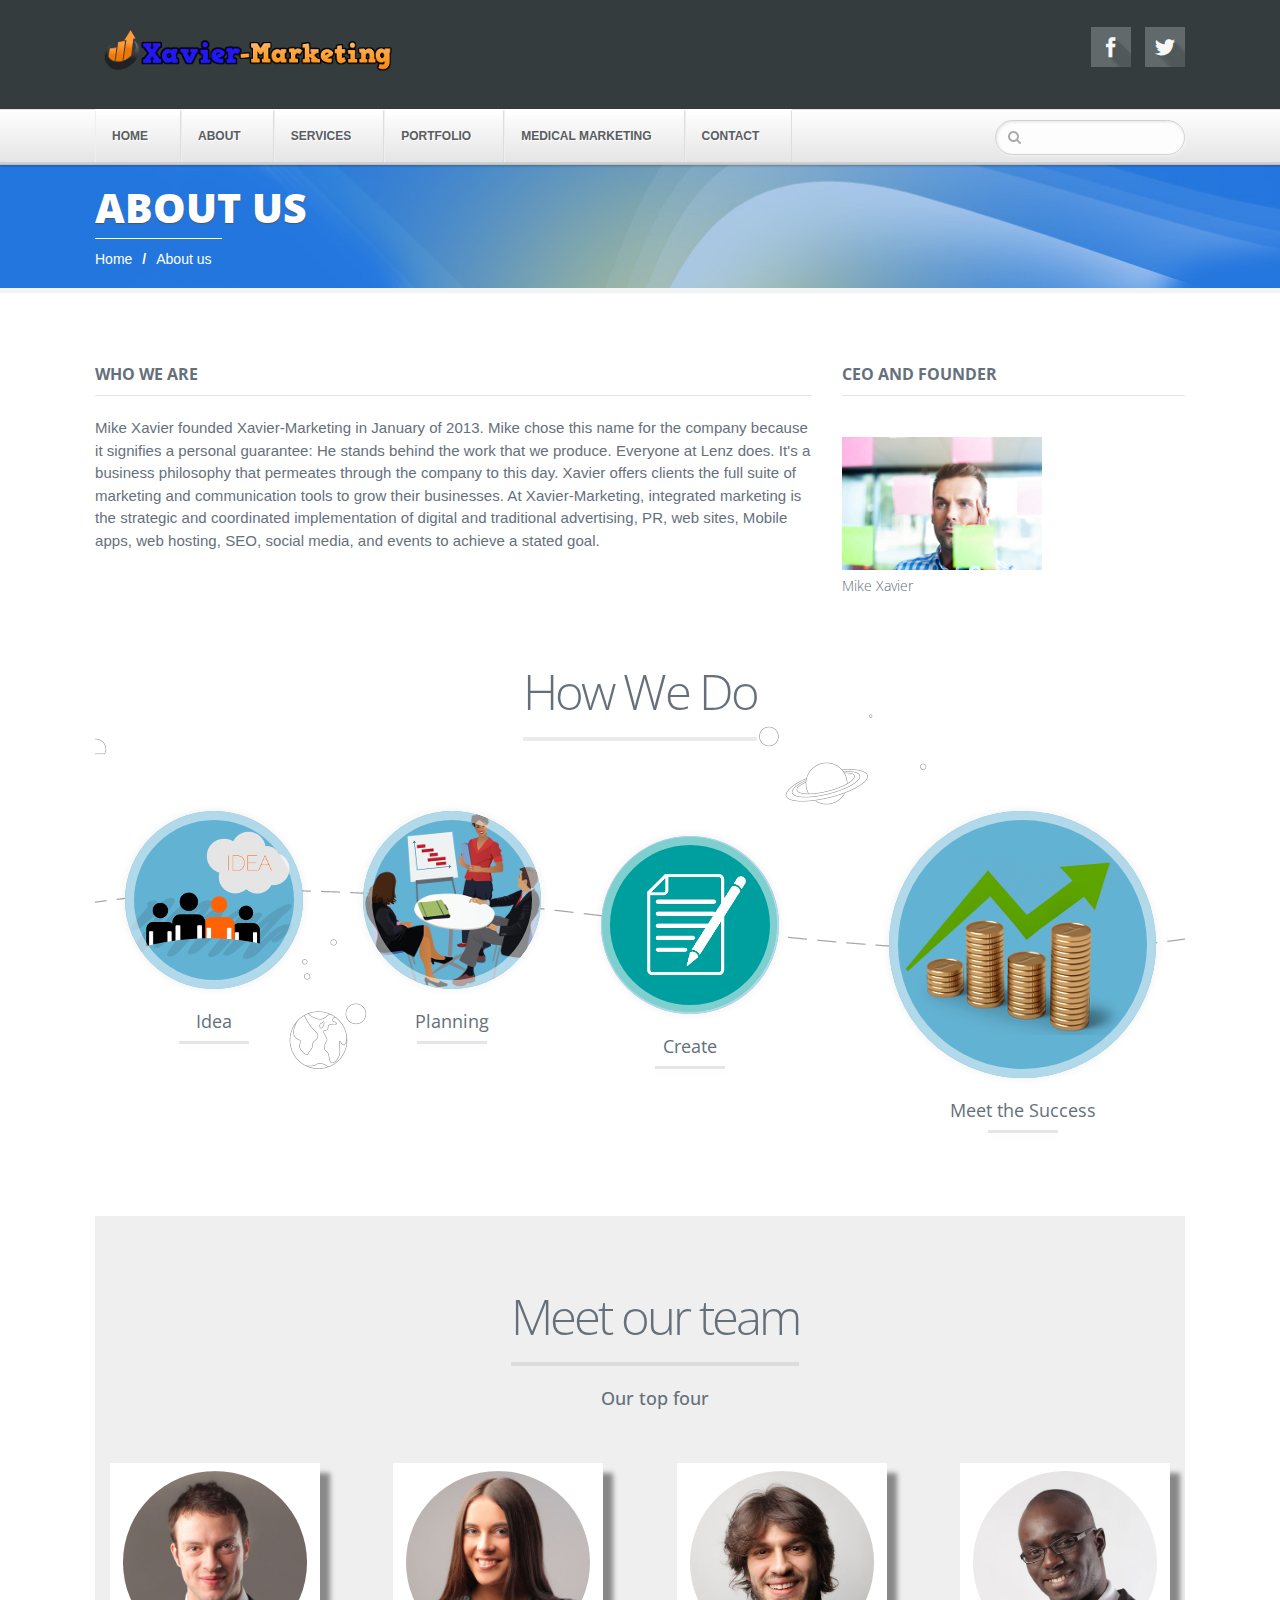
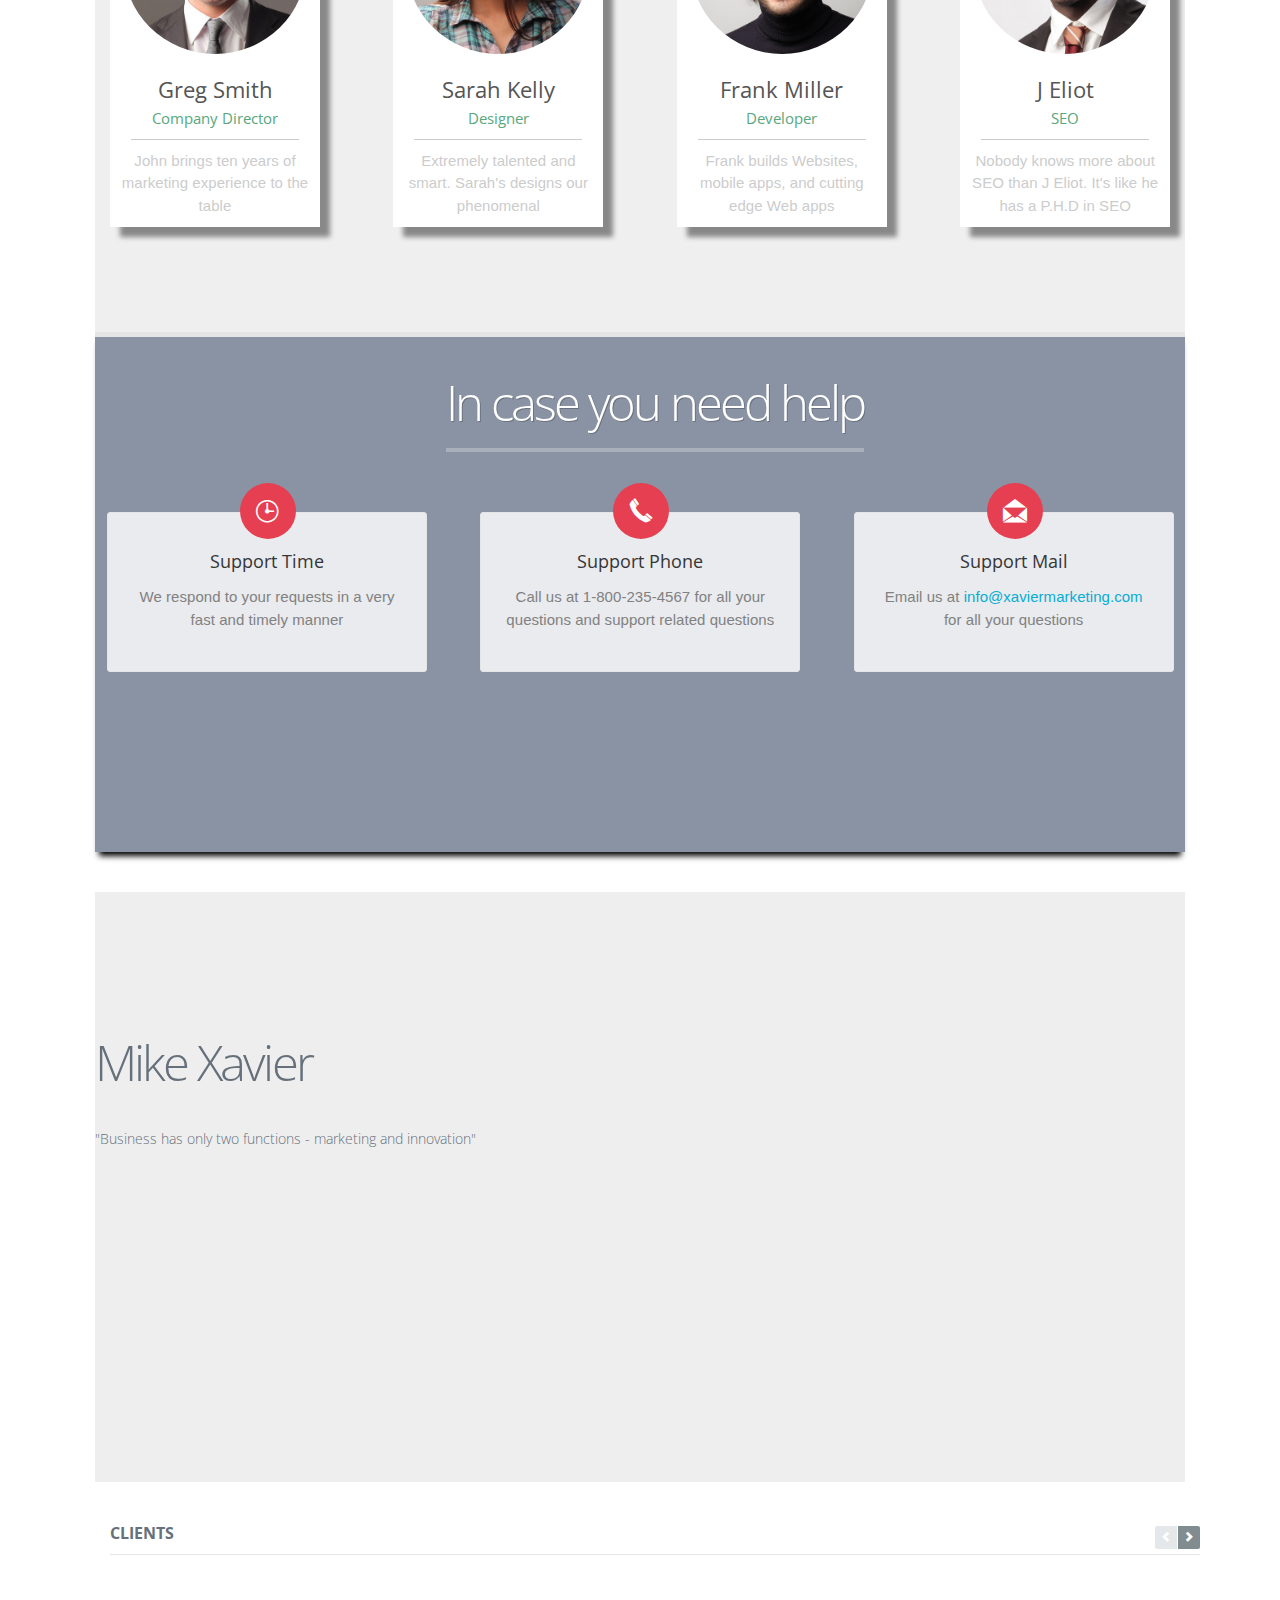
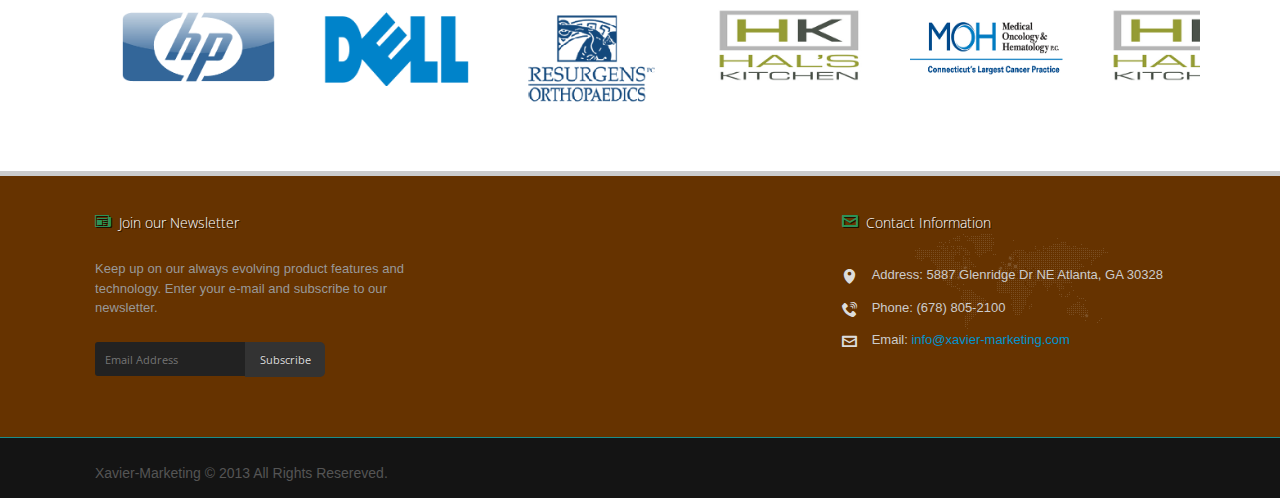
<file: about.html>
<!doctype html>
<html class="no-js">
<head>


	<!-- Basic Page Needs
  ================================================== -->
	<meta charset="utf-8">
	<title>About</title>
	<meta name="description" content="">
	<meta name="author" content="">
	<meta http-equiv="X-UA-Compatible" content="IE=edge">
	<!-- Mobile Specific Metas
  ================================================== -->
	<meta name="viewport" content="width=device-width, initial-scale=1.0, maximum-scale=1.0, user-scalable=no">

	<!-- CSS & google font
  ================================================== -->
    
    
    <link rel="stylesheet" type="text/css" href="css/base.css" media="all">
    <link rel="stylesheet" type="text/css" href="css/style.css" media="all">

<link href='http://fonts.googleapis.com/css?family=Open+Sans:400,800,700,300|Roboto+Slab:400,300' rel='stylesheet' type='text/css'>


	<!-- Favicons
  ================================================== -->
	<link rel="shortcut icon" href="images/favicon.ico">

    <!-- js
  ================================================== -->

	<script src="js/jquery-1.10.2.min.js"></script>
	
	
	<script src="js/modernizr.js"></script>

    
   <!-- js IE8 Hack
  ================================================== -->
    <!-- HTML5 shim and Respond.js IE8 support of HTML5 elements and media queries -->
    <!--[if lt IE 9]>
<script src="js/html5shiv.js"></script>
<script src="js/respond.js"></script>
    <![endif]-->
</head>

<body>
<div id="wrap" class="">
  
<!-- Header starts
  ================================================== -->

<!--<div class="top-bar">
<div class="container">  

<div class="top-links col-xs-12 col-sm-6 col-md-6 col-lg-6"><a href="#">Form</a> | <a href="#">Terms</a> | <a href="#">Contact</a></div>

<div class="top-co-inf col-xs-12 col-sm-6 col-md-6 col-lg-6"><h6><i class="icomoon-envelop-2"></i> info@yoursite.com</h6> <h6><i class="icomoon-phone-2"></i> +1 234 5678</h6></div>
</div>
</div>-->


<header id="header">
  
    
  
<div class="container">     


  <div class="row">
        
          <div class="col-xs-12 col-sm-7 col-md-7 col-lg-7 Headerlogo">
          <a href="index.html"> <img src="images/logo.png" class="logo" alt="Netstudio"/></a>            </div>
            
            <div class="col-xs-12 col-sm-5 col-md-5 col-lg-5 headerSocial hidden-xs">
            
      <div class="socialfollow">
      <a href="https://www.facebook.com/pages/Xavier-Marketing/1400522233547209" class="facebook"><i class="icomoon-facebook Three-Dee"></i></a> <!--<a href="#" class="dribble"><i class="icomoon-dribbble Three-Dee"></i></a>--> <a href="https://twitter.com/XavierMkting" class="twitter"><i class="icomoon-twitter Three-Dee"></i></a> <!--<a href="#" class="google"><i class="icomoon-google Three-Dee"></i></a> <a href="#" class="linkedin"><i class="icomoon-linkedin Three-Dee"></i></a>-->        </div>
        </div></div>
</header>


<!-- Header ends
  ================================================== -->
  
 <!-- Navigation starts
  ================================================== -->


 <nav id="nav-wrap" class="nav-wrap1 clearfix">
	<div class="container"><div class="row"><ul id="nav">

<!-- Home -->  
		<li><a href="index.html">Home</a>
                <!--<ul>                
					<li><a href="index.html">Home</a> </li>
					<li><a href="home2.html">Home2</a> </li>
					<li><a href="home3.html">Home3</a> </li>
					<li><a href="home4.html">Home4</a> </li>
					<li><a href="home5.html">Home5</a> </li>
					<li><a href="home6.html">Home6</a> </li>					
					<li class="submenu"><a href="#_">Headers</a>
						<ul>
						  <li><a href="header2.html">Header 2</a></li>
						  <li><a href="header3.html">Header 3</a></li>
						  <li><a href="header4.html">Header 4</a></li>
						  <li><a href="header5.html">Header 5</a></li>
						</ul>	
					</li>
                </ul>-->	                        
		</li>
<!-- Home -->      

<!-- Features -->     
        <li><a href="about.html">About</a>
			<!--<ul>
				<li class="submenu"><a href="#_">Shop</a>
					<ul>
					  <li><a href="shop.html">Shop - 3columns</a></li>
					  <li><a href="shop2.html">Shop - 2columns</a></li>
					  <li><a href="product-item.html">Shop - Single product</a></li>
					</ul>
				</li>        
				<li><a href="elements.html">Elements</a></li>
				<li><a href="icons.html">Icons</a></li>
				<li><a href="pricing.html">Pricing Tables</a></li>
				<li><a href="columns.html">Columns</a></li>
				<li><a href="timeline.html">Timeline</a></li>
			</ul>-->                       
		</li>     
<!-- Features -->   
    
<!-- Pages --> 
		<li><a href="services.html">Services</a> 
				<!--<ul>
			  <li><a href="services.html">Services</a></li>
			  <li><a href="about.html">About us</a></li>
			  <li><a href="about-me.html">About me</a></li>
			  <li><a href="ourteam.html">Our team</a></li>
			  <li><a href="sidebar-right.html">Right Side-Bar</a></li>
			  <li><a href="sidebar-left.html">Left Side-Bar</a></li>
			  <li><a href="faq.html">FAQ</a></li>
			  <li><a href="contact.html">Contact</a></li>
			  <li><a href="404.html">404 Not Found</a></li>
			</ul>-->                        
        </li>
<!-- Pages -->      

<!-- Blog --> 
		<li><a href="portfolio.html">Portfolio</a>
            <!--<ul>   
				<li><a href="blog.html">Blog</a></li>
				<li><a href="blog-leftsidebar.html">Blog - Left Sidebar</a></li>
				<li><a href="blog-bothsidebar.html">Blog - Both Sidebar</a></li>
				<li><a href="blog-single.html">Blog - Single Post</a></li>
			</ul>   -->                    
        </li>
<!-- Blog -->     

<!-- Works --> 
		<li><a href="medicalmarketing.html">Medical Marketing</a>
            <!--<ul>
				<li><a href="portfolio2col.html">Portfolio 2 columns</a></li>
				<li><a href="portfolio3col.html">Portfolio 3 columns</a></li>
				<li><a href="portfolio4col.html">Portfolio 4 columns</a></li>
				<li><a href="portfolio-pin.html">Portfolio Pinterest</a></li>
				<li><a href="portfolio-item.html">Portfolio Item (Single)</a></li>
				<li><a href="timeline2.html">Portfolio Timeline</a></li>
            </ul>-->                       
        </li>
<!-- Works  -->     

<!-- Mega Menu  --> 
			<li><a  href="contact.html">Contact</a>
					<!--<ul class="mega">
					<div class="one_third">
						<h4 class="subtitle">Contact Form</h4>
						<form action="#" method="post" class="frmContact">
						<input name="txtName" type="text" class="txbx" value="Name" />
						<input name="txtEmail" type="text" class="txbx" value="Email" />
						<input name="txtSubject" type="text" class="txbx" value="Subject" />
						<textarea name="txtText" class="txbx era" ></textarea>
						<button name="" type="button" class="sendbtn btnSend" >Send Message</button>	
						</form>						
						</div>
					<div class="one_third">
						<h4 class="subtitle">Image and Text</h4>
						<img src="images/hpic1.jpg" alt=""><br>
						<h6><strong>Phasellus bibendum</strong></h6>
						<p>In non porttitor tortor. Donec vel egestas Morlem adipiscing mauris ultricies.</p>
						</div>
					<div class="one_third">
						<h4 class="subtitle">Icon Links</h4>
						<li><a href="#"><i class="icomoon-dashboard"></i> Proin porta molestie</a></li>
						<li><a href="#"><i class="icomoon-marker-2"></i> Praesent adipiscing</a></li>
						<li><a href="#"><i class="icomoon-cube4"></i> Faucibus euismod</a></li>
						<li><a href="#"><i class="icomoon-screen"></i> Integer nec ligula</a></li>
						<li><a href="#"><i class="icomoon-laptop"></i> Adipiscing timeline</a></li>
						<li><a href="#"><i class="icomoon-earth"></i> Bliquam erat Post</a></li>
						</div>
					</ul>--> 
					</li>
<!-- Mega Menu -->	
		
<!-- Search -->
	   <div role="search" class="hidden-xs hidden-sm" >
			<div id="search-form">
			  <form method="get" action="http://www.google.com/search" onSubmit="Gsitesearch(this)">
        <input name="q" type="hidden" />
				<input name="qfront" input type="text"  id="search-box" class="search-text-box">			   
        </form>
			</div>
<!-- Search -->

		</div>
	</ul>
	</div></div>
</nav>





<!-- Navigation ends
  ================================================== -->
     
    
<!-- H1 Header starts
  ================================================== -->   
  
<section class="h1Header">
<div class="col-xs-12 col-sm-12 col-md-12 col-lg-12 sectionTitle">
<div class="container">    
<h1>About us</h1>

    <ul class="breadcrumbs">
     <li><a href="index.html">Home</a> </li>
     <li class=""><a href="about.html">About us</a></li>
    </ul>
</div>
</div>          
</section>
  
<!-- H1 Header ends
  ================================================== -->
    
  <!-- Welcome Start
  ================================================== --> 
  
    <!--STRATEGY 8-4 Start
  ================================================== -->
 <section class="mainContent ">
   <hr class="vertical-space1">
<div class="container">
<div class="row">  
   <div class="col-xs-12 col-sm-6 col-md-8 col-lg-8 ">
		  
		   
      <h4 class="subtitle">Who We Are</h4>
      <p>

Mike Xavier founded Xavier-Marketing in January of 2013. Mike chose this  name for the company because it signifies a personal guarantee: He stands behind the work that we produce. Everyone at Lenz does. It's a business philosophy that permeates through the company to this day.

Xavier offers clients the full suite of marketing and communication tools to grow their businesses. At Xavier-Marketing, integrated marketing is the strategic and coordinated implementation of digital and traditional advertising, PR, web sites, Mobile apps, web hosting, SEO, social media, and events to achieve a stated goal.
     </p>
     </div>
		  
	   <div class="col-xs-12 col-sm-6 col-md-4 col-lg-4 ">
		  
        <h4 class="subtitle">CEO and Founder</h4>
      
 <hr class="vertical-space1">
 <img src="images/about-ext-img1.jpg">
   <h6>Mike Xavier</h6>  
     </div>	  
 </div>     
  <!-- Our Process Start
  ================================================== -->  
  
  <hr class="vertical-space1">
<section class="our-pros-sec">

  <h1>How We Do</h1>
  <div class="our-pros">
  <div class="our-pros-item">
  <div class="our-pros-img">
  <img src="images/prospic1.png" alt="">  </div>
  <h4>Idea</h4>
  </div>
  <div class="our-pros-item">
    <div class="our-pros-img">
  <img src="images/prospic2.png" alt="">  </div>
  <h4>Planning</h4>
  </div>
  <div class="our-pros-item item3pros">
    <div class="our-pros-img">
  <img src="images/prospic3.png" alt="">  </div>
  <h4>Create</h4>
  </div>
  <div class="our-pros-item big-pros">
      <div class="our-pros-img">
  <img src="images/prospic4.png" alt="">  </div>
  <h4>Meet the Success</h4>
  </div>
  </div>
  </section>
  
  <!-- Our Process End
  ================================================== -->
  
 <hr class="vertical-space2">
		
<!-- Team Start
  ================================================== -->

 <section class="mainContent team">
   <hr class="vertical-space2">    
        
 <div class="container">   
          <div class="col-xs-12 col-sm-12 col-md-12 col-lg-12 sectionTitle">
		  <hr class="vertical-space1">
		  <div class="aligncenter">
          <h1 class="mex-title">Meet our team</h1>
          
          <h4><strong>Our top four</strong></h4>
		  </div>
          <hr class="vertical-space1">
          </div>          
    </div>

	<div class="container">
  
          <div class="one_fourth">
        <figure class="our-team"> <img alt="" src="images/our-team01.jpg" class=" img-circle">
          <figcaption><h4><strong>Greg Smith<br>
            <small>Company Director</small></strong></h4>
          <p>John brings ten years of marketing experience to the table</p>
          <!--<div class="socialfollow"><a class="facebook" href="#"><i class="icomoon-facebook"></i></a><a class="twitter" href="#"><i class="icomoon-twitter"></i></a> <a class="google" href="#"><i class="icomoon-google"></i></a> <a class="linkedin" href="#"><i class="icomoon-linkedin"></i></a></div>--></figcaption>
        </figure>
          </div>


          <div class="one_fourth">
        <figure class="our-team"> <img alt="" src="images/our-team02.jpg" class=" img-circle">
          <figcaption><h4><strong>Sarah Kelly<br>
            <small>Designer</small></strong></h4>
          <p>Extremely talented and smart. Sarah's designs our phenomenal</p>
          <!--<div class="socialfollow"><a class="facebook" href="#"><i class="icomoon-facebook"></i></a><a class="twitter" href="#"><i class="icomoon-twitter"></i></a> <a class="google" href="#"><i class="icomoon-google"></i></a> <a class="linkedin" href="#"><i class="icomoon-linkedin"></i></a></div>--></figcaption>
        </figure>
          </div>


                    <div class="one_fourth">
        <figure class="our-team"> <img alt="" src="images/our-team03.jpg" class=" img-circle">
          <figcaption><h4><strong>Frank Miller<br>
            <small>Developer</small></strong></h4>
         <p>Frank builds Websites, mobile apps, and cutting edge Web apps</p>
          <!--<div class="socialfollow"><a class="facebook" href="#"><i class="icomoon-facebook"></i></a><a class="twitter" href="#"><i class="icomoon-twitter"></i></a> <a class="google" href="#"><i class="icomoon-google"></i></a> <a class="linkedin" href="#"><i class="icomoon-linkedin"></i></a></div>--></figcaption>
        </figure>
          </div>

                    <div class="one_fourth column-last">
        <figure class="our-team"> <img alt="" src="images/our-team06.jpg" class=" img-circle">
          <figcaption><h4><strong>J Eliot<br>
            <small>SEO</small></strong></h4>
         <p>Nobody knows more about SEO than J Eliot. It's like he has a P.H.D in SEO</p>
          <!--<div class="socialfollow"><a class="facebook" href="#"><i class="icomoon-facebook"></i></a><a class="twitter" href="#"><i class="icomoon-twitter"></i></a> <a class="google" href="#"><i class="icomoon-google"></i></a> <a class="linkedin" href="#"><i class="icomoon-linkedin"></i></a></div>--></figcaption>
        </figure>
          </div>
  </div>
  </section>
<div class="one-edge-shadow"></div>  
<!-- Team End
  ================================================== -->
  <!-- blue section Start
  ================================================== -->
<section class="blox dark nopad section-bg2">
    <div class="container aligncenter">
      <hr class="vertical-space2">
      <h1 class="mex-title blox-t">In case you need help</h1>
      <hr class="vertical-space1">
      <div class="row">

        <div class="col-xs-12 col-sm-12 col-md-4 col-lg-4">
          <div class="icon-box6"> <i class="icomoon-clock-6"></i>
            <h4>Support Time</h4>
            <p>We respond to your requests in a very fast and timely manner</p>
        </div>
        </div>
        <div class="col-xs-12 col-sm-12 col-md-4 col-lg-4">
          <div class="icon-box6"> <i class="icomoon-phone-2"></i>
            <h4>Support Phone</h4>
            <p>Call us at 1-800-235-4567 for all your questions and support related questions</p>
        </div>
        </div>
        <div class="col-xs-12 col-sm-12 col-md-4 col-lg-4">
          <div class="icon-box6"> <i class="icomoon-envelop-opened"></i>
            <h4>Support Mail</h4>
            <p>Email us at <a href="mailto:info@xaviermarketing.com?Subject=Support" target="_top">info@xaviermarketing.com</a> for all your questions</p>
        </div>
        </div>
      </div>
    </div>
  </section>
  
  <!-- blue section End
  ================================================== -->

<!-- Parallax Start
  ================================================== -->
<hr class="vertical-space2">
<section class="parallax-sec pattern-bg parallax-sec2" data-type="background" data-speed="8" >
    <article class="blox">
	<div class="container">
	<div class="row">
	<div class="one_half">
	<hr class="vertical-space5">
      <h1>Mike Xavier</h1>
	  <br>
	  <h6>"Business has only two functions - marketing and innovation"
    </h6>
	  </div>
	  	<div class="one_half column-last">
	<p>&nbsp;</p>
	</div>
	</div>
	  </div>
    </article>
  </section>
  
  <!-- Parallax End
  ================================================== -->

<!-- Client  starts
  ==================== -->

<section class=" clients">
<div class="container">  
    

        <h4 class="subtitle">Clients</h4>
<hr class="vertical-space1">
      <ul id="our-clients" class="our-clients">
        <li><img src="images/clients/logo-01.png" alt=""></li>
        <li><img src="images/clients/logo-02.png" alt=""></li>
        <li><img src="images/clients/logo-03.png" alt=""></li>
        <li><img src="images/clients/logo-04.png" alt=""></li>
        <li><img src="images/clients/logo-05.png" alt=""></li>
        <li><img src="images/clients/logo-04.png" alt=""></li>
        <li><img src="images/clients/logo-05.png" alt=""></li>
      </ul>
  <hr class="vertical-space2">
       </div>  
  </div>
  

  </section>

<!-- Client ends
  ==================== -->






<!-- Footer starts
  ================================================== -->   
  
      <footer class="clearfix" id="footer">
      <div class="container">              
            <div class="row">

<!-- Newsletter  starts
  ==================== -->     
<div class="col-xs-12 col-sm-12 col-md-4 col-lg-4 footerNewsletter">
<article>
<h3><i class="icomoon-newspaper"></i>Join our Newsletter</h3>

<p>Keep up on our always evolving product features and technology. Enter your e-mail and subscribe to our newsletter.</p>
<form method="POST" action="php/NLprocess.php" id="frmNewsLetterForm" class="form-inline" novalidate="novalidate">
               <div class="input-group">
      <input name="email" type="text" class="form-control" placeholder="Email Address">
      <span class="input-group-btn">
      <button id="btnSendSubscribe" class="btn btn-default" type="submit">Subscribe</button>
      </span>    </div>
            </form>
<hr class="vertical-space2">
</article>
</div>
<!-- Newsletter ends
  ==================== -->


<!-- Tweets  starts
  ==================== -->     
<div class="col-xs-12 col-sm-12 col-md-4 col-lg-4 footerTweets">
<!--<article>
<h3><i class="icomoon-podcast-2"></i>Recent Tweets</h3>
<ul>



<li>ough weakness of will, whichLorem ipsum dolo <a href="http://t.co/04NjUdIc6B">http://t.co/04NjUdIc6B</a> <a href="#" class="footerTweetDate">16 May</a></li>

</ul>
</article>-->
</div>
<!-- Tweets ends
  ==================== -->





<!-- Contact info  starts
  ==================== -->
<div class="col-xs-12 col-sm-12 col-md-4 col-lg-4 footerContactInfo">
<article>
<h3><i class="icomoon-envelop"></i>Contact Information</h3>



                  <ul class="list-group">
                  <li class="list-group-item address"><span class="contactItemIcon"><i class="icomoon-location-5"></i></span>Address: 5887 Glenridge Dr NE Atlanta, GA 30328</li>
                  <li class="list-group-item phone"><span class="contactItemIcon"><i class="icomoon-phone-4"></i></span>Phone: (678) 805-2100</li>
                  <li class="list-group-item email"><span class="contactItemIcon"><i class="icomoon-envelop"></i></span>Email: <a href="mailto:info@xavier-marketing.com" target="_top">info@xavier-marketing.com</a></li>
                  </ul>
</article> 
</div>             
</div>

<!-- Contact info ends
  ==================== -->
     </div>

     <div class="footerBottom">
<div class="container">
 
 <!-- Copyright  starts
  ==================== -->

      <div class="col-md-6 col-lg-6 col-sm-12 col-xs-12 copyright">
      <span class="copyText">Xavier-Marketing © 2013 All Rights Resereved.</span>
      </div>
<!-- Copyright ends
  ==================== -->

<!-- Footer menu  starts
  ==================== -->

      <!--<div class="col-md-6 col-lg-6 col-sm-12 col-xs-12  footerMenu hidden-sm hidden-xs">
     
     <ul class="">
      <li class=""><a href="index.html">Home</a></li>
      <li><a href="about.html">About us</a></li>
      <li><a href="blog.html">Blog</a></li>
      <li><a href="contact.html">Contact us</a></li>
      </ul>
       </div>
      
      <form role="form " class="col-md-6 col-lg-6 col-sm-12 col-xs-12 visible-sm visible-xs "> 
      <div class="form-inline row BottomSearch">
      <div class="form-group ">
      <input type="Name" class="form-control" placeholder="Search">
      </div>
      </div>
      </form>
 <!-- Footer menu ends
  ==================== -->
</div>
</div>
      </footer>
  
<!-- Footer ends
  ================================================== -->  
   
    
    <!-- Back to top  starts
  ==================== --> 

      <span id="scroll-top"><a class="scrollup"><i class="icomoon-arrow-up"></i></a></span>
      
   <!-- Back to top  ends
  ==================== -->  
    
    
<!-- js
  ================================================== -->
</script>
<script type="text/javascript">
var domainroot="www.xavier-marketing.com"

function Gsitesearch(curobj){
curobj.q.value="site:"+domainroot+" "+curobj.qfront.value
}
</script>

 <script src="js/netstudio-custom.js"></script>
  <script src="js/jquery.jcarousel.min.js"></script>
  <script src="js/doubletaptogo.js"></script>
  <script src="js/bootstrap.min.js"></script>
  

   
   <script src="js/jquery.easy-pie-chart.js"></script> 
<script src="js/jquery.prettyPhoto.js" ></script>

</div></body>
</html>
</file>
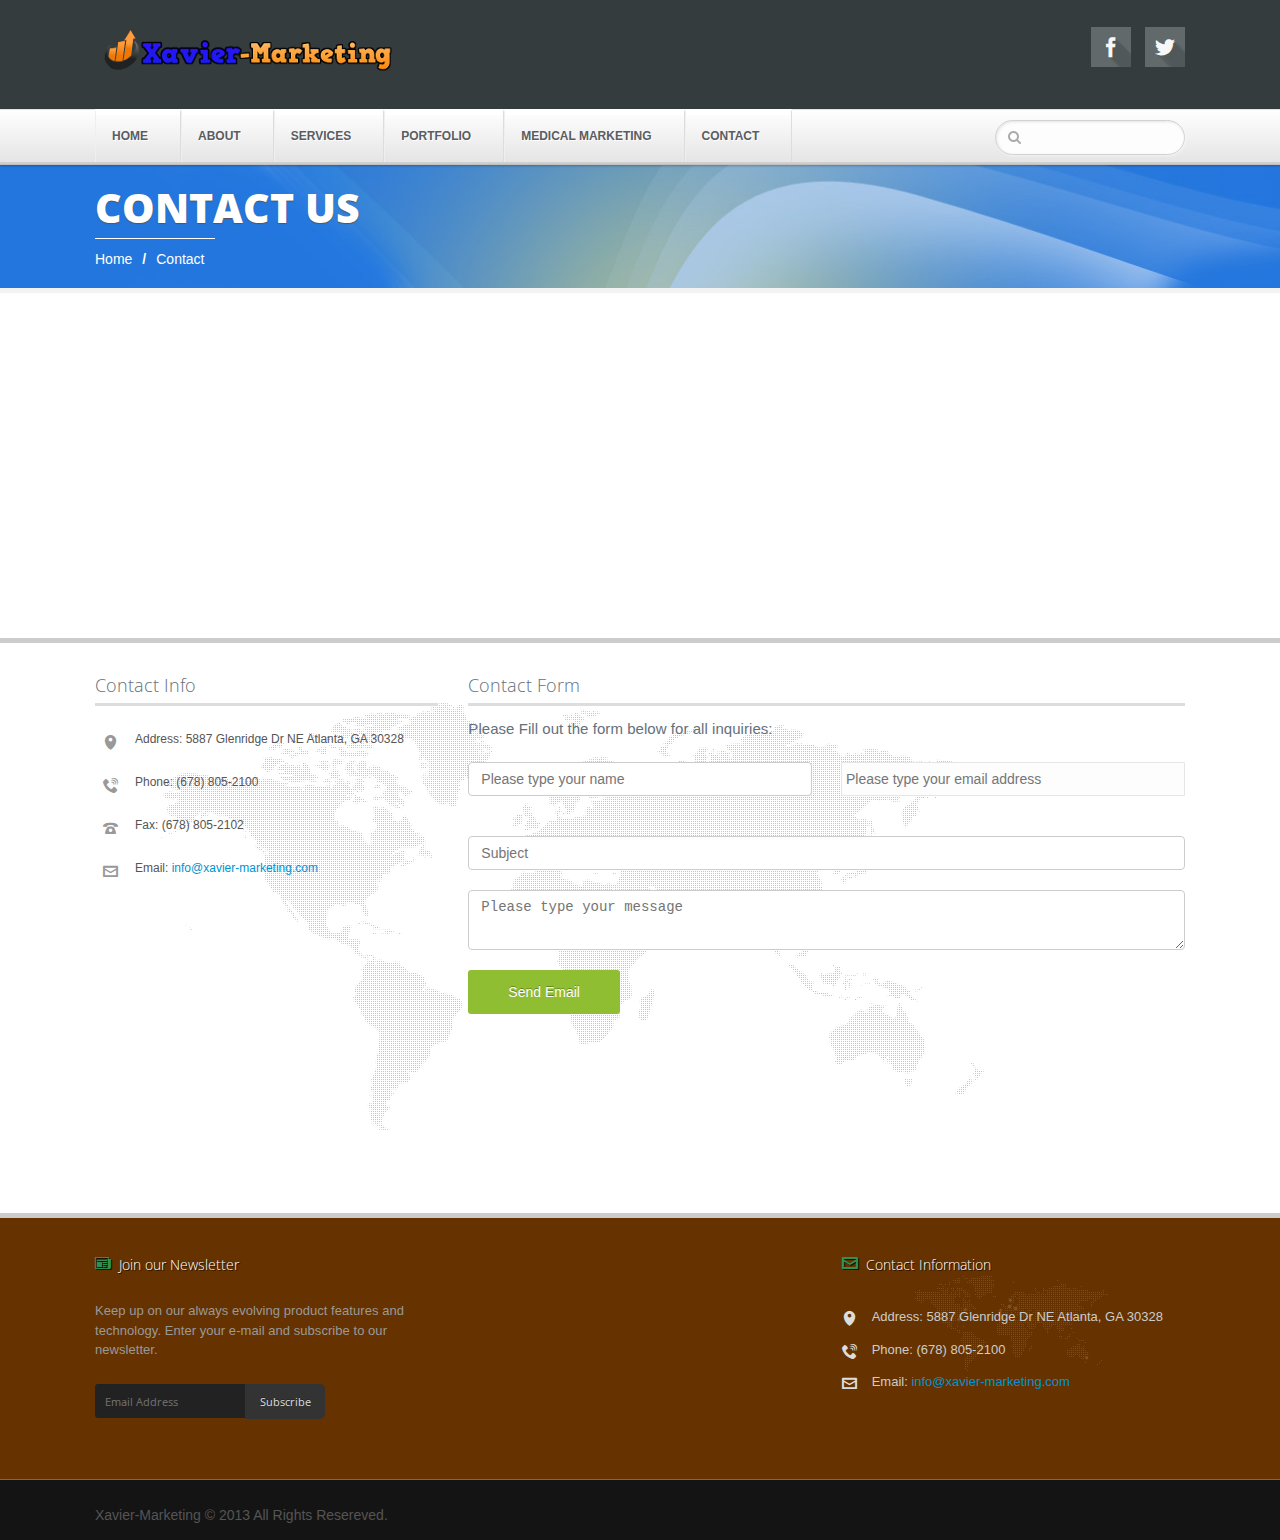
<file: contact.html>
<!doctype html>
<html class="no-js">
   <head>
      <!-- Basic Page Needs
         ================================================== -->
      <meta charset="utf-8">
      <title>Contact</title>
      <meta name="description" content="">
      <meta name="author" content="">
      <meta http-equiv="X-UA-Compatible" content="IE=edge">
      <!-- Mobile Specific Metas
         ================================================== -->
      <meta name="viewport" content="width=device-width, initial-scale=1.0, maximum-scale=1.0, user-scalable=no">
      <!-- CSS & google font
         ================================================== -->
      <link rel="stylesheet" type="text/css" href="css/base.css" media="all">
      <link rel="stylesheet" type="text/css" href="css/style.css" media="all">
      <link href='http://fonts.googleapis.com/css?family=Open+Sans:400,800,700,300|Roboto+Slab:400,300' rel='stylesheet' type='text/css'>
      <!-- Favicons
         ================================================== -->
      <link rel="shortcut icon" href="images/favicon.ico">
      <!-- js
         ================================================== -->
      <script src="js/jquery-1.10.2.min.js"></script>
      <script src="js/modernizr.js"></script>
      <!-- js IE8 Hack
         ================================================== -->
      <!-- HTML5 shim and Respond.js IE8 support of HTML5 elements and media queries -->
      <!--[if lt IE 9]>
      <script src="js/html5shiv.js"></script>
      <script src="js/respond.js"></script>
      <![endif]-->
   </head>
   <body>
      <div id="wrap" class="">
         <!-- Header starts
            ================================================== -->
         <!--<div class="top-bar">
            <div class="container">  
            
            <div class="top-links col-xs-12 col-sm-6 col-md-6 col-lg-6"><a href="#">Form</a> | <a href="#">Terms</a> | <a href="#">Contact</a></div>
            
            <div class="top-co-inf col-xs-12 col-sm-6 col-md-6 col-lg-6"><h6><i class="icomoon-envelop-2"></i> info@yoursite.com</h6> <h6><i class="icomoon-phone-2"></i> +1 234 5678</h6></div>
            </div>
            </div>-->
         <header id="header">
            <div class="container">
               <div class="row">
                  <div class="col-xs-12 col-sm-7 col-md-7 col-lg-7 Headerlogo">
                     <a href="index.html"> <img src="images/logo.png" class="logo" alt="Netstudio"/></a>
                  </div>
                  <div class="col-xs-12 col-sm-5 col-md-5 col-lg-5 headerSocial hidden-xs">
                     <div class="socialfollow">
                        <a href="https://www.facebook.com/pages/Xavier-Marketing/1400522233547209" class="facebook"><i class="icomoon-facebook Three-Dee"></i></a> <!--<a href="#" class="dribble"><i class="icomoon-dribbble Three-Dee"></i></a>--> <a href="https://twitter.com/XavierMkting" class="twitter"><i class="icomoon-twitter Three-Dee"></i></a> <!--<a href="#" class="google"><i class="icomoon-google Three-Dee"></i></a> <a href="#" class="linkedin"><i class="icomoon-linkedin Three-Dee"></i></a>-->       
                     </div>
                  </div>
               </div>
            </div>
         </header>
         <!-- Header ends
            ================================================== -->
         <!-- Navigation starts
            ================================================== -->
         <nav id="nav-wrap" class="nav-wrap1 clearfix">
            <div class="container">
               <div class="row">
                  <ul id="nav">
                     <!-- Home -->  
                     <li>
                        <a href="index.html">Home</a>
                        <!--<ul>                
                           <li><a href="index.html">Home</a> </li>
                           <li><a href="home2.html">Home2</a> </li>
                           <li><a href="home3.html">Home3</a> </li>
                           <li><a href="home4.html">Home4</a> </li>
                           <li><a href="home5.html">Home5</a> </li>
                           <li><a href="home6.html">Home6</a> </li>					
                           <li class="submenu"><a href="#_">Headers</a>
                           	<ul>
                           	  <li><a href="header2.html">Header 2</a></li>
                           	  <li><a href="header3.html">Header 3</a></li>
                           	  <li><a href="header4.html">Header 4</a></li>
                           	  <li><a href="header5.html">Header 5</a></li>
                           	</ul>	
                           </li>
                                      </ul>-->	                        
                     </li>
                     <!-- Home -->      
                     <!-- Features -->     
                     <li>
                        <a href="about.html">About</a>
                        <!--<ul>
                           <li class="submenu"><a href="#_">Shop</a>
                           	<ul>
                           	  <li><a href="shop.html">Shop - 3columns</a></li>
                           	  <li><a href="shop2.html">Shop - 2columns</a></li>
                           	  <li><a href="product-item.html">Shop - Single product</a></li>
                           	</ul>
                           </li>        
                           <li><a href="elements.html">Elements</a></li>
                           <li><a href="icons.html">Icons</a></li>
                           <li><a href="pricing.html">Pricing Tables</a></li>
                           <li><a href="columns.html">Columns</a></li>
                           <li><a href="timeline.html">Timeline</a></li>
                           </ul>-->                       
                     </li>
                     <!-- Features -->   
                     <!-- Pages --> 
                     <li>
                        <a href="services.html">Services</a> 
                        <!--<ul>
                           <li><a href="services.html">Services</a></li>
                           <li><a href="about.html">About us</a></li>
                           <li><a href="about-me.html">About me</a></li>
                           <li><a href="ourteam.html">Our team</a></li>
                           <li><a href="sidebar-right.html">Right Side-Bar</a></li>
                           <li><a href="sidebar-left.html">Left Side-Bar</a></li>
                           <li><a href="faq.html">FAQ</a></li>
                           <li><a href="contact.html">Contact</a></li>
                           <li><a href="404.html">404 Not Found</a></li>
                           </ul>-->                        
                     </li>
                     <!-- Pages -->      
                     <!-- Blog --> 
                     <li>
                        <a href="portfolio.html">Portfolio</a>
                        <!--<ul>   
                           <li><a href="blog.html">Blog</a></li>
                           <li><a href="blog-leftsidebar.html">Blog - Left Sidebar</a></li>
                           <li><a href="blog-bothsidebar.html">Blog - Both Sidebar</a></li>
                           <li><a href="blog-single.html">Blog - Single Post</a></li>
                           </ul>   -->                    
                     </li>
                     <!-- Blog -->     
                     <!-- Works --> 
                     <li>
                        <a href="medicalmarketing.html">Medical Marketing</a>
                        <!--<ul>
                           <li><a href="portfolio2col.html">Portfolio 2 columns</a></li>
                           <li><a href="portfolio3col.html">Portfolio 3 columns</a></li>
                           <li><a href="portfolio4col.html">Portfolio 4 columns</a></li>
                           <li><a href="portfolio-pin.html">Portfolio Pinterest</a></li>
                           <li><a href="portfolio-item.html">Portfolio Item (Single)</a></li>
                           <li><a href="timeline2.html">Portfolio Timeline</a></li>
                                   </ul>-->                       
                     </li>
                     <!-- Works  -->     
                     <!-- Mega Menu  --> 
                     <li>
                        <a  href="contact.html">Contact</a>
                        <!--<ul class="mega">
                           <div class="one_third">
                           	<h4 class="subtitle">Contact Form</h4>
                           	<form action="#" method="post" class="frmContact">
                           	<input name="txtName" type="text" class="txbx" value="Name" />
                           	<input name="txtEmail" type="text" class="txbx" value="Email" />
                           	<input name="txtSubject" type="text" class="txbx" value="Subject" />
                           	<textarea name="txtText" class="txbx era" ></textarea>
                           	<button name="" type="button" class="sendbtn btnSend" >Send Message</button>	
                           	</form>						
                           	</div>
                           <div class="one_third">
                           	<h4 class="subtitle">Image and Text</h4>
                           	<img src="images/hpic1.jpg" alt=""><br>
                           	<h6><strong>Phasellus bibendum</strong></h6>
                           	<p>In non porttitor tortor. Donec vel egestas Morlem adipiscing mauris ultricies.</p>
                           	</div>
                           <div class="one_third">
                           	<h4 class="subtitle">Icon Links</h4>
                           	<li><a href="#"><i class="icomoon-dashboard"></i> Proin porta molestie</a></li>
                           	<li><a href="#"><i class="icomoon-marker-2"></i> Praesent adipiscing</a></li>
                           	<li><a href="#"><i class="icomoon-cube4"></i> Faucibus euismod</a></li>
                           	<li><a href="#"><i class="icomoon-screen"></i> Integer nec ligula</a></li>
                           	<li><a href="#"><i class="icomoon-laptop"></i> Adipiscing timeline</a></li>
                           	<li><a href="#"><i class="icomoon-earth"></i> Bliquam erat Post</a></li>
                           	</div>
                           </ul>--> 
                     </li>
                     <!-- Mega Menu -->	
                     <!-- Search -->
                     <div role="search" class="hidden-xs hidden-sm" >
                        <div id="search-form">
                           <form method="get" action="http://www.google.com/search" onSubmit="Gsitesearch(this)">
                              <input name="q" type="hidden" />
                              <input name="qfront" input type="text"  id="search-box" class="search-text-box">			   
                           </form>
                        </div>
                        <!-- Search -->
                     </div>
                  </ul>
               </div>
            </div>
         </nav>
         <!-- Navigation ends
            ================================================== -->
         <!-- H1 Header starts
            ================================================== -->  
         <section class="h1Header">
            <div class="col-xs-12 col-sm-12 col-md-12 col-lg-12 sectionTitle">
               <div class="container">
                  <h1>Contact us</h1>
                  <ul class="breadcrumbs">
                     <li><a href="index.html">Home</a> </li>
                     <li><a href="contact.html">Contact</a></li>
                  </ul>
               </div>
            </div>
         </section>
         <!-- H1 Header ends
            ================================================== -->
         <!-- Google map Start
            ================================================== -->
         <section class="mainContent googleMap">
            <div class="col-xs-12 col-sm-12 col-md-12 col-lg-12 map google-map-canvas">
               <iframe width="100%" height="350px" frameborder="0" scrolling="no" marginheight="0" marginwidth="0" src="https://maps.google.com/maps?f=q&amp;source=s_q&amp;hl=en&amp;geocode=&amp;q=5887+Glenridge+Dr+NE+Atlanta,+GA+30328&amp;aq=&amp;sll=33.911797,-84.361758&amp;sspn=0.010417,0.01929&amp;gl=us&amp;ie=UTF8&amp;hq=&amp;hnear=5887+Glenridge+Dr+NE,+Atlanta,+Georgia+30328&amp;ll=33.911793,-84.361761&amp;spn=0.010346,0.01929&amp;t=m&amp;z=14&amp;output=embed"></iframe>
            </div>
         </section>
         <!-- Google map End
            ================================================== -->
         <!-- contact Start
            ================================================== -->    
         <section class="mainContent contactDetails">
            <div class="container">
               <hr class="vertical-space1">
               <div class="row">
                  <!-- Contact details  start
                     ==================== -->     
                  <div class="col-xs-12 col-sm-4 col-md-4 col-lg-4 contactInfo">
                     <h4>Contact Info</h4>
                     <ul class="list-group">
                     <li class="list-group-item address"><span class="contactItemIcon"><i class="icomoon-location-5"></i></span>Address: 5887 Glenridge Dr NE Atlanta, GA 30328</li>
                     <li class="list-group-item phone"><span class="contactItemIcon"><i class="icomoon-phone-4"></i></span>Phone: (678) 805-2100</li>
                     <li class="list-group-item fax"><span class="contactItemIcon"><i class="icomoon-phone"></i></span>Fax: (678) 805-2102</li>
                     <li class="list-group-item email"><span class="contactItemIcon"><i class="icomoon-envelop"></i></span>Email: <a href="mailto:info@xavier-marketing.com" target="_top">info@xavier-marketing.com</a></li>
                     <!--<li class="list-group-item website"><span class="contactItemIcon"><i class="icomoon-earth"></i></span>Web: www.mysite.com</li>
                        </ul>-->
                     <hr class="vertical-space2">
                  </div>
                  <!-- Contact details end
                     ==================== -->
                  <!-- Contact form  start
                     ==================== -->
                  <div class="col-xs-12 col-sm-8 col-md-8 col-lg-8 contactForm">
                     <h4>Contact Form</h4>
                     <p>Please Fill out the form below for all inquiries:</p>
                     <form action="php/processForm.php" method="post" class="clearfix frmContact">
                        <div class="one_half">
                           <input name="senderName" id="senderName" placeholder="Please type your name" required="required" class="form-control">
                        </div>
                        <div class="one_half column-last">
                           <input type="email" name="senderEmail" id="senderEmail" placeholder="Please type your email address" required="required" class="form-control">
                        </div>
                        <input id="txtSubject" name="txtSubject" placeholder="Subject" class="form-control">
                        <br>
                        <textarea  name="message" id="message" placeholder="Please type your message" required="required" rows="3" class="form-control" ></textarea>
                        <input type="submit" id="sendMessage" name="sendMessage" value="Send Email" />
                     </form>
                     <hr class="vertical-space2">
                  </div>
                  <!-- Contact form end
                     ==================== -->
               </div>
            </div>
            <hr class="vertical-space2">
         </section>
         <!-- contact End
            ================================================== -->
         <!-- Footer starts
            ================================================== -->   
         <footer class="clearfix" id="footer">
            <div class="container">
               <div class="row">
                  <!-- Newsletter  starts
                     ==================== -->     
                  <div class="col-xs-12 col-sm-12 col-md-4 col-lg-4 footerNewsletter">
                     <article>
                        <h3><i class="icomoon-newspaper"></i>Join our Newsletter</h3>
                        <p>Keep up on our always evolving product features and technology. Enter your e-mail and subscribe to our newsletter.</p>
                        <form method="POST" action="php/NLprocess.php" id="frmNewsLetterForm" class="form-inline" novalidate="novalidate">
                           <div class="input-group">
                              <input name="email" type="text" class="form-control" placeholder="Email Address">
                              <span class="input-group-btn">
                              <button id="btnSendSubscribe" class="btn btn-default" type="submit">Subscribe</button>
                              </span>    
                           </div>
                        </form>
                        <hr class="vertical-space2">
                     </article>
                  </div>
                  <!-- Newsletter ends
                     ==================== -->
                  <!-- Tweets  starts
                     ==================== -->     
                  <div class="col-xs-12 col-sm-12 col-md-4 col-lg-4 footerTweets">
                     <!--<article>
                        <h3><i class="icomoon-podcast-2"></i>Recent Tweets</h3>
                        <ul>
                        
                        
                        
                        <li>ough weakness of will, whichLorem ipsum dolo <a href="http://t.co/04NjUdIc6B">http://t.co/04NjUdIc6B</a> <a href="#" class="footerTweetDate">16 May</a></li>
                        
                        </ul>
                        </article>-->
                  </div>
                  <!-- Tweets ends
                     ==================== -->
                  <!-- Contact info  starts
                     ==================== -->
                  <div class="col-xs-12 col-sm-12 col-md-4 col-lg-4 footerContactInfo">
                     <article>
                        <h3><i class="icomoon-envelop"></i>Contact Information</h3>
                        <ul class="list-group">
                           <li class="list-group-item address"><span class="contactItemIcon"><i class="icomoon-location-5"></i></span>Address: 5887 Glenridge Dr NE Atlanta, GA 30328</li>
                           <li class="list-group-item phone"><span class="contactItemIcon"><i class="icomoon-phone-4"></i></span>Phone: (678) 805-2100</li>
                           <li class="list-group-item email"><span class="contactItemIcon"><i class="icomoon-envelop"></i></span>Email: <a href="mailto:info@xavier-marketing.com" target="_top">info@xavier-marketing.com</a></li>
                        </ul>
                     </article>
                  </div>
               </div>
               <!-- Contact info ends
                  ==================== -->
            </div>
            <div class="footerBottom">
               <div class="container">
                  <!-- Copyright  starts
                     ==================== -->
                  <div class="col-md-6 col-lg-6 col-sm-12 col-xs-12 copyright">
                     <span class="copyText">Xavier-Marketing © 2013 All Rights Resereved.</span>
                  </div>
                  <!-- Copyright ends
                     ==================== -->
                  <!-- Footer menu  starts
                     ==================== 
                     
                         <div class="col-md-6 col-lg-6 col-sm-12 col-xs-12  footerMenu hidden-sm hidden-xs">
                        
                        <ul class="">
                         <li class=""><a href="index.html">Home</a></li>
                         <li><a href="about.html">About us</a></li>
                         <li><a href="blog.html">Blog</a></li>
                         <li><a href="contact.html">Contact us</a></li>
                         </ul>
                          </div>
                         
                         <form role="form " class="col-md-6 col-lg-6 col-sm-12 col-xs-12 visible-sm visible-xs "> 
                         <div class="form-inline row BottomSearch">
                         <div class="form-group ">
                         <input type="Name" class="form-control" placeholder="Search">
                         </div>
                         </div>
                         </form>
                     <!-- Footer menu ends
                     ==================== -->
               </div>
            </div>
         </footer>
         <!-- Footer ends
            ================================================== -->    
         <!-- Back to top  starts
            ==================== --> 
         <span id="scroll-top"><a class="scrollup"><i class="icomoon-arrow-up"></i></a></span>
         <!-- Back to top  ends
            ==================== -->  
         <!-- js
            ================================================== -->
         <script src="js/jquery.jcarousel.min.js"></script>
         <script src="js/netstudio-custom.js"></script><script src="js/doubletaptogo.js"></script>
         <script src="js/bootstrap.min.js"></script>  
         <script src="js/jquery.prettyPhoto.js" ></script>
         <script type="text/javascript">
            var messageDelay = 2000;  // How long to display status messages (in milliseconds)
            
            // Init the form once the document is ready
            $( init );
            
            
            // Initialize the form
            
            function init() {
            
              // Hide the form initially.
              // Make submitForm() the form's submit handler.
              // Position the form so it sits in the centre of the browser window.
              $('#contactForm').hide().submit( submitForm ).addClass( 'positioned' );
            
              // When the "Send us an email" link is clicked:
              // 1. Fade the content out
              // 2. Display the form
              // 3. Move focus to the first field
              // 4. Prevent the link being followed
            
              $('a[href="#contactForm"]').click( function() {
                $('#content').fadeTo( 'slow', .2 );
                $('#contactForm').fadeIn( 'slow', function() {
                  $('#senderName').focus();
                } )
            
                return false;
              } );
              
              // When the "Cancel" button is clicked, close the form
              $('#cancel').click( function() { 
                $('#contactForm').fadeOut();
                $('#content').fadeTo( 'slow', 1 );
              } );  
            
              // When the "Escape" key is pressed, close the form
              $('#contactForm').keydown( function( event ) {
                if ( event.which == 27 ) {
                  $('#contactForm').fadeOut();
                  $('#content').fadeTo( 'slow', 1 );
                }
              } );
            
            }
            
            
            // Submit the form via Ajax
            
            function submitForm() {
              var contactForm = $(this);
            
              // Are all the fields filled in?
            
              if ( !$('#senderName').val() || !$('#senderEmail').val() || !$('#message').val() ) {
            
                // No; display a warning message and return to the form
                $('#incompleteMessage').fadeIn().delay(messageDelay).fadeOut();
                contactForm.fadeOut().delay(messageDelay).fadeIn();
            
              } else {
            
                // Yes; submit the form to the PHP script via Ajax
            
                $('#sendingMessage').fadeIn();
                contactForm.fadeOut();
            
                $.ajax( {
                  url: contactForm.attr( 'action' ) + "?ajax=true",
                  type: contactForm.attr( 'method' ),
                  data: contactForm.serialize(),
                  success: submitFinished
                } );
              }
            
              // Prevent the default form submission occurring
              return false;
            }
            
            
            // Handle the Ajax response
            
            function submitFinished( response ) {
              response = $.trim( response );
              $('#sendingMessage').fadeOut();
            
              if ( response == "success" ) {
            
                // Form submitted successfully:
                // 1. Display the success message
                // 2. Clear the form fields
                // 3. Fade the content back in
            
                $('#successMessage').fadeIn().delay(messageDelay).fadeOut();
                $('#senderName').val( "" );
                $('#senderEmail').val( "" );
                $('#message').val( "" );
            
                $('#content').delay(messageDelay+500).fadeTo( 'slow', 1 );
            
              } else {
            
                // Form submission failed: Display the failure message,
                // then redisplay the form
                $('#failureMessage').fadeIn().delay(messageDelay).fadeOut();
                $('#contactForm').delay(messageDelay+500).fadeIn();
              }
            }
            
         </script>
         <script type="text/javascript">
            var domainroot="www.xavier-marketing.com"
            
            function Gsitesearch(curobj){
            curobj.q.value="site:"+domainroot+" "+curobj.qfront.value
            }
         </script>
      </div>
   </body>
</html>
</file>
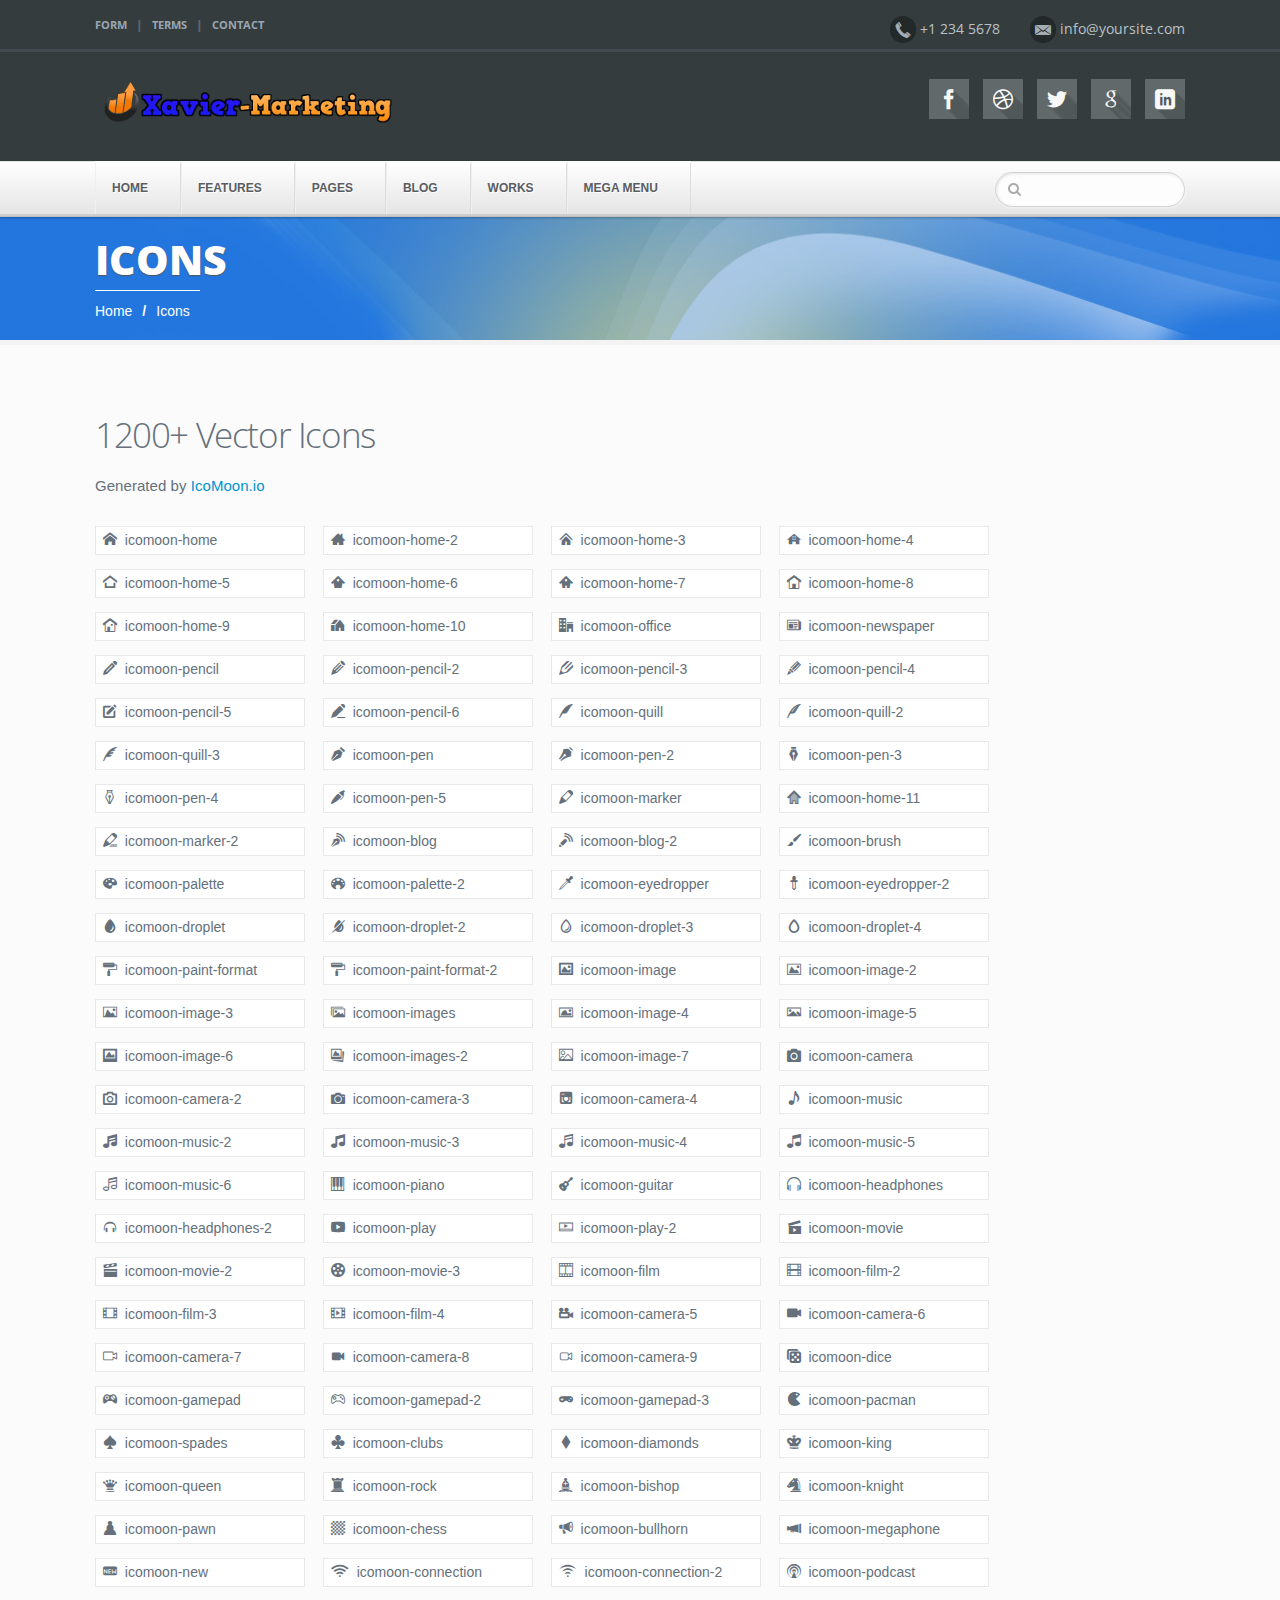
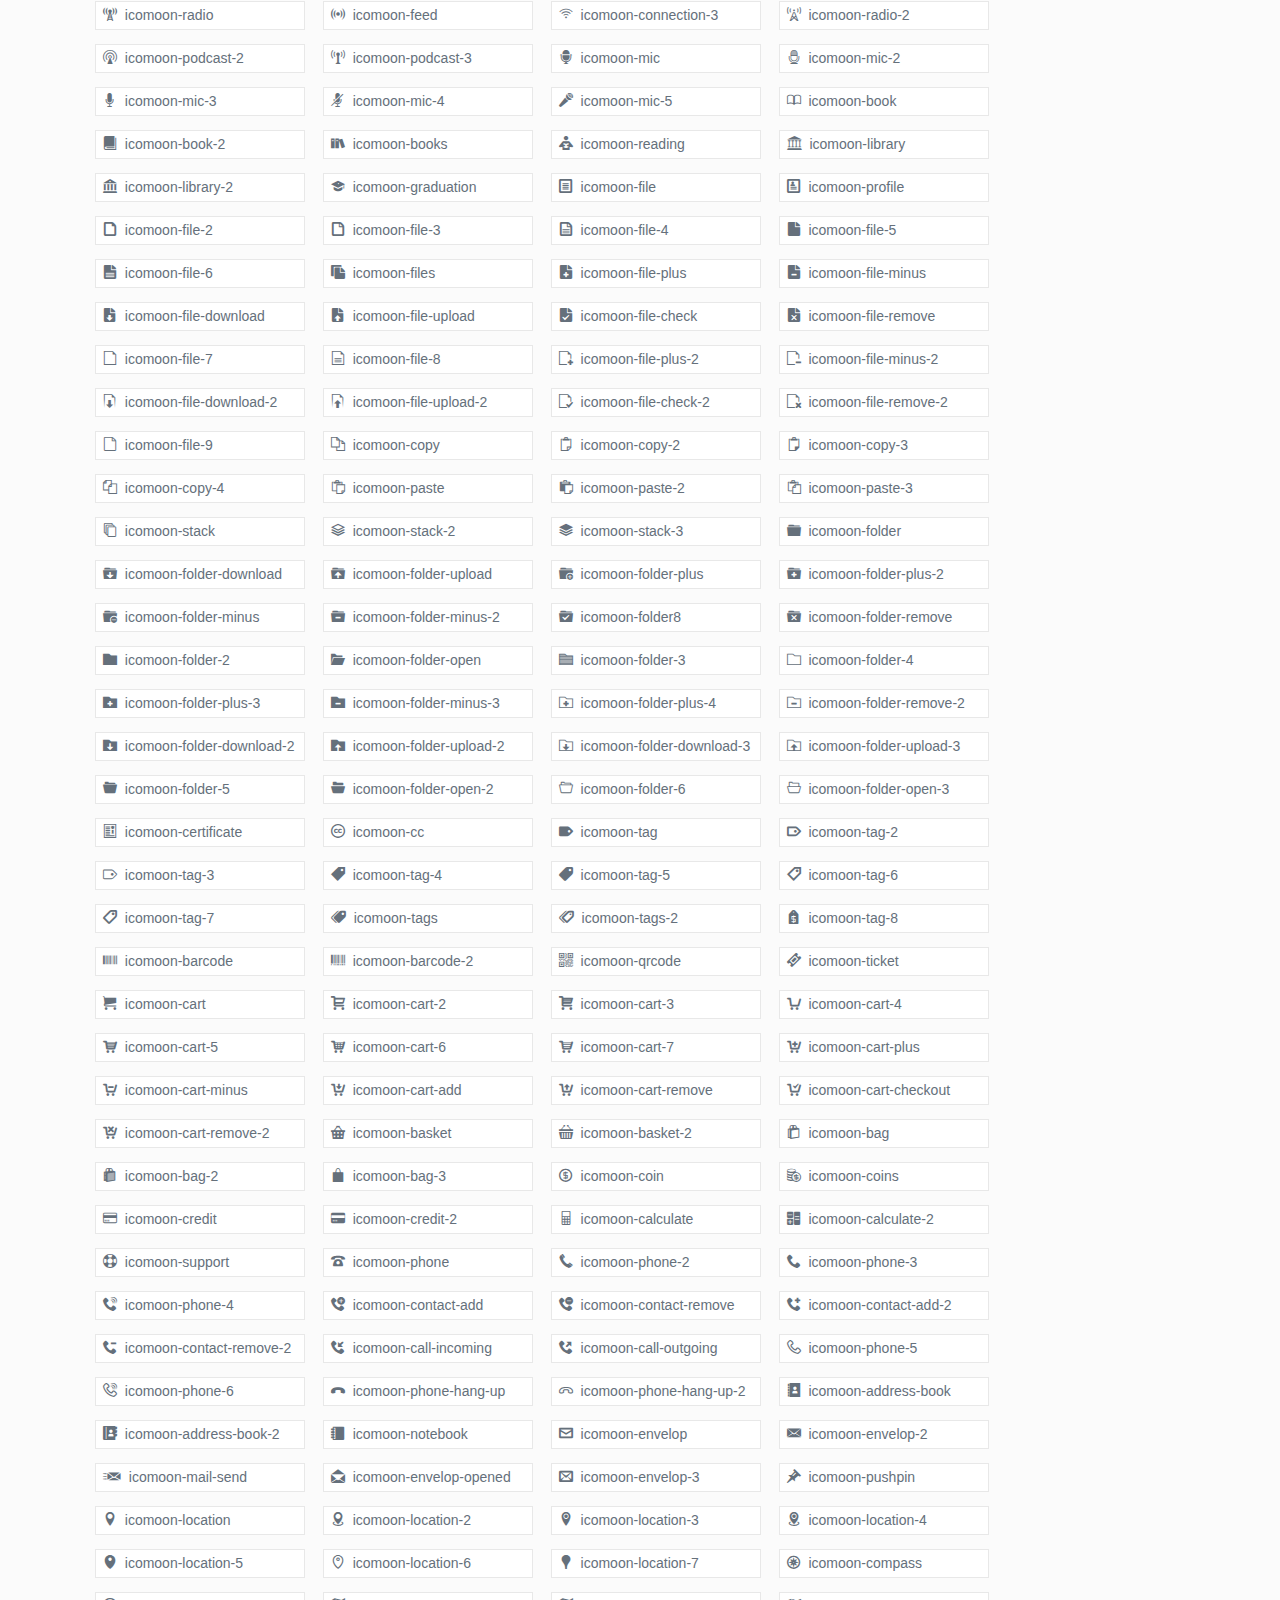
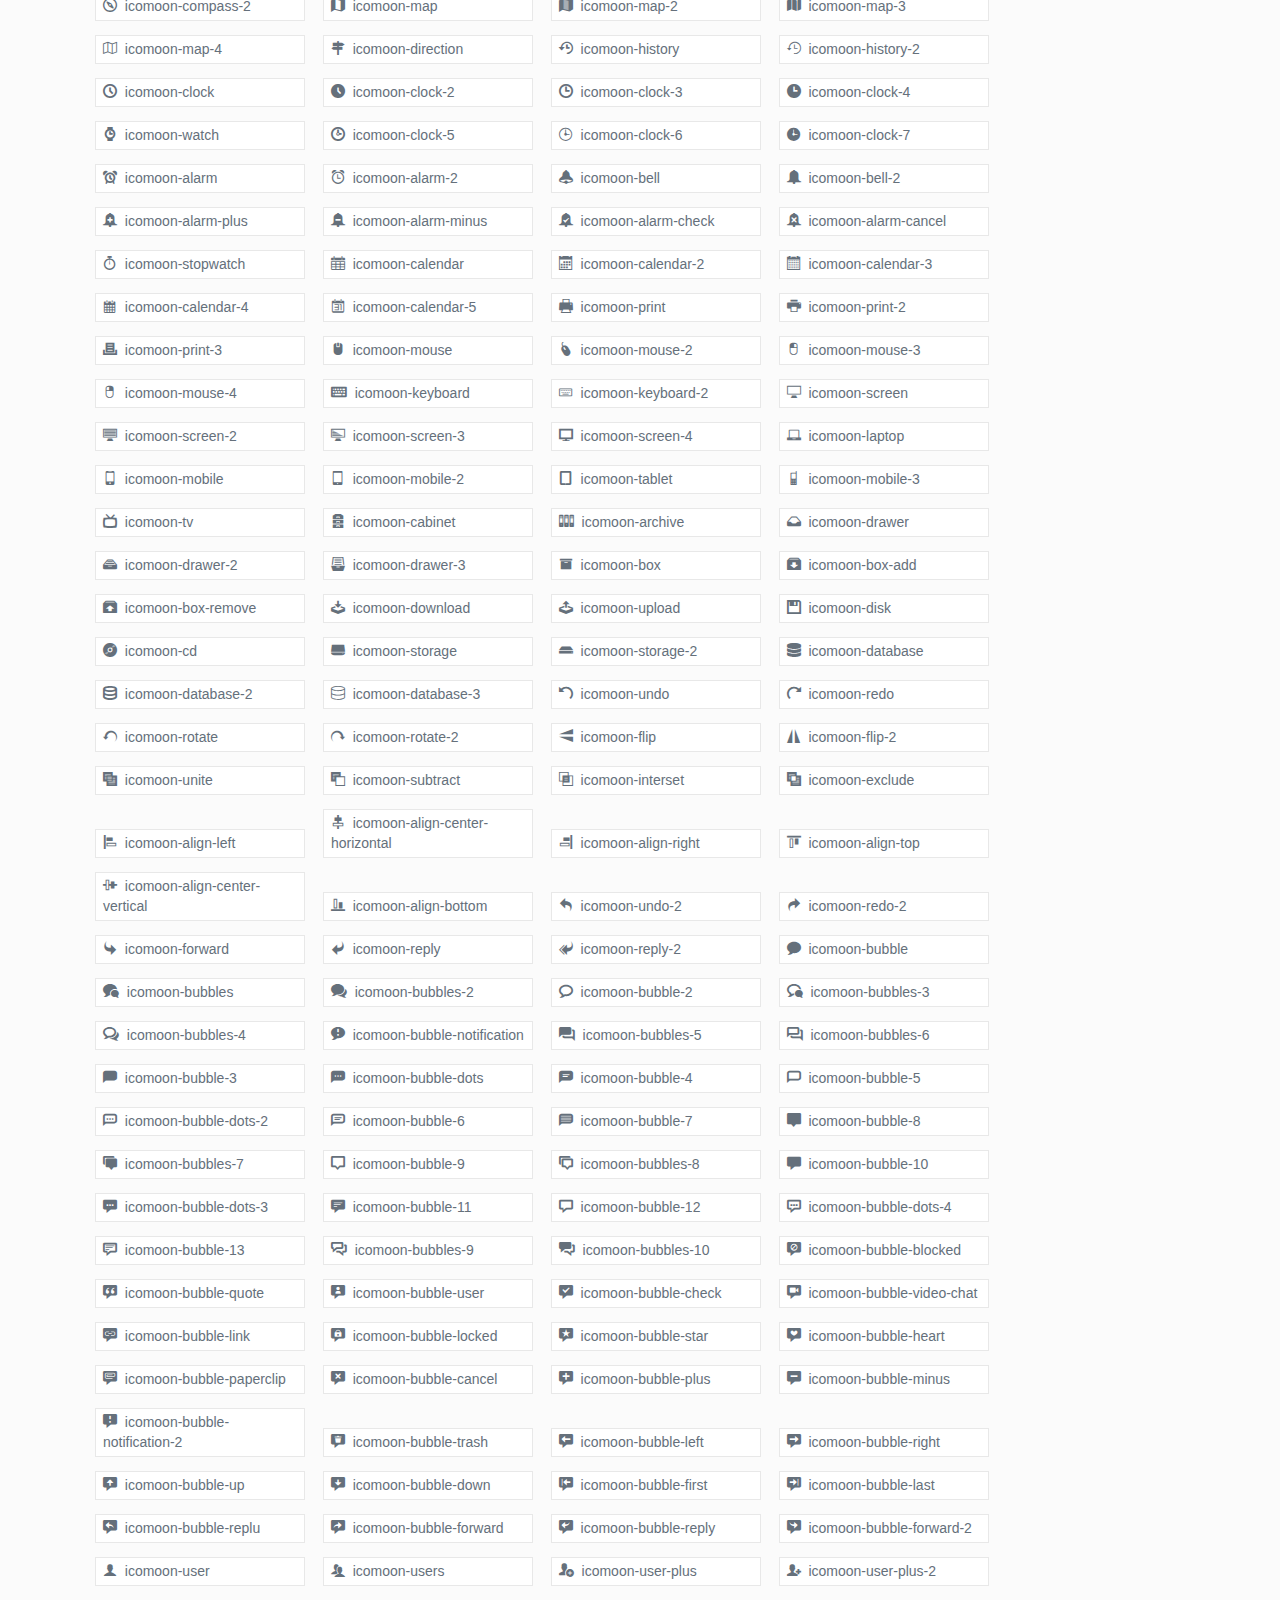
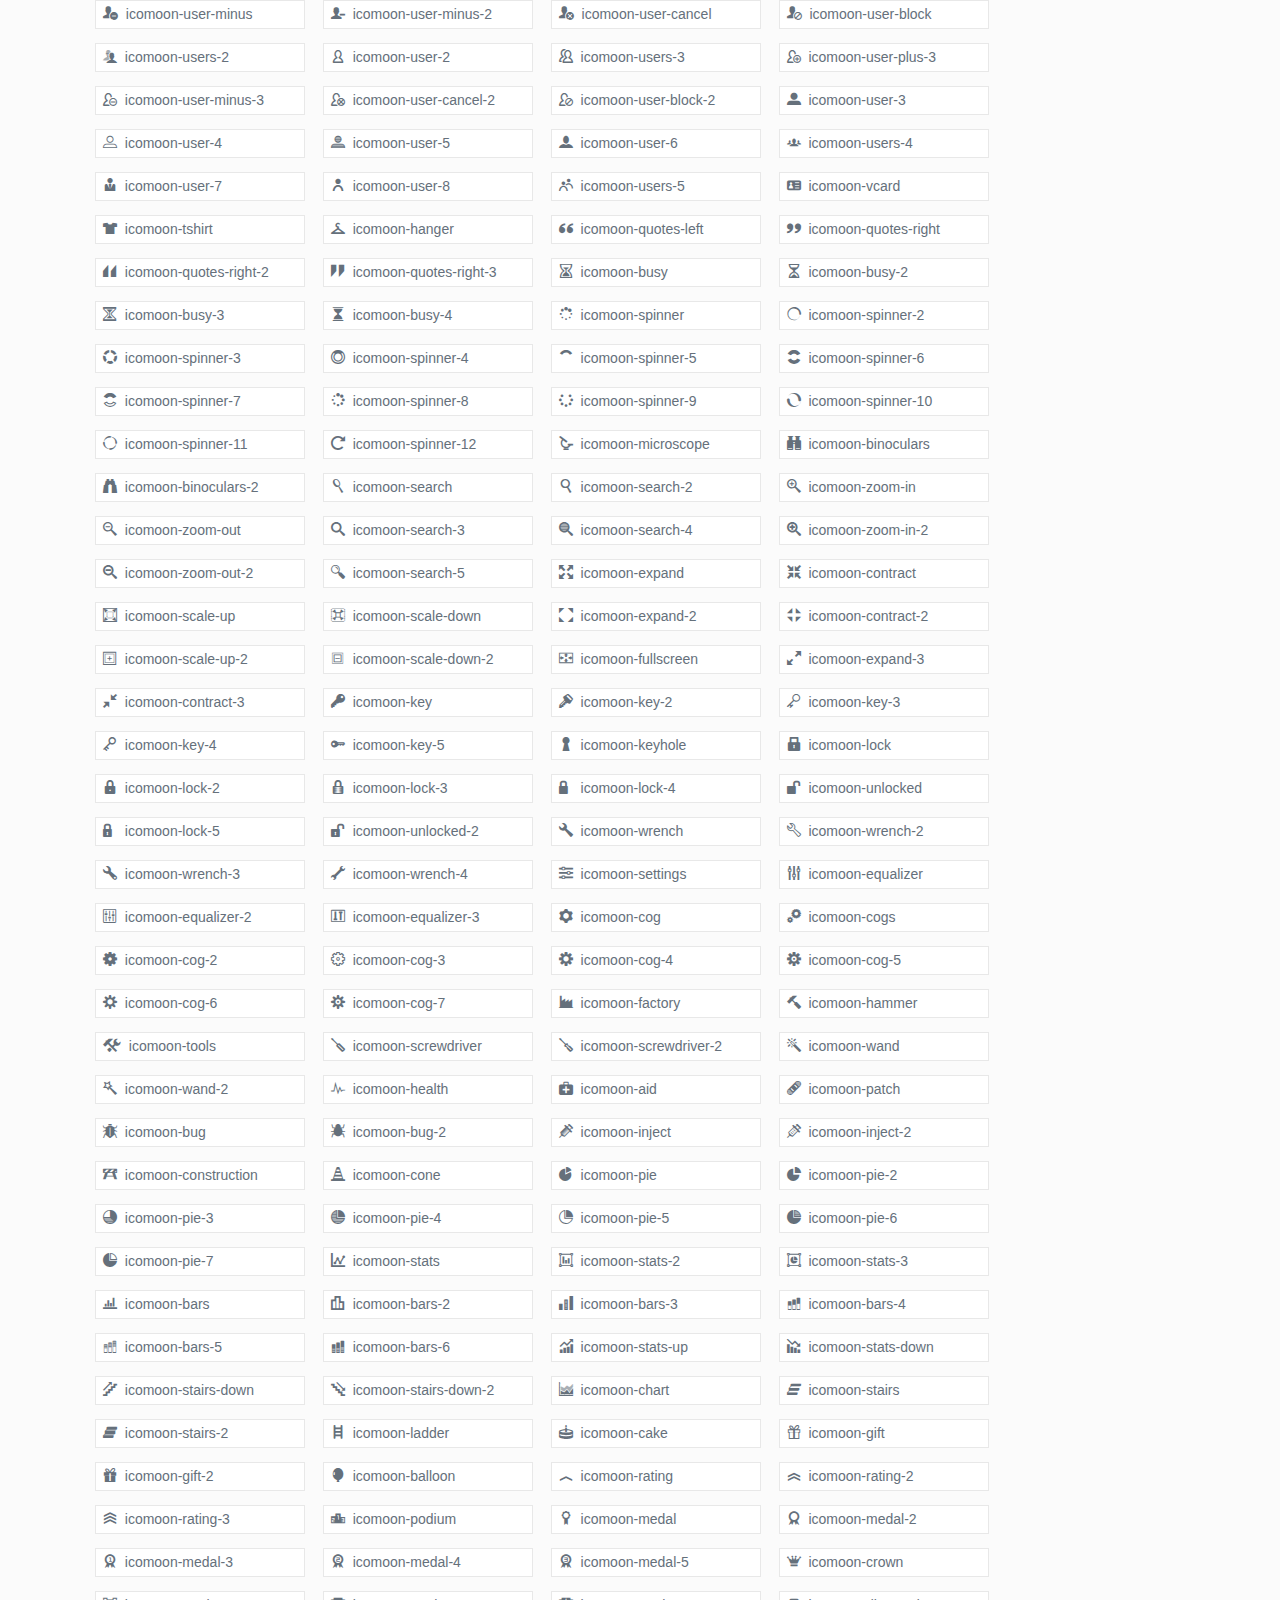
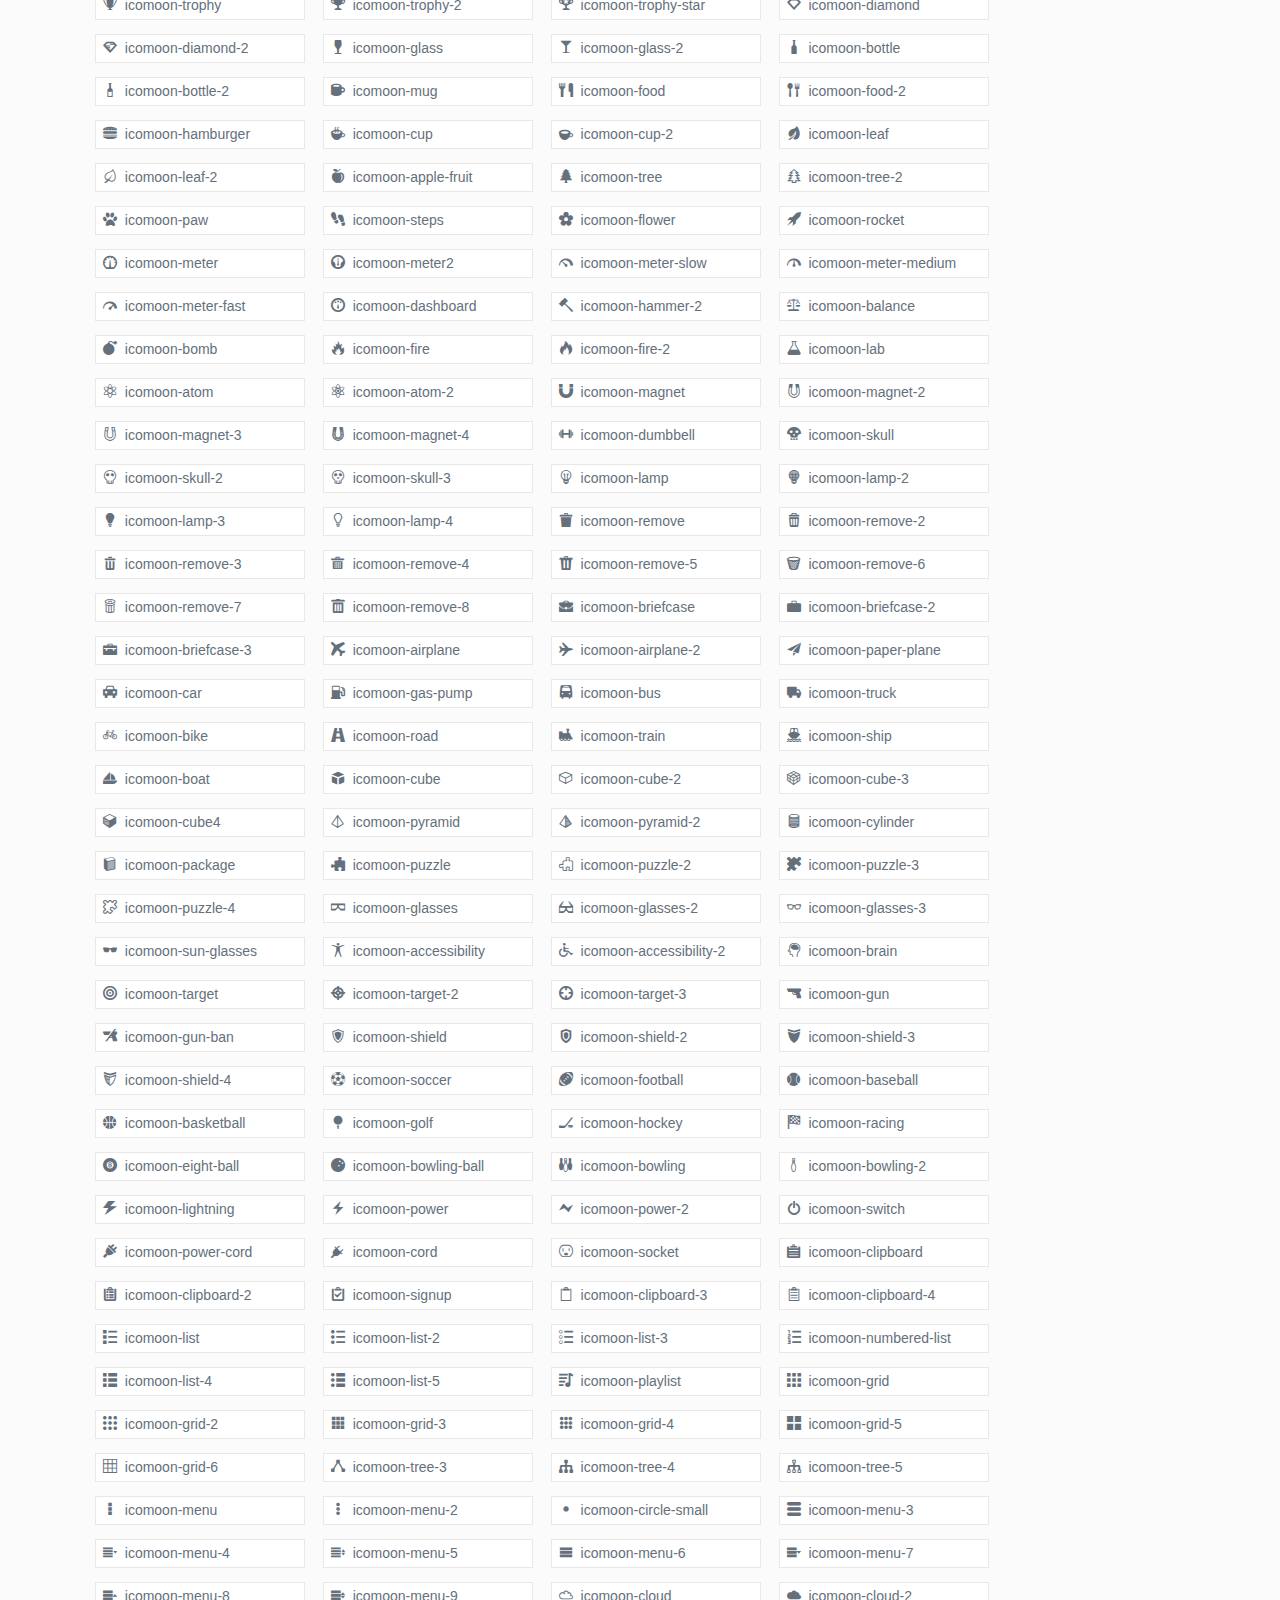
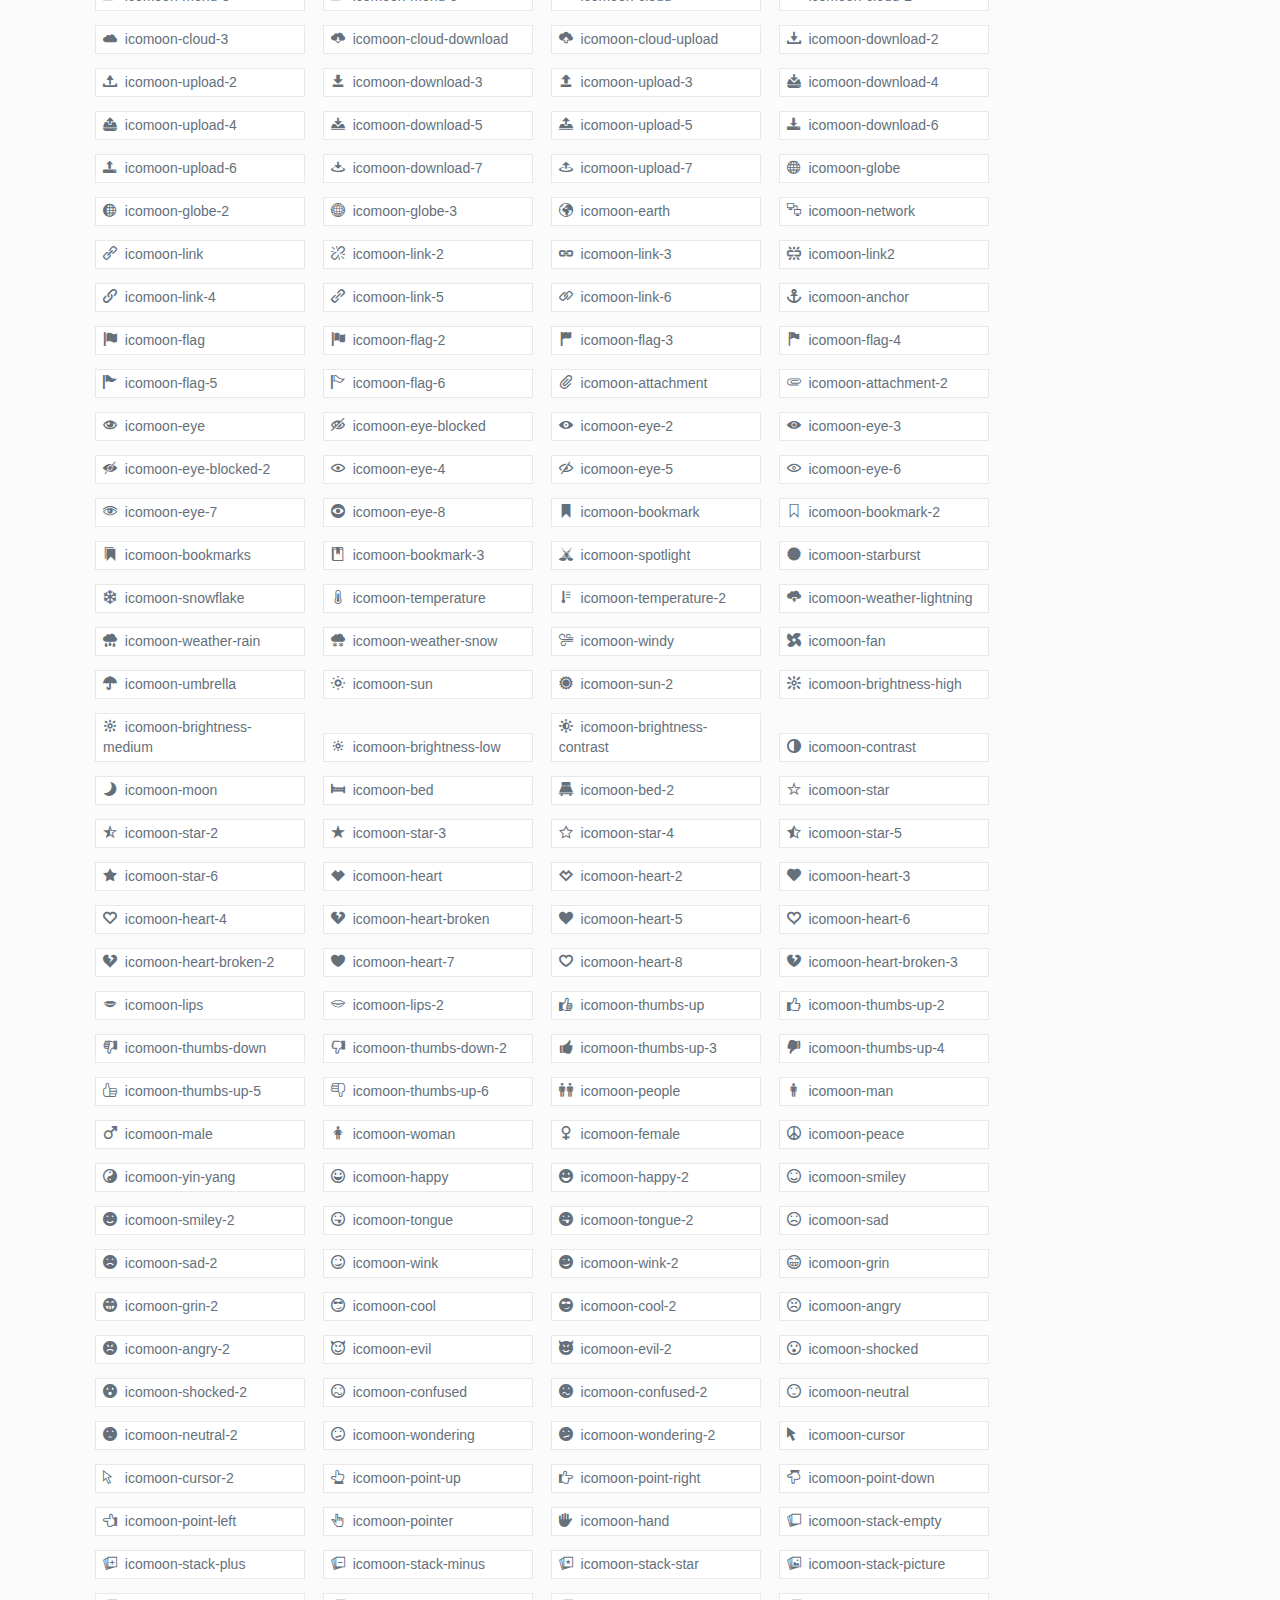
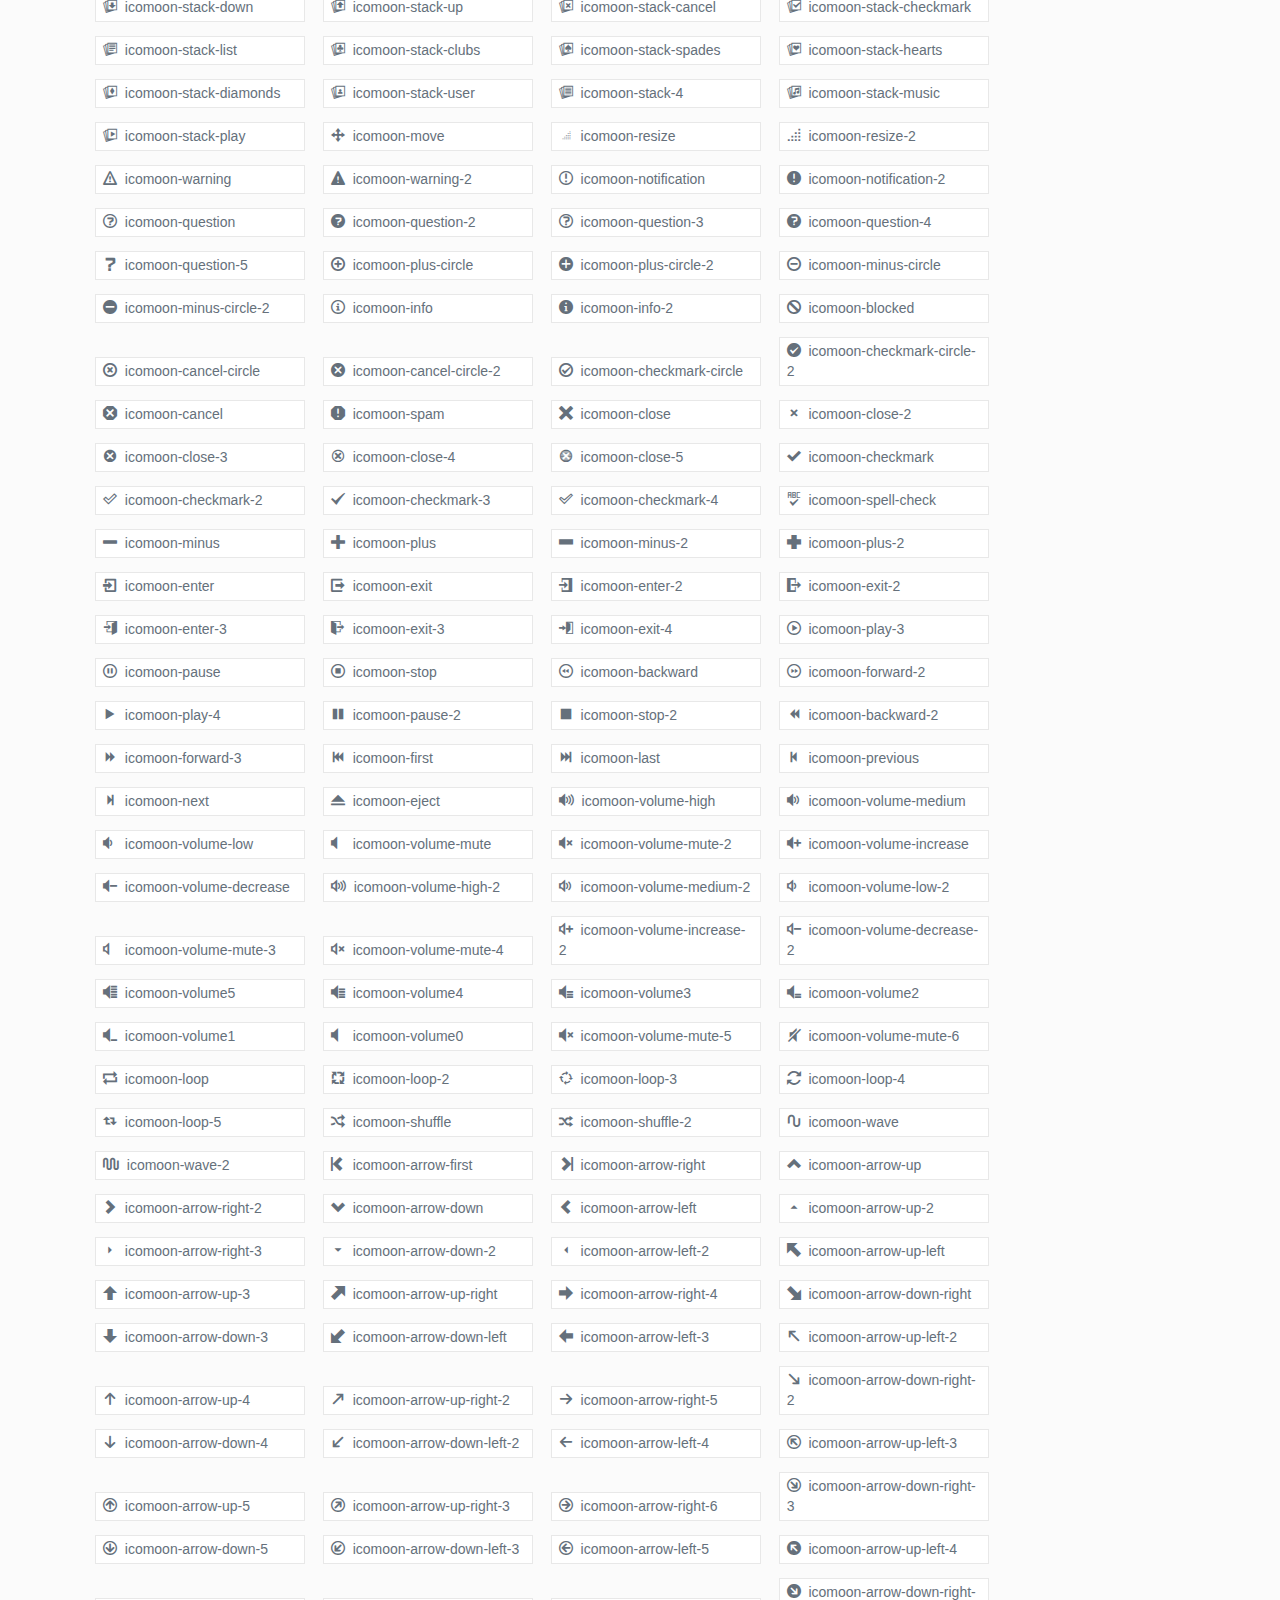
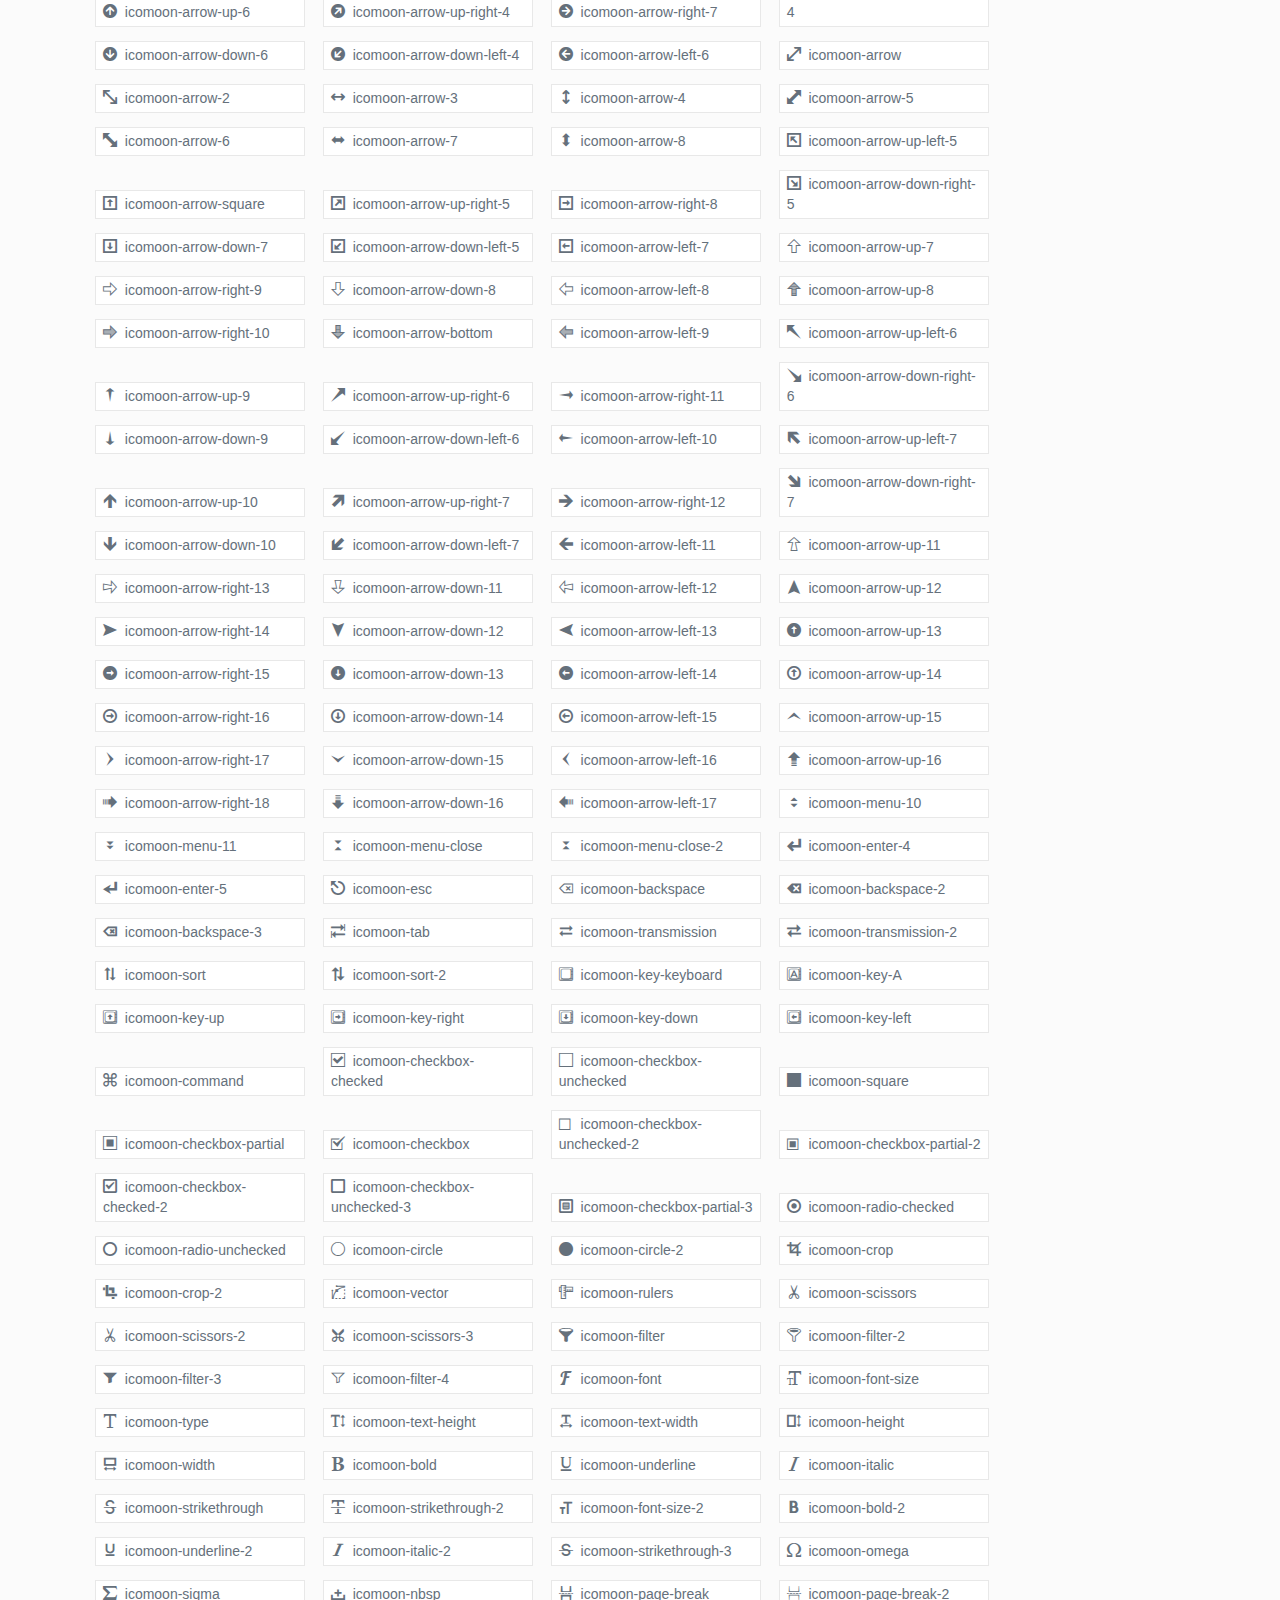
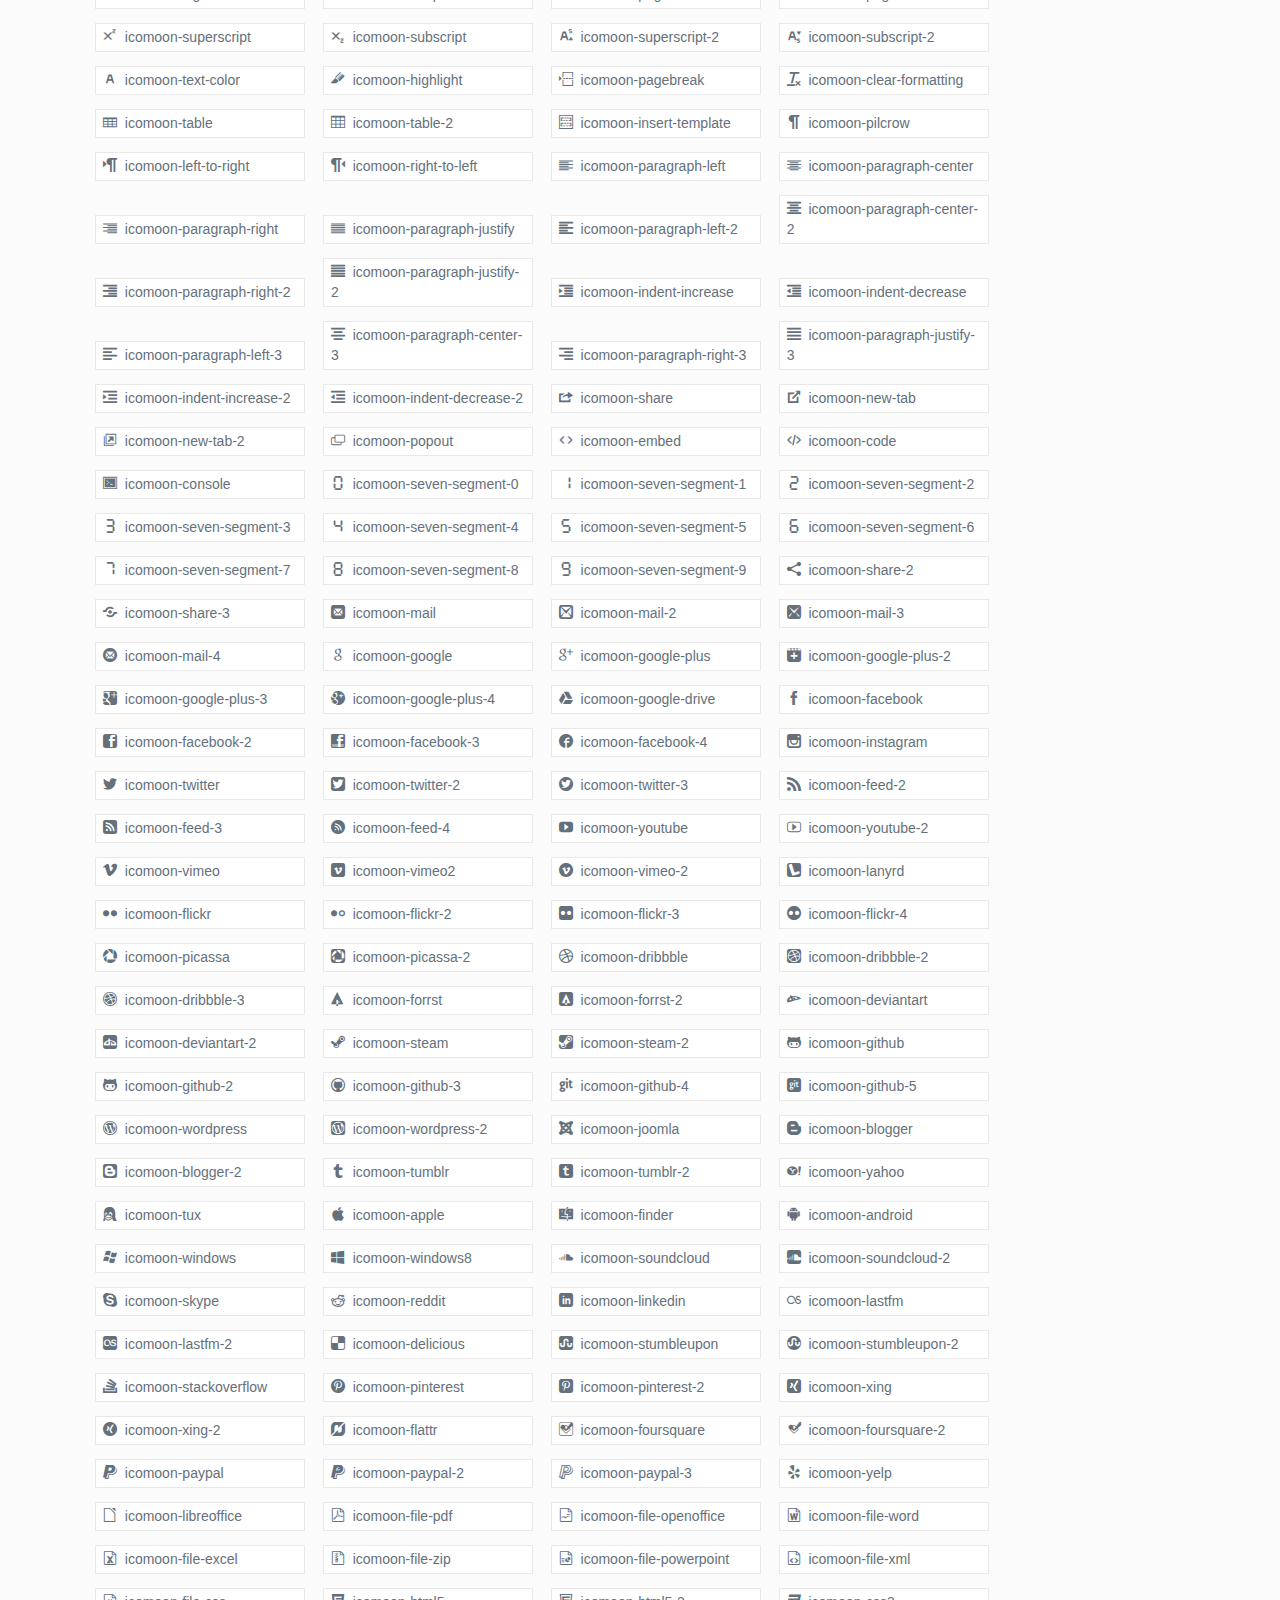
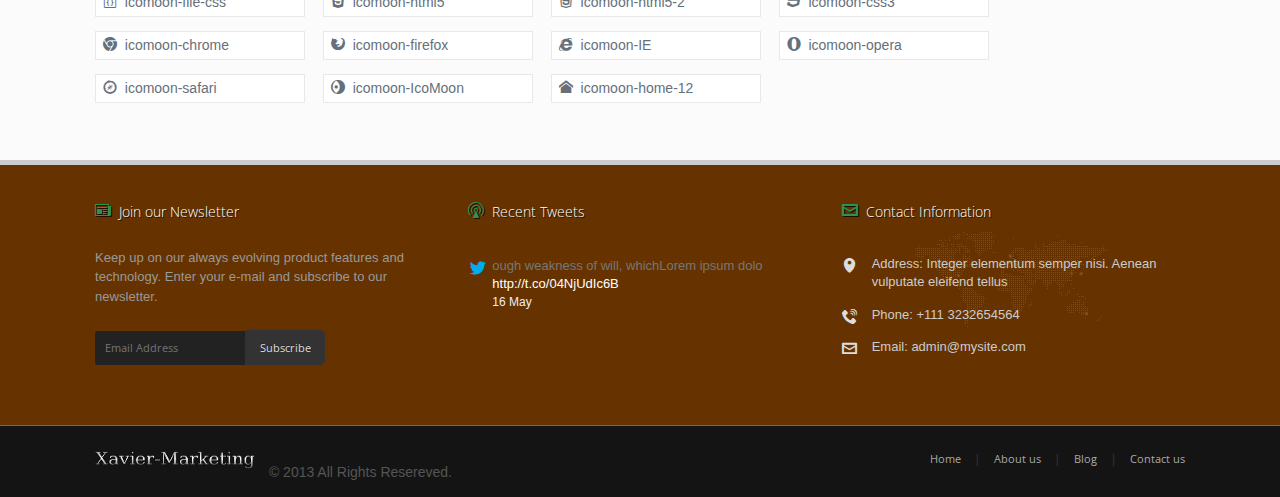
<file: icons.html>
<!doctype html>
<html class="no-js">
<head>


	<!-- Basic Page Needs
  ================================================== -->
	<meta charset="utf-8">
	<title>Icons - Netstudio</title>
	<meta name="description" content="">
	<meta name="author" content="">
	<meta http-equiv="X-UA-Compatible" content="IE=edge">
	<!-- Mobile Specific Metas
  ================================================== -->
	<meta name="viewport" content="width=device-width, initial-scale=1.0, maximum-scale=1.0, user-scalable=no">

	<!-- CSS & google font
  ================================================== -->
    
    
    <link rel="stylesheet" type="text/css" href="css/base.css" media="all">
    <link rel="stylesheet" type="text/css" href="css/style.css" media="all">

<link href='http://fonts.googleapis.com/css?family=Open+Sans:400,800,700,300|Roboto+Slab:400,300' rel='stylesheet' type='text/css'>


	<!-- Favicons
  ================================================== -->
	<link rel="shortcut icon" href="images/favicon.ico">

    <!-- js
  ================================================== -->

	<script src="js/jquery-1.10.2.min.js"></script>
	
	
	<script src="js/modernizr.js"></script>

	  
   <!-- js IE8 Hack
  ================================================== -->
    <!-- HTML5 shim and Respond.js IE8 support of HTML5 elements and media queries -->
    <!--[if lt IE 9]>
<script src="js/html5shiv.js"></script>
<script src="js/respond.js"></script>
    <![endif]-->
</head>

<body>
<div id="wrap" class="">
  
<!-- Header starts
  ================================================== -->

<div class="top-bar">
<div class="container">  

<div class="top-links col-xs-12 col-sm-6 col-md-6 col-lg-6"><a href="#">Form</a> | <a href="#">Terms</a> | <a href="#">Contact</a></div>

<div class="top-co-inf col-xs-12 col-sm-6 col-md-6 col-lg-6"><h6><i class="icomoon-envelop-2"></i> info@yoursite.com</h6> <h6><i class="icomoon-phone-2"></i> +1 234 5678</h6></div>
</div>
</div>


<header id="header">
  
    
  
<div class="container">     


  <div class="row">
        
        	<div class="col-xs-12 col-sm-7 col-md-7 col-lg-7 Headerlogo">
          <a href="index.html"> <img src="images/logo.png" class="logo" alt="Netstudio"/></a>            </div>
            
            <div class="col-xs-12 col-sm-5 col-md-5 col-lg-5 headerSocial hidden-xs">
            
      <div class="socialfollow">
      <a href="#" class="facebook"><i class="icomoon-facebook Three-Dee"></i></a> <a href="#" class="dribble"><i class="icomoon-dribbble Three-Dee"></i></a> <a href="#" class="twitter"><i class="icomoon-twitter Three-Dee"></i></a> <a href="#" class="google"><i class="icomoon-google Three-Dee"></i></a> <a href="#" class="linkedin"><i class="icomoon-linkedin Three-Dee"></i></a>      </div>
            </div>
        </div></div>
</header>


<!-- Header ends
  ================================================== -->
 <!-- Navigation starts
  ================================================== -->
<nav id="nav-wrap" class="nav-wrap1 clearfix">
	<div class="container"><div class="row"><ul id="nav">

<!-- Home -->  
		<li><a href="index.html">Home</a>
                <ul>                
					<li><a href="index.html">Home</a> </li>
					<li><a href="home2.html">Home2</a> </li>
					<li><a href="home3.html">Home3</a> </li>
					<li><a href="home4.html">Home4</a> </li>
					<li><a href="home5.html">Home5</a> </li>
					<li><a href="home6.html">Home6</a> </li>					
					<li class="submenu"><a href="#_">Headers</a>	
						<ul>
						  <li><a href="header2.html">Header 2</a></li>
						  <li><a href="header3.html">Header 3</a></li>
						  <li><a href="header4.html">Header 4</a></li>
						  <li><a href="header5.html">Header 5</a></li>
						</ul>	
					</li>
                </ul>                        
		</li>
<!-- Home -->       

<!-- Features -->     
        <li><a href="#">Features</a>
			<ul>
				<li class="submenu"><a href="#_">Shop</a>
					<ul>
					  <li><a href="shop.html">Shop - 3columns</a></li>
					  <li><a href="shop2.html">Shop - 2columns</a></li>
					  <li><a href="product-item.html">Shop - Single product</a></li>
					</ul>
				</li>        
				<li><a href="elements.html">Elements</a></li>
				<li><a href="icons.html">Icons</a></li>
				<li><a href="pricing.html">Pricing Tables</a></li>
				<li><a href="columns.html">Columns</a></li>
				<li><a href="timeline.html">Timeline</a></li>
			</ul>                       
		</li>     
<!-- Features -->   
    
<!-- Pages --> 
		<li><a href="#">Pages</a>
			<ul>
			  <li><a href="services.html">Services</a></li>
			  <li><a href="about.html">About us</a></li>
			  <li><a href="about-me.html">About me</a></li>
			  <li><a href="ourteam.html">Our team</a></li>
			  <li><a href="sidebar-right.html">Right Side-Bar</a></li>
			  <li><a href="sidebar-left.html">Left Side-Bar</a></li>
			  <li><a href="faq.html">FAQ</a></li>
			  <li><a href="contact.html">Contact</a></li>
			  <li><a href="404.html">404 Not Found</a></li>
			</ul>                       
        </li>
<!-- Pages -->      

<!-- Blog --> 
		<li><a href="blog.html">Blog</a>
            <ul>   
				<li><a href="blog.html">Blog</a></li>
				<li><a href="blog-leftsidebar.html">Blog - Left Sidebar</a></li>
				<li><a href="blog-bothsidebar.html">Blog - Both Sidebar</a></li>
				<li><a href="blog-single.html">Blog - Single Post</a></li>
			</ul>                       
        </li>
<!-- Blog -->     

<!-- Works --> 
		<li><a href="portfolio4col.html">Works</a>
            <ul>
				<li><a href="portfolio2col.html">Portfolio 2 columns</a></li>
				<li><a href="portfolio3col.html">Portfolio 3 columns</a></li>
				<li><a href="portfolio4col.html">Portfolio 4 columns</a></li>
				<li><a href="portfolio-pin.html">Portfolio Pinterest</a></li>
				<li><a href="portfolio-item.html">Portfolio Item (Single)</a></li>
				<li><a href="timeline2.html">Portfolio Timeline</a></li>
            </ul>                       
        </li>
<!-- Works  -->     

<!-- Mega Menu  --> 
			<li><a  href="#">Mega menu</a>
					<ul class="mega">
					<div class="one_third">
						<h4 class="subtitle">Contact Form</h4>
						<form action="#" method="post" class="frmContact">
						<input name="txtName" type="text" class="txbx" value="Name" />
						<input name="txtEmail" type="text" class="txbx" value="Email" />
						<input name="txtSubject" type="text" class="txbx" value="Subject" />
						<textarea name="txtText" class="txbx era" ></textarea>
						<button name="" type="button" class="sendbtn btnSend" >Send Message</button>	
						</form>						
						</div>
					<div class="one_third">
						<h4 class="subtitle">Image and Text</h4>
						<img src="images/hpic1.jpg" alt=""><br>
						<h6><strong>Phasellus bibendum</strong></h6>
						<p>In non porttitor tortor. Donec vel egestas Morlem adipiscing mauris ultricies.</p>
						</div>
					<div class="one_third">
						<h4 class="subtitle">Icon Links</h4>
						<li><a href="#"><i class="icomoon-dashboard"></i> Proin porta molestie</a></li>
						<li><a href="#"><i class="icomoon-marker-2"></i> Praesent adipiscing</a></li>
						<li><a href="#"><i class="icomoon-cube4"></i> Faucibus euismod</a></li>
						<li><a href="#"><i class="icomoon-screen"></i> Integer nec ligula</a></li>
						<li><a href="#"><i class="icomoon-laptop"></i> Adipiscing timeline</a></li>
						<li><a href="#"><i class="icomoon-earth"></i> Bliquam erat Post</a></li>
						</div>
					</ul>
					</li>
<!-- Mega Menu -->	
		
<!-- Search -->
	   <div role="search" class="hidden-xs hidden-sm" >
			<div id="search-form">
			  <form method="get" action="#">
				<input type="text" id="search-box" class="search-text-box">
			  </form>
			</div>
<!-- Search -->

		</div>
	</ul>
</div></div></nav>


<!-- Navigation ends
  ================================================== -->
     
<!-- H1 Header starts
  ================================================== -->    
  
<section class="h1Header">
<div class="col-xs-12 col-sm-12 col-md-12 col-lg-12 sectionTitle">
<div class="container">    
<h1>Icons</h1>

    <ul class="breadcrumbs">
     <li><a href="index.html">Home</a> </li>
    
      <li><a href="icons.html">Icons</a></li>
    </ul>
</div>
</div>          
</section>
  
<!-- H1 Header ends
  ================================================== -->
 

<!-- Icons start
  ================================================== -->    
<section id="main-timeline" class="mainContent">

<div class="container"> 
 <hr class="vertical-space2">
<!-- Icons start -->		
<div class="row">

<div class="col-xs-12 col-sm-12 col-md-12 col-lg-12">
  
<h2>1200+ Vector Icons</h2>
<p>Generated by <a href="http://icomoon.io">IcoMoon.io</a></p>




<section class="mtm clearfix" id="glyphs">

	<span class="moonicons-box1">
		<span aria-hidden="true" class="icomoon-home"></span>
		&nbsp;icomoon-home	</span>
	<span class="moonicons-box1">
		<span aria-hidden="true" class="icomoon-home-2"></span>
		&nbsp;icomoon-home-2	</span>
	<span class="moonicons-box1">
		<span aria-hidden="true" class="icomoon-home-3"></span>
		&nbsp;icomoon-home-3	</span>
	<span class="moonicons-box1">
		<span aria-hidden="true" class="icomoon-home-4"></span>
		&nbsp;icomoon-home-4	</span>
	<span class="moonicons-box1">
		<span aria-hidden="true" class="icomoon-home-5"></span>
		&nbsp;icomoon-home-5	</span>
	<span class="moonicons-box1">
		<span aria-hidden="true" class="icomoon-home-6"></span>
		&nbsp;icomoon-home-6	</span>
	<span class="moonicons-box1">
		<span aria-hidden="true" class="icomoon-home-7"></span>
		&nbsp;icomoon-home-7	</span>
	<span class="moonicons-box1">
		<span aria-hidden="true" class="icomoon-home-8"></span>
		&nbsp;icomoon-home-8	</span>
	<span class="moonicons-box1">
		<span aria-hidden="true" class="icomoon-home-9"></span>
		&nbsp;icomoon-home-9	</span>
	<span class="moonicons-box1">
		<span aria-hidden="true" class="icomoon-home-10"></span>
		&nbsp;icomoon-home-10	</span>
	<span class="moonicons-box1">
		<span aria-hidden="true" class="icomoon-office"></span>
		&nbsp;icomoon-office	</span>
	<span class="moonicons-box1">
		<span aria-hidden="true" class="icomoon-newspaper"></span>
		&nbsp;icomoon-newspaper	</span>
	<span class="moonicons-box1">
		<span aria-hidden="true" class="icomoon-pencil"></span>
		&nbsp;icomoon-pencil	</span>
	<span class="moonicons-box1">
		<span aria-hidden="true" class="icomoon-pencil-2"></span>
		&nbsp;icomoon-pencil-2	</span>
	<span class="moonicons-box1">
		<span aria-hidden="true" class="icomoon-pencil-3"></span>
		&nbsp;icomoon-pencil-3	</span>
	<span class="moonicons-box1">
		<span aria-hidden="true" class="icomoon-pencil-4"></span>
		&nbsp;icomoon-pencil-4	</span>
	<span class="moonicons-box1">
		<span aria-hidden="true" class="icomoon-pencil-5"></span>
		&nbsp;icomoon-pencil-5	</span>
	<span class="moonicons-box1">
		<span aria-hidden="true" class="icomoon-pencil-6"></span>
		&nbsp;icomoon-pencil-6	</span>
	<span class="moonicons-box1">
		<span aria-hidden="true" class="icomoon-quill"></span>
		&nbsp;icomoon-quill	</span>
	<span class="moonicons-box1">
		<span aria-hidden="true" class="icomoon-quill-2"></span>
		&nbsp;icomoon-quill-2	</span>
	<span class="moonicons-box1">
		<span aria-hidden="true" class="icomoon-quill-3"></span>
		&nbsp;icomoon-quill-3	</span>
	<span class="moonicons-box1">
		<span aria-hidden="true" class="icomoon-pen"></span>
		&nbsp;icomoon-pen	</span>
	<span class="moonicons-box1">
		<span aria-hidden="true" class="icomoon-pen-2"></span>
		&nbsp;icomoon-pen-2	</span>
	<span class="moonicons-box1">
		<span aria-hidden="true" class="icomoon-pen-3"></span>
		&nbsp;icomoon-pen-3	</span>
	<span class="moonicons-box1">
		<span aria-hidden="true" class="icomoon-pen-4"></span>
		&nbsp;icomoon-pen-4	</span>
	<span class="moonicons-box1">
		<span aria-hidden="true" class="icomoon-pen-5"></span>
		&nbsp;icomoon-pen-5	</span>
	<span class="moonicons-box1">
		<span aria-hidden="true" class="icomoon-marker"></span>
		&nbsp;icomoon-marker	</span>
	<span class="moonicons-box1">
		<span aria-hidden="true" class="icomoon-home-11"></span>
		&nbsp;icomoon-home-11	</span>
	<span class="moonicons-box1">
		<span aria-hidden="true" class="icomoon-marker-2"></span>
		&nbsp;icomoon-marker-2	</span>
	<span class="moonicons-box1">
		<span aria-hidden="true" class="icomoon-blog"></span>
		&nbsp;icomoon-blog	</span>
	<span class="moonicons-box1">
		<span aria-hidden="true" class="icomoon-blog-2"></span>
		&nbsp;icomoon-blog-2	</span>
	<span class="moonicons-box1">
		<span aria-hidden="true" class="icomoon-brush"></span>
		&nbsp;icomoon-brush	</span>
	<span class="moonicons-box1">
		<span aria-hidden="true" class="icomoon-palette"></span>
		&nbsp;icomoon-palette	</span>
	<span class="moonicons-box1">
		<span aria-hidden="true" class="icomoon-palette-2"></span>
		&nbsp;icomoon-palette-2	</span>
	<span class="moonicons-box1">
		<span aria-hidden="true" class="icomoon-eyedropper"></span>
		&nbsp;icomoon-eyedropper	</span>
	<span class="moonicons-box1">
		<span aria-hidden="true" class="icomoon-eyedropper-2"></span>
		&nbsp;icomoon-eyedropper-2	</span>
	<span class="moonicons-box1">
		<span aria-hidden="true" class="icomoon-droplet"></span>
		&nbsp;icomoon-droplet	</span>
	<span class="moonicons-box1">
		<span aria-hidden="true" class="icomoon-droplet-2"></span>
		&nbsp;icomoon-droplet-2	</span>
	<span class="moonicons-box1">
		<span aria-hidden="true" class="icomoon-droplet-3"></span>
		&nbsp;icomoon-droplet-3	</span>
	<span class="moonicons-box1">
		<span aria-hidden="true" class="icomoon-droplet-4"></span>
		&nbsp;icomoon-droplet-4	</span>
	<span class="moonicons-box1">
		<span aria-hidden="true" class="icomoon-paint-format"></span>
		&nbsp;icomoon-paint-format	</span>
	<span class="moonicons-box1">
		<span aria-hidden="true" class="icomoon-paint-format-2"></span>
		&nbsp;icomoon-paint-format-2	</span>
	<span class="moonicons-box1">
		<span aria-hidden="true" class="icomoon-image"></span>
		&nbsp;icomoon-image	</span>
	<span class="moonicons-box1">
		<span aria-hidden="true" class="icomoon-image-2"></span>
		&nbsp;icomoon-image-2	</span>
	<span class="moonicons-box1">
		<span aria-hidden="true" class="icomoon-image-3"></span>
		&nbsp;icomoon-image-3	</span>
	<span class="moonicons-box1">
		<span aria-hidden="true" class="icomoon-images"></span>
		&nbsp;icomoon-images	</span>
	<span class="moonicons-box1">
		<span aria-hidden="true" class="icomoon-image-4"></span>
		&nbsp;icomoon-image-4	</span>
	<span class="moonicons-box1">
		<span aria-hidden="true" class="icomoon-image-5"></span>
		&nbsp;icomoon-image-5	</span>
	<span class="moonicons-box1">
		<span aria-hidden="true" class="icomoon-image-6"></span>
		&nbsp;icomoon-image-6	</span>
	<span class="moonicons-box1">
		<span aria-hidden="true" class="icomoon-images-2"></span>
		&nbsp;icomoon-images-2	</span>
	<span class="moonicons-box1">
		<span aria-hidden="true" class="icomoon-image-7"></span>
		&nbsp;icomoon-image-7	</span>
	<span class="moonicons-box1">
		<span aria-hidden="true" class="icomoon-camera"></span>
		&nbsp;icomoon-camera	</span>
	<span class="moonicons-box1">
		<span aria-hidden="true" class="icomoon-camera-2"></span>
		&nbsp;icomoon-camera-2	</span>
	<span class="moonicons-box1">
		<span aria-hidden="true" class="icomoon-camera-3"></span>
		&nbsp;icomoon-camera-3	</span>
	<span class="moonicons-box1">
		<span aria-hidden="true" class="icomoon-camera-4"></span>
		&nbsp;icomoon-camera-4	</span>
	<span class="moonicons-box1">
		<span aria-hidden="true" class="icomoon-music"></span>
		&nbsp;icomoon-music	</span>
	<span class="moonicons-box1">
		<span aria-hidden="true" class="icomoon-music-2"></span>
		&nbsp;icomoon-music-2	</span>
	<span class="moonicons-box1">
		<span aria-hidden="true" class="icomoon-music-3"></span>
		&nbsp;icomoon-music-3	</span>
	<span class="moonicons-box1">
		<span aria-hidden="true" class="icomoon-music-4"></span>
		&nbsp;icomoon-music-4	</span>
	<span class="moonicons-box1">
		<span aria-hidden="true" class="icomoon-music-5"></span>
		&nbsp;icomoon-music-5	</span>
	<span class="moonicons-box1">
		<span aria-hidden="true" class="icomoon-music-6"></span>
		&nbsp;icomoon-music-6	</span>
	<span class="moonicons-box1">
		<span aria-hidden="true" class="icomoon-piano"></span>
		&nbsp;icomoon-piano	</span>
	<span class="moonicons-box1">
		<span aria-hidden="true" class="icomoon-guitar"></span>
		&nbsp;icomoon-guitar	</span>
	<span class="moonicons-box1">
		<span aria-hidden="true" class="icomoon-headphones"></span>
		&nbsp;icomoon-headphones	</span>
	<span class="moonicons-box1">
		<span aria-hidden="true" class="icomoon-headphones-2"></span>
		&nbsp;icomoon-headphones-2	</span>
	<span class="moonicons-box1">
		<span aria-hidden="true" class="icomoon-play"></span>
		&nbsp;icomoon-play	</span>
	<span class="moonicons-box1">
		<span aria-hidden="true" class="icomoon-play-2"></span>
		&nbsp;icomoon-play-2	</span>
	<span class="moonicons-box1">
		<span aria-hidden="true" class="icomoon-movie"></span>
		&nbsp;icomoon-movie	</span>
	<span class="moonicons-box1">
		<span aria-hidden="true" class="icomoon-movie-2"></span>
		&nbsp;icomoon-movie-2	</span>
	<span class="moonicons-box1">
		<span aria-hidden="true" class="icomoon-movie-3"></span>
		&nbsp;icomoon-movie-3	</span>
	<span class="moonicons-box1">
		<span aria-hidden="true" class="icomoon-film"></span>
		&nbsp;icomoon-film	</span>
	<span class="moonicons-box1">
		<span aria-hidden="true" class="icomoon-film-2"></span>
		&nbsp;icomoon-film-2	</span>
	<span class="moonicons-box1">
		<span aria-hidden="true" class="icomoon-film-3"></span>
		&nbsp;icomoon-film-3	</span>
	<span class="moonicons-box1">
		<span aria-hidden="true" class="icomoon-film-4"></span>
		&nbsp;icomoon-film-4	</span>
	<span class="moonicons-box1">
		<span aria-hidden="true" class="icomoon-camera-5"></span>
		&nbsp;icomoon-camera-5	</span>
	<span class="moonicons-box1">
		<span aria-hidden="true" class="icomoon-camera-6"></span>
		&nbsp;icomoon-camera-6	</span>
	<span class="moonicons-box1">
		<span aria-hidden="true" class="icomoon-camera-7"></span>
		&nbsp;icomoon-camera-7	</span>
	<span class="moonicons-box1">
		<span aria-hidden="true" class="icomoon-camera-8"></span>
		&nbsp;icomoon-camera-8	</span>
	<span class="moonicons-box1">
		<span aria-hidden="true" class="icomoon-camera-9"></span>
		&nbsp;icomoon-camera-9	</span>
	<span class="moonicons-box1">
		<span aria-hidden="true" class="icomoon-dice"></span>
		&nbsp;icomoon-dice	</span>
	<span class="moonicons-box1">
		<span aria-hidden="true" class="icomoon-gamepad"></span>
		&nbsp;icomoon-gamepad	</span>
	<span class="moonicons-box1">
		<span aria-hidden="true" class="icomoon-gamepad-2"></span>
		&nbsp;icomoon-gamepad-2	</span>
	<span class="moonicons-box1">
		<span aria-hidden="true" class="icomoon-gamepad-3"></span>
		&nbsp;icomoon-gamepad-3	</span>
	<span class="moonicons-box1">
		<span aria-hidden="true" class="icomoon-pacman"></span>
		&nbsp;icomoon-pacman	</span>
	<span class="moonicons-box1">
		<span aria-hidden="true" class="icomoon-spades"></span>
		&nbsp;icomoon-spades	</span>
	<span class="moonicons-box1">
		<span aria-hidden="true" class="icomoon-clubs"></span>
		&nbsp;icomoon-clubs	</span>
	<span class="moonicons-box1">
		<span aria-hidden="true" class="icomoon-diamonds"></span>
		&nbsp;icomoon-diamonds	</span>
	<span class="moonicons-box1">
		<span aria-hidden="true" class="icomoon-king"></span>
		&nbsp;icomoon-king	</span>
	<span class="moonicons-box1">
		<span aria-hidden="true" class="icomoon-queen"></span>
		&nbsp;icomoon-queen	</span>
	<span class="moonicons-box1">
		<span aria-hidden="true" class="icomoon-rock"></span>
		&nbsp;icomoon-rock	</span>
	<span class="moonicons-box1">
		<span aria-hidden="true" class="icomoon-bishop"></span>
		&nbsp;icomoon-bishop	</span>
	<span class="moonicons-box1">
		<span aria-hidden="true" class="icomoon-knight"></span>
		&nbsp;icomoon-knight	</span>
	<span class="moonicons-box1">
		<span aria-hidden="true" class="icomoon-pawn"></span>
		&nbsp;icomoon-pawn	</span>
	<span class="moonicons-box1">
		<span aria-hidden="true" class="icomoon-chess"></span>
		&nbsp;icomoon-chess	</span>
	<span class="moonicons-box1">
		<span aria-hidden="true" class="icomoon-bullhorn"></span>
		&nbsp;icomoon-bullhorn	</span>
	<span class="moonicons-box1">
		<span aria-hidden="true" class="icomoon-megaphone"></span>
		&nbsp;icomoon-megaphone	</span>
	<span class="moonicons-box1">
		<span aria-hidden="true" class="icomoon-new"></span>
		&nbsp;icomoon-new	</span>
	<span class="moonicons-box1">
		<span aria-hidden="true" class="icomoon-connection"></span>
		&nbsp;icomoon-connection	</span>
	<span class="moonicons-box1">
		<span aria-hidden="true" class="icomoon-connection-2"></span>
		&nbsp;icomoon-connection-2	</span>
	<span class="moonicons-box1">
		<span aria-hidden="true" class="icomoon-podcast"></span>
		&nbsp;icomoon-podcast	</span>
	<span class="moonicons-box1">
		<span aria-hidden="true" class="icomoon-radio"></span>
		&nbsp;icomoon-radio	</span>
	<span class="moonicons-box1">
		<span aria-hidden="true" class="icomoon-feed"></span>
		&nbsp;icomoon-feed	</span>
	<span class="moonicons-box1">
		<span aria-hidden="true" class="icomoon-connection-3"></span>
		&nbsp;icomoon-connection-3	</span>
	<span class="moonicons-box1">
		<span aria-hidden="true" class="icomoon-radio-2"></span>
		&nbsp;icomoon-radio-2	</span>
	<span class="moonicons-box1">
		<span aria-hidden="true" class="icomoon-podcast-2"></span>
		&nbsp;icomoon-podcast-2	</span>
	<span class="moonicons-box1">
		<span aria-hidden="true" class="icomoon-podcast-3"></span>
		&nbsp;icomoon-podcast-3	</span>
	<span class="moonicons-box1">
		<span aria-hidden="true" class="icomoon-mic"></span>
		&nbsp;icomoon-mic	</span>
	<span class="moonicons-box1">
		<span aria-hidden="true" class="icomoon-mic-2"></span>
		&nbsp;icomoon-mic-2	</span>
	<span class="moonicons-box1">
		<span aria-hidden="true" class="icomoon-mic-3"></span>
		&nbsp;icomoon-mic-3	</span>
	<span class="moonicons-box1">
		<span aria-hidden="true" class="icomoon-mic-4"></span>
		&nbsp;icomoon-mic-4	</span>
	<span class="moonicons-box1">
		<span aria-hidden="true" class="icomoon-mic-5"></span>
		&nbsp;icomoon-mic-5	</span>
	<span class="moonicons-box1">
		<span aria-hidden="true" class="icomoon-book"></span>
		&nbsp;icomoon-book	</span>
	<span class="moonicons-box1">
		<span aria-hidden="true" class="icomoon-book-2"></span>
		&nbsp;icomoon-book-2	</span>
	<span class="moonicons-box1">
		<span aria-hidden="true" class="icomoon-books"></span>
		&nbsp;icomoon-books	</span>
	<span class="moonicons-box1">
		<span aria-hidden="true" class="icomoon-reading"></span>
		&nbsp;icomoon-reading	</span>
	<span class="moonicons-box1">
		<span aria-hidden="true" class="icomoon-library"></span>
		&nbsp;icomoon-library	</span>
	<span class="moonicons-box1">
		<span aria-hidden="true" class="icomoon-library-2"></span>
		&nbsp;icomoon-library-2	</span>
	<span class="moonicons-box1">
		<span aria-hidden="true" class="icomoon-graduation"></span>
		&nbsp;icomoon-graduation	</span>
	<span class="moonicons-box1">
		<span aria-hidden="true" class="icomoon-file"></span>
		&nbsp;icomoon-file	</span>
	<span class="moonicons-box1">
		<span aria-hidden="true" class="icomoon-profile"></span>
		&nbsp;icomoon-profile	</span>
	<span class="moonicons-box1">
		<span aria-hidden="true" class="icomoon-file-2"></span>
		&nbsp;icomoon-file-2	</span>
	<span class="moonicons-box1">
		<span aria-hidden="true" class="icomoon-file-3"></span>
		&nbsp;icomoon-file-3	</span>
	<span class="moonicons-box1">
		<span aria-hidden="true" class="icomoon-file-4"></span>
		&nbsp;icomoon-file-4	</span>
	<span class="moonicons-box1">
		<span aria-hidden="true" class="icomoon-file-5"></span>
		&nbsp;icomoon-file-5	</span>
	<span class="moonicons-box1">
		<span aria-hidden="true" class="icomoon-file-6"></span>
		&nbsp;icomoon-file-6	</span>
	<span class="moonicons-box1">
		<span aria-hidden="true" class="icomoon-files"></span>
		&nbsp;icomoon-files	</span>
	<span class="moonicons-box1">
		<span aria-hidden="true" class="icomoon-file-plus"></span>
		&nbsp;icomoon-file-plus	</span>
	<span class="moonicons-box1">
		<span aria-hidden="true" class="icomoon-file-minus"></span>
		&nbsp;icomoon-file-minus	</span>
	<span class="moonicons-box1">
		<span aria-hidden="true" class="icomoon-file-download"></span>
		&nbsp;icomoon-file-download	</span>
	<span class="moonicons-box1">
		<span aria-hidden="true" class="icomoon-file-upload"></span>
		&nbsp;icomoon-file-upload	</span>
	<span class="moonicons-box1">
		<span aria-hidden="true" class="icomoon-file-check"></span>
		&nbsp;icomoon-file-check	</span>
	<span class="moonicons-box1">
		<span aria-hidden="true" class="icomoon-file-remove"></span>
		&nbsp;icomoon-file-remove	</span>
	<span class="moonicons-box1">
		<span aria-hidden="true" class="icomoon-file-7"></span>
		&nbsp;icomoon-file-7	</span>
	<span class="moonicons-box1">
		<span aria-hidden="true" class="icomoon-file-8"></span>
		&nbsp;icomoon-file-8	</span>
	<span class="moonicons-box1">
		<span aria-hidden="true" class="icomoon-file-plus-2"></span>
		&nbsp;icomoon-file-plus-2	</span>
	<span class="moonicons-box1">
		<span aria-hidden="true" class="icomoon-file-minus-2"></span>
		&nbsp;icomoon-file-minus-2	</span>
	<span class="moonicons-box1">
		<span aria-hidden="true" class="icomoon-file-download-2"></span>
		&nbsp;icomoon-file-download-2	</span>
	<span class="moonicons-box1">
		<span aria-hidden="true" class="icomoon-file-upload-2"></span>
		&nbsp;icomoon-file-upload-2	</span>
	<span class="moonicons-box1">
		<span aria-hidden="true" class="icomoon-file-check-2"></span>
		&nbsp;icomoon-file-check-2	</span>
	<span class="moonicons-box1">
		<span aria-hidden="true" class="icomoon-file-remove-2"></span>
		&nbsp;icomoon-file-remove-2	</span>
	<span class="moonicons-box1">
		<span aria-hidden="true" class="icomoon-file-9"></span>
		&nbsp;icomoon-file-9	</span>
	<span class="moonicons-box1">
		<span aria-hidden="true" class="icomoon-copy"></span>
		&nbsp;icomoon-copy	</span>
	<span class="moonicons-box1">
		<span aria-hidden="true" class="icomoon-copy-2"></span>
		&nbsp;icomoon-copy-2	</span>
	<span class="moonicons-box1">
		<span aria-hidden="true" class="icomoon-copy-3"></span>
		&nbsp;icomoon-copy-3	</span>
	<span class="moonicons-box1">
		<span aria-hidden="true" class="icomoon-copy-4"></span>
		&nbsp;icomoon-copy-4	</span>
	<span class="moonicons-box1">
		<span aria-hidden="true" class="icomoon-paste"></span>
		&nbsp;icomoon-paste	</span>
	<span class="moonicons-box1">
		<span aria-hidden="true" class="icomoon-paste-2"></span>
		&nbsp;icomoon-paste-2	</span>
	<span class="moonicons-box1">
		<span aria-hidden="true" class="icomoon-paste-3"></span>
		&nbsp;icomoon-paste-3	</span>
	<span class="moonicons-box1">
		<span aria-hidden="true" class="icomoon-stack"></span>
		&nbsp;icomoon-stack	</span>
	<span class="moonicons-box1">
		<span aria-hidden="true" class="icomoon-stack-2"></span>
		&nbsp;icomoon-stack-2	</span>
	<span class="moonicons-box1">
		<span aria-hidden="true" class="icomoon-stack-3"></span>
		&nbsp;icomoon-stack-3	</span>
	<span class="moonicons-box1">
		<span aria-hidden="true" class="icomoon-folder"></span>
		&nbsp;icomoon-folder	</span>
	<span class="moonicons-box1">
		<span aria-hidden="true" class="icomoon-folder-download"></span>
		&nbsp;icomoon-folder-download	</span>
	<span class="moonicons-box1">
		<span aria-hidden="true" class="icomoon-folder-upload"></span>
		&nbsp;icomoon-folder-upload	</span>
	<span class="moonicons-box1">
		<span aria-hidden="true" class="icomoon-folder-plus"></span>
		&nbsp;icomoon-folder-plus	</span>
	<span class="moonicons-box1">
		<span aria-hidden="true" class="icomoon-folder-plus-2"></span>
		&nbsp;icomoon-folder-plus-2	</span>
	<span class="moonicons-box1">
		<span aria-hidden="true" class="icomoon-folder-minus"></span>
		&nbsp;icomoon-folder-minus	</span>
	<span class="moonicons-box1">
		<span aria-hidden="true" class="icomoon-folder-minus-2"></span>
		&nbsp;icomoon-folder-minus-2	</span>
	<span class="moonicons-box1">
		<span aria-hidden="true" class="icomoon-folder8"></span>
		&nbsp;icomoon-folder8	</span>
	<span class="moonicons-box1">
		<span aria-hidden="true" class="icomoon-folder-remove"></span>
		&nbsp;icomoon-folder-remove	</span>
	<span class="moonicons-box1">
		<span aria-hidden="true" class="icomoon-folder-2"></span>
		&nbsp;icomoon-folder-2	</span>
	<span class="moonicons-box1">
		<span aria-hidden="true" class="icomoon-folder-open"></span>
		&nbsp;icomoon-folder-open	</span>
	<span class="moonicons-box1">
		<span aria-hidden="true" class="icomoon-folder-3"></span>
		&nbsp;icomoon-folder-3	</span>
	<span class="moonicons-box1">
		<span aria-hidden="true" class="icomoon-folder-4"></span>
		&nbsp;icomoon-folder-4	</span>
	<span class="moonicons-box1">
		<span aria-hidden="true" class="icomoon-folder-plus-3"></span>
		&nbsp;icomoon-folder-plus-3	</span>
	<span class="moonicons-box1">
		<span aria-hidden="true" class="icomoon-folder-minus-3"></span>
		&nbsp;icomoon-folder-minus-3	</span>
	<span class="moonicons-box1">
		<span aria-hidden="true" class="icomoon-folder-plus-4"></span>
		&nbsp;icomoon-folder-plus-4	</span>
	<span class="moonicons-box1">
		<span aria-hidden="true" class="icomoon-folder-remove-2"></span>
		&nbsp;icomoon-folder-remove-2	</span>
	<span class="moonicons-box1">
		<span aria-hidden="true" class="icomoon-folder-download-2"></span>
		&nbsp;icomoon-folder-download-2	</span>
	<span class="moonicons-box1">
		<span aria-hidden="true" class="icomoon-folder-upload-2"></span>
		&nbsp;icomoon-folder-upload-2	</span>
	<span class="moonicons-box1">
		<span aria-hidden="true" class="icomoon-folder-download-3"></span>
		&nbsp;icomoon-folder-download-3	</span>
	<span class="moonicons-box1">
		<span aria-hidden="true" class="icomoon-folder-upload-3"></span>
		&nbsp;icomoon-folder-upload-3	</span>
	<span class="moonicons-box1">
		<span aria-hidden="true" class="icomoon-folder-5"></span>
		&nbsp;icomoon-folder-5	</span>
	<span class="moonicons-box1">
		<span aria-hidden="true" class="icomoon-folder-open-2"></span>
		&nbsp;icomoon-folder-open-2	</span>
	<span class="moonicons-box1">
		<span aria-hidden="true" class="icomoon-folder-6"></span>
		&nbsp;icomoon-folder-6	</span>
	<span class="moonicons-box1">
		<span aria-hidden="true" class="icomoon-folder-open-3"></span>
		&nbsp;icomoon-folder-open-3	</span>
	<span class="moonicons-box1">
		<span aria-hidden="true" class="icomoon-certificate"></span>
		&nbsp;icomoon-certificate	</span>
	<span class="moonicons-box1">
		<span aria-hidden="true" class="icomoon-cc"></span>
		&nbsp;icomoon-cc	</span>
	<span class="moonicons-box1">
		<span aria-hidden="true" class="icomoon-tag"></span>
		&nbsp;icomoon-tag	</span>
	<span class="moonicons-box1">
		<span aria-hidden="true" class="icomoon-tag-2"></span>
		&nbsp;icomoon-tag-2	</span>
	<span class="moonicons-box1">
		<span aria-hidden="true" class="icomoon-tag-3"></span>
		&nbsp;icomoon-tag-3	</span>
	<span class="moonicons-box1">
		<span aria-hidden="true" class="icomoon-tag-4"></span>
		&nbsp;icomoon-tag-4	</span>
	<span class="moonicons-box1">
		<span aria-hidden="true" class="icomoon-tag-5"></span>
		&nbsp;icomoon-tag-5	</span>
	<span class="moonicons-box1">
		<span aria-hidden="true" class="icomoon-tag-6"></span>
		&nbsp;icomoon-tag-6	</span>
	<span class="moonicons-box1">
		<span aria-hidden="true" class="icomoon-tag-7"></span>
		&nbsp;icomoon-tag-7	</span>
	<span class="moonicons-box1">
		<span aria-hidden="true" class="icomoon-tags"></span>
		&nbsp;icomoon-tags	</span>
	<span class="moonicons-box1">
		<span aria-hidden="true" class="icomoon-tags-2"></span>
		&nbsp;icomoon-tags-2	</span>
	<span class="moonicons-box1">
		<span aria-hidden="true" class="icomoon-tag-8"></span>
		&nbsp;icomoon-tag-8	</span>
	<span class="moonicons-box1">
		<span aria-hidden="true" class="icomoon-barcode"></span>
		&nbsp;icomoon-barcode	</span>
	<span class="moonicons-box1">
		<span aria-hidden="true" class="icomoon-barcode-2"></span>
		&nbsp;icomoon-barcode-2	</span>
	<span class="moonicons-box1">
		<span aria-hidden="true" class="icomoon-qrcode"></span>
		&nbsp;icomoon-qrcode	</span>
	<span class="moonicons-box1">
		<span aria-hidden="true" class="icomoon-ticket"></span>
		&nbsp;icomoon-ticket	</span>
	<span class="moonicons-box1">
		<span aria-hidden="true" class="icomoon-cart"></span>
		&nbsp;icomoon-cart	</span>
	<span class="moonicons-box1">
		<span aria-hidden="true" class="icomoon-cart-2"></span>
		&nbsp;icomoon-cart-2	</span>
	<span class="moonicons-box1">
		<span aria-hidden="true" class="icomoon-cart-3"></span>
		&nbsp;icomoon-cart-3	</span>
	<span class="moonicons-box1">
		<span aria-hidden="true" class="icomoon-cart-4"></span>
		&nbsp;icomoon-cart-4	</span>
	<span class="moonicons-box1">
		<span aria-hidden="true" class="icomoon-cart-5"></span>
		&nbsp;icomoon-cart-5	</span>
	<span class="moonicons-box1">
		<span aria-hidden="true" class="icomoon-cart-6"></span>
		&nbsp;icomoon-cart-6	</span>
	<span class="moonicons-box1">
		<span aria-hidden="true" class="icomoon-cart-7"></span>
		&nbsp;icomoon-cart-7	</span>
	<span class="moonicons-box1">
		<span aria-hidden="true" class="icomoon-cart-plus"></span>
		&nbsp;icomoon-cart-plus	</span>
	<span class="moonicons-box1">
		<span aria-hidden="true" class="icomoon-cart-minus"></span>
		&nbsp;icomoon-cart-minus	</span>
	<span class="moonicons-box1">
		<span aria-hidden="true" class="icomoon-cart-add"></span>
		&nbsp;icomoon-cart-add	</span>
	<span class="moonicons-box1">
		<span aria-hidden="true" class="icomoon-cart-remove"></span>
		&nbsp;icomoon-cart-remove	</span>
	<span class="moonicons-box1">
		<span aria-hidden="true" class="icomoon-cart-checkout"></span>
		&nbsp;icomoon-cart-checkout	</span>
	<span class="moonicons-box1">
		<span aria-hidden="true" class="icomoon-cart-remove-2"></span>
		&nbsp;icomoon-cart-remove-2	</span>
	<span class="moonicons-box1">
		<span aria-hidden="true" class="icomoon-basket"></span>
		&nbsp;icomoon-basket	</span>
	<span class="moonicons-box1">
		<span aria-hidden="true" class="icomoon-basket-2"></span>
		&nbsp;icomoon-basket-2	</span>
	<span class="moonicons-box1">
		<span aria-hidden="true" class="icomoon-bag"></span>
		&nbsp;icomoon-bag	</span>
	<span class="moonicons-box1">
		<span aria-hidden="true" class="icomoon-bag-2"></span>
		&nbsp;icomoon-bag-2	</span>
	<span class="moonicons-box1">
		<span aria-hidden="true" class="icomoon-bag-3"></span>
		&nbsp;icomoon-bag-3	</span>
	<span class="moonicons-box1">
		<span aria-hidden="true" class="icomoon-coin"></span>
		&nbsp;icomoon-coin	</span>
	<span class="moonicons-box1">
		<span aria-hidden="true" class="icomoon-coins"></span>
		&nbsp;icomoon-coins	</span>
	<span class="moonicons-box1">
		<span aria-hidden="true" class="icomoon-credit"></span>
		&nbsp;icomoon-credit	</span>
	<span class="moonicons-box1">
		<span aria-hidden="true" class="icomoon-credit-2"></span>
		&nbsp;icomoon-credit-2	</span>
	<span class="moonicons-box1">
		<span aria-hidden="true" class="icomoon-calculate"></span>
		&nbsp;icomoon-calculate	</span>
	<span class="moonicons-box1">
		<span aria-hidden="true" class="icomoon-calculate-2"></span>
		&nbsp;icomoon-calculate-2	</span>
	<span class="moonicons-box1">
		<span aria-hidden="true" class="icomoon-support"></span>
		&nbsp;icomoon-support	</span>
	<span class="moonicons-box1">
		<span aria-hidden="true" class="icomoon-phone"></span>
		&nbsp;icomoon-phone	</span>
	<span class="moonicons-box1">
		<span aria-hidden="true" class="icomoon-phone-2"></span>
		&nbsp;icomoon-phone-2	</span>
	<span class="moonicons-box1">
		<span aria-hidden="true" class="icomoon-phone-3"></span>
		&nbsp;icomoon-phone-3	</span>
	<span class="moonicons-box1">
		<span aria-hidden="true" class="icomoon-phone-4"></span>
		&nbsp;icomoon-phone-4	</span>
	<span class="moonicons-box1">
		<span aria-hidden="true" class="icomoon-contact-add"></span>
		&nbsp;icomoon-contact-add	</span>
	<span class="moonicons-box1">
		<span aria-hidden="true" class="icomoon-contact-remove"></span>
		&nbsp;icomoon-contact-remove	</span>
	<span class="moonicons-box1">
		<span aria-hidden="true" class="icomoon-contact-add-2"></span>
		&nbsp;icomoon-contact-add-2	</span>
	<span class="moonicons-box1">
		<span aria-hidden="true" class="icomoon-contact-remove-2"></span>
		&nbsp;icomoon-contact-remove-2	</span>
	<span class="moonicons-box1">
		<span aria-hidden="true" class="icomoon-call-incoming"></span>
		&nbsp;icomoon-call-incoming	</span>
	<span class="moonicons-box1">
		<span aria-hidden="true" class="icomoon-call-outgoing"></span>
		&nbsp;icomoon-call-outgoing	</span>
	<span class="moonicons-box1">
		<span aria-hidden="true" class="icomoon-phone-5"></span>
		&nbsp;icomoon-phone-5	</span>
	<span class="moonicons-box1">
		<span aria-hidden="true" class="icomoon-phone-6"></span>
		&nbsp;icomoon-phone-6	</span>
	<span class="moonicons-box1">
		<span aria-hidden="true" class="icomoon-phone-hang-up"></span>
		&nbsp;icomoon-phone-hang-up	</span>
	<span class="moonicons-box1">
		<span aria-hidden="true" class="icomoon-phone-hang-up-2"></span>
		&nbsp;icomoon-phone-hang-up-2	</span>
	<span class="moonicons-box1">
		<span aria-hidden="true" class="icomoon-address-book"></span>
		&nbsp;icomoon-address-book	</span>
	<span class="moonicons-box1">
		<span aria-hidden="true" class="icomoon-address-book-2"></span>
		&nbsp;icomoon-address-book-2	</span>
	<span class="moonicons-box1">
		<span aria-hidden="true" class="icomoon-notebook"></span>
		&nbsp;icomoon-notebook	</span>
	<span class="moonicons-box1">
		<span aria-hidden="true" class="icomoon-envelop"></span>
		&nbsp;icomoon-envelop	</span>
	<span class="moonicons-box1">
		<span aria-hidden="true" class="icomoon-envelop-2"></span>
		&nbsp;icomoon-envelop-2	</span>
	<span class="moonicons-box1">
		<span aria-hidden="true" class="icomoon-mail-send"></span>
		&nbsp;icomoon-mail-send	</span>
	<span class="moonicons-box1">
		<span aria-hidden="true" class="icomoon-envelop-opened"></span>
		&nbsp;icomoon-envelop-opened	</span>
	<span class="moonicons-box1">
		<span aria-hidden="true" class="icomoon-envelop-3"></span>
		&nbsp;icomoon-envelop-3	</span>
	<span class="moonicons-box1">
		<span aria-hidden="true" class="icomoon-pushpin"></span>
		&nbsp;icomoon-pushpin	</span>
	<span class="moonicons-box1">
		<span aria-hidden="true" class="icomoon-location"></span>
		&nbsp;icomoon-location	</span>
	<span class="moonicons-box1">
		<span aria-hidden="true" class="icomoon-location-2"></span>
		&nbsp;icomoon-location-2	</span>
	<span class="moonicons-box1">
		<span aria-hidden="true" class="icomoon-location-3"></span>
		&nbsp;icomoon-location-3	</span>
	<span class="moonicons-box1">
		<span aria-hidden="true" class="icomoon-location-4"></span>
		&nbsp;icomoon-location-4	</span>
	<span class="moonicons-box1">
		<span aria-hidden="true" class="icomoon-location-5"></span>
		&nbsp;icomoon-location-5	</span>
	<span class="moonicons-box1">
		<span aria-hidden="true" class="icomoon-location-6"></span>
		&nbsp;icomoon-location-6	</span>
	<span class="moonicons-box1">
		<span aria-hidden="true" class="icomoon-location-7"></span>
		&nbsp;icomoon-location-7	</span>
	<span class="moonicons-box1">
		<span aria-hidden="true" class="icomoon-compass"></span>
		&nbsp;icomoon-compass	</span>
	<span class="moonicons-box1">
		<span aria-hidden="true" class="icomoon-compass-2"></span>
		&nbsp;icomoon-compass-2	</span>
	<span class="moonicons-box1">
		<span aria-hidden="true" class="icomoon-map"></span>
		&nbsp;icomoon-map	</span>
	<span class="moonicons-box1">
		<span aria-hidden="true" class="icomoon-map-2"></span>
		&nbsp;icomoon-map-2	</span>
	<span class="moonicons-box1">
		<span aria-hidden="true" class="icomoon-map-3"></span>
		&nbsp;icomoon-map-3	</span>
	<span class="moonicons-box1">
		<span aria-hidden="true" class="icomoon-map-4"></span>
		&nbsp;icomoon-map-4	</span>
	<span class="moonicons-box1">
		<span aria-hidden="true" class="icomoon-direction"></span>
		&nbsp;icomoon-direction	</span>
	<span class="moonicons-box1">
		<span aria-hidden="true" class="icomoon-history"></span>
		&nbsp;icomoon-history	</span>
	<span class="moonicons-box1">
		<span aria-hidden="true" class="icomoon-history-2"></span>
		&nbsp;icomoon-history-2	</span>
	<span class="moonicons-box1">
		<span aria-hidden="true" class="icomoon-clock"></span>
		&nbsp;icomoon-clock	</span>
	<span class="moonicons-box1">
		<span aria-hidden="true" class="icomoon-clock-2"></span>
		&nbsp;icomoon-clock-2	</span>
	<span class="moonicons-box1">
		<span aria-hidden="true" class="icomoon-clock-3"></span>
		&nbsp;icomoon-clock-3	</span>
	<span class="moonicons-box1">
		<span aria-hidden="true" class="icomoon-clock-4"></span>
		&nbsp;icomoon-clock-4	</span>
	<span class="moonicons-box1">
		<span aria-hidden="true" class="icomoon-watch"></span>
		&nbsp;icomoon-watch	</span>
	<span class="moonicons-box1">
		<span aria-hidden="true" class="icomoon-clock-5"></span>
		&nbsp;icomoon-clock-5	</span>
	<span class="moonicons-box1">
		<span aria-hidden="true" class="icomoon-clock-6"></span>
		&nbsp;icomoon-clock-6	</span>
	<span class="moonicons-box1">
		<span aria-hidden="true" class="icomoon-clock-7"></span>
		&nbsp;icomoon-clock-7	</span>
	<span class="moonicons-box1">
		<span aria-hidden="true" class="icomoon-alarm"></span>
		&nbsp;icomoon-alarm	</span>
	<span class="moonicons-box1">
		<span aria-hidden="true" class="icomoon-alarm-2"></span>
		&nbsp;icomoon-alarm-2	</span>
	<span class="moonicons-box1">
		<span aria-hidden="true" class="icomoon-bell"></span>
		&nbsp;icomoon-bell	</span>
	<span class="moonicons-box1">
		<span aria-hidden="true" class="icomoon-bell-2"></span>
		&nbsp;icomoon-bell-2	</span>
	<span class="moonicons-box1">
		<span aria-hidden="true" class="icomoon-alarm-plus"></span>
		&nbsp;icomoon-alarm-plus	</span>
	<span class="moonicons-box1">
		<span aria-hidden="true" class="icomoon-alarm-minus"></span>
		&nbsp;icomoon-alarm-minus	</span>
	<span class="moonicons-box1">
		<span aria-hidden="true" class="icomoon-alarm-check"></span>
		&nbsp;icomoon-alarm-check	</span>
	<span class="moonicons-box1">
		<span aria-hidden="true" class="icomoon-alarm-cancel"></span>
		&nbsp;icomoon-alarm-cancel	</span>
	<span class="moonicons-box1">
		<span aria-hidden="true" class="icomoon-stopwatch"></span>
		&nbsp;icomoon-stopwatch	</span>
	<span class="moonicons-box1">
		<span aria-hidden="true" class="icomoon-calendar"></span>
		&nbsp;icomoon-calendar	</span>
	<span class="moonicons-box1">
		<span aria-hidden="true" class="icomoon-calendar-2"></span>
		&nbsp;icomoon-calendar-2	</span>
	<span class="moonicons-box1">
		<span aria-hidden="true" class="icomoon-calendar-3"></span>
		&nbsp;icomoon-calendar-3	</span>
	<span class="moonicons-box1">
		<span aria-hidden="true" class="icomoon-calendar-4"></span>
		&nbsp;icomoon-calendar-4	</span>
	<span class="moonicons-box1">
		<span aria-hidden="true" class="icomoon-calendar-5"></span>
		&nbsp;icomoon-calendar-5	</span>
	<span class="moonicons-box1">
		<span aria-hidden="true" class="icomoon-print"></span>
		&nbsp;icomoon-print	</span>
	<span class="moonicons-box1">
		<span aria-hidden="true" class="icomoon-print-2"></span>
		&nbsp;icomoon-print-2	</span>
	<span class="moonicons-box1">
		<span aria-hidden="true" class="icomoon-print-3"></span>
		&nbsp;icomoon-print-3	</span>
	<span class="moonicons-box1">
		<span aria-hidden="true" class="icomoon-mouse"></span>
		&nbsp;icomoon-mouse	</span>
	<span class="moonicons-box1">
		<span aria-hidden="true" class="icomoon-mouse-2"></span>
		&nbsp;icomoon-mouse-2	</span>
	<span class="moonicons-box1">
		<span aria-hidden="true" class="icomoon-mouse-3"></span>
		&nbsp;icomoon-mouse-3	</span>
	<span class="moonicons-box1">
		<span aria-hidden="true" class="icomoon-mouse-4"></span>
		&nbsp;icomoon-mouse-4	</span>
	<span class="moonicons-box1">
		<span aria-hidden="true" class="icomoon-keyboard"></span>
		&nbsp;icomoon-keyboard	</span>
	<span class="moonicons-box1">
		<span aria-hidden="true" class="icomoon-keyboard-2"></span>
		&nbsp;icomoon-keyboard-2	</span>
	<span class="moonicons-box1">
		<span aria-hidden="true" class="icomoon-screen"></span>
		&nbsp;icomoon-screen	</span>
	<span class="moonicons-box1">
		<span aria-hidden="true" class="icomoon-screen-2"></span>
		&nbsp;icomoon-screen-2	</span>
	<span class="moonicons-box1">
		<span aria-hidden="true" class="icomoon-screen-3"></span>
		&nbsp;icomoon-screen-3	</span>
	<span class="moonicons-box1">
		<span aria-hidden="true" class="icomoon-screen-4"></span>
		&nbsp;icomoon-screen-4	</span>
	<span class="moonicons-box1">
		<span aria-hidden="true" class="icomoon-laptop"></span>
		&nbsp;icomoon-laptop	</span>
	<span class="moonicons-box1">
		<span aria-hidden="true" class="icomoon-mobile"></span>
		&nbsp;icomoon-mobile	</span>
	<span class="moonicons-box1">
		<span aria-hidden="true" class="icomoon-mobile-2"></span>
		&nbsp;icomoon-mobile-2	</span>
	<span class="moonicons-box1">
		<span aria-hidden="true" class="icomoon-tablet"></span>
		&nbsp;icomoon-tablet	</span>
	<span class="moonicons-box1">
		<span aria-hidden="true" class="icomoon-mobile-3"></span>
		&nbsp;icomoon-mobile-3	</span>
	<span class="moonicons-box1">
		<span aria-hidden="true" class="icomoon-tv"></span>
		&nbsp;icomoon-tv	</span>
	<span class="moonicons-box1">
		<span aria-hidden="true" class="icomoon-cabinet"></span>
		&nbsp;icomoon-cabinet	</span>
	<span class="moonicons-box1">
		<span aria-hidden="true" class="icomoon-archive"></span>
		&nbsp;icomoon-archive	</span>
	<span class="moonicons-box1">
		<span aria-hidden="true" class="icomoon-drawer"></span>
		&nbsp;icomoon-drawer	</span>
	<span class="moonicons-box1">
		<span aria-hidden="true" class="icomoon-drawer-2"></span>
		&nbsp;icomoon-drawer-2	</span>
	<span class="moonicons-box1">
		<span aria-hidden="true" class="icomoon-drawer-3"></span>
		&nbsp;icomoon-drawer-3	</span>
	<span class="moonicons-box1">
		<span aria-hidden="true" class="icomoon-box"></span>
		&nbsp;icomoon-box	</span>
	<span class="moonicons-box1">
		<span aria-hidden="true" class="icomoon-box-add"></span>
		&nbsp;icomoon-box-add	</span>
	<span class="moonicons-box1">
		<span aria-hidden="true" class="icomoon-box-remove"></span>
		&nbsp;icomoon-box-remove	</span>
	<span class="moonicons-box1">
		<span aria-hidden="true" class="icomoon-download"></span>
		&nbsp;icomoon-download	</span>
	<span class="moonicons-box1">
		<span aria-hidden="true" class="icomoon-upload"></span>
		&nbsp;icomoon-upload	</span>
	<span class="moonicons-box1">
		<span aria-hidden="true" class="icomoon-disk"></span>
		&nbsp;icomoon-disk	</span>
	<span class="moonicons-box1">
		<span aria-hidden="true" class="icomoon-cd"></span>
		&nbsp;icomoon-cd	</span>
	<span class="moonicons-box1">
		<span aria-hidden="true" class="icomoon-storage"></span>
		&nbsp;icomoon-storage	</span>
	<span class="moonicons-box1">
		<span aria-hidden="true" class="icomoon-storage-2"></span>
		&nbsp;icomoon-storage-2	</span>
	<span class="moonicons-box1">
		<span aria-hidden="true" class="icomoon-database"></span>
		&nbsp;icomoon-database	</span>
	<span class="moonicons-box1">
		<span aria-hidden="true" class="icomoon-database-2"></span>
		&nbsp;icomoon-database-2	</span>
	<span class="moonicons-box1">
		<span aria-hidden="true" class="icomoon-database-3"></span>
		&nbsp;icomoon-database-3	</span>
	<span class="moonicons-box1">
		<span aria-hidden="true" class="icomoon-undo"></span>
		&nbsp;icomoon-undo	</span>
	<span class="moonicons-box1">
		<span aria-hidden="true" class="icomoon-redo"></span>
		&nbsp;icomoon-redo	</span>
	<span class="moonicons-box1">
		<span aria-hidden="true" class="icomoon-rotate"></span>
		&nbsp;icomoon-rotate	</span>
	<span class="moonicons-box1">
		<span aria-hidden="true" class="icomoon-rotate-2"></span>
		&nbsp;icomoon-rotate-2	</span>
	<span class="moonicons-box1">
		<span aria-hidden="true" class="icomoon-flip"></span>
		&nbsp;icomoon-flip	</span>
	<span class="moonicons-box1">
		<span aria-hidden="true" class="icomoon-flip-2"></span>
		&nbsp;icomoon-flip-2	</span>
	<span class="moonicons-box1">
		<span aria-hidden="true" class="icomoon-unite"></span>
		&nbsp;icomoon-unite	</span>
	<span class="moonicons-box1">
		<span aria-hidden="true" class="icomoon-subtract"></span>
		&nbsp;icomoon-subtract	</span>
	<span class="moonicons-box1">
		<span aria-hidden="true" class="icomoon-interset"></span>
		&nbsp;icomoon-interset	</span>
	<span class="moonicons-box1">
		<span aria-hidden="true" class="icomoon-exclude"></span>
		&nbsp;icomoon-exclude	</span>
	<span class="moonicons-box1">
		<span aria-hidden="true" class="icomoon-align-left"></span>
		&nbsp;icomoon-align-left	</span>
	<span class="moonicons-box1">
		<span aria-hidden="true" class="icomoon-align-center-horizontal"></span>
		&nbsp;icomoon-align-center-horizontal	</span>
	<span class="moonicons-box1">
		<span aria-hidden="true" class="icomoon-align-right"></span>
		&nbsp;icomoon-align-right	</span>
	<span class="moonicons-box1">
		<span aria-hidden="true" class="icomoon-align-top"></span>
		&nbsp;icomoon-align-top	</span>
	<span class="moonicons-box1">
		<span aria-hidden="true" class="icomoon-align-center-vertical"></span>
		&nbsp;icomoon-align-center-vertical	</span>
	<span class="moonicons-box1">
		<span aria-hidden="true" class="icomoon-align-bottom"></span>
		&nbsp;icomoon-align-bottom	</span>
	<span class="moonicons-box1">
		<span aria-hidden="true" class="icomoon-undo-2"></span>
		&nbsp;icomoon-undo-2	</span>
	<span class="moonicons-box1">
		<span aria-hidden="true" class="icomoon-redo-2"></span>
		&nbsp;icomoon-redo-2	</span>
	<span class="moonicons-box1">
		<span aria-hidden="true" class="icomoon-forward"></span>
		&nbsp;icomoon-forward	</span>
	<span class="moonicons-box1">
		<span aria-hidden="true" class="icomoon-reply"></span>
		&nbsp;icomoon-reply	</span>
	<span class="moonicons-box1">
		<span aria-hidden="true" class="icomoon-reply-2"></span>
		&nbsp;icomoon-reply-2	</span>
	<span class="moonicons-box1">
		<span aria-hidden="true" class="icomoon-bubble"></span>
		&nbsp;icomoon-bubble	</span>
	<span class="moonicons-box1">
		<span aria-hidden="true" class="icomoon-bubbles"></span>
		&nbsp;icomoon-bubbles	</span>
	<span class="moonicons-box1">
		<span aria-hidden="true" class="icomoon-bubbles-2"></span>
		&nbsp;icomoon-bubbles-2	</span>
	<span class="moonicons-box1">
		<span aria-hidden="true" class="icomoon-bubble-2"></span>
		&nbsp;icomoon-bubble-2	</span>
	<span class="moonicons-box1">
		<span aria-hidden="true" class="icomoon-bubbles-3"></span>
		&nbsp;icomoon-bubbles-3	</span>
	<span class="moonicons-box1">
		<span aria-hidden="true" class="icomoon-bubbles-4"></span>
		&nbsp;icomoon-bubbles-4	</span>
	<span class="moonicons-box1">
		<span aria-hidden="true" class="icomoon-bubble-notification"></span>
		&nbsp;icomoon-bubble-notification	</span>
	<span class="moonicons-box1">
		<span aria-hidden="true" class="icomoon-bubbles-5"></span>
		&nbsp;icomoon-bubbles-5	</span>
	<span class="moonicons-box1">
		<span aria-hidden="true" class="icomoon-bubbles-6"></span>
		&nbsp;icomoon-bubbles-6	</span>
	<span class="moonicons-box1">
		<span aria-hidden="true" class="icomoon-bubble-3"></span>
		&nbsp;icomoon-bubble-3	</span>
	<span class="moonicons-box1">
		<span aria-hidden="true" class="icomoon-bubble-dots"></span>
		&nbsp;icomoon-bubble-dots	</span>
	<span class="moonicons-box1">
		<span aria-hidden="true" class="icomoon-bubble-4"></span>
		&nbsp;icomoon-bubble-4	</span>
	<span class="moonicons-box1">
		<span aria-hidden="true" class="icomoon-bubble-5"></span>
		&nbsp;icomoon-bubble-5	</span>
	<span class="moonicons-box1">
		<span aria-hidden="true" class="icomoon-bubble-dots-2"></span>
		&nbsp;icomoon-bubble-dots-2	</span>
	<span class="moonicons-box1">
		<span aria-hidden="true" class="icomoon-bubble-6"></span>
		&nbsp;icomoon-bubble-6	</span>
	<span class="moonicons-box1">
		<span aria-hidden="true" class="icomoon-bubble-7"></span>
		&nbsp;icomoon-bubble-7	</span>
	<span class="moonicons-box1">
		<span aria-hidden="true" class="icomoon-bubble-8"></span>
		&nbsp;icomoon-bubble-8	</span>
	<span class="moonicons-box1">
		<span aria-hidden="true" class="icomoon-bubbles-7"></span>
		&nbsp;icomoon-bubbles-7	</span>
	<span class="moonicons-box1">
		<span aria-hidden="true" class="icomoon-bubble-9"></span>
		&nbsp;icomoon-bubble-9	</span>
	<span class="moonicons-box1">
		<span aria-hidden="true" class="icomoon-bubbles-8"></span>
		&nbsp;icomoon-bubbles-8	</span>
	<span class="moonicons-box1">
		<span aria-hidden="true" class="icomoon-bubble-10"></span>
		&nbsp;icomoon-bubble-10	</span>
	<span class="moonicons-box1">
		<span aria-hidden="true" class="icomoon-bubble-dots-3"></span>
		&nbsp;icomoon-bubble-dots-3	</span>
	<span class="moonicons-box1">
		<span aria-hidden="true" class="icomoon-bubble-11"></span>
		&nbsp;icomoon-bubble-11	</span>
	<span class="moonicons-box1">
		<span aria-hidden="true" class="icomoon-bubble-12"></span>
		&nbsp;icomoon-bubble-12	</span>
	<span class="moonicons-box1">
		<span aria-hidden="true" class="icomoon-bubble-dots-4"></span>
		&nbsp;icomoon-bubble-dots-4	</span>
	<span class="moonicons-box1">
		<span aria-hidden="true" class="icomoon-bubble-13"></span>
		&nbsp;icomoon-bubble-13	</span>
	<span class="moonicons-box1">
		<span aria-hidden="true" class="icomoon-bubbles-9"></span>
		&nbsp;icomoon-bubbles-9	</span>
	<span class="moonicons-box1">
		<span aria-hidden="true" class="icomoon-bubbles-10"></span>
		&nbsp;icomoon-bubbles-10	</span>
	<span class="moonicons-box1">
		<span aria-hidden="true" class="icomoon-bubble-blocked"></span>
		&nbsp;icomoon-bubble-blocked	</span>
	<span class="moonicons-box1">
		<span aria-hidden="true" class="icomoon-bubble-quote"></span>
		&nbsp;icomoon-bubble-quote	</span>
	<span class="moonicons-box1">
		<span aria-hidden="true" class="icomoon-bubble-user"></span>
		&nbsp;icomoon-bubble-user	</span>
	<span class="moonicons-box1">
		<span aria-hidden="true" class="icomoon-bubble-check"></span>
		&nbsp;icomoon-bubble-check	</span>
	<span class="moonicons-box1">
		<span aria-hidden="true" class="icomoon-bubble-video-chat"></span>
		&nbsp;icomoon-bubble-video-chat	</span>
	<span class="moonicons-box1">
		<span aria-hidden="true" class="icomoon-bubble-link"></span>
		&nbsp;icomoon-bubble-link	</span>
	<span class="moonicons-box1">
		<span aria-hidden="true" class="icomoon-bubble-locked"></span>
		&nbsp;icomoon-bubble-locked	</span>
	<span class="moonicons-box1">
		<span aria-hidden="true" class="icomoon-bubble-star"></span>
		&nbsp;icomoon-bubble-star	</span>
	<span class="moonicons-box1">
		<span aria-hidden="true" class="icomoon-bubble-heart"></span>
		&nbsp;icomoon-bubble-heart	</span>
	<span class="moonicons-box1">
		<span aria-hidden="true" class="icomoon-bubble-paperclip"></span>
		&nbsp;icomoon-bubble-paperclip	</span>
	<span class="moonicons-box1">
		<span aria-hidden="true" class="icomoon-bubble-cancel"></span>
		&nbsp;icomoon-bubble-cancel	</span>
	<span class="moonicons-box1">
		<span aria-hidden="true" class="icomoon-bubble-plus"></span>
		&nbsp;icomoon-bubble-plus	</span>
	<span class="moonicons-box1">
		<span aria-hidden="true" class="icomoon-bubble-minus"></span>
		&nbsp;icomoon-bubble-minus	</span>
	<span class="moonicons-box1">
		<span aria-hidden="true" class="icomoon-bubble-notification-2"></span>
		&nbsp;icomoon-bubble-notification-2	</span>
	<span class="moonicons-box1">
		<span aria-hidden="true" class="icomoon-bubble-trash"></span>
		&nbsp;icomoon-bubble-trash	</span>
	<span class="moonicons-box1">
		<span aria-hidden="true" class="icomoon-bubble-left"></span>
		&nbsp;icomoon-bubble-left	</span>
	<span class="moonicons-box1">
		<span aria-hidden="true" class="icomoon-bubble-right"></span>
		&nbsp;icomoon-bubble-right	</span>
	<span class="moonicons-box1">
		<span aria-hidden="true" class="icomoon-bubble-up"></span>
		&nbsp;icomoon-bubble-up	</span>
	<span class="moonicons-box1">
		<span aria-hidden="true" class="icomoon-bubble-down"></span>
		&nbsp;icomoon-bubble-down	</span>
	<span class="moonicons-box1">
		<span aria-hidden="true" class="icomoon-bubble-first"></span>
		&nbsp;icomoon-bubble-first	</span>
	<span class="moonicons-box1">
		<span aria-hidden="true" class="icomoon-bubble-last"></span>
		&nbsp;icomoon-bubble-last	</span>
	<span class="moonicons-box1">
		<span aria-hidden="true" class="icomoon-bubble-replu"></span>
		&nbsp;icomoon-bubble-replu	</span>
	<span class="moonicons-box1">
		<span aria-hidden="true" class="icomoon-bubble-forward"></span>
		&nbsp;icomoon-bubble-forward	</span>
	<span class="moonicons-box1">
		<span aria-hidden="true" class="icomoon-bubble-reply"></span>
		&nbsp;icomoon-bubble-reply	</span>
	<span class="moonicons-box1">
		<span aria-hidden="true" class="icomoon-bubble-forward-2"></span>
		&nbsp;icomoon-bubble-forward-2	</span>
	<span class="moonicons-box1">
		<span aria-hidden="true" class="icomoon-user"></span>
		&nbsp;icomoon-user	</span>
	<span class="moonicons-box1">
		<span aria-hidden="true" class="icomoon-users"></span>
		&nbsp;icomoon-users	</span>
	<span class="moonicons-box1">
		<span aria-hidden="true" class="icomoon-user-plus"></span>
		&nbsp;icomoon-user-plus	</span>
	<span class="moonicons-box1">
		<span aria-hidden="true" class="icomoon-user-plus-2"></span>
		&nbsp;icomoon-user-plus-2	</span>
	<span class="moonicons-box1">
		<span aria-hidden="true" class="icomoon-user-minus"></span>
		&nbsp;icomoon-user-minus	</span>
	<span class="moonicons-box1">
		<span aria-hidden="true" class="icomoon-user-minus-2"></span>
		&nbsp;icomoon-user-minus-2	</span>
	<span class="moonicons-box1">
		<span aria-hidden="true" class="icomoon-user-cancel"></span>
		&nbsp;icomoon-user-cancel	</span>
	<span class="moonicons-box1">
		<span aria-hidden="true" class="icomoon-user-block"></span>
		&nbsp;icomoon-user-block	</span>
	<span class="moonicons-box1">
		<span aria-hidden="true" class="icomoon-users-2"></span>
		&nbsp;icomoon-users-2	</span>
	<span class="moonicons-box1">
		<span aria-hidden="true" class="icomoon-user-2"></span>
		&nbsp;icomoon-user-2	</span>
	<span class="moonicons-box1">
		<span aria-hidden="true" class="icomoon-users-3"></span>
		&nbsp;icomoon-users-3	</span>
	<span class="moonicons-box1">
		<span aria-hidden="true" class="icomoon-user-plus-3"></span>
		&nbsp;icomoon-user-plus-3	</span>
	<span class="moonicons-box1">
		<span aria-hidden="true" class="icomoon-user-minus-3"></span>
		&nbsp;icomoon-user-minus-3	</span>
	<span class="moonicons-box1">
		<span aria-hidden="true" class="icomoon-user-cancel-2"></span>
		&nbsp;icomoon-user-cancel-2	</span>
	<span class="moonicons-box1">
		<span aria-hidden="true" class="icomoon-user-block-2"></span>
		&nbsp;icomoon-user-block-2	</span>
	<span class="moonicons-box1">
		<span aria-hidden="true" class="icomoon-user-3"></span>
		&nbsp;icomoon-user-3	</span>
	<span class="moonicons-box1">
		<span aria-hidden="true" class="icomoon-user-4"></span>
		&nbsp;icomoon-user-4	</span>
	<span class="moonicons-box1">
		<span aria-hidden="true" class="icomoon-user-5"></span>
		&nbsp;icomoon-user-5	</span>
	<span class="moonicons-box1">
		<span aria-hidden="true" class="icomoon-user-6"></span>
		&nbsp;icomoon-user-6	</span>
	<span class="moonicons-box1">
		<span aria-hidden="true" class="icomoon-users-4"></span>
		&nbsp;icomoon-users-4	</span>
	<span class="moonicons-box1">
		<span aria-hidden="true" class="icomoon-user-7"></span>
		&nbsp;icomoon-user-7	</span>
	<span class="moonicons-box1">
		<span aria-hidden="true" class="icomoon-user-8"></span>
		&nbsp;icomoon-user-8	</span>
	<span class="moonicons-box1">
		<span aria-hidden="true" class="icomoon-users-5"></span>
		&nbsp;icomoon-users-5	</span>
	<span class="moonicons-box1">
		<span aria-hidden="true" class="icomoon-vcard"></span>
		&nbsp;icomoon-vcard	</span>
	<span class="moonicons-box1">
		<span aria-hidden="true" class="icomoon-tshirt"></span>
		&nbsp;icomoon-tshirt	</span>
	<span class="moonicons-box1">
		<span aria-hidden="true" class="icomoon-hanger"></span>
		&nbsp;icomoon-hanger	</span>
	<span class="moonicons-box1">
		<span aria-hidden="true" class="icomoon-quotes-left"></span>
		&nbsp;icomoon-quotes-left	</span>
	<span class="moonicons-box1">
		<span aria-hidden="true" class="icomoon-quotes-right"></span>
		&nbsp;icomoon-quotes-right	</span>
	<span class="moonicons-box1">
		<span aria-hidden="true" class="icomoon-quotes-right-2"></span>
		&nbsp;icomoon-quotes-right-2	</span>
	<span class="moonicons-box1">
		<span aria-hidden="true" class="icomoon-quotes-right-3"></span>
		&nbsp;icomoon-quotes-right-3	</span>
	<span class="moonicons-box1">
		<span aria-hidden="true" class="icomoon-busy"></span>
		&nbsp;icomoon-busy	</span>
	<span class="moonicons-box1">
		<span aria-hidden="true" class="icomoon-busy-2"></span>
		&nbsp;icomoon-busy-2	</span>
	<span class="moonicons-box1">
		<span aria-hidden="true" class="icomoon-busy-3"></span>
		&nbsp;icomoon-busy-3	</span>
	<span class="moonicons-box1">
		<span aria-hidden="true" class="icomoon-busy-4"></span>
		&nbsp;icomoon-busy-4	</span>
	<span class="moonicons-box1">
		<span aria-hidden="true" class="icomoon-spinner"></span>
		&nbsp;icomoon-spinner	</span>
	<span class="moonicons-box1">
		<span aria-hidden="true" class="icomoon-spinner-2"></span>
		&nbsp;icomoon-spinner-2	</span>
	<span class="moonicons-box1">
		<span aria-hidden="true" class="icomoon-spinner-3"></span>
		&nbsp;icomoon-spinner-3	</span>
	<span class="moonicons-box1">
		<span aria-hidden="true" class="icomoon-spinner-4"></span>
		&nbsp;icomoon-spinner-4	</span>
	<span class="moonicons-box1">
		<span aria-hidden="true" class="icomoon-spinner-5"></span>
		&nbsp;icomoon-spinner-5	</span>
	<span class="moonicons-box1">
		<span aria-hidden="true" class="icomoon-spinner-6"></span>
		&nbsp;icomoon-spinner-6	</span>
	<span class="moonicons-box1">
		<span aria-hidden="true" class="icomoon-spinner-7"></span>
		&nbsp;icomoon-spinner-7	</span>
	<span class="moonicons-box1">
		<span aria-hidden="true" class="icomoon-spinner-8"></span>
		&nbsp;icomoon-spinner-8	</span>
	<span class="moonicons-box1">
		<span aria-hidden="true" class="icomoon-spinner-9"></span>
		&nbsp;icomoon-spinner-9	</span>
	<span class="moonicons-box1">
		<span aria-hidden="true" class="icomoon-spinner-10"></span>
		&nbsp;icomoon-spinner-10	</span>
	<span class="moonicons-box1">
		<span aria-hidden="true" class="icomoon-spinner-11"></span>
		&nbsp;icomoon-spinner-11	</span>
	<span class="moonicons-box1">
		<span aria-hidden="true" class="icomoon-spinner-12"></span>
		&nbsp;icomoon-spinner-12	</span>
	<span class="moonicons-box1">
		<span aria-hidden="true" class="icomoon-microscope"></span>
		&nbsp;icomoon-microscope	</span>
	<span class="moonicons-box1">
		<span aria-hidden="true" class="icomoon-binoculars"></span>
		&nbsp;icomoon-binoculars	</span>
	<span class="moonicons-box1">
		<span aria-hidden="true" class="icomoon-binoculars-2"></span>
		&nbsp;icomoon-binoculars-2	</span>
	<span class="moonicons-box1">
		<span aria-hidden="true" class="icomoon-search"></span>
		&nbsp;icomoon-search	</span>
	<span class="moonicons-box1">
		<span aria-hidden="true" class="icomoon-search-2"></span>
		&nbsp;icomoon-search-2	</span>
	<span class="moonicons-box1">
		<span aria-hidden="true" class="icomoon-zoom-in"></span>
		&nbsp;icomoon-zoom-in	</span>
	<span class="moonicons-box1">
		<span aria-hidden="true" class="icomoon-zoom-out"></span>
		&nbsp;icomoon-zoom-out	</span>
	<span class="moonicons-box1">
		<span aria-hidden="true" class="icomoon-search-3"></span>
		&nbsp;icomoon-search-3	</span>
	<span class="moonicons-box1">
		<span aria-hidden="true" class="icomoon-search-4"></span>
		&nbsp;icomoon-search-4	</span>
	<span class="moonicons-box1">
		<span aria-hidden="true" class="icomoon-zoom-in-2"></span>
		&nbsp;icomoon-zoom-in-2	</span>
	<span class="moonicons-box1">
		<span aria-hidden="true" class="icomoon-zoom-out-2"></span>
		&nbsp;icomoon-zoom-out-2	</span>
	<span class="moonicons-box1">
		<span aria-hidden="true" class="icomoon-search-5"></span>
		&nbsp;icomoon-search-5	</span>
	<span class="moonicons-box1">
		<span aria-hidden="true" class="icomoon-expand"></span>
		&nbsp;icomoon-expand	</span>
	<span class="moonicons-box1">
		<span aria-hidden="true" class="icomoon-contract"></span>
		&nbsp;icomoon-contract	</span>
	<span class="moonicons-box1">
		<span aria-hidden="true" class="icomoon-scale-up"></span>
		&nbsp;icomoon-scale-up	</span>
	<span class="moonicons-box1">
		<span aria-hidden="true" class="icomoon-scale-down"></span>
		&nbsp;icomoon-scale-down	</span>
	<span class="moonicons-box1">
		<span aria-hidden="true" class="icomoon-expand-2"></span>
		&nbsp;icomoon-expand-2	</span>
	<span class="moonicons-box1">
		<span aria-hidden="true" class="icomoon-contract-2"></span>
		&nbsp;icomoon-contract-2	</span>
	<span class="moonicons-box1">
		<span aria-hidden="true" class="icomoon-scale-up-2"></span>
		&nbsp;icomoon-scale-up-2	</span>
	<span class="moonicons-box1">
		<span aria-hidden="true" class="icomoon-scale-down-2"></span>
		&nbsp;icomoon-scale-down-2	</span>
	<span class="moonicons-box1">
		<span aria-hidden="true" class="icomoon-fullscreen"></span>
		&nbsp;icomoon-fullscreen	</span>
	<span class="moonicons-box1">
		<span aria-hidden="true" class="icomoon-expand-3"></span>
		&nbsp;icomoon-expand-3	</span>
	<span class="moonicons-box1">
		<span aria-hidden="true" class="icomoon-contract-3"></span>
		&nbsp;icomoon-contract-3	</span>
	<span class="moonicons-box1">
		<span aria-hidden="true" class="icomoon-key"></span>
		&nbsp;icomoon-key	</span>
	<span class="moonicons-box1">
		<span aria-hidden="true" class="icomoon-key-2"></span>
		&nbsp;icomoon-key-2	</span>
	<span class="moonicons-box1">
		<span aria-hidden="true" class="icomoon-key-3"></span>
		&nbsp;icomoon-key-3	</span>
	<span class="moonicons-box1">
		<span aria-hidden="true" class="icomoon-key-4"></span>
		&nbsp;icomoon-key-4	</span>
	<span class="moonicons-box1">
		<span aria-hidden="true" class="icomoon-key-5"></span>
		&nbsp;icomoon-key-5	</span>
	<span class="moonicons-box1">
		<span aria-hidden="true" class="icomoon-keyhole"></span>
		&nbsp;icomoon-keyhole	</span>
	<span class="moonicons-box1">
		<span aria-hidden="true" class="icomoon-lock"></span>
		&nbsp;icomoon-lock	</span>
	<span class="moonicons-box1">
		<span aria-hidden="true" class="icomoon-lock-2"></span>
		&nbsp;icomoon-lock-2	</span>
	<span class="moonicons-box1">
		<span aria-hidden="true" class="icomoon-lock-3"></span>
		&nbsp;icomoon-lock-3	</span>
	<span class="moonicons-box1">
		<span aria-hidden="true" class="icomoon-lock-4"></span>
		&nbsp;icomoon-lock-4	</span>
	<span class="moonicons-box1">
		<span aria-hidden="true" class="icomoon-unlocked"></span>
		&nbsp;icomoon-unlocked	</span>
	<span class="moonicons-box1">
		<span aria-hidden="true" class="icomoon-lock-5"></span>
		&nbsp;icomoon-lock-5	</span>
	<span class="moonicons-box1">
		<span aria-hidden="true" class="icomoon-unlocked-2"></span>
		&nbsp;icomoon-unlocked-2	</span>
	<span class="moonicons-box1">
		<span aria-hidden="true" class="icomoon-wrench"></span>
		&nbsp;icomoon-wrench	</span>
	<span class="moonicons-box1">
		<span aria-hidden="true" class="icomoon-wrench-2"></span>
		&nbsp;icomoon-wrench-2	</span>
	<span class="moonicons-box1">
		<span aria-hidden="true" class="icomoon-wrench-3"></span>
		&nbsp;icomoon-wrench-3	</span>
	<span class="moonicons-box1">
		<span aria-hidden="true" class="icomoon-wrench-4"></span>
		&nbsp;icomoon-wrench-4	</span>
	<span class="moonicons-box1">
		<span aria-hidden="true" class="icomoon-settings"></span>
		&nbsp;icomoon-settings	</span>
	<span class="moonicons-box1">
		<span aria-hidden="true" class="icomoon-equalizer"></span>
		&nbsp;icomoon-equalizer	</span>
	<span class="moonicons-box1">
		<span aria-hidden="true" class="icomoon-equalizer-2"></span>
		&nbsp;icomoon-equalizer-2	</span>
	<span class="moonicons-box1">
		<span aria-hidden="true" class="icomoon-equalizer-3"></span>
		&nbsp;icomoon-equalizer-3	</span>
	<span class="moonicons-box1">
		<span aria-hidden="true" class="icomoon-cog"></span>
		&nbsp;icomoon-cog	</span>
	<span class="moonicons-box1">
		<span aria-hidden="true" class="icomoon-cogs"></span>
		&nbsp;icomoon-cogs	</span>
	<span class="moonicons-box1">
		<span aria-hidden="true" class="icomoon-cog-2"></span>
		&nbsp;icomoon-cog-2	</span>
	<span class="moonicons-box1">
		<span aria-hidden="true" class="icomoon-cog-3"></span>
		&nbsp;icomoon-cog-3	</span>
	<span class="moonicons-box1">
		<span aria-hidden="true" class="icomoon-cog-4"></span>
		&nbsp;icomoon-cog-4	</span>
	<span class="moonicons-box1">
		<span aria-hidden="true" class="icomoon-cog-5"></span>
		&nbsp;icomoon-cog-5	</span>
	<span class="moonicons-box1">
		<span aria-hidden="true" class="icomoon-cog-6"></span>
		&nbsp;icomoon-cog-6	</span>
	<span class="moonicons-box1">
		<span aria-hidden="true" class="icomoon-cog-7"></span>
		&nbsp;icomoon-cog-7	</span>
	<span class="moonicons-box1">
		<span aria-hidden="true" class="icomoon-factory"></span>
		&nbsp;icomoon-factory	</span>
	<span class="moonicons-box1">
		<span aria-hidden="true" class="icomoon-hammer"></span>
		&nbsp;icomoon-hammer	</span>
	<span class="moonicons-box1">
		<span aria-hidden="true" class="icomoon-tools"></span>
		&nbsp;icomoon-tools	</span>
	<span class="moonicons-box1">
		<span aria-hidden="true" class="icomoon-screwdriver"></span>
		&nbsp;icomoon-screwdriver	</span>
	<span class="moonicons-box1">
		<span aria-hidden="true" class="icomoon-screwdriver-2"></span>
		&nbsp;icomoon-screwdriver-2	</span>
	<span class="moonicons-box1">
		<span aria-hidden="true" class="icomoon-wand"></span>
		&nbsp;icomoon-wand	</span>
	<span class="moonicons-box1">
		<span aria-hidden="true" class="icomoon-wand-2"></span>
		&nbsp;icomoon-wand-2	</span>
	<span class="moonicons-box1">
		<span aria-hidden="true" class="icomoon-health"></span>
		&nbsp;icomoon-health	</span>
	<span class="moonicons-box1">
		<span aria-hidden="true" class="icomoon-aid"></span>
		&nbsp;icomoon-aid	</span>
	<span class="moonicons-box1">
		<span aria-hidden="true" class="icomoon-patch"></span>
		&nbsp;icomoon-patch	</span>
	<span class="moonicons-box1">
		<span aria-hidden="true" class="icomoon-bug"></span>
		&nbsp;icomoon-bug	</span>
	<span class="moonicons-box1">
		<span aria-hidden="true" class="icomoon-bug-2"></span>
		&nbsp;icomoon-bug-2	</span>
	<span class="moonicons-box1">
		<span aria-hidden="true" class="icomoon-inject"></span>
		&nbsp;icomoon-inject	</span>
	<span class="moonicons-box1">
		<span aria-hidden="true" class="icomoon-inject-2"></span>
		&nbsp;icomoon-inject-2	</span>
	<span class="moonicons-box1">
		<span aria-hidden="true" class="icomoon-construction"></span>
		&nbsp;icomoon-construction	</span>
	<span class="moonicons-box1">
		<span aria-hidden="true" class="icomoon-cone"></span>
		&nbsp;icomoon-cone	</span>
	<span class="moonicons-box1">
		<span aria-hidden="true" class="icomoon-pie"></span>
		&nbsp;icomoon-pie	</span>
	<span class="moonicons-box1">
		<span aria-hidden="true" class="icomoon-pie-2"></span>
		&nbsp;icomoon-pie-2	</span>
	<span class="moonicons-box1">
		<span aria-hidden="true" class="icomoon-pie-3"></span>
		&nbsp;icomoon-pie-3	</span>
	<span class="moonicons-box1">
		<span aria-hidden="true" class="icomoon-pie-4"></span>
		&nbsp;icomoon-pie-4	</span>
	<span class="moonicons-box1">
		<span aria-hidden="true" class="icomoon-pie-5"></span>
		&nbsp;icomoon-pie-5	</span>
	<span class="moonicons-box1">
		<span aria-hidden="true" class="icomoon-pie-6"></span>
		&nbsp;icomoon-pie-6	</span>
	<span class="moonicons-box1">
		<span aria-hidden="true" class="icomoon-pie-7"></span>
		&nbsp;icomoon-pie-7	</span>
	<span class="moonicons-box1">
		<span aria-hidden="true" class="icomoon-stats"></span>
		&nbsp;icomoon-stats	</span>
	<span class="moonicons-box1">
		<span aria-hidden="true" class="icomoon-stats-2"></span>
		&nbsp;icomoon-stats-2	</span>
	<span class="moonicons-box1">
		<span aria-hidden="true" class="icomoon-stats-3"></span>
		&nbsp;icomoon-stats-3	</span>
	<span class="moonicons-box1">
		<span aria-hidden="true" class="icomoon-bars"></span>
		&nbsp;icomoon-bars	</span>
	<span class="moonicons-box1">
		<span aria-hidden="true" class="icomoon-bars-2"></span>
		&nbsp;icomoon-bars-2	</span>
	<span class="moonicons-box1">
		<span aria-hidden="true" class="icomoon-bars-3"></span>
		&nbsp;icomoon-bars-3	</span>
	<span class="moonicons-box1">
		<span aria-hidden="true" class="icomoon-bars-4"></span>
		&nbsp;icomoon-bars-4	</span>
	<span class="moonicons-box1">
		<span aria-hidden="true" class="icomoon-bars-5"></span>
		&nbsp;icomoon-bars-5	</span>
	<span class="moonicons-box1">
		<span aria-hidden="true" class="icomoon-bars-6"></span>
		&nbsp;icomoon-bars-6	</span>
	<span class="moonicons-box1">
		<span aria-hidden="true" class="icomoon-stats-up"></span>
		&nbsp;icomoon-stats-up	</span>
	<span class="moonicons-box1">
		<span aria-hidden="true" class="icomoon-stats-down"></span>
		&nbsp;icomoon-stats-down	</span>
	<span class="moonicons-box1">
		<span aria-hidden="true" class="icomoon-stairs-down"></span>
		&nbsp;icomoon-stairs-down	</span>
	<span class="moonicons-box1">
		<span aria-hidden="true" class="icomoon-stairs-down-2"></span>
		&nbsp;icomoon-stairs-down-2	</span>
	<span class="moonicons-box1">
		<span aria-hidden="true" class="icomoon-chart"></span>
		&nbsp;icomoon-chart	</span>
	<span class="moonicons-box1">
		<span aria-hidden="true" class="icomoon-stairs"></span>
		&nbsp;icomoon-stairs	</span>
	<span class="moonicons-box1">
		<span aria-hidden="true" class="icomoon-stairs-2"></span>
		&nbsp;icomoon-stairs-2	</span>
	<span class="moonicons-box1">
		<span aria-hidden="true" class="icomoon-ladder"></span>
		&nbsp;icomoon-ladder	</span>
	<span class="moonicons-box1">
		<span aria-hidden="true" class="icomoon-cake"></span>
		&nbsp;icomoon-cake	</span>
	<span class="moonicons-box1">
		<span aria-hidden="true" class="icomoon-gift"></span>
		&nbsp;icomoon-gift	</span>
	<span class="moonicons-box1">
		<span aria-hidden="true" class="icomoon-gift-2"></span>
		&nbsp;icomoon-gift-2	</span>
	<span class="moonicons-box1">
		<span aria-hidden="true" class="icomoon-balloon"></span>
		&nbsp;icomoon-balloon	</span>
	<span class="moonicons-box1">
		<span aria-hidden="true" class="icomoon-rating"></span>
		&nbsp;icomoon-rating	</span>
	<span class="moonicons-box1">
		<span aria-hidden="true" class="icomoon-rating-2"></span>
		&nbsp;icomoon-rating-2	</span>
	<span class="moonicons-box1">
		<span aria-hidden="true" class="icomoon-rating-3"></span>
		&nbsp;icomoon-rating-3	</span>
	<span class="moonicons-box1">
		<span aria-hidden="true" class="icomoon-podium"></span>
		&nbsp;icomoon-podium	</span>
	<span class="moonicons-box1">
		<span aria-hidden="true" class="icomoon-medal"></span>
		&nbsp;icomoon-medal	</span>
	<span class="moonicons-box1">
		<span aria-hidden="true" class="icomoon-medal-2"></span>
		&nbsp;icomoon-medal-2	</span>
	<span class="moonicons-box1">
		<span aria-hidden="true" class="icomoon-medal-3"></span>
		&nbsp;icomoon-medal-3	</span>
	<span class="moonicons-box1">
		<span aria-hidden="true" class="icomoon-medal-4"></span>
		&nbsp;icomoon-medal-4	</span>
	<span class="moonicons-box1">
		<span aria-hidden="true" class="icomoon-medal-5"></span>
		&nbsp;icomoon-medal-5	</span>
	<span class="moonicons-box1">
		<span aria-hidden="true" class="icomoon-crown"></span>
		&nbsp;icomoon-crown	</span>
	<span class="moonicons-box1">
		<span aria-hidden="true" class="icomoon-trophy"></span>
		&nbsp;icomoon-trophy	</span>
	<span class="moonicons-box1">
		<span aria-hidden="true" class="icomoon-trophy-2"></span>
		&nbsp;icomoon-trophy-2	</span>
	<span class="moonicons-box1">
		<span aria-hidden="true" class="icomoon-trophy-star"></span>
		&nbsp;icomoon-trophy-star	</span>
	<span class="moonicons-box1">
		<span aria-hidden="true" class="icomoon-diamond"></span>
		&nbsp;icomoon-diamond	</span>
	<span class="moonicons-box1">
		<span aria-hidden="true" class="icomoon-diamond-2"></span>
		&nbsp;icomoon-diamond-2	</span>
	<span class="moonicons-box1">
		<span aria-hidden="true" class="icomoon-glass"></span>
		&nbsp;icomoon-glass	</span>
	<span class="moonicons-box1">
		<span aria-hidden="true" class="icomoon-glass-2"></span>
		&nbsp;icomoon-glass-2	</span>
	<span class="moonicons-box1">
		<span aria-hidden="true" class="icomoon-bottle"></span>
		&nbsp;icomoon-bottle	</span>
	<span class="moonicons-box1">
		<span aria-hidden="true" class="icomoon-bottle-2"></span>
		&nbsp;icomoon-bottle-2	</span>
	<span class="moonicons-box1">
		<span aria-hidden="true" class="icomoon-mug"></span>
		&nbsp;icomoon-mug	</span>
	<span class="moonicons-box1">
		<span aria-hidden="true" class="icomoon-food"></span>
		&nbsp;icomoon-food	</span>
	<span class="moonicons-box1">
		<span aria-hidden="true" class="icomoon-food-2"></span>
		&nbsp;icomoon-food-2	</span>
	<span class="moonicons-box1">
		<span aria-hidden="true" class="icomoon-hamburger"></span>
		&nbsp;icomoon-hamburger	</span>
	<span class="moonicons-box1">
		<span aria-hidden="true" class="icomoon-cup"></span>
		&nbsp;icomoon-cup	</span>
	<span class="moonicons-box1">
		<span aria-hidden="true" class="icomoon-cup-2"></span>
		&nbsp;icomoon-cup-2	</span>
	<span class="moonicons-box1">
		<span aria-hidden="true" class="icomoon-leaf"></span>
		&nbsp;icomoon-leaf	</span>
	<span class="moonicons-box1">
		<span aria-hidden="true" class="icomoon-leaf-2"></span>
		&nbsp;icomoon-leaf-2	</span>
	<span class="moonicons-box1">
		<span aria-hidden="true" class="icomoon-apple-fruit"></span>
		&nbsp;icomoon-apple-fruit	</span>
	<span class="moonicons-box1">
		<span aria-hidden="true" class="icomoon-tree"></span>
		&nbsp;icomoon-tree	</span>
	<span class="moonicons-box1">
		<span aria-hidden="true" class="icomoon-tree-2"></span>
		&nbsp;icomoon-tree-2	</span>
	<span class="moonicons-box1">
		<span aria-hidden="true" class="icomoon-paw"></span>
		&nbsp;icomoon-paw	</span>
	<span class="moonicons-box1">
		<span aria-hidden="true" class="icomoon-steps"></span>
		&nbsp;icomoon-steps	</span>
	<span class="moonicons-box1">
		<span aria-hidden="true" class="icomoon-flower"></span>
		&nbsp;icomoon-flower	</span>
	<span class="moonicons-box1">
		<span aria-hidden="true" class="icomoon-rocket"></span>
		&nbsp;icomoon-rocket	</span>
	<span class="moonicons-box1">
		<span aria-hidden="true" class="icomoon-meter"></span>
		&nbsp;icomoon-meter	</span>
	<span class="moonicons-box1">
		<span aria-hidden="true" class="icomoon-meter2"></span>
		&nbsp;icomoon-meter2	</span>
	<span class="moonicons-box1">
		<span aria-hidden="true" class="icomoon-meter-slow"></span>
		&nbsp;icomoon-meter-slow	</span>
	<span class="moonicons-box1">
		<span aria-hidden="true" class="icomoon-meter-medium"></span>
		&nbsp;icomoon-meter-medium	</span>
	<span class="moonicons-box1">
		<span aria-hidden="true" class="icomoon-meter-fast"></span>
		&nbsp;icomoon-meter-fast	</span>
	<span class="moonicons-box1">
		<span aria-hidden="true" class="icomoon-dashboard"></span>
		&nbsp;icomoon-dashboard	</span>
	<span class="moonicons-box1">
		<span aria-hidden="true" class="icomoon-hammer-2"></span>
		&nbsp;icomoon-hammer-2	</span>
	<span class="moonicons-box1">
		<span aria-hidden="true" class="icomoon-balance"></span>
		&nbsp;icomoon-balance	</span>
	<span class="moonicons-box1">
		<span aria-hidden="true" class="icomoon-bomb"></span>
		&nbsp;icomoon-bomb	</span>
	<span class="moonicons-box1">
		<span aria-hidden="true" class="icomoon-fire"></span>
		&nbsp;icomoon-fire	</span>
	<span class="moonicons-box1">
		<span aria-hidden="true" class="icomoon-fire-2"></span>
		&nbsp;icomoon-fire-2	</span>
	<span class="moonicons-box1">
		<span aria-hidden="true" class="icomoon-lab"></span>
		&nbsp;icomoon-lab	</span>
	<span class="moonicons-box1">
		<span aria-hidden="true" class="icomoon-atom"></span>
		&nbsp;icomoon-atom	</span>
	<span class="moonicons-box1">
		<span aria-hidden="true" class="icomoon-atom-2"></span>
		&nbsp;icomoon-atom-2	</span>
	<span class="moonicons-box1">
		<span aria-hidden="true" class="icomoon-magnet"></span>
		&nbsp;icomoon-magnet	</span>
	<span class="moonicons-box1">
		<span aria-hidden="true" class="icomoon-magnet-2"></span>
		&nbsp;icomoon-magnet-2	</span>
	<span class="moonicons-box1">
		<span aria-hidden="true" class="icomoon-magnet-3"></span>
		&nbsp;icomoon-magnet-3	</span>
	<span class="moonicons-box1">
		<span aria-hidden="true" class="icomoon-magnet-4"></span>
		&nbsp;icomoon-magnet-4	</span>
	<span class="moonicons-box1">
		<span aria-hidden="true" class="icomoon-dumbbell"></span>
		&nbsp;icomoon-dumbbell	</span>
	<span class="moonicons-box1">
		<span aria-hidden="true" class="icomoon-skull"></span>
		&nbsp;icomoon-skull	</span>
	<span class="moonicons-box1">
		<span aria-hidden="true" class="icomoon-skull-2"></span>
		&nbsp;icomoon-skull-2	</span>
	<span class="moonicons-box1">
		<span aria-hidden="true" class="icomoon-skull-3"></span>
		&nbsp;icomoon-skull-3	</span>
	<span class="moonicons-box1">
		<span aria-hidden="true" class="icomoon-lamp"></span>
		&nbsp;icomoon-lamp	</span>
	<span class="moonicons-box1">
		<span aria-hidden="true" class="icomoon-lamp-2"></span>
		&nbsp;icomoon-lamp-2	</span>
	<span class="moonicons-box1">
		<span aria-hidden="true" class="icomoon-lamp-3"></span>
		&nbsp;icomoon-lamp-3	</span>
	<span class="moonicons-box1">
		<span aria-hidden="true" class="icomoon-lamp-4"></span>
		&nbsp;icomoon-lamp-4	</span>
	<span class="moonicons-box1">
		<span aria-hidden="true" class="icomoon-remove"></span>
		&nbsp;icomoon-remove	</span>
	<span class="moonicons-box1">
		<span aria-hidden="true" class="icomoon-remove-2"></span>
		&nbsp;icomoon-remove-2	</span>
	<span class="moonicons-box1">
		<span aria-hidden="true" class="icomoon-remove-3"></span>
		&nbsp;icomoon-remove-3	</span>
	<span class="moonicons-box1">
		<span aria-hidden="true" class="icomoon-remove-4"></span>
		&nbsp;icomoon-remove-4	</span>
	<span class="moonicons-box1">
		<span aria-hidden="true" class="icomoon-remove-5"></span>
		&nbsp;icomoon-remove-5	</span>
	<span class="moonicons-box1">
		<span aria-hidden="true" class="icomoon-remove-6"></span>
		&nbsp;icomoon-remove-6	</span>
	<span class="moonicons-box1">
		<span aria-hidden="true" class="icomoon-remove-7"></span>
		&nbsp;icomoon-remove-7	</span>
	<span class="moonicons-box1">
		<span aria-hidden="true" class="icomoon-remove-8"></span>
		&nbsp;icomoon-remove-8	</span>
	<span class="moonicons-box1">
		<span aria-hidden="true" class="icomoon-briefcase"></span>
		&nbsp;icomoon-briefcase	</span>
	<span class="moonicons-box1">
		<span aria-hidden="true" class="icomoon-briefcase-2"></span>
		&nbsp;icomoon-briefcase-2	</span>
	<span class="moonicons-box1">
		<span aria-hidden="true" class="icomoon-briefcase-3"></span>
		&nbsp;icomoon-briefcase-3	</span>
	<span class="moonicons-box1">
		<span aria-hidden="true" class="icomoon-airplane"></span>
		&nbsp;icomoon-airplane	</span>
	<span class="moonicons-box1">
		<span aria-hidden="true" class="icomoon-airplane-2"></span>
		&nbsp;icomoon-airplane-2	</span>
	<span class="moonicons-box1">
		<span aria-hidden="true" class="icomoon-paper-plane"></span>
		&nbsp;icomoon-paper-plane	</span>
	<span class="moonicons-box1">
		<span aria-hidden="true" class="icomoon-car"></span>
		&nbsp;icomoon-car	</span>
	<span class="moonicons-box1">
		<span aria-hidden="true" class="icomoon-gas-pump"></span>
		&nbsp;icomoon-gas-pump	</span>
	<span class="moonicons-box1">
		<span aria-hidden="true" class="icomoon-bus"></span>
		&nbsp;icomoon-bus	</span>
	<span class="moonicons-box1">
		<span aria-hidden="true" class="icomoon-truck"></span>
		&nbsp;icomoon-truck	</span>
	<span class="moonicons-box1">
		<span aria-hidden="true" class="icomoon-bike"></span>
		&nbsp;icomoon-bike	</span>
	<span class="moonicons-box1">
		<span aria-hidden="true" class="icomoon-road"></span>
		&nbsp;icomoon-road	</span>
	<span class="moonicons-box1">
		<span aria-hidden="true" class="icomoon-train"></span>
		&nbsp;icomoon-train	</span>
	<span class="moonicons-box1">
		<span aria-hidden="true" class="icomoon-ship"></span>
		&nbsp;icomoon-ship	</span>
	<span class="moonicons-box1">
		<span aria-hidden="true" class="icomoon-boat"></span>
		&nbsp;icomoon-boat	</span>
	<span class="moonicons-box1">
		<span aria-hidden="true" class="icomoon-cube"></span>
		&nbsp;icomoon-cube	</span>
	<span class="moonicons-box1">
		<span aria-hidden="true" class="icomoon-cube-2"></span>
		&nbsp;icomoon-cube-2	</span>
	<span class="moonicons-box1">
		<span aria-hidden="true" class="icomoon-cube-3"></span>
		&nbsp;icomoon-cube-3	</span>
	<span class="moonicons-box1">
		<span aria-hidden="true" class="icomoon-cube4"></span>
		&nbsp;icomoon-cube4	</span>
	<span class="moonicons-box1">
		<span aria-hidden="true" class="icomoon-pyramid"></span>
		&nbsp;icomoon-pyramid	</span>
	<span class="moonicons-box1">
		<span aria-hidden="true" class="icomoon-pyramid-2"></span>
		&nbsp;icomoon-pyramid-2	</span>
	<span class="moonicons-box1">
		<span aria-hidden="true" class="icomoon-cylinder"></span>
		&nbsp;icomoon-cylinder	</span>
	<span class="moonicons-box1">
		<span aria-hidden="true" class="icomoon-package"></span>
		&nbsp;icomoon-package	</span>
	<span class="moonicons-box1">
		<span aria-hidden="true" class="icomoon-puzzle"></span>
		&nbsp;icomoon-puzzle	</span>
	<span class="moonicons-box1">
		<span aria-hidden="true" class="icomoon-puzzle-2"></span>
		&nbsp;icomoon-puzzle-2	</span>
	<span class="moonicons-box1">
		<span aria-hidden="true" class="icomoon-puzzle-3"></span>
		&nbsp;icomoon-puzzle-3	</span>
	<span class="moonicons-box1">
		<span aria-hidden="true" class="icomoon-puzzle-4"></span>
		&nbsp;icomoon-puzzle-4	</span>
	<span class="moonicons-box1">
		<span aria-hidden="true" class="icomoon-glasses"></span>
		&nbsp;icomoon-glasses	</span>
	<span class="moonicons-box1">
		<span aria-hidden="true" class="icomoon-glasses-2"></span>
		&nbsp;icomoon-glasses-2	</span>
	<span class="moonicons-box1">
		<span aria-hidden="true" class="icomoon-glasses-3"></span>
		&nbsp;icomoon-glasses-3	</span>
	<span class="moonicons-box1">
		<span aria-hidden="true" class="icomoon-sun-glasses"></span>
		&nbsp;icomoon-sun-glasses	</span>
	<span class="moonicons-box1">
		<span aria-hidden="true" class="icomoon-accessibility"></span>
		&nbsp;icomoon-accessibility	</span>
	<span class="moonicons-box1">
		<span aria-hidden="true" class="icomoon-accessibility-2"></span>
		&nbsp;icomoon-accessibility-2	</span>
	<span class="moonicons-box1">
		<span aria-hidden="true" class="icomoon-brain"></span>
		&nbsp;icomoon-brain	</span>
	<span class="moonicons-box1">
		<span aria-hidden="true" class="icomoon-target"></span>
		&nbsp;icomoon-target	</span>
	<span class="moonicons-box1">
		<span aria-hidden="true" class="icomoon-target-2"></span>
		&nbsp;icomoon-target-2	</span>
	<span class="moonicons-box1">
		<span aria-hidden="true" class="icomoon-target-3"></span>
		&nbsp;icomoon-target-3	</span>
	<span class="moonicons-box1">
		<span aria-hidden="true" class="icomoon-gun"></span>
		&nbsp;icomoon-gun	</span>
	<span class="moonicons-box1">
		<span aria-hidden="true" class="icomoon-gun-ban"></span>
		&nbsp;icomoon-gun-ban	</span>
	<span class="moonicons-box1">
		<span aria-hidden="true" class="icomoon-shield"></span>
		&nbsp;icomoon-shield	</span>
	<span class="moonicons-box1">
		<span aria-hidden="true" class="icomoon-shield-2"></span>
		&nbsp;icomoon-shield-2	</span>
	<span class="moonicons-box1">
		<span aria-hidden="true" class="icomoon-shield-3"></span>
		&nbsp;icomoon-shield-3	</span>
	<span class="moonicons-box1">
		<span aria-hidden="true" class="icomoon-shield-4"></span>
		&nbsp;icomoon-shield-4	</span>
	<span class="moonicons-box1">
		<span aria-hidden="true" class="icomoon-soccer"></span>
		&nbsp;icomoon-soccer	</span>
	<span class="moonicons-box1">
		<span aria-hidden="true" class="icomoon-football"></span>
		&nbsp;icomoon-football	</span>
	<span class="moonicons-box1">
		<span aria-hidden="true" class="icomoon-baseball"></span>
		&nbsp;icomoon-baseball	</span>
	<span class="moonicons-box1">
		<span aria-hidden="true" class="icomoon-basketball"></span>
		&nbsp;icomoon-basketball	</span>
	<span class="moonicons-box1">
		<span aria-hidden="true" class="icomoon-golf"></span>
		&nbsp;icomoon-golf	</span>
	<span class="moonicons-box1">
		<span aria-hidden="true" class="icomoon-hockey"></span>
		&nbsp;icomoon-hockey	</span>
	<span class="moonicons-box1">
		<span aria-hidden="true" class="icomoon-racing"></span>
		&nbsp;icomoon-racing	</span>
	<span class="moonicons-box1">
		<span aria-hidden="true" class="icomoon-eight-ball"></span>
		&nbsp;icomoon-eight-ball	</span>
	<span class="moonicons-box1">
		<span aria-hidden="true" class="icomoon-bowling-ball"></span>
		&nbsp;icomoon-bowling-ball	</span>
	<span class="moonicons-box1">
		<span aria-hidden="true" class="icomoon-bowling"></span>
		&nbsp;icomoon-bowling	</span>
	<span class="moonicons-box1">
		<span aria-hidden="true" class="icomoon-bowling-2"></span>
		&nbsp;icomoon-bowling-2	</span>
	<span class="moonicons-box1">
		<span aria-hidden="true" class="icomoon-lightning"></span>
		&nbsp;icomoon-lightning	</span>
	<span class="moonicons-box1">
		<span aria-hidden="true" class="icomoon-power"></span>
		&nbsp;icomoon-power	</span>
	<span class="moonicons-box1">
		<span aria-hidden="true" class="icomoon-power-2"></span>
		&nbsp;icomoon-power-2	</span>
	<span class="moonicons-box1">
		<span aria-hidden="true" class="icomoon-switch"></span>
		&nbsp;icomoon-switch	</span>
	<span class="moonicons-box1">
		<span aria-hidden="true" class="icomoon-power-cord"></span>
		&nbsp;icomoon-power-cord	</span>
	<span class="moonicons-box1">
		<span aria-hidden="true" class="icomoon-cord"></span>
		&nbsp;icomoon-cord	</span>
	<span class="moonicons-box1">
		<span aria-hidden="true" class="icomoon-socket"></span>
		&nbsp;icomoon-socket	</span>
	<span class="moonicons-box1">
		<span aria-hidden="true" class="icomoon-clipboard"></span>
		&nbsp;icomoon-clipboard	</span>
	<span class="moonicons-box1">
		<span aria-hidden="true" class="icomoon-clipboard-2"></span>
		&nbsp;icomoon-clipboard-2	</span>
	<span class="moonicons-box1">
		<span aria-hidden="true" class="icomoon-signup"></span>
		&nbsp;icomoon-signup	</span>
	<span class="moonicons-box1">
		<span aria-hidden="true" class="icomoon-clipboard-3"></span>
		&nbsp;icomoon-clipboard-3	</span>
	<span class="moonicons-box1">
		<span aria-hidden="true" class="icomoon-clipboard-4"></span>
		&nbsp;icomoon-clipboard-4	</span>
	<span class="moonicons-box1">
		<span aria-hidden="true" class="icomoon-list"></span>
		&nbsp;icomoon-list	</span>
	<span class="moonicons-box1">
		<span aria-hidden="true" class="icomoon-list-2"></span>
		&nbsp;icomoon-list-2	</span>
	<span class="moonicons-box1">
		<span aria-hidden="true" class="icomoon-list-3"></span>
		&nbsp;icomoon-list-3	</span>
	<span class="moonicons-box1">
		<span aria-hidden="true" class="icomoon-numbered-list"></span>
		&nbsp;icomoon-numbered-list	</span>
	<span class="moonicons-box1">
		<span aria-hidden="true" class="icomoon-list-4"></span>
		&nbsp;icomoon-list-4	</span>
	<span class="moonicons-box1">
		<span aria-hidden="true" class="icomoon-list-5"></span>
		&nbsp;icomoon-list-5	</span>
	<span class="moonicons-box1">
		<span aria-hidden="true" class="icomoon-playlist"></span>
		&nbsp;icomoon-playlist	</span>
	<span class="moonicons-box1">
		<span aria-hidden="true" class="icomoon-grid"></span>
		&nbsp;icomoon-grid	</span>
	<span class="moonicons-box1">
		<span aria-hidden="true" class="icomoon-grid-2"></span>
		&nbsp;icomoon-grid-2	</span>
	<span class="moonicons-box1">
		<span aria-hidden="true" class="icomoon-grid-3"></span>
		&nbsp;icomoon-grid-3	</span>
	<span class="moonicons-box1">
		<span aria-hidden="true" class="icomoon-grid-4"></span>
		&nbsp;icomoon-grid-4	</span>
	<span class="moonicons-box1">
		<span aria-hidden="true" class="icomoon-grid-5"></span>
		&nbsp;icomoon-grid-5	</span>
	<span class="moonicons-box1">
		<span aria-hidden="true" class="icomoon-grid-6"></span>
		&nbsp;icomoon-grid-6	</span>
	<span class="moonicons-box1">
		<span aria-hidden="true" class="icomoon-tree-3"></span>
		&nbsp;icomoon-tree-3	</span>
	<span class="moonicons-box1">
		<span aria-hidden="true" class="icomoon-tree-4"></span>
		&nbsp;icomoon-tree-4	</span>
	<span class="moonicons-box1">
		<span aria-hidden="true" class="icomoon-tree-5"></span>
		&nbsp;icomoon-tree-5	</span>
	<span class="moonicons-box1">
		<span aria-hidden="true" class="icomoon-menu"></span>
		&nbsp;icomoon-menu	</span>
	<span class="moonicons-box1">
		<span aria-hidden="true" class="icomoon-menu-2"></span>
		&nbsp;icomoon-menu-2	</span>
	<span class="moonicons-box1">
		<span aria-hidden="true" class="icomoon-circle-small"></span>
		&nbsp;icomoon-circle-small	</span>
	<span class="moonicons-box1">
		<span aria-hidden="true" class="icomoon-menu-3"></span>
		&nbsp;icomoon-menu-3	</span>
	<span class="moonicons-box1">
		<span aria-hidden="true" class="icomoon-menu-4"></span>
		&nbsp;icomoon-menu-4	</span>
	<span class="moonicons-box1">
		<span aria-hidden="true" class="icomoon-menu-5"></span>
		&nbsp;icomoon-menu-5	</span>
	<span class="moonicons-box1">
		<span aria-hidden="true" class="icomoon-menu-6"></span>
		&nbsp;icomoon-menu-6	</span>
	<span class="moonicons-box1">
		<span aria-hidden="true" class="icomoon-menu-7"></span>
		&nbsp;icomoon-menu-7	</span>
	<span class="moonicons-box1">
		<span aria-hidden="true" class="icomoon-menu-8"></span>
		&nbsp;icomoon-menu-8	</span>
	<span class="moonicons-box1">
		<span aria-hidden="true" class="icomoon-menu-9"></span>
		&nbsp;icomoon-menu-9	</span>
	<span class="moonicons-box1">
		<span aria-hidden="true" class="icomoon-cloud"></span>
		&nbsp;icomoon-cloud	</span>
	<span class="moonicons-box1">
		<span aria-hidden="true" class="icomoon-cloud-2"></span>
		&nbsp;icomoon-cloud-2	</span>
	<span class="moonicons-box1">
		<span aria-hidden="true" class="icomoon-cloud-3"></span>
		&nbsp;icomoon-cloud-3	</span>
	<span class="moonicons-box1">
		<span aria-hidden="true" class="icomoon-cloud-download"></span>
		&nbsp;icomoon-cloud-download	</span>
	<span class="moonicons-box1">
		<span aria-hidden="true" class="icomoon-cloud-upload"></span>
		&nbsp;icomoon-cloud-upload	</span>
	<span class="moonicons-box1">
		<span aria-hidden="true" class="icomoon-download-2"></span>
		&nbsp;icomoon-download-2	</span>
	<span class="moonicons-box1">
		<span aria-hidden="true" class="icomoon-upload-2"></span>
		&nbsp;icomoon-upload-2	</span>
	<span class="moonicons-box1">
		<span aria-hidden="true" class="icomoon-download-3"></span>
		&nbsp;icomoon-download-3	</span>
	<span class="moonicons-box1">
		<span aria-hidden="true" class="icomoon-upload-3"></span>
		&nbsp;icomoon-upload-3	</span>
	<span class="moonicons-box1">
		<span aria-hidden="true" class="icomoon-download-4"></span>
		&nbsp;icomoon-download-4	</span>
	<span class="moonicons-box1">
		<span aria-hidden="true" class="icomoon-upload-4"></span>
		&nbsp;icomoon-upload-4	</span>
	<span class="moonicons-box1">
		<span aria-hidden="true" class="icomoon-download-5"></span>
		&nbsp;icomoon-download-5	</span>
	<span class="moonicons-box1">
		<span aria-hidden="true" class="icomoon-upload-5"></span>
		&nbsp;icomoon-upload-5	</span>
	<span class="moonicons-box1">
		<span aria-hidden="true" class="icomoon-download-6"></span>
		&nbsp;icomoon-download-6	</span>
	<span class="moonicons-box1">
		<span aria-hidden="true" class="icomoon-upload-6"></span>
		&nbsp;icomoon-upload-6	</span>
	<span class="moonicons-box1">
		<span aria-hidden="true" class="icomoon-download-7"></span>
		&nbsp;icomoon-download-7	</span>
	<span class="moonicons-box1">
		<span aria-hidden="true" class="icomoon-upload-7"></span>
		&nbsp;icomoon-upload-7	</span>
	<span class="moonicons-box1">
		<span aria-hidden="true" class="icomoon-globe"></span>
		&nbsp;icomoon-globe	</span>
	<span class="moonicons-box1">
		<span aria-hidden="true" class="icomoon-globe-2"></span>
		&nbsp;icomoon-globe-2	</span>
	<span class="moonicons-box1">
		<span aria-hidden="true" class="icomoon-globe-3"></span>
		&nbsp;icomoon-globe-3	</span>
	<span class="moonicons-box1">
		<span aria-hidden="true" class="icomoon-earth"></span>
		&nbsp;icomoon-earth	</span>
	<span class="moonicons-box1">
		<span aria-hidden="true" class="icomoon-network"></span>
		&nbsp;icomoon-network	</span>
	<span class="moonicons-box1">
		<span aria-hidden="true" class="icomoon-link"></span>
		&nbsp;icomoon-link	</span>
	<span class="moonicons-box1">
		<span aria-hidden="true" class="icomoon-link-2"></span>
		&nbsp;icomoon-link-2	</span>
	<span class="moonicons-box1">
		<span aria-hidden="true" class="icomoon-link-3"></span>
		&nbsp;icomoon-link-3	</span>
	<span class="moonicons-box1">
		<span aria-hidden="true" class="icomoon-link2"></span>
		&nbsp;icomoon-link2	</span>
	<span class="moonicons-box1">
		<span aria-hidden="true" class="icomoon-link-4"></span>
		&nbsp;icomoon-link-4	</span>
	<span class="moonicons-box1">
		<span aria-hidden="true" class="icomoon-link-5"></span>
		&nbsp;icomoon-link-5	</span>
	<span class="moonicons-box1">
		<span aria-hidden="true" class="icomoon-link-6"></span>
		&nbsp;icomoon-link-6	</span>
	<span class="moonicons-box1">
		<span aria-hidden="true" class="icomoon-anchor"></span>
		&nbsp;icomoon-anchor	</span>
	<span class="moonicons-box1">
		<span aria-hidden="true" class="icomoon-flag"></span>
		&nbsp;icomoon-flag	</span>
	<span class="moonicons-box1">
		<span aria-hidden="true" class="icomoon-flag-2"></span>
		&nbsp;icomoon-flag-2	</span>
	<span class="moonicons-box1">
		<span aria-hidden="true" class="icomoon-flag-3"></span>
		&nbsp;icomoon-flag-3	</span>
	<span class="moonicons-box1">
		<span aria-hidden="true" class="icomoon-flag-4"></span>
		&nbsp;icomoon-flag-4	</span>
	<span class="moonicons-box1">
		<span aria-hidden="true" class="icomoon-flag-5"></span>
		&nbsp;icomoon-flag-5	</span>
	<span class="moonicons-box1">
		<span aria-hidden="true" class="icomoon-flag-6"></span>
		&nbsp;icomoon-flag-6	</span>
	<span class="moonicons-box1">
		<span aria-hidden="true" class="icomoon-attachment"></span>
		&nbsp;icomoon-attachment	</span>
	<span class="moonicons-box1">
		<span aria-hidden="true" class="icomoon-attachment-2"></span>
		&nbsp;icomoon-attachment-2	</span>
	<span class="moonicons-box1">
		<span aria-hidden="true" class="icomoon-eye"></span>
		&nbsp;icomoon-eye	</span>
	<span class="moonicons-box1">
		<span aria-hidden="true" class="icomoon-eye-blocked"></span>
		&nbsp;icomoon-eye-blocked	</span>
	<span class="moonicons-box1">
		<span aria-hidden="true" class="icomoon-eye-2"></span>
		&nbsp;icomoon-eye-2	</span>
	<span class="moonicons-box1">
		<span aria-hidden="true" class="icomoon-eye-3"></span>
		&nbsp;icomoon-eye-3	</span>
	<span class="moonicons-box1">
		<span aria-hidden="true" class="icomoon-eye-blocked-2"></span>
		&nbsp;icomoon-eye-blocked-2	</span>
	<span class="moonicons-box1">
		<span aria-hidden="true" class="icomoon-eye-4"></span>
		&nbsp;icomoon-eye-4	</span>
	<span class="moonicons-box1">
		<span aria-hidden="true" class="icomoon-eye-5"></span>
		&nbsp;icomoon-eye-5	</span>
	<span class="moonicons-box1">
		<span aria-hidden="true" class="icomoon-eye-6"></span>
		&nbsp;icomoon-eye-6	</span>
	<span class="moonicons-box1">
		<span aria-hidden="true" class="icomoon-eye-7"></span>
		&nbsp;icomoon-eye-7	</span>
	<span class="moonicons-box1">
		<span aria-hidden="true" class="icomoon-eye-8"></span>
		&nbsp;icomoon-eye-8	</span>
	<span class="moonicons-box1">
		<span aria-hidden="true" class="icomoon-bookmark"></span>
		&nbsp;icomoon-bookmark	</span>
	<span class="moonicons-box1">
		<span aria-hidden="true" class="icomoon-bookmark-2"></span>
		&nbsp;icomoon-bookmark-2	</span>
	<span class="moonicons-box1">
		<span aria-hidden="true" class="icomoon-bookmarks"></span>
		&nbsp;icomoon-bookmarks	</span>
	<span class="moonicons-box1">
		<span aria-hidden="true" class="icomoon-bookmark-3"></span>
		&nbsp;icomoon-bookmark-3	</span>
	<span class="moonicons-box1">
		<span aria-hidden="true" class="icomoon-spotlight"></span>
		&nbsp;icomoon-spotlight	</span>
	<span class="moonicons-box1">
		<span aria-hidden="true" class="icomoon-starburst"></span>
		&nbsp;icomoon-starburst	</span>
	<span class="moonicons-box1">
		<span aria-hidden="true" class="icomoon-snowflake"></span>
		&nbsp;icomoon-snowflake	</span>
	<span class="moonicons-box1">
		<span aria-hidden="true" class="icomoon-temperature"></span>
		&nbsp;icomoon-temperature	</span>
	<span class="moonicons-box1">
		<span aria-hidden="true" class="icomoon-temperature-2"></span>
		&nbsp;icomoon-temperature-2	</span>
	<span class="moonicons-box1">
		<span aria-hidden="true" class="icomoon-weather-lightning"></span>
		&nbsp;icomoon-weather-lightning	</span>
	<span class="moonicons-box1">
		<span aria-hidden="true" class="icomoon-weather-rain"></span>
		&nbsp;icomoon-weather-rain	</span>
	<span class="moonicons-box1">
		<span aria-hidden="true" class="icomoon-weather-snow"></span>
		&nbsp;icomoon-weather-snow	</span>
	<span class="moonicons-box1">
		<span aria-hidden="true" class="icomoon-windy"></span>
		&nbsp;icomoon-windy	</span>
	<span class="moonicons-box1">
		<span aria-hidden="true" class="icomoon-fan"></span>
		&nbsp;icomoon-fan	</span>
	<span class="moonicons-box1">
		<span aria-hidden="true" class="icomoon-umbrella"></span>
		&nbsp;icomoon-umbrella	</span>
	<span class="moonicons-box1">
		<span aria-hidden="true" class="icomoon-sun"></span>
		&nbsp;icomoon-sun	</span>
	<span class="moonicons-box1">
		<span aria-hidden="true" class="icomoon-sun-2"></span>
		&nbsp;icomoon-sun-2	</span>
	<span class="moonicons-box1">
		<span aria-hidden="true" class="icomoon-brightness-high"></span>
		&nbsp;icomoon-brightness-high	</span>
	<span class="moonicons-box1">
		<span aria-hidden="true" class="icomoon-brightness-medium"></span>
		&nbsp;icomoon-brightness-medium	</span>
	<span class="moonicons-box1">
		<span aria-hidden="true" class="icomoon-brightness-low"></span>
		&nbsp;icomoon-brightness-low	</span>
	<span class="moonicons-box1">
		<span aria-hidden="true" class="icomoon-brightness-contrast"></span>
		&nbsp;icomoon-brightness-contrast	</span>
	<span class="moonicons-box1">
		<span aria-hidden="true" class="icomoon-contrast"></span>
		&nbsp;icomoon-contrast	</span>
	<span class="moonicons-box1">
		<span aria-hidden="true" class="icomoon-moon"></span>
		&nbsp;icomoon-moon	</span>
	<span class="moonicons-box1">
		<span aria-hidden="true" class="icomoon-bed"></span>
		&nbsp;icomoon-bed	</span>
	<span class="moonicons-box1">
		<span aria-hidden="true" class="icomoon-bed-2"></span>
		&nbsp;icomoon-bed-2	</span>
	<span class="moonicons-box1">
		<span aria-hidden="true" class="icomoon-star"></span>
		&nbsp;icomoon-star	</span>
	<span class="moonicons-box1">
		<span aria-hidden="true" class="icomoon-star-2"></span>
		&nbsp;icomoon-star-2	</span>
	<span class="moonicons-box1">
		<span aria-hidden="true" class="icomoon-star-3"></span>
		&nbsp;icomoon-star-3	</span>
	<span class="moonicons-box1">
		<span aria-hidden="true" class="icomoon-star-4"></span>
		&nbsp;icomoon-star-4	</span>
	<span class="moonicons-box1">
		<span aria-hidden="true" class="icomoon-star-5"></span>
		&nbsp;icomoon-star-5	</span>
	<span class="moonicons-box1">
		<span aria-hidden="true" class="icomoon-star-6"></span>
		&nbsp;icomoon-star-6	</span>
	<span class="moonicons-box1">
		<span aria-hidden="true" class="icomoon-heart"></span>
		&nbsp;icomoon-heart	</span>
	<span class="moonicons-box1">
		<span aria-hidden="true" class="icomoon-heart-2"></span>
		&nbsp;icomoon-heart-2	</span>
	<span class="moonicons-box1">
		<span aria-hidden="true" class="icomoon-heart-3"></span>
		&nbsp;icomoon-heart-3	</span>
	<span class="moonicons-box1">
		<span aria-hidden="true" class="icomoon-heart-4"></span>
		&nbsp;icomoon-heart-4	</span>
	<span class="moonicons-box1">
		<span aria-hidden="true" class="icomoon-heart-broken"></span>
		&nbsp;icomoon-heart-broken	</span>
	<span class="moonicons-box1">
		<span aria-hidden="true" class="icomoon-heart-5"></span>
		&nbsp;icomoon-heart-5	</span>
	<span class="moonicons-box1">
		<span aria-hidden="true" class="icomoon-heart-6"></span>
		&nbsp;icomoon-heart-6	</span>
	<span class="moonicons-box1">
		<span aria-hidden="true" class="icomoon-heart-broken-2"></span>
		&nbsp;icomoon-heart-broken-2	</span>
	<span class="moonicons-box1">
		<span aria-hidden="true" class="icomoon-heart-7"></span>
		&nbsp;icomoon-heart-7	</span>
	<span class="moonicons-box1">
		<span aria-hidden="true" class="icomoon-heart-8"></span>
		&nbsp;icomoon-heart-8	</span>
	<span class="moonicons-box1">
		<span aria-hidden="true" class="icomoon-heart-broken-3"></span>
		&nbsp;icomoon-heart-broken-3	</span>
	<span class="moonicons-box1">
		<span aria-hidden="true" class="icomoon-lips"></span>
		&nbsp;icomoon-lips	</span>
	<span class="moonicons-box1">
		<span aria-hidden="true" class="icomoon-lips-2"></span>
		&nbsp;icomoon-lips-2	</span>
	<span class="moonicons-box1">
		<span aria-hidden="true" class="icomoon-thumbs-up"></span>
		&nbsp;icomoon-thumbs-up	</span>
	<span class="moonicons-box1">
		<span aria-hidden="true" class="icomoon-thumbs-up-2"></span>
		&nbsp;icomoon-thumbs-up-2	</span>
	<span class="moonicons-box1">
		<span aria-hidden="true" class="icomoon-thumbs-down"></span>
		&nbsp;icomoon-thumbs-down	</span>
	<span class="moonicons-box1">
		<span aria-hidden="true" class="icomoon-thumbs-down-2"></span>
		&nbsp;icomoon-thumbs-down-2	</span>
	<span class="moonicons-box1">
		<span aria-hidden="true" class="icomoon-thumbs-up-3"></span>
		&nbsp;icomoon-thumbs-up-3	</span>
	<span class="moonicons-box1">
		<span aria-hidden="true" class="icomoon-thumbs-up-4"></span>
		&nbsp;icomoon-thumbs-up-4	</span>
	<span class="moonicons-box1">
		<span aria-hidden="true" class="icomoon-thumbs-up-5"></span>
		&nbsp;icomoon-thumbs-up-5	</span>
	<span class="moonicons-box1">
		<span aria-hidden="true" class="icomoon-thumbs-up-6"></span>
		&nbsp;icomoon-thumbs-up-6	</span>
	<span class="moonicons-box1">
		<span aria-hidden="true" class="icomoon-people"></span>
		&nbsp;icomoon-people	</span>
	<span class="moonicons-box1">
		<span aria-hidden="true" class="icomoon-man"></span>
		&nbsp;icomoon-man	</span>
	<span class="moonicons-box1">
		<span aria-hidden="true" class="icomoon-male"></span>
		&nbsp;icomoon-male	</span>
	<span class="moonicons-box1">
		<span aria-hidden="true" class="icomoon-woman"></span>
		&nbsp;icomoon-woman	</span>
	<span class="moonicons-box1">
		<span aria-hidden="true" class="icomoon-female"></span>
		&nbsp;icomoon-female	</span>
	<span class="moonicons-box1">
		<span aria-hidden="true" class="icomoon-peace"></span>
		&nbsp;icomoon-peace	</span>
	<span class="moonicons-box1">
		<span aria-hidden="true" class="icomoon-yin-yang"></span>
		&nbsp;icomoon-yin-yang	</span>
	<span class="moonicons-box1">
		<span aria-hidden="true" class="icomoon-happy"></span>
		&nbsp;icomoon-happy	</span>
	<span class="moonicons-box1">
		<span aria-hidden="true" class="icomoon-happy-2"></span>
		&nbsp;icomoon-happy-2	</span>
	<span class="moonicons-box1">
		<span aria-hidden="true" class="icomoon-smiley"></span>
		&nbsp;icomoon-smiley	</span>
	<span class="moonicons-box1">
		<span aria-hidden="true" class="icomoon-smiley-2"></span>
		&nbsp;icomoon-smiley-2	</span>
	<span class="moonicons-box1">
		<span aria-hidden="true" class="icomoon-tongue"></span>
		&nbsp;icomoon-tongue	</span>
	<span class="moonicons-box1">
		<span aria-hidden="true" class="icomoon-tongue-2"></span>
		&nbsp;icomoon-tongue-2	</span>
	<span class="moonicons-box1">
		<span aria-hidden="true" class="icomoon-sad"></span>
		&nbsp;icomoon-sad	</span>
	<span class="moonicons-box1">
		<span aria-hidden="true" class="icomoon-sad-2"></span>
		&nbsp;icomoon-sad-2	</span>
	<span class="moonicons-box1">
		<span aria-hidden="true" class="icomoon-wink"></span>
		&nbsp;icomoon-wink	</span>
	<span class="moonicons-box1">
		<span aria-hidden="true" class="icomoon-wink-2"></span>
		&nbsp;icomoon-wink-2	</span>
	<span class="moonicons-box1">
		<span aria-hidden="true" class="icomoon-grin"></span>
		&nbsp;icomoon-grin	</span>
	<span class="moonicons-box1">
		<span aria-hidden="true" class="icomoon-grin-2"></span>
		&nbsp;icomoon-grin-2	</span>
	<span class="moonicons-box1">
		<span aria-hidden="true" class="icomoon-cool"></span>
		&nbsp;icomoon-cool	</span>
	<span class="moonicons-box1">
		<span aria-hidden="true" class="icomoon-cool-2"></span>
		&nbsp;icomoon-cool-2	</span>
	<span class="moonicons-box1">
		<span aria-hidden="true" class="icomoon-angry"></span>
		&nbsp;icomoon-angry	</span>
	<span class="moonicons-box1">
		<span aria-hidden="true" class="icomoon-angry-2"></span>
		&nbsp;icomoon-angry-2	</span>
	<span class="moonicons-box1">
		<span aria-hidden="true" class="icomoon-evil"></span>
		&nbsp;icomoon-evil	</span>
	<span class="moonicons-box1">
		<span aria-hidden="true" class="icomoon-evil-2"></span>
		&nbsp;icomoon-evil-2	</span>
	<span class="moonicons-box1">
		<span aria-hidden="true" class="icomoon-shocked"></span>
		&nbsp;icomoon-shocked	</span>
	<span class="moonicons-box1">
		<span aria-hidden="true" class="icomoon-shocked-2"></span>
		&nbsp;icomoon-shocked-2	</span>
	<span class="moonicons-box1">
		<span aria-hidden="true" class="icomoon-confused"></span>
		&nbsp;icomoon-confused	</span>
	<span class="moonicons-box1">
		<span aria-hidden="true" class="icomoon-confused-2"></span>
		&nbsp;icomoon-confused-2	</span>
	<span class="moonicons-box1">
		<span aria-hidden="true" class="icomoon-neutral"></span>
		&nbsp;icomoon-neutral	</span>
	<span class="moonicons-box1">
		<span aria-hidden="true" class="icomoon-neutral-2"></span>
		&nbsp;icomoon-neutral-2	</span>
	<span class="moonicons-box1">
		<span aria-hidden="true" class="icomoon-wondering"></span>
		&nbsp;icomoon-wondering	</span>
	<span class="moonicons-box1">
		<span aria-hidden="true" class="icomoon-wondering-2"></span>
		&nbsp;icomoon-wondering-2	</span>
	<span class="moonicons-box1">
		<span aria-hidden="true" class="icomoon-cursor"></span>
		&nbsp;icomoon-cursor	</span>
	<span class="moonicons-box1">
		<span aria-hidden="true" class="icomoon-cursor-2"></span>
		&nbsp;icomoon-cursor-2	</span>
	<span class="moonicons-box1">
		<span aria-hidden="true" class="icomoon-point-up"></span>
		&nbsp;icomoon-point-up	</span>
	<span class="moonicons-box1">
		<span aria-hidden="true" class="icomoon-point-right"></span>
		&nbsp;icomoon-point-right	</span>
	<span class="moonicons-box1">
		<span aria-hidden="true" class="icomoon-point-down"></span>
		&nbsp;icomoon-point-down	</span>
	<span class="moonicons-box1">
		<span aria-hidden="true" class="icomoon-point-left"></span>
		&nbsp;icomoon-point-left	</span>
	<span class="moonicons-box1">
		<span aria-hidden="true" class="icomoon-pointer"></span>
		&nbsp;icomoon-pointer	</span>
	<span class="moonicons-box1">
		<span aria-hidden="true" class="icomoon-hand"></span>
		&nbsp;icomoon-hand	</span>
	<span class="moonicons-box1">
		<span aria-hidden="true" class="icomoon-stack-empty"></span>
		&nbsp;icomoon-stack-empty	</span>
	<span class="moonicons-box1">
		<span aria-hidden="true" class="icomoon-stack-plus"></span>
		&nbsp;icomoon-stack-plus	</span>
	<span class="moonicons-box1">
		<span aria-hidden="true" class="icomoon-stack-minus"></span>
		&nbsp;icomoon-stack-minus	</span>
	<span class="moonicons-box1">
		<span aria-hidden="true" class="icomoon-stack-star"></span>
		&nbsp;icomoon-stack-star	</span>
	<span class="moonicons-box1">
		<span aria-hidden="true" class="icomoon-stack-picture"></span>
		&nbsp;icomoon-stack-picture	</span>
	<span class="moonicons-box1">
		<span aria-hidden="true" class="icomoon-stack-down"></span>
		&nbsp;icomoon-stack-down	</span>
	<span class="moonicons-box1">
		<span aria-hidden="true" class="icomoon-stack-up"></span>
		&nbsp;icomoon-stack-up	</span>
	<span class="moonicons-box1">
		<span aria-hidden="true" class="icomoon-stack-cancel"></span>
		&nbsp;icomoon-stack-cancel	</span>
	<span class="moonicons-box1">
		<span aria-hidden="true" class="icomoon-stack-checkmark"></span>
		&nbsp;icomoon-stack-checkmark	</span>
	<span class="moonicons-box1">
		<span aria-hidden="true" class="icomoon-stack-list"></span>
		&nbsp;icomoon-stack-list	</span>
	<span class="moonicons-box1">
		<span aria-hidden="true" class="icomoon-stack-clubs"></span>
		&nbsp;icomoon-stack-clubs	</span>
	<span class="moonicons-box1">
		<span aria-hidden="true" class="icomoon-stack-spades"></span>
		&nbsp;icomoon-stack-spades	</span>
	<span class="moonicons-box1">
		<span aria-hidden="true" class="icomoon-stack-hearts"></span>
		&nbsp;icomoon-stack-hearts	</span>
	<span class="moonicons-box1">
		<span aria-hidden="true" class="icomoon-stack-diamonds"></span>
		&nbsp;icomoon-stack-diamonds	</span>
	<span class="moonicons-box1">
		<span aria-hidden="true" class="icomoon-stack-user"></span>
		&nbsp;icomoon-stack-user	</span>
	<span class="moonicons-box1">
		<span aria-hidden="true" class="icomoon-stack-4"></span>
		&nbsp;icomoon-stack-4	</span>
	<span class="moonicons-box1">
		<span aria-hidden="true" class="icomoon-stack-music"></span>
		&nbsp;icomoon-stack-music	</span>
	<span class="moonicons-box1">
		<span aria-hidden="true" class="icomoon-stack-play"></span>
		&nbsp;icomoon-stack-play	</span>
	<span class="moonicons-box1">
		<span aria-hidden="true" class="icomoon-move"></span>
		&nbsp;icomoon-move	</span>
	<span class="moonicons-box1">
		<span aria-hidden="true" class="icomoon-resize"></span>
		&nbsp;icomoon-resize	</span>
	<span class="moonicons-box1">
		<span aria-hidden="true" class="icomoon-resize-2"></span>
		&nbsp;icomoon-resize-2	</span>
	<span class="moonicons-box1">
		<span aria-hidden="true" class="icomoon-warning"></span>
		&nbsp;icomoon-warning	</span>
	<span class="moonicons-box1">
		<span aria-hidden="true" class="icomoon-warning-2"></span>
		&nbsp;icomoon-warning-2	</span>
	<span class="moonicons-box1">
		<span aria-hidden="true" class="icomoon-notification"></span>
		&nbsp;icomoon-notification	</span>
	<span class="moonicons-box1">
		<span aria-hidden="true" class="icomoon-notification-2"></span>
		&nbsp;icomoon-notification-2	</span>
	<span class="moonicons-box1">
		<span aria-hidden="true" class="icomoon-question"></span>
		&nbsp;icomoon-question	</span>
	<span class="moonicons-box1">
		<span aria-hidden="true" class="icomoon-question-2"></span>
		&nbsp;icomoon-question-2	</span>
	<span class="moonicons-box1">
		<span aria-hidden="true" class="icomoon-question-3"></span>
		&nbsp;icomoon-question-3	</span>
	<span class="moonicons-box1">
		<span aria-hidden="true" class="icomoon-question-4"></span>
		&nbsp;icomoon-question-4	</span>
	<span class="moonicons-box1">
		<span aria-hidden="true" class="icomoon-question-5"></span>
		&nbsp;icomoon-question-5	</span>
	<span class="moonicons-box1">
		<span aria-hidden="true" class="icomoon-plus-circle"></span>
		&nbsp;icomoon-plus-circle	</span>
	<span class="moonicons-box1">
		<span aria-hidden="true" class="icomoon-plus-circle-2"></span>
		&nbsp;icomoon-plus-circle-2	</span>
	<span class="moonicons-box1">
		<span aria-hidden="true" class="icomoon-minus-circle"></span>
		&nbsp;icomoon-minus-circle	</span>
	<span class="moonicons-box1">
		<span aria-hidden="true" class="icomoon-minus-circle-2"></span>
		&nbsp;icomoon-minus-circle-2	</span>
	<span class="moonicons-box1">
		<span aria-hidden="true" class="icomoon-info"></span>
		&nbsp;icomoon-info	</span>
	<span class="moonicons-box1">
		<span aria-hidden="true" class="icomoon-info-2"></span>
		&nbsp;icomoon-info-2	</span>
	<span class="moonicons-box1">
		<span aria-hidden="true" class="icomoon-blocked"></span>
		&nbsp;icomoon-blocked	</span>
	<span class="moonicons-box1">
		<span aria-hidden="true" class="icomoon-cancel-circle"></span>
		&nbsp;icomoon-cancel-circle	</span>
	<span class="moonicons-box1">
		<span aria-hidden="true" class="icomoon-cancel-circle-2"></span>
		&nbsp;icomoon-cancel-circle-2	</span>
	<span class="moonicons-box1">
		<span aria-hidden="true" class="icomoon-checkmark-circle"></span>
		&nbsp;icomoon-checkmark-circle	</span>
	<span class="moonicons-box1">
		<span aria-hidden="true" class="icomoon-checkmark-circle-2"></span>
		&nbsp;icomoon-checkmark-circle-2	</span>
	<span class="moonicons-box1">
		<span aria-hidden="true" class="icomoon-cancel"></span>
		&nbsp;icomoon-cancel	</span>
	<span class="moonicons-box1">
		<span aria-hidden="true" class="icomoon-spam"></span>
		&nbsp;icomoon-spam	</span>
	<span class="moonicons-box1">
		<span aria-hidden="true" class="icomoon-close"></span>
		&nbsp;icomoon-close	</span>
	<span class="moonicons-box1">
		<span aria-hidden="true" class="icomoon-close-2"></span>
		&nbsp;icomoon-close-2	</span>
	<span class="moonicons-box1">
		<span aria-hidden="true" class="icomoon-close-3"></span>
		&nbsp;icomoon-close-3	</span>
	<span class="moonicons-box1">
		<span aria-hidden="true" class="icomoon-close-4"></span>
		&nbsp;icomoon-close-4	</span>
	<span class="moonicons-box1">
		<span aria-hidden="true" class="icomoon-close-5"></span>
		&nbsp;icomoon-close-5	</span>
	<span class="moonicons-box1">
		<span aria-hidden="true" class="icomoon-checkmark"></span>
		&nbsp;icomoon-checkmark	</span>
	<span class="moonicons-box1">
		<span aria-hidden="true" class="icomoon-checkmark-2"></span>
		&nbsp;icomoon-checkmark-2	</span>
	<span class="moonicons-box1">
		<span aria-hidden="true" class="icomoon-checkmark-3"></span>
		&nbsp;icomoon-checkmark-3	</span>
	<span class="moonicons-box1">
		<span aria-hidden="true" class="icomoon-checkmark-4"></span>
		&nbsp;icomoon-checkmark-4	</span>
	<span class="moonicons-box1">
		<span aria-hidden="true" class="icomoon-spell-check"></span>
		&nbsp;icomoon-spell-check	</span>
	<span class="moonicons-box1">
		<span aria-hidden="true" class="icomoon-minus"></span>
		&nbsp;icomoon-minus	</span>
	<span class="moonicons-box1">
		<span aria-hidden="true" class="icomoon-plus"></span>
		&nbsp;icomoon-plus	</span>
	<span class="moonicons-box1">
		<span aria-hidden="true" class="icomoon-minus-2"></span>
		&nbsp;icomoon-minus-2	</span>
	<span class="moonicons-box1">
		<span aria-hidden="true" class="icomoon-plus-2"></span>
		&nbsp;icomoon-plus-2	</span>
	<span class="moonicons-box1">
		<span aria-hidden="true" class="icomoon-enter"></span>
		&nbsp;icomoon-enter	</span>
	<span class="moonicons-box1">
		<span aria-hidden="true" class="icomoon-exit"></span>
		&nbsp;icomoon-exit	</span>
	<span class="moonicons-box1">
		<span aria-hidden="true" class="icomoon-enter-2"></span>
		&nbsp;icomoon-enter-2	</span>
	<span class="moonicons-box1">
		<span aria-hidden="true" class="icomoon-exit-2"></span>
		&nbsp;icomoon-exit-2	</span>
	<span class="moonicons-box1">
		<span aria-hidden="true" class="icomoon-enter-3"></span>
		&nbsp;icomoon-enter-3	</span>
	<span class="moonicons-box1">
		<span aria-hidden="true" class="icomoon-exit-3"></span>
		&nbsp;icomoon-exit-3	</span>
	<span class="moonicons-box1">
		<span aria-hidden="true" class="icomoon-exit-4"></span>
		&nbsp;icomoon-exit-4	</span>
	<span class="moonicons-box1">
		<span aria-hidden="true" class="icomoon-play-3"></span>
		&nbsp;icomoon-play-3	</span>
	<span class="moonicons-box1">
		<span aria-hidden="true" class="icomoon-pause"></span>
		&nbsp;icomoon-pause	</span>
	<span class="moonicons-box1">
		<span aria-hidden="true" class="icomoon-stop"></span>
		&nbsp;icomoon-stop	</span>
	<span class="moonicons-box1">
		<span aria-hidden="true" class="icomoon-backward"></span>
		&nbsp;icomoon-backward	</span>
	<span class="moonicons-box1">
		<span aria-hidden="true" class="icomoon-forward-2"></span>
		&nbsp;icomoon-forward-2	</span>
	<span class="moonicons-box1">
		<span aria-hidden="true" class="icomoon-play-4"></span>
		&nbsp;icomoon-play-4	</span>
	<span class="moonicons-box1">
		<span aria-hidden="true" class="icomoon-pause-2"></span>
		&nbsp;icomoon-pause-2	</span>
	<span class="moonicons-box1">
		<span aria-hidden="true" class="icomoon-stop-2"></span>
		&nbsp;icomoon-stop-2	</span>
	<span class="moonicons-box1">
		<span aria-hidden="true" class="icomoon-backward-2"></span>
		&nbsp;icomoon-backward-2	</span>
	<span class="moonicons-box1">
		<span aria-hidden="true" class="icomoon-forward-3"></span>
		&nbsp;icomoon-forward-3	</span>
	<span class="moonicons-box1">
		<span aria-hidden="true" class="icomoon-first"></span>
		&nbsp;icomoon-first	</span>
	<span class="moonicons-box1">
		<span aria-hidden="true" class="icomoon-last"></span>
		&nbsp;icomoon-last	</span>
	<span class="moonicons-box1">
		<span aria-hidden="true" class="icomoon-previous"></span>
		&nbsp;icomoon-previous	</span>
	<span class="moonicons-box1">
		<span aria-hidden="true" class="icomoon-next"></span>
		&nbsp;icomoon-next	</span>
	<span class="moonicons-box1">
		<span aria-hidden="true" class="icomoon-eject"></span>
		&nbsp;icomoon-eject	</span>
	<span class="moonicons-box1">
		<span aria-hidden="true" class="icomoon-volume-high"></span>
		&nbsp;icomoon-volume-high	</span>
	<span class="moonicons-box1">
		<span aria-hidden="true" class="icomoon-volume-medium"></span>
		&nbsp;icomoon-volume-medium	</span>
	<span class="moonicons-box1">
		<span aria-hidden="true" class="icomoon-volume-low"></span>
		&nbsp;icomoon-volume-low	</span>
	<span class="moonicons-box1">
		<span aria-hidden="true" class="icomoon-volume-mute"></span>
		&nbsp;icomoon-volume-mute	</span>
	<span class="moonicons-box1">
		<span aria-hidden="true" class="icomoon-volume-mute-2"></span>
		&nbsp;icomoon-volume-mute-2	</span>
	<span class="moonicons-box1">
		<span aria-hidden="true" class="icomoon-volume-increase"></span>
		&nbsp;icomoon-volume-increase	</span>
	<span class="moonicons-box1">
		<span aria-hidden="true" class="icomoon-volume-decrease"></span>
		&nbsp;icomoon-volume-decrease	</span>
	<span class="moonicons-box1">
		<span aria-hidden="true" class="icomoon-volume-high-2"></span>
		&nbsp;icomoon-volume-high-2	</span>
	<span class="moonicons-box1">
		<span aria-hidden="true" class="icomoon-volume-medium-2"></span>
		&nbsp;icomoon-volume-medium-2	</span>
	<span class="moonicons-box1">
		<span aria-hidden="true" class="icomoon-volume-low-2"></span>
		&nbsp;icomoon-volume-low-2	</span>
	<span class="moonicons-box1">
		<span aria-hidden="true" class="icomoon-volume-mute-3"></span>
		&nbsp;icomoon-volume-mute-3	</span>
	<span class="moonicons-box1">
		<span aria-hidden="true" class="icomoon-volume-mute-4"></span>
		&nbsp;icomoon-volume-mute-4	</span>
	<span class="moonicons-box1">
		<span aria-hidden="true" class="icomoon-volume-increase-2"></span>
		&nbsp;icomoon-volume-increase-2	</span>
	<span class="moonicons-box1">
		<span aria-hidden="true" class="icomoon-volume-decrease-2"></span>
		&nbsp;icomoon-volume-decrease-2	</span>
	<span class="moonicons-box1">
		<span aria-hidden="true" class="icomoon-volume5"></span>
		&nbsp;icomoon-volume5	</span>
	<span class="moonicons-box1">
		<span aria-hidden="true" class="icomoon-volume4"></span>
		&nbsp;icomoon-volume4	</span>
	<span class="moonicons-box1">
		<span aria-hidden="true" class="icomoon-volume3"></span>
		&nbsp;icomoon-volume3	</span>
	<span class="moonicons-box1">
		<span aria-hidden="true" class="icomoon-volume2"></span>
		&nbsp;icomoon-volume2	</span>
	<span class="moonicons-box1">
		<span aria-hidden="true" class="icomoon-volume1"></span>
		&nbsp;icomoon-volume1	</span>
	<span class="moonicons-box1">
		<span aria-hidden="true" class="icomoon-volume0"></span>
		&nbsp;icomoon-volume0	</span>
	<span class="moonicons-box1">
		<span aria-hidden="true" class="icomoon-volume-mute-5"></span>
		&nbsp;icomoon-volume-mute-5	</span>
	<span class="moonicons-box1">
		<span aria-hidden="true" class="icomoon-volume-mute-6"></span>
		&nbsp;icomoon-volume-mute-6	</span>
	<span class="moonicons-box1">
		<span aria-hidden="true" class="icomoon-loop"></span>
		&nbsp;icomoon-loop	</span>
	<span class="moonicons-box1">
		<span aria-hidden="true" class="icomoon-loop-2"></span>
		&nbsp;icomoon-loop-2	</span>
	<span class="moonicons-box1">
		<span aria-hidden="true" class="icomoon-loop-3"></span>
		&nbsp;icomoon-loop-3	</span>
	<span class="moonicons-box1">
		<span aria-hidden="true" class="icomoon-loop-4"></span>
		&nbsp;icomoon-loop-4	</span>
	<span class="moonicons-box1">
		<span aria-hidden="true" class="icomoon-loop-5"></span>
		&nbsp;icomoon-loop-5	</span>
	<span class="moonicons-box1">
		<span aria-hidden="true" class="icomoon-shuffle"></span>
		&nbsp;icomoon-shuffle	</span>
	<span class="moonicons-box1">
		<span aria-hidden="true" class="icomoon-shuffle-2"></span>
		&nbsp;icomoon-shuffle-2	</span>
	<span class="moonicons-box1">
		<span aria-hidden="true" class="icomoon-wave"></span>
		&nbsp;icomoon-wave	</span>
	<span class="moonicons-box1">
		<span aria-hidden="true" class="icomoon-wave-2"></span>
		&nbsp;icomoon-wave-2	</span>
	<span class="moonicons-box1">
		<span aria-hidden="true" class="icomoon-arrow-first"></span>
		&nbsp;icomoon-arrow-first	</span>
	<span class="moonicons-box1">
		<span aria-hidden="true" class="icomoon-arrow-right"></span>
		&nbsp;icomoon-arrow-right	</span>
	<span class="moonicons-box1">
		<span aria-hidden="true" class="icomoon-arrow-up"></span>
		&nbsp;icomoon-arrow-up	</span>
	<span class="moonicons-box1">
		<span aria-hidden="true" class="icomoon-arrow-right-2"></span>
		&nbsp;icomoon-arrow-right-2	</span>
	<span class="moonicons-box1">
		<span aria-hidden="true" class="icomoon-arrow-down"></span>
		&nbsp;icomoon-arrow-down	</span>
	<span class="moonicons-box1">
		<span aria-hidden="true" class="icomoon-arrow-left"></span>
		&nbsp;icomoon-arrow-left	</span>
	<span class="moonicons-box1">
		<span aria-hidden="true" class="icomoon-arrow-up-2"></span>
		&nbsp;icomoon-arrow-up-2	</span>
	<span class="moonicons-box1">
		<span aria-hidden="true" class="icomoon-arrow-right-3"></span>
		&nbsp;icomoon-arrow-right-3	</span>
	<span class="moonicons-box1">
		<span aria-hidden="true" class="icomoon-arrow-down-2"></span>
		&nbsp;icomoon-arrow-down-2	</span>
	<span class="moonicons-box1">
		<span aria-hidden="true" class="icomoon-arrow-left-2"></span>
		&nbsp;icomoon-arrow-left-2	</span>
	<span class="moonicons-box1">
		<span aria-hidden="true" class="icomoon-arrow-up-left"></span>
		&nbsp;icomoon-arrow-up-left	</span>
	<span class="moonicons-box1">
		<span aria-hidden="true" class="icomoon-arrow-up-3"></span>
		&nbsp;icomoon-arrow-up-3	</span>
	<span class="moonicons-box1">
		<span aria-hidden="true" class="icomoon-arrow-up-right"></span>
		&nbsp;icomoon-arrow-up-right	</span>
	<span class="moonicons-box1">
		<span aria-hidden="true" class="icomoon-arrow-right-4"></span>
		&nbsp;icomoon-arrow-right-4	</span>
	<span class="moonicons-box1">
		<span aria-hidden="true" class="icomoon-arrow-down-right"></span>
		&nbsp;icomoon-arrow-down-right	</span>
	<span class="moonicons-box1">
		<span aria-hidden="true" class="icomoon-arrow-down-3"></span>
		&nbsp;icomoon-arrow-down-3	</span>
	<span class="moonicons-box1">
		<span aria-hidden="true" class="icomoon-arrow-down-left"></span>
		&nbsp;icomoon-arrow-down-left	</span>
	<span class="moonicons-box1">
		<span aria-hidden="true" class="icomoon-arrow-left-3"></span>
		&nbsp;icomoon-arrow-left-3	</span>
	<span class="moonicons-box1">
		<span aria-hidden="true" class="icomoon-arrow-up-left-2"></span>
		&nbsp;icomoon-arrow-up-left-2	</span>
	<span class="moonicons-box1">
		<span aria-hidden="true" class="icomoon-arrow-up-4"></span>
		&nbsp;icomoon-arrow-up-4	</span>
	<span class="moonicons-box1">
		<span aria-hidden="true" class="icomoon-arrow-up-right-2"></span>
		&nbsp;icomoon-arrow-up-right-2	</span>
	<span class="moonicons-box1">
		<span aria-hidden="true" class="icomoon-arrow-right-5"></span>
		&nbsp;icomoon-arrow-right-5	</span>
	<span class="moonicons-box1">
		<span aria-hidden="true" class="icomoon-arrow-down-right-2"></span>
		&nbsp;icomoon-arrow-down-right-2	</span>
	<span class="moonicons-box1">
		<span aria-hidden="true" class="icomoon-arrow-down-4"></span>
		&nbsp;icomoon-arrow-down-4	</span>
	<span class="moonicons-box1">
		<span aria-hidden="true" class="icomoon-arrow-down-left-2"></span>
		&nbsp;icomoon-arrow-down-left-2	</span>
	<span class="moonicons-box1">
		<span aria-hidden="true" class="icomoon-arrow-left-4"></span>
		&nbsp;icomoon-arrow-left-4	</span>
	<span class="moonicons-box1">
		<span aria-hidden="true" class="icomoon-arrow-up-left-3"></span>
		&nbsp;icomoon-arrow-up-left-3	</span>
	<span class="moonicons-box1">
		<span aria-hidden="true" class="icomoon-arrow-up-5"></span>
		&nbsp;icomoon-arrow-up-5	</span>
	<span class="moonicons-box1">
		<span aria-hidden="true" class="icomoon-arrow-up-right-3"></span>
		&nbsp;icomoon-arrow-up-right-3	</span>
	<span class="moonicons-box1">
		<span aria-hidden="true" class="icomoon-arrow-right-6"></span>
		&nbsp;icomoon-arrow-right-6	</span>
	<span class="moonicons-box1">
		<span aria-hidden="true" class="icomoon-arrow-down-right-3"></span>
		&nbsp;icomoon-arrow-down-right-3	</span>
	<span class="moonicons-box1">
		<span aria-hidden="true" class="icomoon-arrow-down-5"></span>
		&nbsp;icomoon-arrow-down-5	</span>
	<span class="moonicons-box1">
		<span aria-hidden="true" class="icomoon-arrow-down-left-3"></span>
		&nbsp;icomoon-arrow-down-left-3	</span>
	<span class="moonicons-box1">
		<span aria-hidden="true" class="icomoon-arrow-left-5"></span>
		&nbsp;icomoon-arrow-left-5	</span>
	<span class="moonicons-box1">
		<span aria-hidden="true" class="icomoon-arrow-up-left-4"></span>
		&nbsp;icomoon-arrow-up-left-4	</span>
	<span class="moonicons-box1">
		<span aria-hidden="true" class="icomoon-arrow-up-6"></span>
		&nbsp;icomoon-arrow-up-6	</span>
	<span class="moonicons-box1">
		<span aria-hidden="true" class="icomoon-arrow-up-right-4"></span>
		&nbsp;icomoon-arrow-up-right-4	</span>
	<span class="moonicons-box1">
		<span aria-hidden="true" class="icomoon-arrow-right-7"></span>
		&nbsp;icomoon-arrow-right-7	</span>
	<span class="moonicons-box1">
		<span aria-hidden="true" class="icomoon-arrow-down-right-4"></span>
		&nbsp;icomoon-arrow-down-right-4	</span>
	<span class="moonicons-box1">
		<span aria-hidden="true" class="icomoon-arrow-down-6"></span>
		&nbsp;icomoon-arrow-down-6	</span>
	<span class="moonicons-box1">
		<span aria-hidden="true" class="icomoon-arrow-down-left-4"></span>
		&nbsp;icomoon-arrow-down-left-4	</span>
	<span class="moonicons-box1">
		<span aria-hidden="true" class="icomoon-arrow-left-6"></span>
		&nbsp;icomoon-arrow-left-6	</span>
	<span class="moonicons-box1">
		<span aria-hidden="true" class="icomoon-arrow"></span>
		&nbsp;icomoon-arrow	</span>
	<span class="moonicons-box1">
		<span aria-hidden="true" class="icomoon-arrow-2"></span>
		&nbsp;icomoon-arrow-2	</span>
	<span class="moonicons-box1">
		<span aria-hidden="true" class="icomoon-arrow-3"></span>
		&nbsp;icomoon-arrow-3	</span>
	<span class="moonicons-box1">
		<span aria-hidden="true" class="icomoon-arrow-4"></span>
		&nbsp;icomoon-arrow-4	</span>
	<span class="moonicons-box1">
		<span aria-hidden="true" class="icomoon-arrow-5"></span>
		&nbsp;icomoon-arrow-5	</span>
	<span class="moonicons-box1">
		<span aria-hidden="true" class="icomoon-arrow-6"></span>
		&nbsp;icomoon-arrow-6	</span>
	<span class="moonicons-box1">
		<span aria-hidden="true" class="icomoon-arrow-7"></span>
		&nbsp;icomoon-arrow-7	</span>
	<span class="moonicons-box1">
		<span aria-hidden="true" class="icomoon-arrow-8"></span>
		&nbsp;icomoon-arrow-8	</span>
	<span class="moonicons-box1">
		<span aria-hidden="true" class="icomoon-arrow-up-left-5"></span>
		&nbsp;icomoon-arrow-up-left-5	</span>
	<span class="moonicons-box1">
		<span aria-hidden="true" class="icomoon-arrow-square"></span>
		&nbsp;icomoon-arrow-square	</span>
	<span class="moonicons-box1">
		<span aria-hidden="true" class="icomoon-arrow-up-right-5"></span>
		&nbsp;icomoon-arrow-up-right-5	</span>
	<span class="moonicons-box1">
		<span aria-hidden="true" class="icomoon-arrow-right-8"></span>
		&nbsp;icomoon-arrow-right-8	</span>
	<span class="moonicons-box1">
		<span aria-hidden="true" class="icomoon-arrow-down-right-5"></span>
		&nbsp;icomoon-arrow-down-right-5	</span>
	<span class="moonicons-box1">
		<span aria-hidden="true" class="icomoon-arrow-down-7"></span>
		&nbsp;icomoon-arrow-down-7	</span>
	<span class="moonicons-box1">
		<span aria-hidden="true" class="icomoon-arrow-down-left-5"></span>
		&nbsp;icomoon-arrow-down-left-5	</span>
	<span class="moonicons-box1">
		<span aria-hidden="true" class="icomoon-arrow-left-7"></span>
		&nbsp;icomoon-arrow-left-7	</span>
	<span class="moonicons-box1">
		<span aria-hidden="true" class="icomoon-arrow-up-7"></span>
		&nbsp;icomoon-arrow-up-7	</span>
	<span class="moonicons-box1">
		<span aria-hidden="true" class="icomoon-arrow-right-9"></span>
		&nbsp;icomoon-arrow-right-9	</span>
	<span class="moonicons-box1">
		<span aria-hidden="true" class="icomoon-arrow-down-8"></span>
		&nbsp;icomoon-arrow-down-8	</span>
	<span class="moonicons-box1">
		<span aria-hidden="true" class="icomoon-arrow-left-8"></span>
		&nbsp;icomoon-arrow-left-8	</span>
	<span class="moonicons-box1">
		<span aria-hidden="true" class="icomoon-arrow-up-8"></span>
		&nbsp;icomoon-arrow-up-8	</span>
	<span class="moonicons-box1">
		<span aria-hidden="true" class="icomoon-arrow-right-10"></span>
		&nbsp;icomoon-arrow-right-10	</span>
	<span class="moonicons-box1">
		<span aria-hidden="true" class="icomoon-arrow-bottom"></span>
		&nbsp;icomoon-arrow-bottom	</span>
	<span class="moonicons-box1">
		<span aria-hidden="true" class="icomoon-arrow-left-9"></span>
		&nbsp;icomoon-arrow-left-9	</span>
	<span class="moonicons-box1">
		<span aria-hidden="true" class="icomoon-arrow-up-left-6"></span>
		&nbsp;icomoon-arrow-up-left-6	</span>
	<span class="moonicons-box1">
		<span aria-hidden="true" class="icomoon-arrow-up-9"></span>
		&nbsp;icomoon-arrow-up-9	</span>
	<span class="moonicons-box1">
		<span aria-hidden="true" class="icomoon-arrow-up-right-6"></span>
		&nbsp;icomoon-arrow-up-right-6	</span>
	<span class="moonicons-box1">
		<span aria-hidden="true" class="icomoon-arrow-right-11"></span>
		&nbsp;icomoon-arrow-right-11	</span>
	<span class="moonicons-box1">
		<span aria-hidden="true" class="icomoon-arrow-down-right-6"></span>
		&nbsp;icomoon-arrow-down-right-6	</span>
	<span class="moonicons-box1">
		<span aria-hidden="true" class="icomoon-arrow-down-9"></span>
		&nbsp;icomoon-arrow-down-9	</span>
	<span class="moonicons-box1">
		<span aria-hidden="true" class="icomoon-arrow-down-left-6"></span>
		&nbsp;icomoon-arrow-down-left-6	</span>
	<span class="moonicons-box1">
		<span aria-hidden="true" class="icomoon-arrow-left-10"></span>
		&nbsp;icomoon-arrow-left-10	</span>
	<span class="moonicons-box1">
		<span aria-hidden="true" class="icomoon-arrow-up-left-7"></span>
		&nbsp;icomoon-arrow-up-left-7	</span>
	<span class="moonicons-box1">
		<span aria-hidden="true" class="icomoon-arrow-up-10"></span>
		&nbsp;icomoon-arrow-up-10	</span>
	<span class="moonicons-box1">
		<span aria-hidden="true" class="icomoon-arrow-up-right-7"></span>
		&nbsp;icomoon-arrow-up-right-7	</span>
	<span class="moonicons-box1">
		<span aria-hidden="true" class="icomoon-arrow-right-12"></span>
		&nbsp;icomoon-arrow-right-12	</span>
	<span class="moonicons-box1">
		<span aria-hidden="true" class="icomoon-arrow-down-right-7"></span>
		&nbsp;icomoon-arrow-down-right-7	</span>
	<span class="moonicons-box1">
		<span aria-hidden="true" class="icomoon-arrow-down-10"></span>
		&nbsp;icomoon-arrow-down-10	</span>
	<span class="moonicons-box1">
		<span aria-hidden="true" class="icomoon-arrow-down-left-7"></span>
		&nbsp;icomoon-arrow-down-left-7	</span>
	<span class="moonicons-box1">
		<span aria-hidden="true" class="icomoon-arrow-left-11"></span>
		&nbsp;icomoon-arrow-left-11	</span>
	<span class="moonicons-box1">
		<span aria-hidden="true" class="icomoon-arrow-up-11"></span>
		&nbsp;icomoon-arrow-up-11	</span>
	<span class="moonicons-box1">
		<span aria-hidden="true" class="icomoon-arrow-right-13"></span>
		&nbsp;icomoon-arrow-right-13	</span>
	<span class="moonicons-box1">
		<span aria-hidden="true" class="icomoon-arrow-down-11"></span>
		&nbsp;icomoon-arrow-down-11	</span>
	<span class="moonicons-box1">
		<span aria-hidden="true" class="icomoon-arrow-left-12"></span>
		&nbsp;icomoon-arrow-left-12	</span>
	<span class="moonicons-box1">
		<span aria-hidden="true" class="icomoon-arrow-up-12"></span>
		&nbsp;icomoon-arrow-up-12	</span>
	<span class="moonicons-box1">
		<span aria-hidden="true" class="icomoon-arrow-right-14"></span>
		&nbsp;icomoon-arrow-right-14	</span>
	<span class="moonicons-box1">
		<span aria-hidden="true" class="icomoon-arrow-down-12"></span>
		&nbsp;icomoon-arrow-down-12	</span>
	<span class="moonicons-box1">
		<span aria-hidden="true" class="icomoon-arrow-left-13"></span>
		&nbsp;icomoon-arrow-left-13	</span>
	<span class="moonicons-box1">
		<span aria-hidden="true" class="icomoon-arrow-up-13"></span>
		&nbsp;icomoon-arrow-up-13	</span>
	<span class="moonicons-box1">
		<span aria-hidden="true" class="icomoon-arrow-right-15"></span>
		&nbsp;icomoon-arrow-right-15	</span>
	<span class="moonicons-box1">
		<span aria-hidden="true" class="icomoon-arrow-down-13"></span>
		&nbsp;icomoon-arrow-down-13	</span>
	<span class="moonicons-box1">
		<span aria-hidden="true" class="icomoon-arrow-left-14"></span>
		&nbsp;icomoon-arrow-left-14	</span>
	<span class="moonicons-box1">
		<span aria-hidden="true" class="icomoon-arrow-up-14"></span>
		&nbsp;icomoon-arrow-up-14	</span>
	<span class="moonicons-box1">
		<span aria-hidden="true" class="icomoon-arrow-right-16"></span>
		&nbsp;icomoon-arrow-right-16	</span>
	<span class="moonicons-box1">
		<span aria-hidden="true" class="icomoon-arrow-down-14"></span>
		&nbsp;icomoon-arrow-down-14	</span>
	<span class="moonicons-box1">
		<span aria-hidden="true" class="icomoon-arrow-left-15"></span>
		&nbsp;icomoon-arrow-left-15	</span>
	<span class="moonicons-box1">
		<span aria-hidden="true" class="icomoon-arrow-up-15"></span>
		&nbsp;icomoon-arrow-up-15	</span>
	<span class="moonicons-box1">
		<span aria-hidden="true" class="icomoon-arrow-right-17"></span>
		&nbsp;icomoon-arrow-right-17	</span>
	<span class="moonicons-box1">
		<span aria-hidden="true" class="icomoon-arrow-down-15"></span>
		&nbsp;icomoon-arrow-down-15	</span>
	<span class="moonicons-box1">
		<span aria-hidden="true" class="icomoon-arrow-left-16"></span>
		&nbsp;icomoon-arrow-left-16	</span>
	<span class="moonicons-box1">
		<span aria-hidden="true" class="icomoon-arrow-up-16"></span>
		&nbsp;icomoon-arrow-up-16	</span>
	<span class="moonicons-box1">
		<span aria-hidden="true" class="icomoon-arrow-right-18"></span>
		&nbsp;icomoon-arrow-right-18	</span>
	<span class="moonicons-box1">
		<span aria-hidden="true" class="icomoon-arrow-down-16"></span>
		&nbsp;icomoon-arrow-down-16	</span>
	<span class="moonicons-box1">
		<span aria-hidden="true" class="icomoon-arrow-left-17"></span>
		&nbsp;icomoon-arrow-left-17	</span>
	<span class="moonicons-box1">
		<span aria-hidden="true" class="icomoon-menu-10"></span>
		&nbsp;icomoon-menu-10	</span>
	<span class="moonicons-box1">
		<span aria-hidden="true" class="icomoon-menu-11"></span>
		&nbsp;icomoon-menu-11	</span>
	<span class="moonicons-box1">
		<span aria-hidden="true" class="icomoon-menu-close"></span>
		&nbsp;icomoon-menu-close	</span>
	<span class="moonicons-box1">
		<span aria-hidden="true" class="icomoon-menu-close-2"></span>
		&nbsp;icomoon-menu-close-2	</span>
	<span class="moonicons-box1">
		<span aria-hidden="true" class="icomoon-enter-4"></span>
		&nbsp;icomoon-enter-4	</span>
	<span class="moonicons-box1">
		<span aria-hidden="true" class="icomoon-enter-5"></span>
		&nbsp;icomoon-enter-5	</span>
	<span class="moonicons-box1">
		<span aria-hidden="true" class="icomoon-esc"></span>
		&nbsp;icomoon-esc	</span>
	<span class="moonicons-box1">
		<span aria-hidden="true" class="icomoon-backspace"></span>
		&nbsp;icomoon-backspace	</span>
	<span class="moonicons-box1">
		<span aria-hidden="true" class="icomoon-backspace-2"></span>
		&nbsp;icomoon-backspace-2	</span>
	<span class="moonicons-box1">
		<span aria-hidden="true" class="icomoon-backspace-3"></span>
		&nbsp;icomoon-backspace-3	</span>
	<span class="moonicons-box1">
		<span aria-hidden="true" class="icomoon-tab"></span>
		&nbsp;icomoon-tab	</span>
	<span class="moonicons-box1">
		<span aria-hidden="true" class="icomoon-transmission"></span>
		&nbsp;icomoon-transmission	</span>
	<span class="moonicons-box1">
		<span aria-hidden="true" class="icomoon-transmission-2"></span>
		&nbsp;icomoon-transmission-2	</span>
	<span class="moonicons-box1">
		<span aria-hidden="true" class="icomoon-sort"></span>
		&nbsp;icomoon-sort	</span>
	<span class="moonicons-box1">
		<span aria-hidden="true" class="icomoon-sort-2"></span>
		&nbsp;icomoon-sort-2	</span>
	<span class="moonicons-box1">
		<span aria-hidden="true" class="icomoon-key-keyboard"></span>
		&nbsp;icomoon-key-keyboard	</span>
	<span class="moonicons-box1">
		<span aria-hidden="true" class="icomoon-key-A"></span>
		&nbsp;icomoon-key-A	</span>
	<span class="moonicons-box1">
		<span aria-hidden="true" class="icomoon-key-up"></span>
		&nbsp;icomoon-key-up	</span>
	<span class="moonicons-box1">
		<span aria-hidden="true" class="icomoon-key-right"></span>
		&nbsp;icomoon-key-right	</span>
	<span class="moonicons-box1">
		<span aria-hidden="true" class="icomoon-key-down"></span>
		&nbsp;icomoon-key-down	</span>
	<span class="moonicons-box1">
		<span aria-hidden="true" class="icomoon-key-left"></span>
		&nbsp;icomoon-key-left	</span>
	<span class="moonicons-box1">
		<span aria-hidden="true" class="icomoon-command"></span>
		&nbsp;icomoon-command	</span>
	<span class="moonicons-box1">
		<span aria-hidden="true" class="icomoon-checkbox-checked"></span>
		&nbsp;icomoon-checkbox-checked	</span>
	<span class="moonicons-box1">
		<span aria-hidden="true" class="icomoon-checkbox-unchecked"></span>
		&nbsp;icomoon-checkbox-unchecked	</span>
	<span class="moonicons-box1">
		<span aria-hidden="true" class="icomoon-square"></span>
		&nbsp;icomoon-square	</span>
	<span class="moonicons-box1">
		<span aria-hidden="true" class="icomoon-checkbox-partial"></span>
		&nbsp;icomoon-checkbox-partial	</span>
	<span class="moonicons-box1">
		<span aria-hidden="true" class="icomoon-checkbox"></span>
		&nbsp;icomoon-checkbox	</span>
	<span class="moonicons-box1">
		<span aria-hidden="true" class="icomoon-checkbox-unchecked-2"></span>
		&nbsp;icomoon-checkbox-unchecked-2	</span>
	<span class="moonicons-box1">
		<span aria-hidden="true" class="icomoon-checkbox-partial-2"></span>
		&nbsp;icomoon-checkbox-partial-2	</span>
	<span class="moonicons-box1">
		<span aria-hidden="true" class="icomoon-checkbox-checked-2"></span>
		&nbsp;icomoon-checkbox-checked-2	</span>
	<span class="moonicons-box1">
		<span aria-hidden="true" class="icomoon-checkbox-unchecked-3"></span>
		&nbsp;icomoon-checkbox-unchecked-3	</span>
	<span class="moonicons-box1">
		<span aria-hidden="true" class="icomoon-checkbox-partial-3"></span>
		&nbsp;icomoon-checkbox-partial-3	</span>
	<span class="moonicons-box1">
		<span aria-hidden="true" class="icomoon-radio-checked"></span>
		&nbsp;icomoon-radio-checked	</span>
	<span class="moonicons-box1">
		<span aria-hidden="true" class="icomoon-radio-unchecked"></span>
		&nbsp;icomoon-radio-unchecked	</span>
	<span class="moonicons-box1">
		<span aria-hidden="true" class="icomoon-circle"></span>
		&nbsp;icomoon-circle	</span>
	<span class="moonicons-box1">
		<span aria-hidden="true" class="icomoon-circle-2"></span>
		&nbsp;icomoon-circle-2	</span>
	<span class="moonicons-box1">
		<span aria-hidden="true" class="icomoon-crop"></span>
		&nbsp;icomoon-crop	</span>
	<span class="moonicons-box1">
		<span aria-hidden="true" class="icomoon-crop-2"></span>
		&nbsp;icomoon-crop-2	</span>
	<span class="moonicons-box1">
		<span aria-hidden="true" class="icomoon-vector"></span>
		&nbsp;icomoon-vector	</span>
	<span class="moonicons-box1">
		<span aria-hidden="true" class="icomoon-rulers"></span>
		&nbsp;icomoon-rulers	</span>
	<span class="moonicons-box1">
		<span aria-hidden="true" class="icomoon-scissors"></span>
		&nbsp;icomoon-scissors	</span>
	<span class="moonicons-box1">
		<span aria-hidden="true" class="icomoon-scissors-2"></span>
		&nbsp;icomoon-scissors-2	</span>
	<span class="moonicons-box1">
		<span aria-hidden="true" class="icomoon-scissors-3"></span>
		&nbsp;icomoon-scissors-3	</span>
	<span class="moonicons-box1">
		<span aria-hidden="true" class="icomoon-filter"></span>
		&nbsp;icomoon-filter	</span>
	<span class="moonicons-box1">
		<span aria-hidden="true" class="icomoon-filter-2"></span>
		&nbsp;icomoon-filter-2	</span>
	<span class="moonicons-box1">
		<span aria-hidden="true" class="icomoon-filter-3"></span>
		&nbsp;icomoon-filter-3	</span>
	<span class="moonicons-box1">
		<span aria-hidden="true" class="icomoon-filter-4"></span>
		&nbsp;icomoon-filter-4	</span>
	<span class="moonicons-box1">
		<span aria-hidden="true" class="icomoon-font"></span>
		&nbsp;icomoon-font	</span>
	<span class="moonicons-box1">
		<span aria-hidden="true" class="icomoon-font-size"></span>
		&nbsp;icomoon-font-size	</span>
	<span class="moonicons-box1">
		<span aria-hidden="true" class="icomoon-type"></span>
		&nbsp;icomoon-type	</span>
	<span class="moonicons-box1">
		<span aria-hidden="true" class="icomoon-text-height"></span>
		&nbsp;icomoon-text-height	</span>
	<span class="moonicons-box1">
		<span aria-hidden="true" class="icomoon-text-width"></span>
		&nbsp;icomoon-text-width	</span>
	<span class="moonicons-box1">
		<span aria-hidden="true" class="icomoon-height"></span>
		&nbsp;icomoon-height	</span>
	<span class="moonicons-box1">
		<span aria-hidden="true" class="icomoon-width"></span>
		&nbsp;icomoon-width	</span>
	<span class="moonicons-box1">
		<span aria-hidden="true" class="icomoon-bold"></span>
		&nbsp;icomoon-bold	</span>
	<span class="moonicons-box1">
		<span aria-hidden="true" class="icomoon-underline"></span>
		&nbsp;icomoon-underline	</span>
	<span class="moonicons-box1">
		<span aria-hidden="true" class="icomoon-italic"></span>
		&nbsp;icomoon-italic	</span>
	<span class="moonicons-box1">
		<span aria-hidden="true" class="icomoon-strikethrough"></span>
		&nbsp;icomoon-strikethrough	</span>
	<span class="moonicons-box1">
		<span aria-hidden="true" class="icomoon-strikethrough-2"></span>
		&nbsp;icomoon-strikethrough-2	</span>
	<span class="moonicons-box1">
		<span aria-hidden="true" class="icomoon-font-size-2"></span>
		&nbsp;icomoon-font-size-2	</span>
	<span class="moonicons-box1">
		<span aria-hidden="true" class="icomoon-bold-2"></span>
		&nbsp;icomoon-bold-2	</span>
	<span class="moonicons-box1">
		<span aria-hidden="true" class="icomoon-underline-2"></span>
		&nbsp;icomoon-underline-2	</span>
	<span class="moonicons-box1">
		<span aria-hidden="true" class="icomoon-italic-2"></span>
		&nbsp;icomoon-italic-2	</span>
	<span class="moonicons-box1">
		<span aria-hidden="true" class="icomoon-strikethrough-3"></span>
		&nbsp;icomoon-strikethrough-3	</span>
	<span class="moonicons-box1">
		<span aria-hidden="true" class="icomoon-omega"></span>
		&nbsp;icomoon-omega	</span>
	<span class="moonicons-box1">
		<span aria-hidden="true" class="icomoon-sigma"></span>
		&nbsp;icomoon-sigma	</span>
	<span class="moonicons-box1">
		<span aria-hidden="true" class="icomoon-nbsp"></span>
		&nbsp;icomoon-nbsp	</span>
	<span class="moonicons-box1">
		<span aria-hidden="true" class="icomoon-page-break"></span>
		&nbsp;icomoon-page-break	</span>
	<span class="moonicons-box1">
		<span aria-hidden="true" class="icomoon-page-break-2"></span>
		&nbsp;icomoon-page-break-2	</span>
	<span class="moonicons-box1">
		<span aria-hidden="true" class="icomoon-superscript"></span>
		&nbsp;icomoon-superscript	</span>
	<span class="moonicons-box1">
		<span aria-hidden="true" class="icomoon-subscript"></span>
		&nbsp;icomoon-subscript	</span>
	<span class="moonicons-box1">
		<span aria-hidden="true" class="icomoon-superscript-2"></span>
		&nbsp;icomoon-superscript-2	</span>
	<span class="moonicons-box1">
		<span aria-hidden="true" class="icomoon-subscript-2"></span>
		&nbsp;icomoon-subscript-2	</span>
	<span class="moonicons-box1">
		<span aria-hidden="true" class="icomoon-text-color"></span>
		&nbsp;icomoon-text-color	</span>
	<span class="moonicons-box1">
		<span aria-hidden="true" class="icomoon-highlight"></span>
		&nbsp;icomoon-highlight	</span>
	<span class="moonicons-box1">
		<span aria-hidden="true" class="icomoon-pagebreak"></span>
		&nbsp;icomoon-pagebreak	</span>
	<span class="moonicons-box1">
		<span aria-hidden="true" class="icomoon-clear-formatting"></span>
		&nbsp;icomoon-clear-formatting	</span>
	<span class="moonicons-box1">
		<span aria-hidden="true" class="icomoon-table"></span>
		&nbsp;icomoon-table	</span>
	<span class="moonicons-box1">
		<span aria-hidden="true" class="icomoon-table-2"></span>
		&nbsp;icomoon-table-2	</span>
	<span class="moonicons-box1">
		<span aria-hidden="true" class="icomoon-insert-template"></span>
		&nbsp;icomoon-insert-template	</span>
	<span class="moonicons-box1">
		<span aria-hidden="true" class="icomoon-pilcrow"></span>
		&nbsp;icomoon-pilcrow	</span>
	<span class="moonicons-box1">
		<span aria-hidden="true" class="icomoon-left-to-right"></span>
		&nbsp;icomoon-left-to-right	</span>
	<span class="moonicons-box1">
		<span aria-hidden="true" class="icomoon-right-to-left"></span>
		&nbsp;icomoon-right-to-left	</span>
	<span class="moonicons-box1">
		<span aria-hidden="true" class="icomoon-paragraph-left"></span>
		&nbsp;icomoon-paragraph-left	</span>
	<span class="moonicons-box1">
		<span aria-hidden="true" class="icomoon-paragraph-center"></span>
		&nbsp;icomoon-paragraph-center	</span>
	<span class="moonicons-box1">
		<span aria-hidden="true" class="icomoon-paragraph-right"></span>
		&nbsp;icomoon-paragraph-right	</span>
	<span class="moonicons-box1">
		<span aria-hidden="true" class="icomoon-paragraph-justify"></span>
		&nbsp;icomoon-paragraph-justify	</span>
	<span class="moonicons-box1">
		<span aria-hidden="true" class="icomoon-paragraph-left-2"></span>
		&nbsp;icomoon-paragraph-left-2	</span>
	<span class="moonicons-box1">
		<span aria-hidden="true" class="icomoon-paragraph-center-2"></span>
		&nbsp;icomoon-paragraph-center-2	</span>
	<span class="moonicons-box1">
		<span aria-hidden="true" class="icomoon-paragraph-right-2"></span>
		&nbsp;icomoon-paragraph-right-2	</span>
	<span class="moonicons-box1">
		<span aria-hidden="true" class="icomoon-paragraph-justify-2"></span>
		&nbsp;icomoon-paragraph-justify-2	</span>
	<span class="moonicons-box1">
		<span aria-hidden="true" class="icomoon-indent-increase"></span>
		&nbsp;icomoon-indent-increase	</span>
	<span class="moonicons-box1">
		<span aria-hidden="true" class="icomoon-indent-decrease"></span>
		&nbsp;icomoon-indent-decrease	</span>
	<span class="moonicons-box1">
		<span aria-hidden="true" class="icomoon-paragraph-left-3"></span>
		&nbsp;icomoon-paragraph-left-3	</span>
	<span class="moonicons-box1">
		<span aria-hidden="true" class="icomoon-paragraph-center-3"></span>
		&nbsp;icomoon-paragraph-center-3	</span>
	<span class="moonicons-box1">
		<span aria-hidden="true" class="icomoon-paragraph-right-3"></span>
		&nbsp;icomoon-paragraph-right-3	</span>
	<span class="moonicons-box1">
		<span aria-hidden="true" class="icomoon-paragraph-justify-3"></span>
		&nbsp;icomoon-paragraph-justify-3	</span>
	<span class="moonicons-box1">
		<span aria-hidden="true" class="icomoon-indent-increase-2"></span>
		&nbsp;icomoon-indent-increase-2	</span>
	<span class="moonicons-box1">
		<span aria-hidden="true" class="icomoon-indent-decrease-2"></span>
		&nbsp;icomoon-indent-decrease-2	</span>
	<span class="moonicons-box1">
		<span aria-hidden="true" class="icomoon-share"></span>
		&nbsp;icomoon-share	</span>
	<span class="moonicons-box1">
		<span aria-hidden="true" class="icomoon-new-tab"></span>
		&nbsp;icomoon-new-tab	</span>
	<span class="moonicons-box1">
		<span aria-hidden="true" class="icomoon-new-tab-2"></span>
		&nbsp;icomoon-new-tab-2	</span>
	<span class="moonicons-box1">
		<span aria-hidden="true" class="icomoon-popout"></span>
		&nbsp;icomoon-popout	</span>
	<span class="moonicons-box1">
		<span aria-hidden="true" class="icomoon-embed"></span>
		&nbsp;icomoon-embed	</span>
	<span class="moonicons-box1">
		<span aria-hidden="true" class="icomoon-code"></span>
		&nbsp;icomoon-code	</span>
	<span class="moonicons-box1">
		<span aria-hidden="true" class="icomoon-console"></span>
		&nbsp;icomoon-console	</span>
	<span class="moonicons-box1">
		<span aria-hidden="true" class="icomoon-seven-segment-0"></span>
		&nbsp;icomoon-seven-segment-0	</span>
	<span class="moonicons-box1">
		<span aria-hidden="true" class="icomoon-seven-segment-1"></span>
		&nbsp;icomoon-seven-segment-1	</span>
	<span class="moonicons-box1">
		<span aria-hidden="true" class="icomoon-seven-segment-2"></span>
		&nbsp;icomoon-seven-segment-2	</span>
	<span class="moonicons-box1">
		<span aria-hidden="true" class="icomoon-seven-segment-3"></span>
		&nbsp;icomoon-seven-segment-3	</span>
	<span class="moonicons-box1">
		<span aria-hidden="true" class="icomoon-seven-segment-4"></span>
		&nbsp;icomoon-seven-segment-4	</span>
	<span class="moonicons-box1">
		<span aria-hidden="true" class="icomoon-seven-segment-5"></span>
		&nbsp;icomoon-seven-segment-5	</span>
	<span class="moonicons-box1">
		<span aria-hidden="true" class="icomoon-seven-segment-6"></span>
		&nbsp;icomoon-seven-segment-6	</span>
	<span class="moonicons-box1">
		<span aria-hidden="true" class="icomoon-seven-segment-7"></span>
		&nbsp;icomoon-seven-segment-7	</span>
	<span class="moonicons-box1">
		<span aria-hidden="true" class="icomoon-seven-segment-8"></span>
		&nbsp;icomoon-seven-segment-8	</span>
	<span class="moonicons-box1">
		<span aria-hidden="true" class="icomoon-seven-segment-9"></span>
		&nbsp;icomoon-seven-segment-9	</span>
	<span class="moonicons-box1">
		<span aria-hidden="true" class="icomoon-share-2"></span>
		&nbsp;icomoon-share-2	</span>
	<span class="moonicons-box1">
		<span aria-hidden="true" class="icomoon-share-3"></span>
		&nbsp;icomoon-share-3	</span>
	<span class="moonicons-box1">
		<span aria-hidden="true" class="icomoon-mail"></span>
		&nbsp;icomoon-mail	</span>
	<span class="moonicons-box1">
		<span aria-hidden="true" class="icomoon-mail-2"></span>
		&nbsp;icomoon-mail-2	</span>
	<span class="moonicons-box1">
		<span aria-hidden="true" class="icomoon-mail-3"></span>
		&nbsp;icomoon-mail-3	</span>
	<span class="moonicons-box1">
		<span aria-hidden="true" class="icomoon-mail-4"></span>
		&nbsp;icomoon-mail-4	</span>
	<span class="moonicons-box1">
		<span aria-hidden="true" class="icomoon-google"></span>
		&nbsp;icomoon-google	</span>
	<span class="moonicons-box1">
		<span aria-hidden="true" class="icomoon-google-plus"></span>
		&nbsp;icomoon-google-plus	</span>
	<span class="moonicons-box1">
		<span aria-hidden="true" class="icomoon-google-plus-2"></span>
		&nbsp;icomoon-google-plus-2	</span>
	<span class="moonicons-box1">
		<span aria-hidden="true" class="icomoon-google-plus-3"></span>
		&nbsp;icomoon-google-plus-3	</span>
	<span class="moonicons-box1">
		<span aria-hidden="true" class="icomoon-google-plus-4"></span>
		&nbsp;icomoon-google-plus-4	</span>
	<span class="moonicons-box1">
		<span aria-hidden="true" class="icomoon-google-drive"></span>
		&nbsp;icomoon-google-drive	</span>
	<span class="moonicons-box1">
		<span aria-hidden="true" class="icomoon-facebook"></span>
		&nbsp;icomoon-facebook	</span>
	<span class="moonicons-box1">
		<span aria-hidden="true" class="icomoon-facebook-2"></span>
		&nbsp;icomoon-facebook-2	</span>
	<span class="moonicons-box1">
		<span aria-hidden="true" class="icomoon-facebook-3"></span>
		&nbsp;icomoon-facebook-3	</span>
	<span class="moonicons-box1">
		<span aria-hidden="true" class="icomoon-facebook-4"></span>
		&nbsp;icomoon-facebook-4	</span>
	<span class="moonicons-box1">
		<span aria-hidden="true" class="icomoon-instagram"></span>
		&nbsp;icomoon-instagram	</span>
	<span class="moonicons-box1">
		<span aria-hidden="true" class="icomoon-twitter"></span>
		&nbsp;icomoon-twitter	</span>
	<span class="moonicons-box1">
		<span aria-hidden="true" class="icomoon-twitter-2"></span>
		&nbsp;icomoon-twitter-2	</span>
	<span class="moonicons-box1">
		<span aria-hidden="true" class="icomoon-twitter-3"></span>
		&nbsp;icomoon-twitter-3	</span>
	<span class="moonicons-box1">
		<span aria-hidden="true" class="icomoon-feed-2"></span>
		&nbsp;icomoon-feed-2	</span>
	<span class="moonicons-box1">
		<span aria-hidden="true" class="icomoon-feed-3"></span>
		&nbsp;icomoon-feed-3	</span>
	<span class="moonicons-box1">
		<span aria-hidden="true" class="icomoon-feed-4"></span>
		&nbsp;icomoon-feed-4	</span>
	<span class="moonicons-box1">
		<span aria-hidden="true" class="icomoon-youtube"></span>
		&nbsp;icomoon-youtube	</span>
	<span class="moonicons-box1">
		<span aria-hidden="true" class="icomoon-youtube-2"></span>
		&nbsp;icomoon-youtube-2	</span>
	<span class="moonicons-box1">
		<span aria-hidden="true" class="icomoon-vimeo"></span>
		&nbsp;icomoon-vimeo	</span>
	<span class="moonicons-box1">
		<span aria-hidden="true" class="icomoon-vimeo2"></span>
		&nbsp;icomoon-vimeo2	</span>
	<span class="moonicons-box1">
		<span aria-hidden="true" class="icomoon-vimeo-2"></span>
		&nbsp;icomoon-vimeo-2	</span>
	<span class="moonicons-box1">
		<span aria-hidden="true" class="icomoon-lanyrd"></span>
		&nbsp;icomoon-lanyrd	</span>
	<span class="moonicons-box1">
		<span aria-hidden="true" class="icomoon-flickr"></span>
		&nbsp;icomoon-flickr	</span>
	<span class="moonicons-box1">
		<span aria-hidden="true" class="icomoon-flickr-2"></span>
		&nbsp;icomoon-flickr-2	</span>
	<span class="moonicons-box1">
		<span aria-hidden="true" class="icomoon-flickr-3"></span>
		&nbsp;icomoon-flickr-3	</span>
	<span class="moonicons-box1">
		<span aria-hidden="true" class="icomoon-flickr-4"></span>
		&nbsp;icomoon-flickr-4	</span>
	<span class="moonicons-box1">
		<span aria-hidden="true" class="icomoon-picassa"></span>
		&nbsp;icomoon-picassa	</span>
	<span class="moonicons-box1">
		<span aria-hidden="true" class="icomoon-picassa-2"></span>
		&nbsp;icomoon-picassa-2	</span>
	<span class="moonicons-box1">
		<span aria-hidden="true" class="icomoon-dribbble"></span>
		&nbsp;icomoon-dribbble	</span>
	<span class="moonicons-box1">
		<span aria-hidden="true" class="icomoon-dribbble-2"></span>
		&nbsp;icomoon-dribbble-2	</span>
	<span class="moonicons-box1">
		<span aria-hidden="true" class="icomoon-dribbble-3"></span>
		&nbsp;icomoon-dribbble-3	</span>
	<span class="moonicons-box1">
		<span aria-hidden="true" class="icomoon-forrst"></span>
		&nbsp;icomoon-forrst	</span>
	<span class="moonicons-box1">
		<span aria-hidden="true" class="icomoon-forrst-2"></span>
		&nbsp;icomoon-forrst-2	</span>
	<span class="moonicons-box1">
		<span aria-hidden="true" class="icomoon-deviantart"></span>
		&nbsp;icomoon-deviantart	</span>
	<span class="moonicons-box1">
		<span aria-hidden="true" class="icomoon-deviantart-2"></span>
		&nbsp;icomoon-deviantart-2	</span>
	<span class="moonicons-box1">
		<span aria-hidden="true" class="icomoon-steam"></span>
		&nbsp;icomoon-steam	</span>
	<span class="moonicons-box1">
		<span aria-hidden="true" class="icomoon-steam-2"></span>
		&nbsp;icomoon-steam-2	</span>
	<span class="moonicons-box1">
		<span aria-hidden="true" class="icomoon-github"></span>
		&nbsp;icomoon-github	</span>
	<span class="moonicons-box1">
		<span aria-hidden="true" class="icomoon-github-2"></span>
		&nbsp;icomoon-github-2	</span>
	<span class="moonicons-box1">
		<span aria-hidden="true" class="icomoon-github-3"></span>
		&nbsp;icomoon-github-3	</span>
	<span class="moonicons-box1">
		<span aria-hidden="true" class="icomoon-github-4"></span>
		&nbsp;icomoon-github-4	</span>
	<span class="moonicons-box1">
		<span aria-hidden="true" class="icomoon-github-5"></span>
		&nbsp;icomoon-github-5	</span>
	<span class="moonicons-box1">
		<span aria-hidden="true" class="icomoon-wordpress"></span>
		&nbsp;icomoon-wordpress	</span>
	<span class="moonicons-box1">
		<span aria-hidden="true" class="icomoon-wordpress-2"></span>
		&nbsp;icomoon-wordpress-2	</span>
	<span class="moonicons-box1">
		<span aria-hidden="true" class="icomoon-joomla"></span>
		&nbsp;icomoon-joomla	</span>
	<span class="moonicons-box1">
		<span aria-hidden="true" class="icomoon-blogger"></span>
		&nbsp;icomoon-blogger	</span>
	<span class="moonicons-box1">
		<span aria-hidden="true" class="icomoon-blogger-2"></span>
		&nbsp;icomoon-blogger-2	</span>
	<span class="moonicons-box1">
		<span aria-hidden="true" class="icomoon-tumblr"></span>
		&nbsp;icomoon-tumblr	</span>
	<span class="moonicons-box1">
		<span aria-hidden="true" class="icomoon-tumblr-2"></span>
		&nbsp;icomoon-tumblr-2	</span>
	<span class="moonicons-box1">
		<span aria-hidden="true" class="icomoon-yahoo"></span>
		&nbsp;icomoon-yahoo	</span>
	<span class="moonicons-box1">
		<span aria-hidden="true" class="icomoon-tux"></span>
		&nbsp;icomoon-tux	</span>
	<span class="moonicons-box1">
		<span aria-hidden="true" class="icomoon-apple"></span>
		&nbsp;icomoon-apple	</span>
	<span class="moonicons-box1">
		<span aria-hidden="true" class="icomoon-finder"></span>
		&nbsp;icomoon-finder	</span>
	<span class="moonicons-box1">
		<span aria-hidden="true" class="icomoon-android"></span>
		&nbsp;icomoon-android	</span>
	<span class="moonicons-box1">
		<span aria-hidden="true" class="icomoon-windows"></span>
		&nbsp;icomoon-windows	</span>
	<span class="moonicons-box1">
		<span aria-hidden="true" class="icomoon-windows8"></span>
		&nbsp;icomoon-windows8	</span>
	<span class="moonicons-box1">
		<span aria-hidden="true" class="icomoon-soundcloud"></span>
		&nbsp;icomoon-soundcloud	</span>
	<span class="moonicons-box1">
		<span aria-hidden="true" class="icomoon-soundcloud-2"></span>
		&nbsp;icomoon-soundcloud-2	</span>
	<span class="moonicons-box1">
		<span aria-hidden="true" class="icomoon-skype"></span>
		&nbsp;icomoon-skype	</span>
	<span class="moonicons-box1">
		<span aria-hidden="true" class="icomoon-reddit"></span>
		&nbsp;icomoon-reddit	</span>
	<span class="moonicons-box1">
		<span aria-hidden="true" class="icomoon-linkedin"></span>
		&nbsp;icomoon-linkedin	</span>
	<span class="moonicons-box1">
		<span aria-hidden="true" class="icomoon-lastfm"></span>
		&nbsp;icomoon-lastfm	</span>
	<span class="moonicons-box1">
		<span aria-hidden="true" class="icomoon-lastfm-2"></span>
		&nbsp;icomoon-lastfm-2	</span>
	<span class="moonicons-box1">
		<span aria-hidden="true" class="icomoon-delicious"></span>
		&nbsp;icomoon-delicious	</span>
	<span class="moonicons-box1">
		<span aria-hidden="true" class="icomoon-stumbleupon"></span>
		&nbsp;icomoon-stumbleupon	</span>
	<span class="moonicons-box1">
		<span aria-hidden="true" class="icomoon-stumbleupon-2"></span>
		&nbsp;icomoon-stumbleupon-2	</span>
	<span class="moonicons-box1">
		<span aria-hidden="true" class="icomoon-stackoverflow"></span>
		&nbsp;icomoon-stackoverflow	</span>
	<span class="moonicons-box1">
		<span aria-hidden="true" class="icomoon-pinterest"></span>
		&nbsp;icomoon-pinterest	</span>
	<span class="moonicons-box1">
		<span aria-hidden="true" class="icomoon-pinterest-2"></span>
		&nbsp;icomoon-pinterest-2	</span>
	<span class="moonicons-box1">
		<span aria-hidden="true" class="icomoon-xing"></span>
		&nbsp;icomoon-xing	</span>
	<span class="moonicons-box1">
		<span aria-hidden="true" class="icomoon-xing-2"></span>
		&nbsp;icomoon-xing-2	</span>
	<span class="moonicons-box1">
		<span aria-hidden="true" class="icomoon-flattr"></span>
		&nbsp;icomoon-flattr	</span>
	<span class="moonicons-box1">
		<span aria-hidden="true" class="icomoon-foursquare"></span>
		&nbsp;icomoon-foursquare	</span>
	<span class="moonicons-box1">
		<span aria-hidden="true" class="icomoon-foursquare-2"></span>
		&nbsp;icomoon-foursquare-2	</span>
	<span class="moonicons-box1">
		<span aria-hidden="true" class="icomoon-paypal"></span>
		&nbsp;icomoon-paypal	</span>
	<span class="moonicons-box1">
		<span aria-hidden="true" class="icomoon-paypal-2"></span>
		&nbsp;icomoon-paypal-2	</span>
	<span class="moonicons-box1">
		<span aria-hidden="true" class="icomoon-paypal-3"></span>
		&nbsp;icomoon-paypal-3	</span>
	<span class="moonicons-box1">
		<span aria-hidden="true" class="icomoon-yelp"></span>
		&nbsp;icomoon-yelp	</span>
	<span class="moonicons-box1">
		<span aria-hidden="true" class="icomoon-libreoffice"></span>
		&nbsp;icomoon-libreoffice	</span>
	<span class="moonicons-box1">
		<span aria-hidden="true" class="icomoon-file-pdf"></span>
		&nbsp;icomoon-file-pdf	</span>
	<span class="moonicons-box1">
		<span aria-hidden="true" class="icomoon-file-openoffice"></span>
		&nbsp;icomoon-file-openoffice	</span>
	<span class="moonicons-box1">
		<span aria-hidden="true" class="icomoon-file-word"></span>
		&nbsp;icomoon-file-word	</span>
	<span class="moonicons-box1">
		<span aria-hidden="true" class="icomoon-file-excel"></span>
		&nbsp;icomoon-file-excel	</span>
	<span class="moonicons-box1">
		<span aria-hidden="true" class="icomoon-file-zip"></span>
		&nbsp;icomoon-file-zip	</span>
	<span class="moonicons-box1">
		<span aria-hidden="true" class="icomoon-file-powerpoint"></span>
		&nbsp;icomoon-file-powerpoint	</span>
	<span class="moonicons-box1">
		<span aria-hidden="true" class="icomoon-file-xml"></span>
		&nbsp;icomoon-file-xml	</span>
	<span class="moonicons-box1">
		<span aria-hidden="true" class="icomoon-file-css"></span>
		&nbsp;icomoon-file-css	</span>
	<span class="moonicons-box1">
		<span aria-hidden="true" class="icomoon-html5"></span>
		&nbsp;icomoon-html5	</span>
	<span class="moonicons-box1">
		<span aria-hidden="true" class="icomoon-html5-2"></span>
		&nbsp;icomoon-html5-2	</span>
	<span class="moonicons-box1">
		<span aria-hidden="true" class="icomoon-css3"></span>
		&nbsp;icomoon-css3	</span>
	<span class="moonicons-box1">
		<span aria-hidden="true" class="icomoon-chrome"></span>
		&nbsp;icomoon-chrome	</span>
	<span class="moonicons-box1">
		<span aria-hidden="true" class="icomoon-firefox"></span>
		&nbsp;icomoon-firefox	</span>
	<span class="moonicons-box1">
		<span aria-hidden="true" class="icomoon-IE"></span>
		&nbsp;icomoon-IE	</span>
	<span class="moonicons-box1">
		<span aria-hidden="true" class="icomoon-opera"></span>
		&nbsp;icomoon-opera	</span>
	<span class="moonicons-box1">
		<span aria-hidden="true" class="icomoon-safari"></span>
		&nbsp;icomoon-safari	</span>
	<span class="moonicons-box1">
		<span aria-hidden="true" class="icomoon-IcoMoon"></span>
		&nbsp;icomoon-IcoMoon	</span>
	<span class="moonicons-box1">
		<span aria-hidden="true" class="icomoon-home-12"></span>
		&nbsp;icomoon-home-12	</span>	</section>
</div>
</div>
<!-- Icons end -->


 
 
 
 
 
<hr class="vertical-space2">
</div>
</section>
  

<!-- Icons End
  ================================================== -->





<!-- Footer starts
  ================================================== -->   
  
      <footer class="clearfix" id="footer">
      <div class="container">              
            <div class="row">

<!-- Newsletter  starts
  ==================== -->     
<div class="col-xs-12 col-sm-12 col-md-4 col-lg-4 footerNewsletter">
<article>
<h3><i class="icomoon-newspaper"></i>Join our Newsletter</h3>

<p>Keep up on our always evolving product features and technology. Enter your e-mail and subscribe to our newsletter.</p>
<form method="POST" action="#" id="frmNewsLetterForm" class="form-inline" novalidate="novalidate">
               <div class="input-group">
      <input name="txtSubscribe" type="text" class="form-control" placeholder="Email Address">
      <span class="input-group-btn">
        <button id="btnSendSubscribe" class="btn btn-default" type="button" >Subscribe</button>
      </span>    </div>
            </form>
<hr class="vertical-space2">
</article>
</div>
<!-- Newsletter ends
  ==================== -->


<!-- Tweets  starts
  ==================== -->     
<div class="col-xs-12 col-sm-12 col-md-4 col-lg-4 footerTweets">
<article>
<h3><i class="icomoon-podcast-2"></i>Recent Tweets</h3>
<ul>



<li>ough weakness of will, whichLorem ipsum dolo <a href="http://t.co/04NjUdIc6B">http://t.co/04NjUdIc6B</a> <a href="#" class="footerTweetDate">16 May</a></li>

</ul>
</article>
</div>
<!-- Tweets ends
  ==================== -->





<!-- Contact info  starts
  ==================== -->
<div class="col-xs-12 col-sm-12 col-md-4 col-lg-4 footerContactInfo">
<article>
<h3><i class="icomoon-envelop"></i>Contact Information</h3>



                  <ul class="list-group">
                  <li class="list-group-item address"><span class="contactItemIcon"><i class="icomoon-location-5"></i></span>Address: Integer elementum semper nisi. Aenean vulputate eleifend tellus</li>
                  <li class="list-group-item phone"><span class="contactItemIcon"><i class="icomoon-phone-4"></i></span>Phone: +111 3232654564</li>
                  <li class="list-group-item email"><span class="contactItemIcon"><i class="icomoon-envelop"></i></span>Email: admin@mysite.com</li>
                  </ul>
</article> 
</div>             
</div>

<!-- Contact info ends
  ==================== -->
     </div>

     <div class="footerBottom">
<div class="container">
 
 <!-- Copyright  starts
  ==================== -->

      <div class="col-md-6 col-lg-6 col-sm-12 col-xs-12 copyright">
      <img src="images/logo-bottom.png" class="footerLogo" alt="Netstudio">
      <span class="copyText">© 2013 All Rights Resereved.</span>
      </div>
<!-- Copyright ends
  ==================== -->

<!-- Footer menu  starts
  ==================== -->

      <div class="col-md-6 col-lg-6 col-sm-12 col-xs-12  footerMenu hidden-sm hidden-xs">
     
     <ul class="">
      <li class=""><a href="index.html">Home</a></li>
      <li><a href="about.html">About us</a></li>
      <li><a href="blog.html">Blog</a></li>
      <li><a href="contact.html">Contact us</a></li>
      </ul>
       </div>
      
      <form role="form " class="col-md-6 col-lg-6 col-sm-12 col-xs-12 visible-sm visible-xs "> 
      <div class="form-inline row BottomSearch">
      <div class="form-group ">
      <input type="Name" class="form-control" placeholder="Search">
      </div>
      </div>
      </form>
 <!-- Footer menu ends
  ==================== -->
</div>
</div>
      </footer>
  
<!-- Footer ends
  ================================================== -->    
    
    <!-- Back to top  starts
  ==================== --> 

      <span id="scroll-top"><a class="scrollup"><i class="icomoon-arrow-up"></i></a></span>
      
   <!-- Back to top  ends
  ==================== -->  
    
    
    
<!-- js
  ================================================== -->
  
  
<script src="js/bootstrap.min.js"></script>
<script src="js/bootstrap-tooltip.js"></script> 



<script src="js/netstudio-custom.js"></script><script src="js/doubletaptogo.js"></script>
<script src="js/jquery.jcarousel.min.js"></script>
<script src="js/jquery.easy-pie-chart.js"></script> 
<script src="js/jquery.prettyPhoto.js" ></script>
</div></body>
</html>
</file>
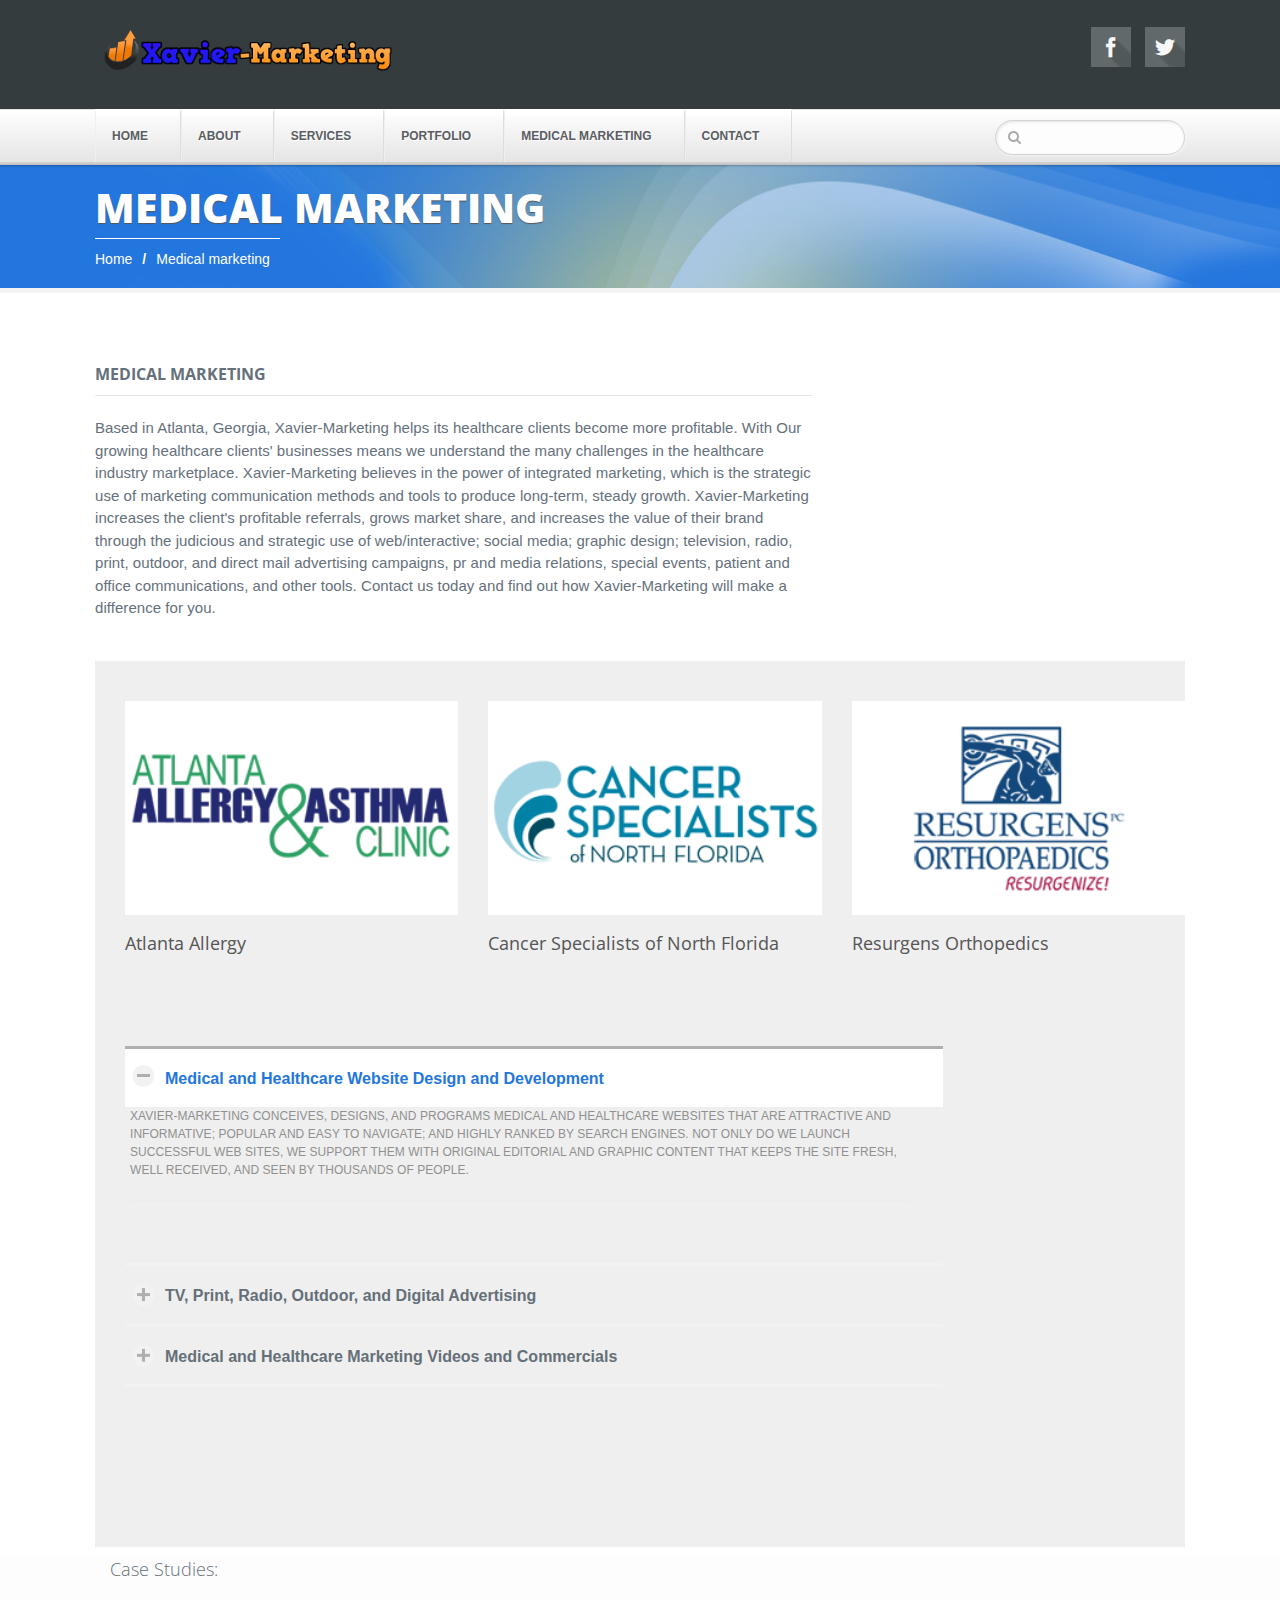
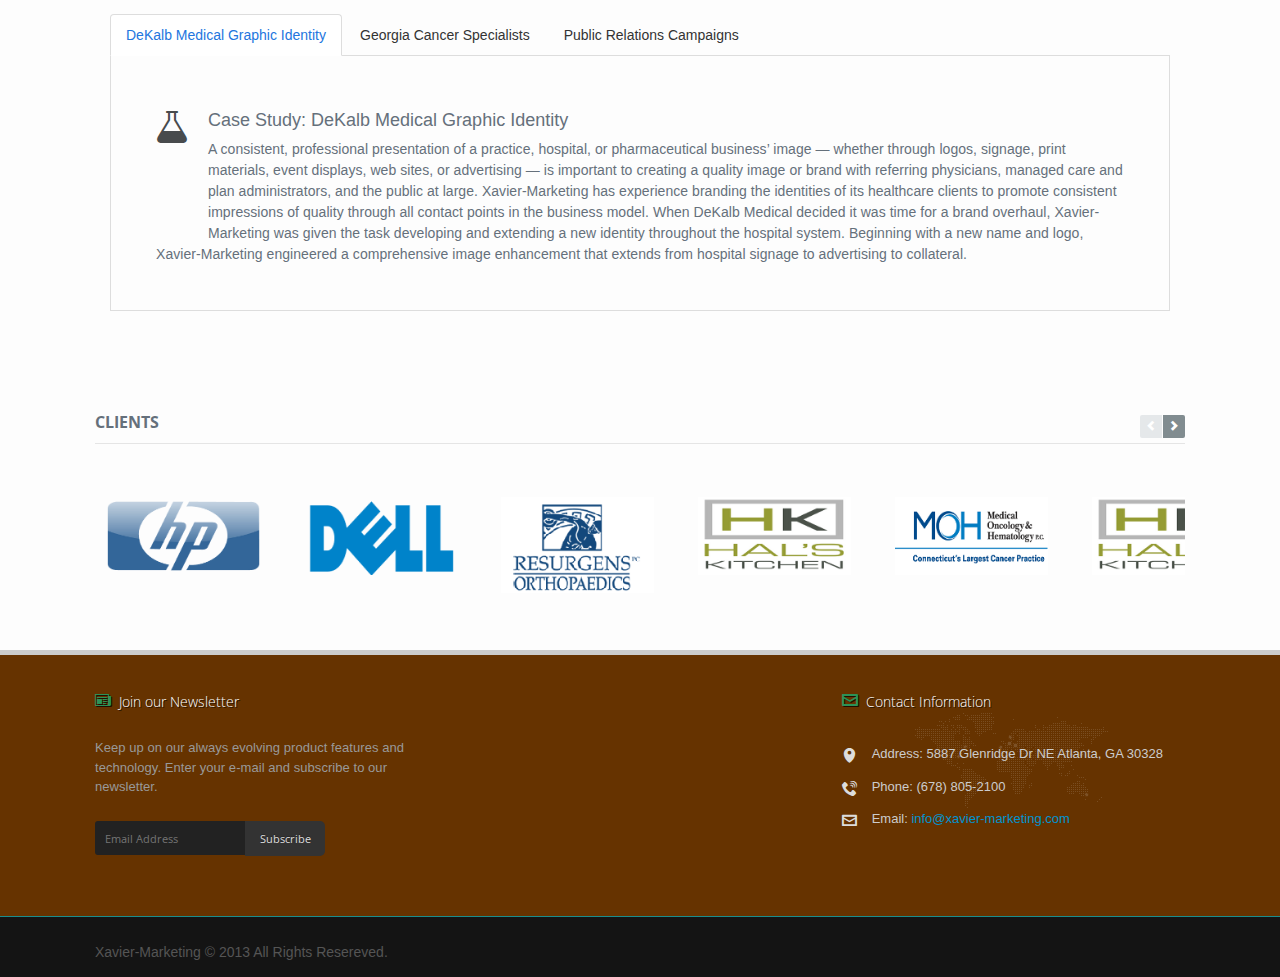
<file: medicalmarketing.html>
<!doctype html>
<html class="no-js">
   <head>
      <!-- Basic Page Needs
         ================================================== -->
      <meta charset="utf-8">
      <title>Medical marketing</title>
      <meta name="description" content="">
      <meta name="author" content="">
      <meta http-equiv="X-UA-Compatible" content="IE=edge">
      <!-- Mobile Specific Metas
         ================================================== -->
      <meta name="viewport" content="width=device-width, initial-scale=1.0, maximum-scale=1.0, user-scalable=no">
      <!-- CSS & google font
         ================================================== -->
      <link rel="stylesheet" type="text/css" href="css/base.css" media="all">
      <link rel="stylesheet" type="text/css" href="css/style.css" media="all">
      <link href='http://fonts.googleapis.com/css?family=Open+Sans:400,800,700,300|Roboto+Slab:400,300' rel='stylesheet' type='text/css'>
      <!-- Favicons
         ================================================== -->
      <link rel="shortcut icon" href="images/favicon.ico">
      <!-- js
         ================================================== -->
      <script src="js/jquery-1.10.2.min.js"></script>
      <script src="js/modernizr.js"></script>
      <!-- js IE8 Hack
         ================================================== -->
      <!-- HTML5 shim and Respond.js IE8 support of HTML5 elements and media queries -->
      <!--[if lt IE 9]>
      <script src="js/html5shiv.js"></script>
      <script src="js/respond.js"></script>
      <![endif]-->
   </head>
   <body>
      <div id="wrap" class="">
      <!-- Header starts
         ================================================== -->
      <!--<div class="top-bar">
         <div class="container">  
         
         <div class="top-links col-xs-12 col-sm-6 col-md-6 col-lg-6"><a href="#">Form</a> | <a href="#">Terms</a> | <a href="#">Contact</a></div>
         
         <div class="top-co-inf col-xs-12 col-sm-6 col-md-6 col-lg-6"><h6><i class="icomoon-envelop-2"></i> info@yoursite.com</h6> <h6><i class="icomoon-phone-2"></i> +1 234 5678</h6></div>
         </div>
         </div>-->
      <header id="header">
         <div class="container">
         <div class="row">
            <div class="col-xs-12 col-sm-7 col-md-7 col-lg-7 Headerlogo">
               <a href="index.html"> <img src="images/logo.png" class="logo" alt="Netstudio"/></a>            
            </div>
            <div class="col-xs-12 col-sm-5 col-md-5 col-lg-5 headerSocial hidden-xs">
               <div class="socialfollow">
                  <a href="https://www.facebook.com/pages/Xavier-Marketing/1400522233547209" class="facebook"><i class="icomoon-facebook Three-Dee"></i></a> <!--<a href="#" class="dribble"><i class="icomoon-dribbble Three-Dee"></i></a>--> <a href="https://twitter.com/XavierMkting" class="twitter"><i class="icomoon-twitter Three-Dee"></i></a> <!--<a href="#" class="google"><i class="icomoon-google Three-Dee"></i></a> <a href="#" class="linkedin"><i class="icomoon-linkedin Three-Dee"></i></a>-->        
               </div>
            </div>
         </div>
      </header>
      <!-- Header ends
         ================================================== -->
      <!-- Navigation starts
         ================================================== -->
      <nav id="nav-wrap" class="nav-wrap1 clearfix">
         <div class="container">
            <div class="row">
               <ul id="nav">
                  <!-- Home -->  
                  <li>
                     <a href="index.html">Home</a>
                     <!--<ul>                
                        <li><a href="index.html">Home</a> </li>
                        <li><a href="home2.html">Home2</a> </li>
                        <li><a href="home3.html">Home3</a> </li>
                        <li><a href="home4.html">Home4</a> </li>
                        <li><a href="home5.html">Home5</a> </li>
                        <li><a href="home6.html">Home6</a> </li>					
                        <li class="submenu"><a href="#_">Headers</a>
                        	<ul>
                        	  <li><a href="header2.html">Header 2</a></li>
                        	  <li><a href="header3.html">Header 3</a></li>
                        	  <li><a href="header4.html">Header 4</a></li>
                        	  <li><a href="header5.html">Header 5</a></li>
                        	</ul>	
                        </li>
                                   </ul>-->	                        
                  </li>
                  <!-- Home -->      
                  <!-- Features -->     
                  <li>
                     <a href="about.html">About</a>
                     <!--<ul>
                        <li class="submenu"><a href="#_">Shop</a>
                        	<ul>
                        	  <li><a href="shop.html">Shop - 3columns</a></li>
                        	  <li><a href="shop2.html">Shop - 2columns</a></li>
                        	  <li><a href="product-item.html">Shop - Single product</a></li>
                        	</ul>
                        </li>        
                        <li><a href="elements.html">Elements</a></li>
                        <li><a href="icons.html">Icons</a></li>
                        <li><a href="pricing.html">Pricing Tables</a></li>
                        <li><a href="columns.html">Columns</a></li>
                        <li><a href="timeline.html">Timeline</a></li>
                        </ul>-->                       
                  </li>
                  <!-- Features -->   
                  <!-- Pages --> 
                  <li>
                     <a href="services.html">Services</a> 
                     <!--<ul>
                        <li><a href="services.html">Services</a></li>
                        <li><a href="about.html">About us</a></li>
                        <li><a href="about-me.html">About me</a></li>
                        <li><a href="ourteam.html">Our team</a></li>
                        <li><a href="sidebar-right.html">Right Side-Bar</a></li>
                        <li><a href="sidebar-left.html">Left Side-Bar</a></li>
                        <li><a href="faq.html">FAQ</a></li>
                        <li><a href="contact.html">Contact</a></li>
                        <li><a href="404.html">404 Not Found</a></li>
                        </ul>-->                        
                  </li>
                  <!-- Pages -->      
                  <!-- Blog --> 
                  <li>
                     <a href="portfolio.html">Portfolio</a>
                     <!--<ul>   
                        <li><a href="blog.html">Blog</a></li>
                        <li><a href="blog-leftsidebar.html">Blog - Left Sidebar</a></li>
                        <li><a href="blog-bothsidebar.html">Blog - Both Sidebar</a></li>
                        <li><a href="blog-single.html">Blog - Single Post</a></li>
                        </ul>   -->                    
                  </li>
                  <!-- Blog -->     
                  <!-- Works --> 
                  <li>
                     <a href="medicalmarketing.html">Medical Marketing</a>
                     <!--<ul>
                        <li><a href="portfolio2col.html">Portfolio 2 columns</a></li>
                        <li><a href="portfolio3col.html">Portfolio 3 columns</a></li>
                        <li><a href="portfolio4col.html">Portfolio 4 columns</a></li>
                        <li><a href="portfolio-pin.html">Portfolio Pinterest</a></li>
                        <li><a href="portfolio-item.html">Portfolio Item (Single)</a></li>
                        <li><a href="timeline2.html">Portfolio Timeline</a></li>
                                </ul>-->                       
                  </li>
                  <!-- Works  -->     
                  <!-- Mega Menu  --> 
                  <li>
                     <a  href="contact.html">Contact</a>
                     <!--<ul class="mega">
                        <div class="one_third">
                        	<h4 class="subtitle">Contact Form</h4>
                        	<form action="#" method="post" class="frmContact">
                        	<input name="txtName" type="text" class="txbx" value="Name" />
                        	<input name="txtEmail" type="text" class="txbx" value="Email" />
                        	<input name="txtSubject" type="text" class="txbx" value="Subject" />
                        	<textarea name="txtText" class="txbx era" ></textarea>
                        	<button name="" type="button" class="sendbtn btnSend" >Send Message</button>	
                        	</form>						
                        	</div>
                        <div class="one_third">
                        	<h4 class="subtitle">Image and Text</h4>
                        	<img src="images/hpic1.jpg" alt=""><br>
                        	<h6><strong>Phasellus bibendum</strong></h6>
                        	<p>In non porttitor tortor. Donec vel egestas Morlem adipiscing mauris ultricies.</p>
                        	</div>
                        <div class="one_third">
                        	<h4 class="subtitle">Icon Links</h4>
                        	<li><a href="#"><i class="icomoon-dashboard"></i> Proin porta molestie</a></li>
                        	<li><a href="#"><i class="icomoon-marker-2"></i> Praesent adipiscing</a></li>
                        	<li><a href="#"><i class="icomoon-cube4"></i> Faucibus euismod</a></li>
                        	<li><a href="#"><i class="icomoon-screen"></i> Integer nec ligula</a></li>
                        	<li><a href="#"><i class="icomoon-laptop"></i> Adipiscing timeline</a></li>
                        	<li><a href="#"><i class="icomoon-earth"></i> Bliquam erat Post</a></li>
                        	</div>
                        </ul>--> 
                  </li>
                  <!-- Mega Menu -->	
                  <!-- Search -->
                  <div role="search" class="hidden-xs hidden-sm" >
                     <div id="search-form">
                        <form method="get" action="http://www.google.com/search" onSubmit="Gsitesearch(this)">
                           <input name="q" type="hidden" />
                           <input name="qfront" input type="text"  id="search-box" class="search-text-box">			   
                        </form>
                     </div>
                     <!-- Search -->
                  </div>
               </ul>
            </div>
         </div>
      </nav>
      <!-- Navigation ends
         ================================================== -->
      <!-- H1 Header starts
         ================================================== -->   
      <section class="h1Header">
         <div class="col-xs-12 col-sm-12 col-md-12 col-lg-12 sectionTitle">
            <div class="container">
               <h1>Medical marketing</h1>
               <ul class="breadcrumbs">
                  <li><a href="index.html">Home</a> </li>
                  <li class=""><a href="medicalmarketing.html">Medical marketing</a></li>
               </ul>
            </div>
         </div>
      </section>
      <!-- H1 Header ends
         ================================================== -->
      <!-- Welcome Start
         ================================================== --> 
      <!--STRATEGY 8-4 Start
         ================================================== -->
      <section class="mainContent ">
         <hr class="vertical-space1">
         <div class="container">
            <div class="row">
               <div class="col-xs-12 col-sm-6 col-md-8 col-lg-8 ">
                  <h4 class="subtitle">Medical Marketing</h4>
                  <p>
                     Based in Atlanta, Georgia, Xavier-Marketing helps its healthcare clients become more profitable.
                     With Our growing healthcare clients' businesses means we understand the many challenges in the healthcare industry marketplace.
                     Xavier-Marketing believes in the power of integrated marketing, which is the strategic use of marketing communication methods and tools to produce long-term, steady growth.
                     Xavier-Marketing increases the client's profitable referrals, grows market share, and increases the value of their brand through the judicious and strategic use of web/interactive; social media; graphic design; television, radio, print, outdoor, and direct mail advertising campaigns, pr and media relations, special events, patient and office communications, and other tools.
                     Contact us today and find out how Xavier-Marketing will make a difference for you.
                  </p>
               </div>
            </div>
            <hr class="vertical-space1">
            <section class="clearfix full-width PortfolioSection">
               <hr class="vertical-space2">
               <div class="col-xs-12 col-sm-12 col-md-12 col-lg-12 portfolioItems" id="">
                  <div class="container">
                     <div class="portfolio">
                        <figure class="portfolio-item    col-lg-4 col-sm-6 col-md-6 col-xs-12  graphic web photography ">
                           <div class="img-item">  <img src="images/portfo/atlanta-allergy.png" alt="atlanta-allergy"> </div>
                           <figcaption>
                           <h4>Atlanta Allergy</h4>
                        </figure>
                        <!-- end-portfolio-item-->
                        <figure class="portfolio-item    col-lg-4 col-sm-6 col-md-6 col-xs-12  graphic web motion video photography ">
                           <div class="img-item">  <img src="images/portfo/csnf.png" alt="csnf"></div>
                           <figcaption>
                           <h4>Cancer Specialists of North Florida</h4>
                        </figure>
                        <!-- end-portfolio-item-->
                        <figure class="portfolio-item    col-lg-4 col-sm-6 col-md-6 col-xs-12  graphic web motion video photography ">
                           <div class="img-item">  <img src="images/portfo/resurgens.png" alt="resurgens"></div>
                           <figcaption>
                           <h4>Resurgens Orthopedics</h4>
                        </figure>
                        <!-- end-portfolio-item--> 
                        <!-- Article  starts
                           ==================== -->
                        <hr class="vertical-space3">
                        <div class="container">
                           <section class="col-md-9 col-lg-9 col-sm-8 col-xs-12 ElementAccordion" id="accordion">
                              <article class="blog-post row">
                                 <hr class="vertical-space1">
                                 <!-- Question #1 -->
                                 <span class="acc-trigger active"><a href="#">Medical and Healthcare Website Design and Development</a></span>
                                 <div class="acc-container">
                                    <div class="content">
                                       <p>Xavier-Marketing conceives, designs, and programs medical and healthcare websites that are attractive and informative; popular and easy to navigate; and highly ranked by search engines.
                                          Not only do we launch successful web sites, we support them with original editorial and graphic content that keeps the site fresh, well received, and seen by thousands of people.
                                       </p>
                                    </div>
                                 </div>
                                 <!-- Question #2 -->
                                 <span class="acc-trigger"><a href="#">TV, Print, Radio, Outdoor, and Digital Advertising</a></span>
                                 <div class="acc-container">
                                    <div class="content">
                                       <p>Unlike most communications agencies, Xavier-Marketing understands the special needs of the healthcare community.
                                          We know that healthcare advertising must not only be effective; it also must be tasteful and professional.
                                          Xavier-Marketing has conceived and produced effective and appropriate high-quality print, radio, television and outdoor advertisements for our healthcare clients.
                                          Contact us today and find out how Xavier-Marketing will make a difference for you.
                                       </p>
                                    </div>
                                 </div>
                                 <!-- Question #3 -->
                                 <span class="acc-trigger"><a href="#">Medical and Healthcare Marketing Videos and Commercials</a></span>
                                 <div class="acc-container">
                                    <div class="content">
                                       <p>We have concepted, written, and produced many videos and commercials over our 21 years of marketing our healthcare and medical clients. Some commercials have served as PSAs, and others have been developed to connect with specific healthcare consumers and drive their healthcare decisions.
                                          A video can demonstrate human kindness and allow the consumer make a connection with the physician she is being referred to—even before the first meeting.
                                       </p>
                                    </div>
                                 </div>
                                 <!-- end- accordion -->
                                 <hr class="vertical-space2">
                              </article>
                              <div class="vertical-space3"></div>
                           </section>
                           <!-- Article ends
                              ==================== -->
            </section>
      </section>
      </div>  
      </div> 
      </div>  		
      <!--Case Studies Start
         ================================================== -->  
      <div class="container"> 
      <div class="col-xs-12 col-sm-12 col-md-12 col-lg-12 ">
      <h4>Case Studies:</h4>
      <hr class="vertical-space1">
      <ul class="nav nav-tabs" id="ElementTab">
      <li class="active"><a data-toggle="tab" href="#WebDesign">DeKalb Medical Graphic Identity</a></li>
      <li><a data-toggle="tab" href="#WebsiteOptimization">Georgia Cancer Specialists</a></li>
      <li><a data-toggle="tab" href="#WebHosting">Public Relations Campaigns</a></li>
      </ul>
      <div class="tab-content" id="myTabContent">
      <div id="WebDesign" class="tab-pane fade in active">
      <hr class="vertical-space2">
      <article class="icon-box">
      <i class="icomoon-lab"></i>
      <h5 class="helvetic5">Case Study: DeKalb Medical Graphic Identity</h5>
      <p>A consistent, professional presentation of a practice, hospital, or pharmaceutical business’ image — whether through logos, signage, print materials, event displays, web sites, or advertising — is important to creating a quality image or brand with referring physicians, managed care and plan administrators, and the public at large. Xavier-Marketing has experience branding the identities of its healthcare clients to promote consistent impressions of quality through all contact points in the business model.
      When DeKalb Medical decided it was time for a brand overhaul, Xavier-Marketing was given the task developing and extending a new identity throughout the hospital system. Beginning with a new name and logo, Xavier-Marketing engineered a comprehensive image enhancement that extends from hospital signage to advertising to collateral.</p>
      </article>
      </div>
      <div id="WebsiteOptimization" class="tab-pane fade">
      <hr class="vertical-space2">
      <article class="icon-box">
      <i class="icomoon-dashboard"></i>
      <h5 class="helvetic5">Case Study: Georgia Cancer Specialists Cancer Answer Campaign</h5>
      <p>Xavier-Marketing conceived for GCS “The Cancer Answer” campaign, which now extends through its advertising, web site, print collateral, and patient communications.
      Here's messaging from the Georgia Cancer Specialists website: Nothing creates uncertainty like a cancer diagnosis. That is why GCS offers “The Cancer Answer,” an integrative approach to cancer care that includes prevention, early detection, advanced treatment, clinical research, support services, and compassionate caregivers in communities across Georgia.
      While everyone hopes the answer to cancer is a cure, this is currently not the reality for all patients. “The Cancer Answer” speaks to our patient-focused care that addresses the mind, body, and spirit of those who have entrusted us with their well-being. Our physicians are honored to accept this responsibility.</p>
      </article>
      </div>
      <div id="WebHosting" class="tab-pane fade">
      <hr class="vertical-space2">
      <article class="icon-box">
      <i class="icomoon-cube4"></i>
      <h5 class="helvetic5">Ongoing Healthcare Public Relations Campaigns</h5>
      <p>At Xavier-Marketing, we understand that public relations is the advertising of the present and future. Working closely with our media contacts in television, print, internet, and radio, we gain exposure, establish credibility, and produce results for our healthcare clients.
      Our P.R. department specializes in healthcare marketing and has the expertise, knowledge base, and sensitivity to do it right.
      We recognize the dual importance of marketing individual physicians as well as the entire practice.
      Xavier-Marketing has a focused public relations method that works with the media and gets our clients much greater exposure.
      Xavier-Marketing raises the profile of its healthcare clients by generating publicity for them.</p>
      </article>
      </div>
      <hr class="vertical-space3">	  
      </div>	  
      </div>
      </div>
      <!-- Case Studies End
         ================================================== -->     
      <!-- Client  starts
         ==================== -->
      <section class=" clients">
      <div class="container">  
      <h4 class="subtitle">Clients</h4>
      <hr class="vertical-space1">
      <ul id="our-clients" class="our-clients">
      <li><img src="images/clients/logo-01.png" alt=""></li>
      <li><img src="images/clients/logo-02.png" alt=""></li>
      <li><img src="images/clients/logo-03.png" alt=""></li>
      <li><img src="images/clients/logo-04.png" alt=""></li>
      <li><img src="images/clients/logo-05.png" alt=""></li>
      <li><img src="images/clients/logo-04.png" alt=""></li>
      <li><img src="images/clients/logo-05.png" alt=""></li>
      </ul>
      <hr class="vertical-space2">
      </div>  
      </div>
      </section>
      <!-- Client ends
         ==================== -->
      <!-- Footer starts
         ================================================== -->   
      <footer class="clearfix" id="footer">
      <div class="container">              
      <div class="row">
      <!-- Newsletter  starts
         ==================== -->     
      <div class="col-xs-12 col-sm-12 col-md-4 col-lg-4 footerNewsletter">
      <article>
      <h3><i class="icomoon-newspaper"></i>Join our Newsletter</h3>
      <p>Keep up on our always evolving product features and technology. Enter your e-mail and subscribe to our newsletter.</p>
      <form method="POST" action="php/NLprocess.php" id="frmNewsLetterForm" class="form-inline" novalidate="novalidate">
      <div class="input-group">
      <input name="email" type="text" class="form-control" placeholder="Email Address">
      <span class="input-group-btn">
      <button id="btnSendSubscribe" class="btn btn-default" type="submit">Subscribe</button>
      </span>    </div>
      </form>
      <hr class="vertical-space2">
      </article>
      </div>
      <!-- Newsletter ends
         ==================== -->
      <!-- Tweets  starts
         ==================== -->     
      <div class="col-xs-12 col-sm-12 col-md-4 col-lg-4 footerTweets">
      <!--<article>
         <h3><i class="icomoon-podcast-2"></i>Recent Tweets</h3>
         <ul>
         
         
         
         <li>ough weakness of will, whichLorem ipsum dolo <a href="http://t.co/04NjUdIc6B">http://t.co/04NjUdIc6B</a> <a href="#" class="footerTweetDate">16 May</a></li>
         
         </ul>
         </article>-->
      </div>
      <!-- Tweets ends
         ==================== -->
      <!-- Contact info  starts
         ==================== -->
      <div class="col-xs-12 col-sm-12 col-md-4 col-lg-4 footerContactInfo">
      <article>
      <h3><i class="icomoon-envelop"></i>Contact Information</h3>
      <ul class="list-group">
      <li class="list-group-item address"><span class="contactItemIcon"><i class="icomoon-location-5"></i></span>Address: 5887 Glenridge Dr NE Atlanta, GA 30328</li>
      <li class="list-group-item phone"><span class="contactItemIcon"><i class="icomoon-phone-4"></i></span>Phone: (678) 805-2100</li>
      <li class="list-group-item email"><span class="contactItemIcon"><i class="icomoon-envelop"></i></span>Email: <a href="mailto:info@xavier-marketing.com" target="_top">info@xavier-marketing.com</a></li>
      </ul>
      </article> 
      </div>             
      </div>
      <!-- Contact info ends
         ==================== -->
      </div>
      <div class="footerBottom">
      <div class="container">
      <!-- Copyright  starts
         ==================== -->
      <div class="col-md-6 col-lg-6 col-sm-12 col-xs-12 copyright">
      <span class="copyText">Xavier-Marketing © 2013 All Rights Resereved.</span>
      </div>
      <!-- Copyright ends
         ==================== -->
      <!-- Footer menu  starts
         ==================== -->
      <!--<div class="col-md-6 col-lg-6 col-sm-12 col-xs-12  footerMenu hidden-sm hidden-xs">
         <ul class="">
          <li class=""><a href="index.html">Home</a></li>
          <li><a href="about.html">About us</a></li>
          <li><a href="blog.html">Blog</a></li>
          <li><a href="contact.html">Contact us</a></li>
          </ul>
           </div>
          
          <form role="form " class="col-md-6 col-lg-6 col-sm-12 col-xs-12 visible-sm visible-xs "> 
          <div class="form-inline row BottomSearch">
          <div class="form-group ">
          <input type="Name" class="form-control" placeholder="Search">
          </div>
          </div>
          </form>
         <!-- Footer menu ends
         ==================== -->
      </div>
      </div>
      </footer>
      <!-- Footer ends
         ================================================== -->  
      <!-- Back to top  starts
         ==================== --> 
      <span id="scroll-top"><a class="scrollup"><i class="icomoon-arrow-up"></i></a></span>
      <!-- Back to top  ends
         ==================== -->  
      <!-- js
         ================================================== -->
      </script>
      <script type="text/javascript">
         var domainroot="www.xavier-marketing.com"
         
         function Gsitesearch(curobj){
         curobj.q.value="site:"+domainroot+" "+curobj.qfront.value
         }
      </script>
      <script src="js/netstudio-custom.js"></script>
      <script src="js/jquery.jcarousel.min.js"></script>
      <script src="js/doubletaptogo.js"></script>
      <script src="js/bootstrap.min.js"></script>
      <script src="js/jquery.easy-pie-chart.js"></script> 
      <script src="js/jquery.prettyPhoto.js" ></script>
      </div>
   </body>
</html>
</file>
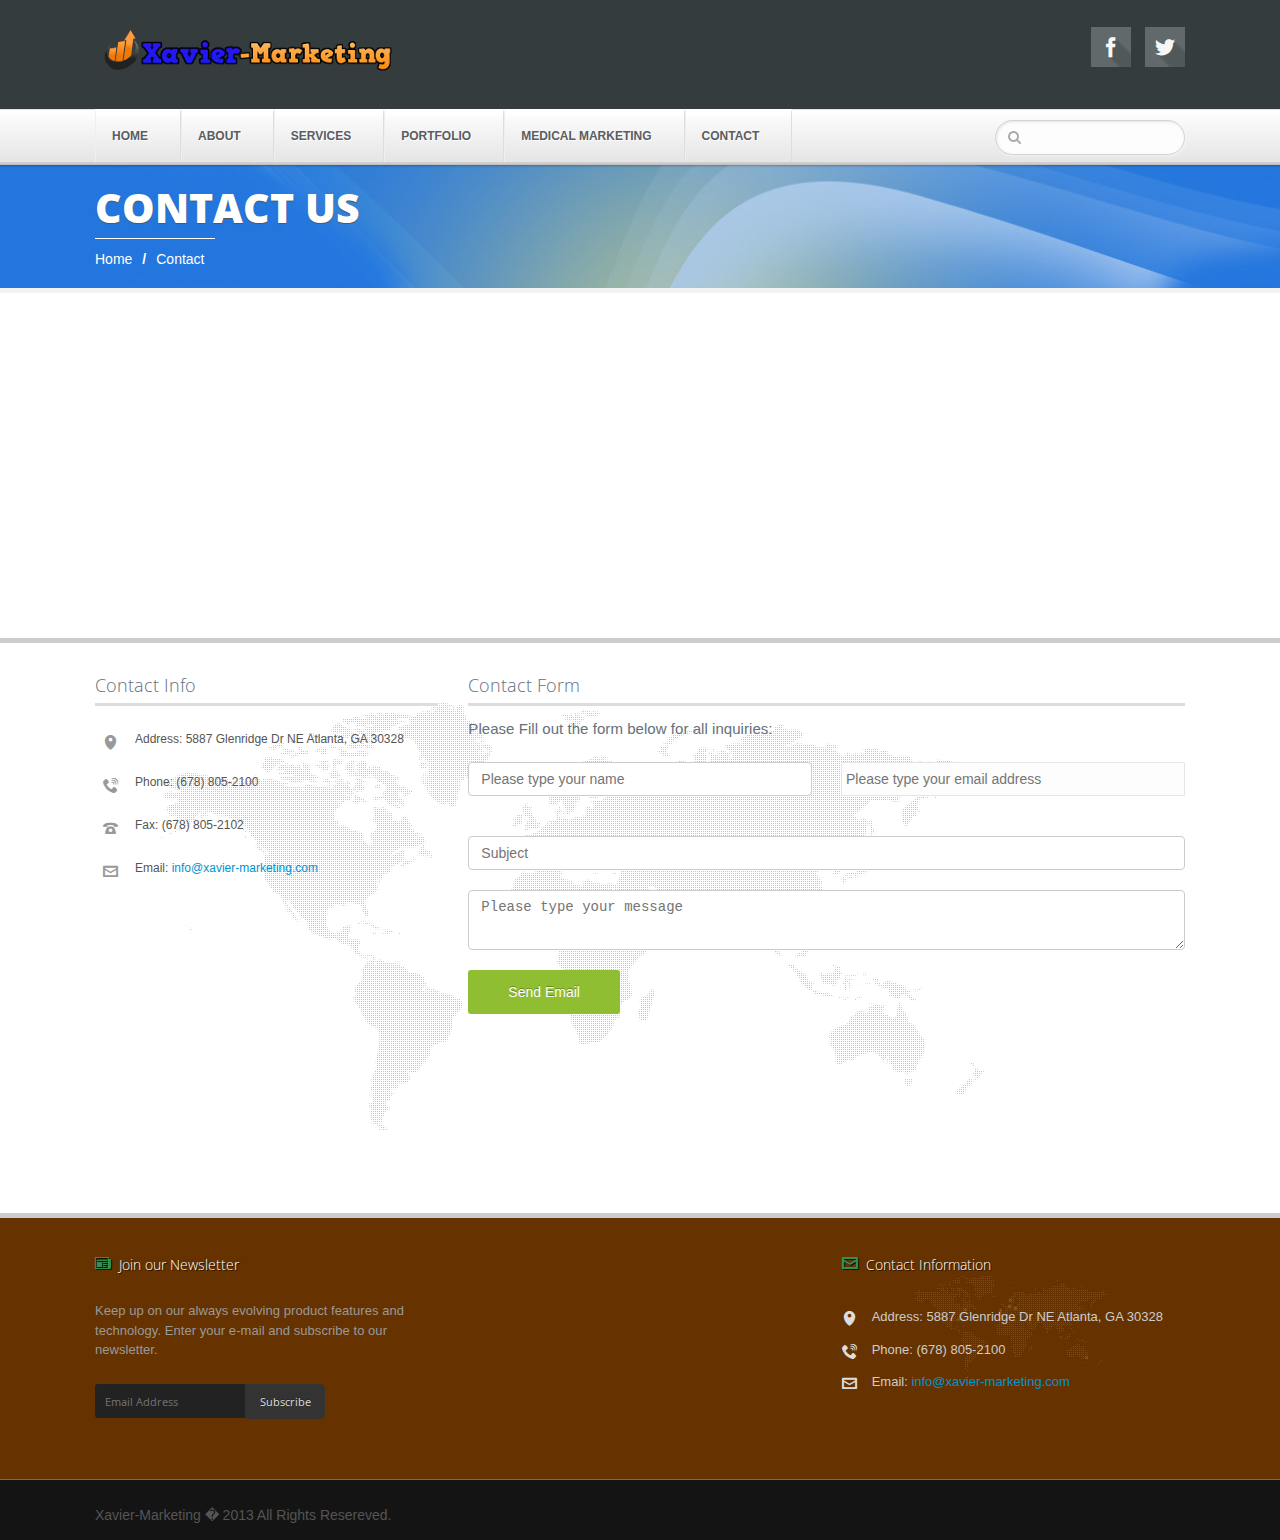
<file: portfolio.html>
<!doctype html>
<html class="no-js">
   <head>
      <!-- Basic Page Needs
         ================================================== -->
      <meta charset="utf-8">
      <title>Contact</title>
      <meta name="description" content="">
      <meta name="author" content="">
      <meta http-equiv="X-UA-Compatible" content="IE=edge">
      <!-- Mobile Specific Metas
         ================================================== -->
      <meta name="viewport" content="width=device-width, initial-scale=1.0, maximum-scale=1.0, user-scalable=no">
      <!-- CSS & google font
         ================================================== -->
      <link rel="stylesheet" type="text/css" href="css/base.css" media="all">
      <link rel="stylesheet" type="text/css" href="css/style.css" media="all">
      <link href='http://fonts.googleapis.com/css?family=Open+Sans:400,800,700,300|Roboto+Slab:400,300' rel='stylesheet' type='text/css'>
      <!-- Favicons
         ================================================== -->
      <link rel="shortcut icon" href="images/favicon.ico">
      <!-- js
         ================================================== -->
      <script src="js/jquery-1.10.2.min.js"></script>
      <script src="js/modernizr.js"></script>
      <!-- js IE8 Hack
         ================================================== -->
      <!-- HTML5 shim and Respond.js IE8 support of HTML5 elements and media queries -->
      <!--[if lt IE 9]>
      <script src="js/html5shiv.js"></script>
      <script src="js/respond.js"></script>
      <![endif]-->
   </head>
   <body>
      <div id="wrap" class="">
         <!-- Header starts
            ================================================== -->
         <!--<div class="top-bar">
            <div class="container">  
            
            <div class="top-links col-xs-12 col-sm-6 col-md-6 col-lg-6"><a href="#">Form</a> | <a href="#">Terms</a> | <a href="#">Contact</a></div>
            
            <div class="top-co-inf col-xs-12 col-sm-6 col-md-6 col-lg-6"><h6><i class="icomoon-envelop-2"></i> info@yoursite.com</h6> <h6><i class="icomoon-phone-2"></i> +1 234 5678</h6></div>
            </div>
            </div>-->
         <header id="header">
            <div class="container">
               <div class="row">
                  <div class="col-xs-12 col-sm-7 col-md-7 col-lg-7 Headerlogo">
                     <a href="index.html"> <img src="images/logo.png" class="logo" alt="Netstudio"/></a>
                  </div>
                  <div class="col-xs-12 col-sm-5 col-md-5 col-lg-5 headerSocial hidden-xs">
                     <div class="socialfollow">
                        <a href="https://www.facebook.com/pages/Xavier-Marketing/1400522233547209" class="facebook"><i class="icomoon-facebook Three-Dee"></i></a> <!--<a href="#" class="dribble"><i class="icomoon-dribbble Three-Dee"></i></a>--> <a href="https://twitter.com/XavierMkting" class="twitter"><i class="icomoon-twitter Three-Dee"></i></a> <!--<a href="#" class="google"><i class="icomoon-google Three-Dee"></i></a> <a href="#" class="linkedin"><i class="icomoon-linkedin Three-Dee"></i></a>-->       
                     </div>
                  </div>
               </div>
            </div>
         </header>
         <!-- Header ends
            ================================================== -->
         <!-- Navigation starts
            ================================================== -->
         <nav id="nav-wrap" class="nav-wrap1 clearfix">
            <div class="container">
               <div class="row">
                  <ul id="nav">
                     <!-- Home -->  
                     <li>
                        <a href="index.html">Home</a>
                        <!--<ul>                
                           <li><a href="index.html">Home</a> </li>
                           <li><a href="home2.html">Home2</a> </li>
                           <li><a href="home3.html">Home3</a> </li>
                           <li><a href="home4.html">Home4</a> </li>
                           <li><a href="home5.html">Home5</a> </li>
                           <li><a href="home6.html">Home6</a> </li>					
                           <li class="submenu"><a href="#_">Headers</a>
                           	<ul>
                           	  <li><a href="header2.html">Header 2</a></li>
                           	  <li><a href="header3.html">Header 3</a></li>
                           	  <li><a href="header4.html">Header 4</a></li>
                           	  <li><a href="header5.html">Header 5</a></li>
                           	</ul>	
                           </li>
                                      </ul>-->	                        
                     </li>
                     <!-- Home -->      
                     <!-- Features -->     
                     <li>
                        <a href="about.html">About</a>
                        <!--<ul>
                           <li class="submenu"><a href="#_">Shop</a>
                           	<ul>
                           	  <li><a href="shop.html">Shop - 3columns</a></li>
                           	  <li><a href="shop2.html">Shop - 2columns</a></li>
                           	  <li><a href="product-item.html">Shop - Single product</a></li>
                           	</ul>
                           </li>        
                           <li><a href="elements.html">Elements</a></li>
                           <li><a href="icons.html">Icons</a></li>
                           <li><a href="pricing.html">Pricing Tables</a></li>
                           <li><a href="columns.html">Columns</a></li>
                           <li><a href="timeline.html">Timeline</a></li>
                           </ul>-->                       
                     </li>
                     <!-- Features -->   
                     <!-- Pages --> 
                     <li>
                        <a href="services.html">Services</a> 
                        <!--<ul>
                           <li><a href="services.html">Services</a></li>
                           <li><a href="about.html">About us</a></li>
                           <li><a href="about-me.html">About me</a></li>
                           <li><a href="ourteam.html">Our team</a></li>
                           <li><a href="sidebar-right.html">Right Side-Bar</a></li>
                           <li><a href="sidebar-left.html">Left Side-Bar</a></li>
                           <li><a href="faq.html">FAQ</a></li>
                           <li><a href="contact.html">Contact</a></li>
                           <li><a href="404.html">404 Not Found</a></li>
                           </ul>-->                        
                     </li>
                     <!-- Pages -->      
                     <!-- Blog --> 
                     <li>
                        <a href="portfolio.html">Portfolio</a>
                        <!--<ul>   
                           <li><a href="blog.html">Blog</a></li>
                           <li><a href="blog-leftsidebar.html">Blog - Left Sidebar</a></li>
                           <li><a href="blog-bothsidebar.html">Blog - Both Sidebar</a></li>
                           <li><a href="blog-single.html">Blog - Single Post</a></li>
                           </ul>   -->                    
                     </li>
                     <!-- Blog -->     
                     <!-- Works --> 
                     <li>
                        <a href="medicalmarketing.html">Medical Marketing</a>
                        <!--<ul>
                           <li><a href="portfolio2col.html">Portfolio 2 columns</a></li>
                           <li><a href="portfolio3col.html">Portfolio 3 columns</a></li>
                           <li><a href="portfolio4col.html">Portfolio 4 columns</a></li>
                           <li><a href="portfolio-pin.html">Portfolio Pinterest</a></li>
                           <li><a href="portfolio-item.html">Portfolio Item (Single)</a></li>
                           <li><a href="timeline2.html">Portfolio Timeline</a></li>
                                   </ul>-->                       
                     </li>
                     <!-- Works  -->     
                     <!-- Mega Menu  --> 
                     <li>
                        <a  href="contact.html">Contact</a>
                        <!--<ul class="mega">
                           <div class="one_third">
                           	<h4 class="subtitle">Contact Form</h4>
                           	<form action="#" method="post" class="frmContact">
                           	<input name="txtName" type="text" class="txbx" value="Name" />
                           	<input name="txtEmail" type="text" class="txbx" value="Email" />
                           	<input name="txtSubject" type="text" class="txbx" value="Subject" />
                           	<textarea name="txtText" class="txbx era" ></textarea>
                           	<button name="" type="button" class="sendbtn btnSend" >Send Message</button>	
                           	</form>						
                           	</div>
                           <div class="one_third">
                           	<h4 class="subtitle">Image and Text</h4>
                           	<img src="images/hpic1.jpg" alt=""><br>
                           	<h6><strong>Phasellus bibendum</strong></h6>
                           	<p>In non porttitor tortor. Donec vel egestas Morlem adipiscing mauris ultricies.</p>
                           	</div>
                           <div class="one_third">
                           	<h4 class="subtitle">Icon Links</h4>
                           	<li><a href="#"><i class="icomoon-dashboard"></i> Proin porta molestie</a></li>
                           	<li><a href="#"><i class="icomoon-marker-2"></i> Praesent adipiscing</a></li>
                           	<li><a href="#"><i class="icomoon-cube4"></i> Faucibus euismod</a></li>
                           	<li><a href="#"><i class="icomoon-screen"></i> Integer nec ligula</a></li>
                           	<li><a href="#"><i class="icomoon-laptop"></i> Adipiscing timeline</a></li>
                           	<li><a href="#"><i class="icomoon-earth"></i> Bliquam erat Post</a></li>
                           	</div>
                           </ul>--> 
                     </li>
                     <!-- Mega Menu -->	
                     <!-- Search -->
                     <div role="search" class="hidden-xs hidden-sm" >
                        <div id="search-form">
                           <form method="get" action="http://www.google.com/search" onSubmit="Gsitesearch(this)">
                              <input name="q" type="hidden" />
                              <input name="qfront" input type="text"  id="search-box" class="search-text-box">			   
                           </form>
                        </div>
                        <!-- Search -->
                     </div>
                  </ul>
               </div>
            </div>
         </nav>
         <!-- Navigation ends
            ================================================== -->
         <!-- H1 Header starts
            ================================================== -->  
         <section class="h1Header">
            <div class="col-xs-12 col-sm-12 col-md-12 col-lg-12 sectionTitle">
               <div class="container">
                  <h1>Contact us</h1>
                  <ul class="breadcrumbs">
                     <li><a href="index.html">Home</a> </li>
                     <li><a href="contact.html">Contact</a></li>
                  </ul>
               </div>
            </div>
         </section>
         <!-- H1 Header ends
            ================================================== -->
         <!-- Google map Start
            ================================================== -->
         <section class="mainContent googleMap">
            <div class="col-xs-12 col-sm-12 col-md-12 col-lg-12 map google-map-canvas">
               <iframe width="100%" height="350px" frameborder="0" scrolling="no" marginheight="0" marginwidth="0" src="https://maps.google.com/maps?f=q&amp;source=s_q&amp;hl=en&amp;geocode=&amp;q=5887+Glenridge+Dr+NE+Atlanta,+GA+30328&amp;aq=&amp;sll=33.911797,-84.361758&amp;sspn=0.010417,0.01929&amp;gl=us&amp;ie=UTF8&amp;hq=&amp;hnear=5887+Glenridge+Dr+NE,+Atlanta,+Georgia+30328&amp;ll=33.911793,-84.361761&amp;spn=0.010346,0.01929&amp;t=m&amp;z=14&amp;output=embed"></iframe>
            </div>
         </section>
         <!-- Google map End
            ================================================== -->
         <!-- contact Start
            ================================================== -->    
         <section class="mainContent contactDetails">
            <div class="container">
               <hr class="vertical-space1">
               <div class="row">
                  <!-- Contact details  start
                     ==================== -->     
                  <div class="col-xs-12 col-sm-4 col-md-4 col-lg-4 contactInfo">
                     <h4>Contact Info</h4>
                     <ul class="list-group">
                     <li class="list-group-item address"><span class="contactItemIcon"><i class="icomoon-location-5"></i></span>Address: 5887 Glenridge Dr NE Atlanta, GA 30328</li>
                     <li class="list-group-item phone"><span class="contactItemIcon"><i class="icomoon-phone-4"></i></span>Phone: (678) 805-2100</li>
                     <li class="list-group-item fax"><span class="contactItemIcon"><i class="icomoon-phone"></i></span>Fax: (678) 805-2102</li>
                     <li class="list-group-item email"><span class="contactItemIcon"><i class="icomoon-envelop"></i></span>Email: <a href="mailto:info@xavier-marketing.com" target="_top">info@xavier-marketing.com</a></li>
                     <!--<li class="list-group-item website"><span class="contactItemIcon"><i class="icomoon-earth"></i></span>Web: www.mysite.com</li>
                        </ul>-->
                     <hr class="vertical-space2">
                  </div>
                  <!-- Contact details end
                     ==================== -->
                  <!-- Contact form  start
                     ==================== -->
                  <div class="col-xs-12 col-sm-8 col-md-8 col-lg-8 contactForm">
                     <h4>Contact Form</h4>
                     <p>Please Fill out the form below for all inquiries:</p>
                     <form action="php/processForm.php" method="post" class="clearfix frmContact">
                        <div class="one_half">
                           <input name="senderName" id="senderName" placeholder="Please type your name" required="required" class="form-control">
                        </div>
                        <div class="one_half column-last">
                           <input type="email" name="senderEmail" id="senderEmail" placeholder="Please type your email address" required="required" class="form-control">
                        </div>
                        <input id="txtSubject" name="txtSubject" placeholder="Subject" class="form-control">
                        <br>
                        <textarea  name="message" id="message" placeholder="Please type your message" required="required" rows="3" class="form-control" ></textarea>
                        <input type="submit" id="sendMessage" name="sendMessage" value="Send Email" />
                     </form>
                     <hr class="vertical-space2">
                  </div>
                  <!-- Contact form end
                     ==================== -->
               </div>
            </div>
            <hr class="vertical-space2">
         </section>
         <!-- contact End
            ================================================== -->
         <!-- Footer starts
            ================================================== -->   
         <footer class="clearfix" id="footer">
            <div class="container">
               <div class="row">
                  <!-- Newsletter  starts
                     ==================== -->     
                  <div class="col-xs-12 col-sm-12 col-md-4 col-lg-4 footerNewsletter">
                     <article>
                        <h3><i class="icomoon-newspaper"></i>Join our Newsletter</h3>
                        <p>Keep up on our always evolving product features and technology. Enter your e-mail and subscribe to our newsletter.</p>
                        <form method="POST" action="php/NLprocess.php" id="frmNewsLetterForm" class="form-inline" novalidate="novalidate">
                           <div class="input-group">
                              <input name="email" type="text" class="form-control" placeholder="Email Address">
                              <span class="input-group-btn">
                              <button id="btnSendSubscribe" class="btn btn-default" type="submit">Subscribe</button>
                              </span>    
                           </div>
                        </form>
                        <hr class="vertical-space2">
                     </article>
                  </div>
                  <!-- Newsletter ends
                     ==================== -->
                  <!-- Tweets  starts
                     ==================== -->     
                  <div class="col-xs-12 col-sm-12 col-md-4 col-lg-4 footerTweets">
                     <!--<article>
                        <h3><i class="icomoon-podcast-2"></i>Recent Tweets</h3>
                        <ul>
                        
                        
                        
                        <li>ough weakness of will, whichLorem ipsum dolo <a href="http://t.co/04NjUdIc6B">http://t.co/04NjUdIc6B</a> <a href="#" class="footerTweetDate">16 May</a></li>
                        
                        </ul>
                        </article>-->
                  </div>
                  <!-- Tweets ends
                     ==================== -->
                  <!-- Contact info  starts
                     ==================== -->
                  <div class="col-xs-12 col-sm-12 col-md-4 col-lg-4 footerContactInfo">
                     <article>
                        <h3><i class="icomoon-envelop"></i>Contact Information</h3>
                        <ul class="list-group">
                           <li class="list-group-item address"><span class="contactItemIcon"><i class="icomoon-location-5"></i></span>Address: 5887 Glenridge Dr NE Atlanta, GA 30328</li>
                           <li class="list-group-item phone"><span class="contactItemIcon"><i class="icomoon-phone-4"></i></span>Phone: (678) 805-2100</li>
                           <li class="list-group-item email"><span class="contactItemIcon"><i class="icomoon-envelop"></i></span>Email: <a href="mailto:info@xavier-marketing.com" target="_top">info@xavier-marketing.com</a></li>
                        </ul>
                     </article>
                  </div>
               </div>
               <!-- Contact info ends
                  ==================== -->
            </div>
            <div class="footerBottom">
               <div class="container">
                  <!-- Copyright  starts
                     ==================== -->
                  <div class="col-md-6 col-lg-6 col-sm-12 col-xs-12 copyright">
                     <span class="copyText">Xavier-Marketing � 2013 All Rights Resereved.</span>
                  </div>
                  <!-- Copyright ends
                     ==================== -->
                  <!-- Footer menu  starts
                     ==================== 
                     
                         <div class="col-md-6 col-lg-6 col-sm-12 col-xs-12  footerMenu hidden-sm hidden-xs">
                        
                        <ul class="">
                         <li class=""><a href="index.html">Home</a></li>
                         <li><a href="about.html">About us</a></li>
                         <li><a href="blog.html">Blog</a></li>
                         <li><a href="contact.html">Contact us</a></li>
                         </ul>
                          </div>
                         
                         <form role="form " class="col-md-6 col-lg-6 col-sm-12 col-xs-12 visible-sm visible-xs "> 
                         <div class="form-inline row BottomSearch">
                         <div class="form-group ">
                         <input type="Name" class="form-control" placeholder="Search">
                         </div>
                         </div>
                         </form>
                     <!-- Footer menu ends
                     ==================== -->
               </div>
            </div>
         </footer>
         <!-- Footer ends
            ================================================== -->    
         <!-- Back to top  starts
            ==================== --> 
         <span id="scroll-top"><a class="scrollup"><i class="icomoon-arrow-up"></i></a></span>
         <!-- Back to top  ends
            ==================== -->  
         <!-- js
            ================================================== -->
         <script src="js/jquery.jcarousel.min.js"></script>
         <script src="js/netstudio-custom.js"></script><script src="js/doubletaptogo.js"></script>
         <script src="js/bootstrap.min.js"></script>  
         <script src="js/jquery.prettyPhoto.js" ></script>
         <script type="text/javascript">
            var messageDelay = 2000;  // How long to display status messages (in milliseconds)
            
            // Init the form once the document is ready
            $( init );
            
            
            // Initialize the form
            
            function init() {
            
              // Hide the form initially.
              // Make submitForm() the form's submit handler.
              // Position the form so it sits in the centre of the browser window.
              $('#contactForm').hide().submit( submitForm ).addClass( 'positioned' );
            
              // When the "Send us an email" link is clicked:
              // 1. Fade the content out
              // 2. Display the form
              // 3. Move focus to the first field
              // 4. Prevent the link being followed
            
              $('a[href="#contactForm"]').click( function() {
                $('#content').fadeTo( 'slow', .2 );
                $('#contactForm').fadeIn( 'slow', function() {
                  $('#senderName').focus();
                } )
            
                return false;
              } );
              
              // When the "Cancel" button is clicked, close the form
              $('#cancel').click( function() { 
                $('#contactForm').fadeOut();
                $('#content').fadeTo( 'slow', 1 );
              } );  
            
              // When the "Escape" key is pressed, close the form
              $('#contactForm').keydown( function( event ) {
                if ( event.which == 27 ) {
                  $('#contactForm').fadeOut();
                  $('#content').fadeTo( 'slow', 1 );
                }
              } );
            
            }
            
            
            // Submit the form via Ajax
            
            function submitForm() {
              var contactForm = $(this);
            
              // Are all the fields filled in?
            
              if ( !$('#senderName').val() || !$('#senderEmail').val() || !$('#message').val() ) {
            
                // No; display a warning message and return to the form
                $('#incompleteMessage').fadeIn().delay(messageDelay).fadeOut();
                contactForm.fadeOut().delay(messageDelay).fadeIn();
            
              } else {
            
                // Yes; submit the form to the PHP script via Ajax
            
                $('#sendingMessage').fadeIn();
                contactForm.fadeOut();
            
                $.ajax( {
                  url: contactForm.attr( 'action' ) + "?ajax=true",
                  type: contactForm.attr( 'method' ),
                  data: contactForm.serialize(),
                  success: submitFinished
                } );
              }
            
              // Prevent the default form submission occurring
              return false;
            }
            
            
            // Handle the Ajax response
            
            function submitFinished( response ) {
              response = $.trim( response );
              $('#sendingMessage').fadeOut();
            
              if ( response == "success" ) {
            
                // Form submitted successfully:
                // 1. Display the success message
                // 2. Clear the form fields
                // 3. Fade the content back in
            
                $('#successMessage').fadeIn().delay(messageDelay).fadeOut();
                $('#senderName').val( "" );
                $('#senderEmail').val( "" );
                $('#message').val( "" );
            
                $('#content').delay(messageDelay+500).fadeTo( 'slow', 1 );
            
              } else {
            
                // Form submission failed: Display the failure message,
                // then redisplay the form
                $('#failureMessage').fadeIn().delay(messageDelay).fadeOut();
                $('#contactForm').delay(messageDelay+500).fadeIn();
              }
            }
            
         </script>
         <script type="text/javascript">
            var domainroot="www.xavier-marketing.com"
            
            function Gsitesearch(curobj){
            curobj.q.value="site:"+domainroot+" "+curobj.qfront.value
            }
         </script>
      </div>
   </body>
</html>
</file>
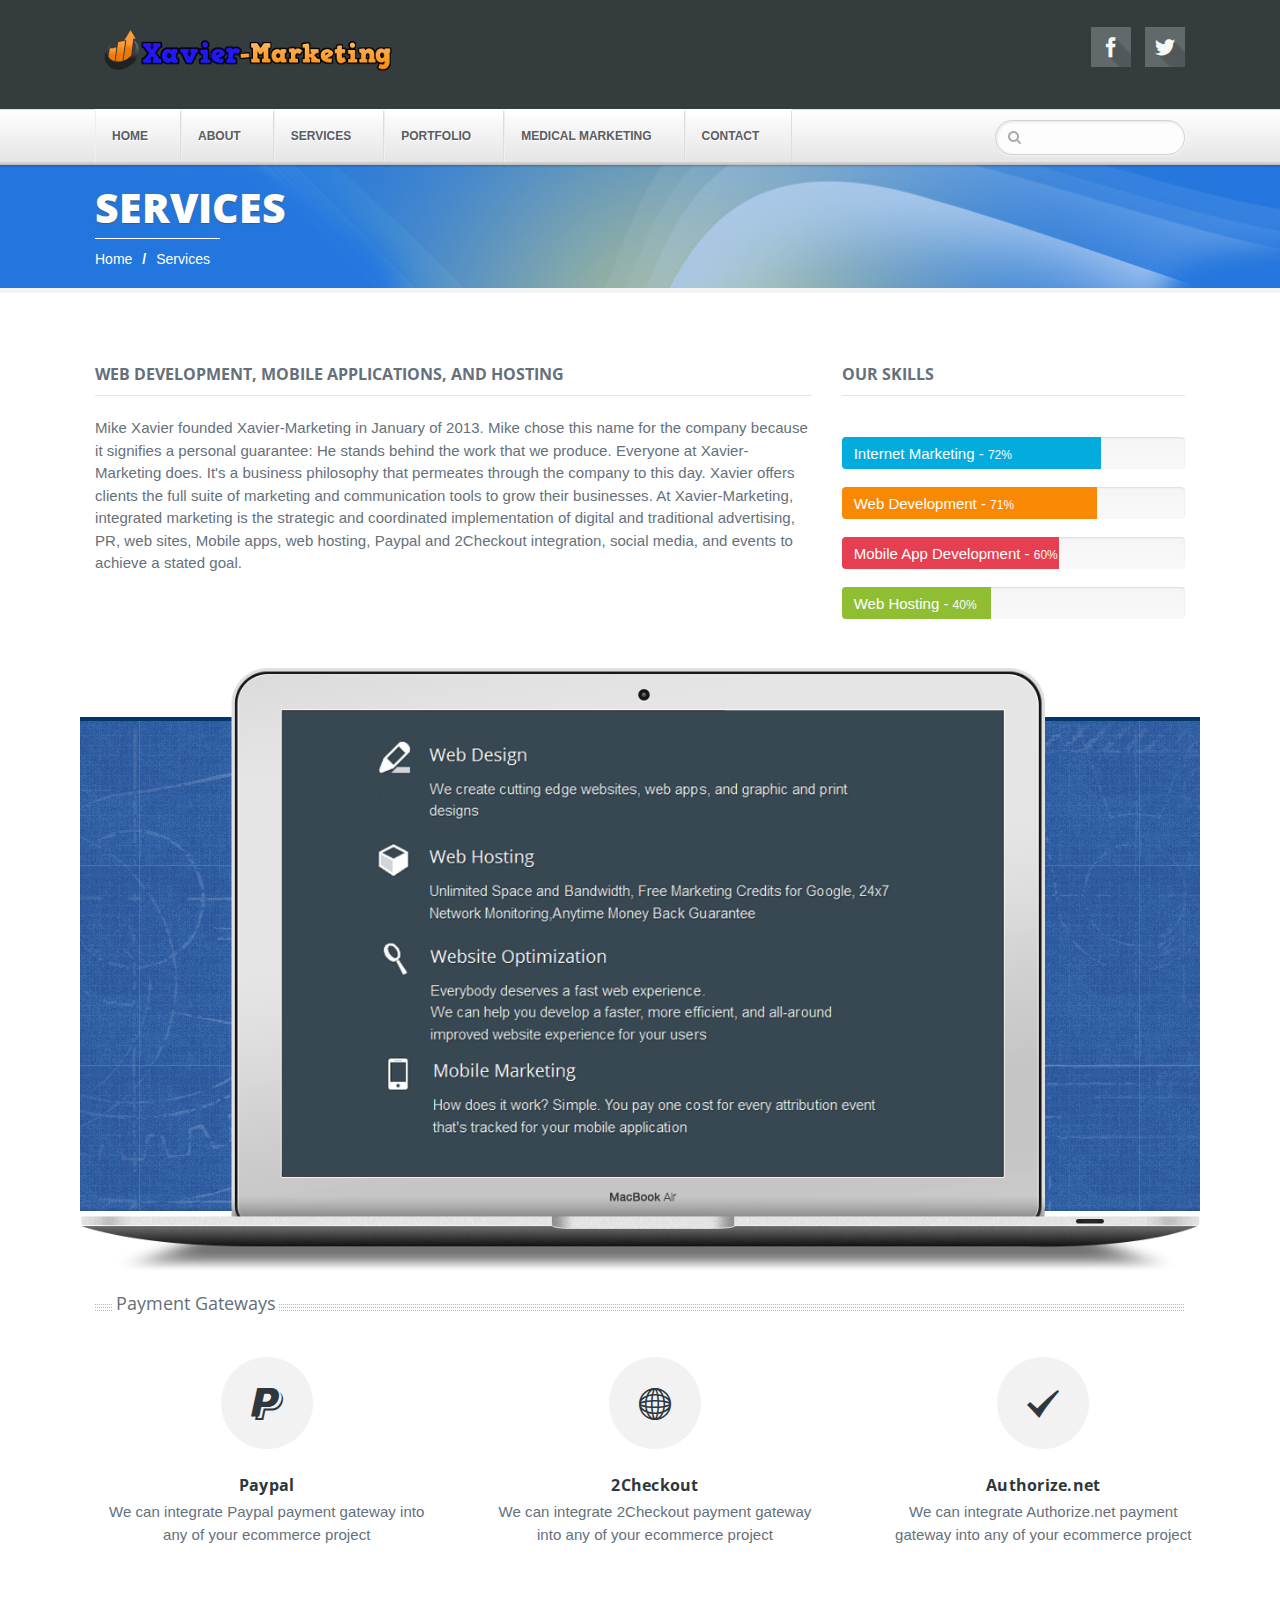
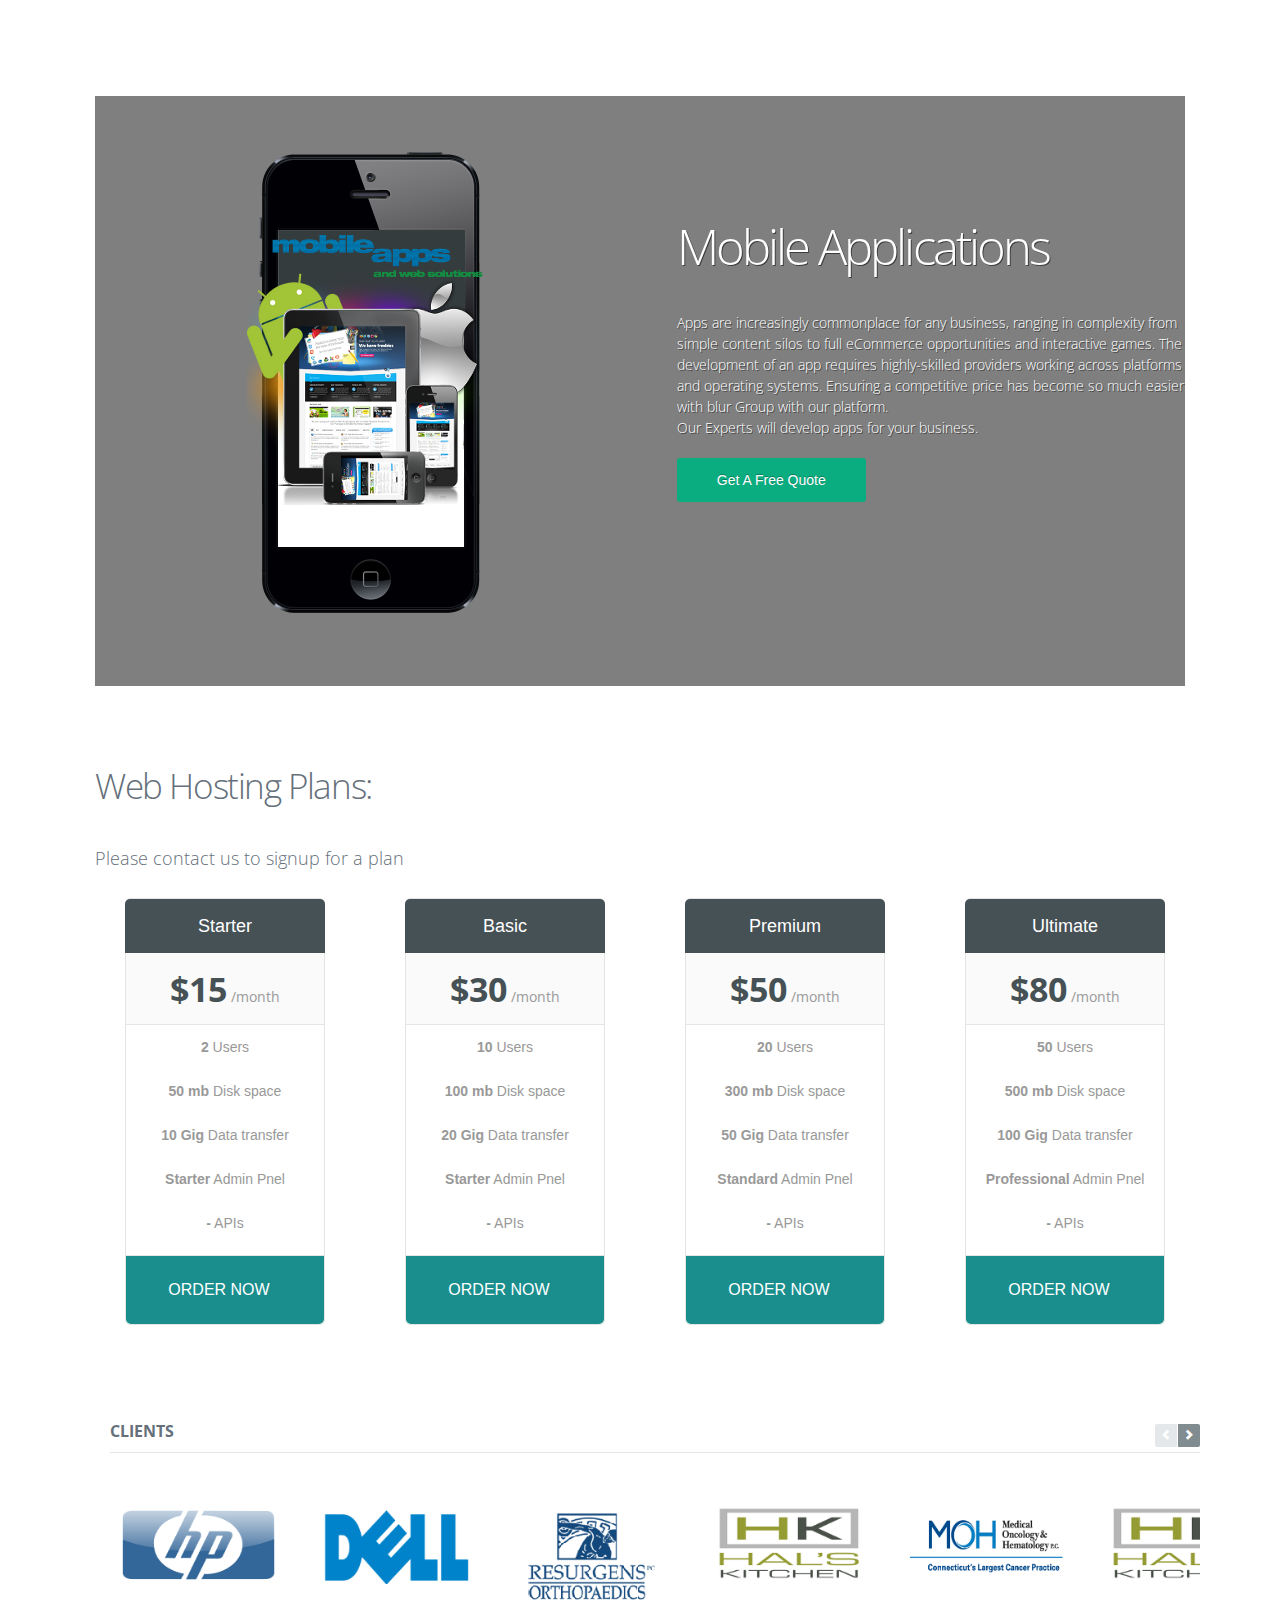
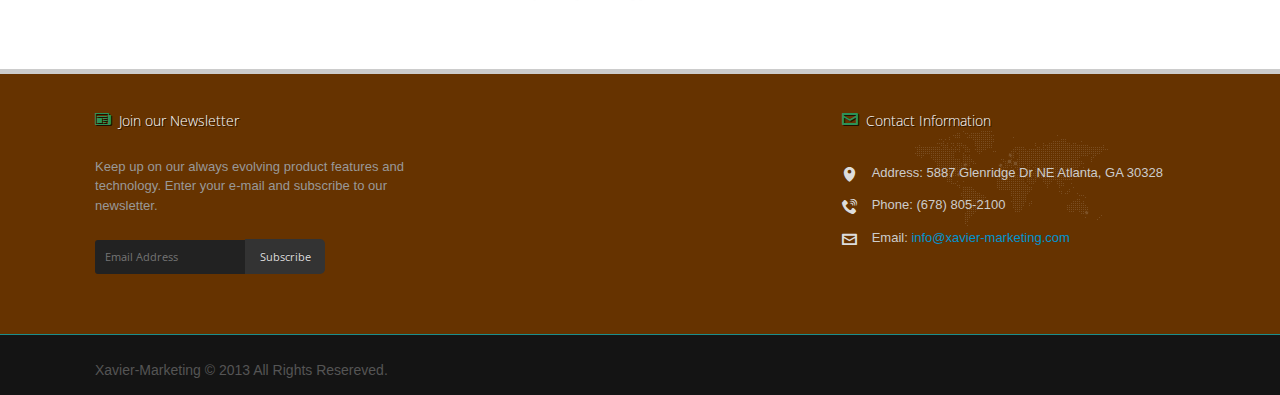
<file: services.html>
<!doctype html>
<html class="no-js">
   <head>
      <script src="http://code.jquery.com/jquery-1.10.1.min.js"></script>		
      </style>
      <!-- Basic Page Needs
         ================================================== -->
      <meta charset="utf-8">
      <title>Services</title>
      <meta name="description" content="">
      <meta name="author" content="">
      <meta http-equiv="X-UA-Compatible" content="IE=edge">
      <!-- Mobile Specific Metas
         ================================================== -->
      <meta name="viewport" content="width=device-width, initial-scale=1.0, maximum-scale=1.0, user-scalable=no">
      <!-- CSS & google font
         ================================================== -->
      <link rel="stylesheet" type="text/css" href="css/base.css" media="all">
      <link rel="stylesheet" type="text/css" href="css/style.css" media="all">
      <link rel="stylesheet" type="text/css" href="css/animations.css" media="all">
      <link href='http://fonts.googleapis.com/css?family=Open+Sans:400,800,700,300|Roboto+Slab:400,300' rel='stylesheet' type='text/css'>
      <!-- Favicons
         ================================================== -->
      <link rel="shortcut icon" href="images/favicon.ico">
      <!-- js
         ================================================== -->
      <script src="js/jquery-1.10.2.min.js"></script>
      <script src="js/modernizr.js"></script>
      <!-- js IE8 Hack
         ================================================== -->
      <!-- HTML5 shim and Respond.js IE8 support of HTML5 elements and media queries -->
      <!--[if lt IE 9]>
      <script src="js/html5shiv.js"></script>
      <script src="js/respond.js"></script>
      <![endif]-->
   </head>
   <body>
      <div id="wrap" class="">
      <!-- Header starts
         ================================================== -->
      <!--<div class="top-bar">
         <div class="container">  
         
         <div class="top-links col-xs-12 col-sm-6 col-md-6 col-lg-6"><a href="#">Form</a> | <a href="#">Terms</a> | <a href="#">Contact</a></div>
         
         <div class="top-co-inf col-xs-12 col-sm-6 col-md-6 col-lg-6"><h6><i class="icomoon-envelop-2"></i> info@yoursite.com</h6> <h6><i class="icomoon-phone-2"></i> +1 234 5678</h6></div>
         </div>
         </div>-->
      <header id="header">
         <div class="container">
            <div class="row">
               <div class="col-xs-12 col-sm-7 col-md-7 col-lg-7 Headerlogo">
                  <a href="index.html"> <img src="images/logo.png" class="logo" alt="Netstudio"/></a>            
               </div>
               <div class="col-xs-12 col-sm-5 col-md-5 col-lg-5 headerSocial hidden-xs">
                  <div class="socialfollow">
                     <a href="https://www.facebook.com/pages/Xavier-Marketing/1400522233547209" class="facebook"><i class="icomoon-facebook Three-Dee"></i></a> <!--<a href="#" class="dribble"><i class="icomoon-dribbble Three-Dee"></i></a>--> <a href="https://twitter.com/XavierMkting" class="twitter"><i class="icomoon-twitter Three-Dee"></i></a> <!--<a href="#" class="google"><i class="icomoon-google Three-Dee"></i></a> <a href="#" class="linkedin"><i class="icomoon-linkedin Three-Dee"></i></a>-->      
                  </div>
               </div>
            </div>
      </header>
      <!-- Header ends
         ================================================== -->
      <!-- Navigation starts
         ================================================== -->
      <nav id="nav-wrap" class="nav-wrap1 clearfix">
      <div class="container"><div class="row"><ul id="nav">
      <!-- Home -->  
      <li><a href="index.html">Home</a>
      <!--<ul>                
         <li><a href="index.html">Home</a> </li>
         <li><a href="home2.html">Home2</a> </li>
         <li><a href="home3.html">Home3</a> </li>
         <li><a href="home4.html">Home4</a> </li>
         <li><a href="home5.html">Home5</a> </li>
         <li><a href="home6.html">Home6</a> </li>					
         <li class="submenu"><a href="#_">Headers</a>
         	<ul>
         	  <li><a href="header2.html">Header 2</a></li>
         	  <li><a href="header3.html">Header 3</a></li>
         	  <li><a href="header4.html">Header 4</a></li>
         	  <li><a href="header5.html">Header 5</a></li>
         	</ul>	
         </li>
                    </ul>-->	                        
      </li>
      <!-- Home -->      
      <!-- Features -->     
      <li><a href="about.html">About</a>
      <!--<ul>
         <li class="submenu"><a href="#_">Shop</a>
         	<ul>
         	  <li><a href="shop.html">Shop - 3columns</a></li>
         	  <li><a href="shop2.html">Shop - 2columns</a></li>
         	  <li><a href="product-item.html">Shop - Single product</a></li>
         	</ul>
         </li>        
         <li><a href="elements.html">Elements</a></li>
         <li><a href="icons.html">Icons</a></li>
         <li><a href="pricing.html">Pricing Tables</a></li>
         <li><a href="columns.html">Columns</a></li>
         <li><a href="timeline.html">Timeline</a></li>
         </ul>-->                       
      </li>     
      <!-- Features -->   
      <!-- Pages --> 
      <li><a href="services.html">Services</a> 
      <!--<ul>
         <li><a href="services.html">Services</a></li>
         <li><a href="about.html">About us</a></li>
         <li><a href="about-me.html">About me</a></li>
         <li><a href="ourteam.html">Our team</a></li>
         <li><a href="sidebar-right.html">Right Side-Bar</a></li>
         <li><a href="sidebar-left.html">Left Side-Bar</a></li>
         <li><a href="faq.html">FAQ</a></li>
         <li><a href="contact.html">Contact</a></li>
         <li><a href="404.html">404 Not Found</a></li>
         </ul>-->                        
      </li>
      <!-- Pages -->      
      <!-- Blog --> 
      <li><a href="portfolio.html">Portfolio</a>
      <!--<ul>   
         <li><a href="blog.html">Blog</a></li>
         <li><a href="blog-leftsidebar.html">Blog - Left Sidebar</a></li>
         <li><a href="blog-bothsidebar.html">Blog - Both Sidebar</a></li>
         <li><a href="blog-single.html">Blog - Single Post</a></li>
         </ul>   -->                    
      </li>
      <!-- Blog -->     
      <!-- Works --> 
      <li><a href="medicalmarketing.html">Medical Marketing</a>
      <!--<ul>
         <li><a href="portfolio2col.html">Portfolio 2 columns</a></li>
         <li><a href="portfolio3col.html">Portfolio 3 columns</a></li>
         <li><a href="portfolio4col.html">Portfolio 4 columns</a></li>
         <li><a href="portfolio-pin.html">Portfolio Pinterest</a></li>
         <li><a href="portfolio-item.html">Portfolio Item (Single)</a></li>
         <li><a href="timeline2.html">Portfolio Timeline</a></li>
                 </ul>-->                       
      </li>
      <!-- Works  -->     
      <!-- Mega Menu  --> 
      <li><a  href="contact.html">Contact</a>
      <!--<ul class="mega">
         <div class="one_third">
         	<h4 class="subtitle">Contact Form</h4>
         	<form action="#" method="post" class="frmContact">
         	<input name="txtName" type="text" class="txbx" value="Name" />
         	<input name="txtEmail" type="text" class="txbx" value="Email" />
         	<input name="txtSubject" type="text" class="txbx" value="Subject" />
         	<textarea name="txtText" class="txbx era" ></textarea>
         	<button name="" type="button" class="sendbtn btnSend" >Send Message</button>	
         	</form>						
         	</div>
         <div class="one_third">
         	<h4 class="subtitle">Image and Text</h4>
         	<img src="images/hpic1.jpg" alt=""><br>
         	<h6><strong>Phasellus bibendum</strong></h6>
         	<p>In non porttitor tortor. Donec vel egestas Morlem adipiscing mauris ultricies.</p>
         	</div>
         <div class="one_third">
         	<h4 class="subtitle">Icon Links</h4>
         	<li><a href="#"><i class="icomoon-dashboard"></i> Proin porta molestie</a></li>
         	<li><a href="#"><i class="icomoon-marker-2"></i> Praesent adipiscing</a></li>
         	<li><a href="#"><i class="icomoon-cube4"></i> Faucibus euismod</a></li>
         	<li><a href="#"><i class="icomoon-screen"></i> Integer nec ligula</a></li>
         	<li><a href="#"><i class="icomoon-laptop"></i> Adipiscing timeline</a></li>
         	<li><a href="#"><i class="icomoon-earth"></i> Bliquam erat Post</a></li>
         	</div>
         </ul>--> 
      </li>
      <!-- Mega Menu -->	
      <!-- Search -->
      <div role="search" class="hidden-xs hidden-sm" >
      <div id="search-form">
      <form method="get" action="http://www.google.com/search" onSubmit="Gsitesearch(this)">
      <input name="q" type="hidden" />
      <input name="qfront" input type="text"  id="search-box" class="search-text-box">			   
      </form>
      </div>
      <!-- Search -->
      </div>
      </ul>
      </div></div>
      </nav>
      <!-- Navigation ends
         ================================================== -->
      <!-- H1 Header starts
         ================================================== -->   
      <section class="h1Header">
      <div class="col-xs-12 col-sm-12 col-md-12 col-lg-12 sectionTitle">
      <div class="container">    
      <h1>Services</h1>
      <ul class="breadcrumbs">
      <li><a href="index.html">Home</a> </li>
      <li class=""><a href="webdevelopment.html">Services</a></li>
      </ul>
      </div>
      </div>          
      </section>
      <!-- H1 Header ends
         ================================================== -->
      <!-- Welcome Start
         ================================================== --> 
      <!--STRATEGY 8-4 Start
         ================================================== -->
      <section class="mainContent ">
      <hr class="vertical-space1">
      <div class="container">
      <div class="row">  
      <div class="col-xs-12 col-sm-6 col-md-8 col-lg-8 ">
      <h4 class="subtitle">Web Development, Mobile Applications, and Hosting</h4>
      <p>
      Mike Xavier founded Xavier-Marketing in January of 2013. Mike chose this  name for the company because it signifies a personal guarantee: He stands behind the work that we produce. Everyone at Xavier-Marketing does. It's a business philosophy that permeates through the company to this day.
      Xavier offers clients the full suite of marketing and communication tools to grow their businesses. At Xavier-Marketing, integrated marketing is the strategic and coordinated implementation of digital and traditional advertising, PR, web sites, Mobile apps, web hosting, Paypal and 2Checkout integration, social media, and events to achieve a stated goal.
      </p>
      </div>
      <div class="col-xs-12 col-sm-6 col-md-4 col-lg-4 ">
      <h4 class="subtitle">Our Skills</h4>
      <hr class="vertical-space1">
      <div class="progress  progress-striped progress-blue"  data-progress="90">
      <div class="bar" >Internet Marketing - <small>90%</small></div>
      </div>
      <div class="progress  progress-striped progress-orange"  data-progress="80">
      <div class="bar" >Web Development - <small>80%</small></div>
      </div>
      <div class="progress  progress-striped progress-red" data-progress="60">
      <div class="bar" >Mobile App Development - <small>70%</small></div>
      </div>
      <div class="progress  progress-striped progress-green"  data-progress="40">
      <div class="bar" >Web Hosting - <small>60%</small></div>
      </div>
      </div>	  
      </div>     
      <hr class="vertical-space2">
      <div class="row ElementIconBox">
      <!-- Mac monitor start
         ================================================== -->
      <hr class="vertical-space2">
      <div class="main-banner-wrapper">
      <div class="main-banner">
      <div class="container">
      <img src="images/mac1.png">
      <!--<div class="wrapper">
         <iframe src="./message1.htm" webkitallowfullscreen="" mozallowfullscreen="" allowfullscreen="" frameborder="0" height="396" width="645"></iframe>
         </div>	-->
      </div>
      </div>
      </div>
      </div>
      <!-- DARK BLOX end
         ================================================== -->
      <!-- welcome End
         ================================================== -->
      <!-- Iconbox start
         ==================================================== -->
      <hr class="vertical-space4">
      <div class="title">
      <h4>Payment Gateways</h4>
      </div>
      <hr class="vertical-space1">
      <div class="container">
      <div class="row">
      <div class="one_third">
      <article class="icon-box4"> <i class="icomoon-paypal"></i><br>
      <h5><strong>Paypal</strong></h5>
      <p>We can integrate Paypal payment gateway into any of your ecommerce project</p>
      </article>
      </div>
      <div class="one_third">
      <article class="icon-box4"> <i class="icomoon-globe-3"></i><br>
      <h5><strong>2Checkout</strong></h5>
      <p>We can integrate 2Checkout payment gateway into any of your ecommerce project</p>
      </article>
      </div>
      <div class="one_third column-last">
      <article class="icon-box4"> <i class="icomoon-checkmark-3"></i><br>
      <h5><strong>Authorize.net</strong></h5>
      <p>We can integrate Authorize.net payment gateway into any of your ecommerce project</p>
      </article>
      </div>
      <!-- /end-Iconboxes -->
      </div>
      </div>	
      <hr class="vertical-space4">		
      <!-- Iconbox end
         ==================================================== -->  
      <!-- Video Background start
         ==================================================== -->
      <hr class="vertical-space1">
      <section class="video-sec">
      <video class="video-item" autoplay="" loop="true">
      <!--<source src="sky.mp4" type="video/mp4"> -->   
      <source src="http://webnus2.net/florida/images/video/sky.webm" type="video/webm">     
      Your browser does not support the video tag. I suggest you upgrade your browser.	  </video>
      <div class="pattern-bg"></div>
      <article class="dark-content">
      <div class="container">
      <div class="one_half aligncenter">
      <img src="images/iphone-netstudio.png" alt="">	</div>
      <div class="one_half column-last alignleft">
      <hr class="vertical-space4">
      <h1 class="extr">Mobile Applications</h1>
      <br>
      <h6>Apps are increasingly commonplace for any business, ranging in complexity from simple content silos to full eCommerce opportunities and interactive games. The development of an app requires highly-skilled providers  working across platforms and operating systems. Ensuring a competitive price has become so much easier with blur Group with our platform.<br/>Our Experts will develop apps for your business.
      </h6>
      <br>
      <a class="button jade" href="contact.html">Get a free quote</a></div>
      </div>
      </article>
      </section>
      <!-- Video Background end
         ==================================================== --> 
      <!-- Price Start
         ================================================== -->
      <hr class="vertical-space4">
      <section class="full-width BG">
      <h2>Web Hosting Plans:</h2><br/>
      <h4>Please contact us to signup for a plan</h4>
      <div class="container">
      <div class="row">
      <div class="col-xs-12 col-sm-6 col-md-3 col-lg-3">
      <div class="pricing-table2">
      <div class="price-header ">
      <h5 class="plan-title">Starter</h5>
      <h6 class="plan-price"> <span>$15</span> <small>/month</small> </h6>
      </div>
      <ul class="features">
      <li><strong>2</strong> Users</li>
      <li><strong>50 mb</strong> Disk space</li>
      <li><strong>10 Gig</strong> Data transfer</li>
      <li><strong>Starter</strong> Admin Pnel</li>
      <li><strong>-</strong> APIs</li>
      </ul>
      <div class="price-footer"> <a href="contact.html" class="magicmore">Order Now</a> </div>
      </div>
      </div>
      <div class="col-xs-12 col-sm-6 col-md-3 col-lg-3">
      <div class="pricing-table2">
      <div class="price-header">
      <h5 class="plan-title">Basic</h5>
      <h6 class="plan-price"> <span>$30</span> <small>/month</small> </h6>
      </div>
      <ul class="features">
      <li><strong>10</strong> Users</li>
      <li><strong>100 mb</strong> Disk space</li>
      <li><strong>20 Gig</strong> Data transfer</li>
      <li><strong>Starter</strong> Admin Pnel</li>
      <li><strong>-</strong> APIs</li>
      </ul>
      <div class="price-footer"> <a href="contact.html" class="magicmore">Order Now</a> </div>
      </div>
      </div>
      <div class="col-xs-12 col-sm-6 col-md-3 col-lg-3">
      <div class="pricing-table2">
      <div class="price-header">
      <h5 class="plan-title">Premium</h5>
      <h6 class="plan-price"> <span>$50</span> <small>/month</small> </h6>
      </div>
      <ul class="features">
      <li><strong>20</strong> Users</li>
      <li><strong>300 mb</strong> Disk space</li>
      <li><strong>50 Gig</strong> Data transfer</li>
      <li><strong>Standard</strong> Admin Pnel</li>
      <li><strong>-</strong> APIs</li>
      </ul>
      <div class="price-footer"> <a href="contact.html" class="magicmore">Order Now</a> </div>
      </div>
      </div>
      <div class="col-xs-12 col-sm-6 col-md-3 col-lg-3">
      <div class="pricing-table2">
      <div class="price-header">
      <h5 class="plan-title">Ultimate</h5>
      <h6 class="plan-price"> <span>$80</span> <small>/month</small> </h6>
      </div>
      <ul class="features">
      <li><strong>50</strong> Users</li>
      <li><strong>500 mb</strong> Disk space</li>
      <li><strong>100 Gig</strong> Data transfer</li>
      <li><strong>Professional</strong> Admin Pnel</li>
      <li><strong>-</strong> APIs</li>
      </ul>
      <div class="price-footer"> <a href="contact.html" class="magicmore">Order Now</a> </div>
      </div>
      </div> 
      </div>
      </div>
      </section>
      <hr class="vertical-space2">
      <!-- Price End
         ================================================== -->  
      <!-- welcome End
         ================================================== -->
      <!-- Client  starts
         ==================== -->
      <section class=" clients">
      <div class="container">  
      <h4 class="subtitle">Clients</h4>
      <hr class="vertical-space1">
      <ul id="our-clients" class="our-clients">
      <li><img src="images/clients/logo-01.png" alt=""></li>
      <li><img src="images/clients/logo-02.png" alt=""></li>
      <li><img src="images/clients/logo-03.png" alt=""></li>
      <li><img src="images/clients/logo-04.png" alt=""></li>
      <li><img src="images/clients/logo-05.png" alt=""></li>
      <li><img src="images/clients/logo-04.png" alt=""></li>
      <li><img src="images/clients/logo-05.png" alt=""></li>
      </ul>
      <hr class="vertical-space2">
      </div>  
      </div>
      </section>
      <!-- Client ends
         ==================== -->
      <!-- Footer starts
         ================================================== -->   
      <footer class="clearfix" id="footer">
      <div class="container">              
      <div class="row">
      <!-- Newsletter  starts
         ==================== -->     
      <div class="col-xs-12 col-sm-12 col-md-4 col-lg-4 footerNewsletter">
      <article>
      <h3><i class="icomoon-newspaper"></i>Join our Newsletter</h3>
      <p>Keep up on our always evolving product features and technology. Enter your e-mail and subscribe to our newsletter.</p>
      <form method="POST" action="php/NLprocess.php" id="frmNewsLetterForm" class="form-inline" novalidate="novalidate">
      <div class="input-group">
      <input name="email" type="text" class="form-control" placeholder="Email Address">
      <span class="input-group-btn">
      <button id="btnSendSubscribe" class="btn btn-default" type="submit">Subscribe</button>
      </span>    </div>
      </form>
      <hr class="vertical-space2">
      </article>
      </div>
      <!-- Newsletter ends
         ==================== -->
      <!-- Tweets  starts
         ==================== -->     
      <div class="col-xs-12 col-sm-12 col-md-4 col-lg-4 footerTweets">
      <!--<article>
         <h3><i class="icomoon-podcast-2"></i>Recent Tweets</h3>
         <ul>
         
         
         
         <li>ough weakness of will, whichLorem ipsum dolo <a href="http://t.co/04NjUdIc6B">http://t.co/04NjUdIc6B</a> <a href="#" class="footerTweetDate">16 May</a></li>
         
         </ul>
         </article>-->
      </div>
      <!-- Tweets ends
         ==================== -->
      <!-- Contact info  starts
         ==================== -->
      <div class="col-xs-12 col-sm-12 col-md-4 col-lg-4 footerContactInfo">
      <article>
      <h3><i class="icomoon-envelop"></i>Contact Information</h3>
      <ul class="list-group">
      <li class="list-group-item address"><span class="contactItemIcon"><i class="icomoon-location-5"></i></span>Address: 5887 Glenridge Dr NE Atlanta, GA 30328</li>
      <li class="list-group-item phone"><span class="contactItemIcon"><i class="icomoon-phone-4"></i></span>Phone: (678) 805-2100</li>
      <li class="list-group-item email"><span class="contactItemIcon"><i class="icomoon-envelop"></i></span>Email: <a href="mailto:info@xavier-marketing.com" target="_top">info@xavier-marketing.com</a></li>
      </ul>
      </article> 
      </div>             
      </div>
      <!-- Contact info ends
         ==================== -->
      </div>
      <div class="footerBottom">
      <div class="container">
      <!-- Copyright  starts
         ==================== -->
      <div class="col-md-6 col-lg-6 col-sm-12 col-xs-12 copyright">
      <span class="copyText">Xavier-Marketing © 2013 All Rights Resereved.</span>
      </div>
      <!-- Copyright ends
         ==================== -->
      <!-- Footer menu  starts
         ==================== -->
      <!--<div class="col-md-6 col-lg-6 col-sm-12 col-xs-12  footerMenu hidden-sm hidden-xs">
         <ul class="">
          <li class=""><a href="index.html">Home</a></li>
          <li><a href="about.html">About us</a></li>
          <li><a href="blog.html">Blog</a></li>
          <li><a href="contact.html">Contact us</a></li>
          </ul>
           </div>
          
          <form role="form " class="col-md-6 col-lg-6 col-sm-12 col-xs-12 visible-sm visible-xs "> 
          <div class="form-inline row BottomSearch">
          <div class="form-group ">
          <input type="Name" class="form-control" placeholder="Search">
          </div>
          </div>
          </form>
         <!-- Footer menu ends
         ==================== -->
      </div>
      </div>
      </footer>
      <!-- Footer ends
         ================================================== -->  
      <!-- Back to top  starts
         ==================== --> 
      <span id="scroll-top"><a class="scrollup"><i class="icomoon-arrow-up"></i></a></span>
      <!-- Back to top  ends
         ==================== -->  
      <!-- js
         ================================================== -->
      </script>
      <script type="text/javascript">
         var domainroot="www.xavier-marketing.com"
         
         function Gsitesearch(curobj){
         curobj.q.value="site:"+domainroot+" "+curobj.qfront.value
         }
      </script>
      <script src="js/netstudio-custom.js"></script>
      <script src="js/jquery.jcarousel.min.js"></script>
      <script src="js/doubletaptogo.js"></script>
      <script src="js/bootstrap.min.js"></script>
      <script src="js/jquery.easy-pie-chart.js"></script> 
      <script src="js/jquery.prettyPhoto.js"></script>
      <script src="js/prefixfree.min.js"></script>
      </div>
      <script>
         $(window).scroll(function() {
         	$('.main-banner img').each(function(){
         	var imagePos = $(this).offset().top;
         
         	var topOfWindow = $(window).scrollTop();
         		if (imagePos < topOfWindow+400) {
         			$(this).addClass("slideExpandUp");
         		}
         	});
         });
      </script>
   </body>
</html>
</file>
<file: css/style.css>
/*----------------------------------
	
	Theme Name: NetStudio
	Theme URI: http://webnus2.net/netstudio
	Description: NetStudio is a Modern multi-purpose HTML5-CSS3 template with many different options, and is fully responsive. It covers any type of usage: Personal, Small Biz and Corporate. 
	Author: WEBNUS
	Author URI: http://themeforest.net/user/WEBNUS
	Version: 2.0.0
	
	------------------------------------------------------------------------*/
	@import url('./scaffolding.css'); /* Import Bootstrap (Responsive Grid System) Stylesheet */
	@import url('./base.css'); /* Import Basic Styles, Typography, Forms etc stylesheet */
	@import url('./blox.css'); /* Imports blox Stylesheet */
	@import url('./flexslider.css'); /* Imports flexslider Stylesheet */
	@import url('./prettyPhoto.css'); /* Imports prettyphoto Stylesheet */
	@import url('./slide1.css'); /* Import LayerSlider Stylesheet */
	@import url('./icomoon.css'); /* Imports icomoon Stylesheet */
	@import url('./main-menu.css'); /* Import Menu Stylesheet */
	@import url('./elements.css'); /* Import Elements stylesheet */
	@import url('./pages.css'); /* Import Pages stylesheet */
	@import url('./icon-box.css'); /* Import Icon Boxes stylesheet */
	@import url('./shop.css'); /* Import Shop stylesheet */
	@import url('./blog.css'); /* Import Blog stylesheet */	
	@import url('./portfolio.css'); /* Import Portfolio Stylesheet */
	@import url('../layerslider/css/layerslider.css'); /* Import LayerSlider Stylesheet */

	
	/*-----------------------------------------------------------------------------------*/
	/* #Site Styles
	================================================== */
	
	/* WRAPPER */ 

	#wrap {  margin:0 auto; position:relative; padding:0; background:#fff; }
	#boxed-wrap { margin:0 auto; background:#fff; -webkit-box-shadow: 0 0 9px rgba(0,0,0,0.4);  -moz-box-shadow: 0 0 7px rgba(0,0,0,0.4); box-shadow: 0 0 7px rgba(0,0,0,0.4);border:1px solid #d6dbdc\9; border-bottom:none; }
	#boxed-wrap .navbar-nav li:first-child {border-left: none;}
	#hero { width:100%; padding:0; clear:both;  border-bottom:7px solid #ddd; }

	/*--------------------------------------------------------*/
	/* HEADER */
	/* -------------------------------------------------------*/

	#header2 {
		text-align: center;
	}
	header {background-color: #353c3e;min-height: 80px; padding-bottom:12px;}
	.logo {margin:20px 0px 10px 0px;}
	.logo img { max-width:100%; }

	#site-title { text-transform:capitalize; font-weight:900; line-height:1;}
	#site-title small { font-size:16px; line-height:1.2; display:block; font-weight:normal;  letter-spacing: -0.02em; }

	/* top bar */
	.top-bar { background:#353c3e;  min-height:40px;  border-bottom:3px solid #434b52; padding:10px 0; }  
	.top-links { float:left; color:#5b6670; font-size:13px; padding:6px 0 0 0;  font-weight:bold; }
	.top-links.rgtflot { float:right; padding-right:10px;}
	.top-links img, .container .top-links p { float:left; margin:4px 3px 0 0;}
	.container .top-links p { color:#d9d9d9; font-weight:bold; font-size:12px; line-height:1; margin:5px 9px 0 0; }
	.top-links a, .top-links span { color: #9aa6af; font-size:11px; display:inline; margin:0 7px; text-transform:uppercase; font-weight:bold; font-family: 'Open Sans', Arial;}
	.top-links a:first-child { margin-left:0;}
	.top-links a:hover { color:#ff932a}
	.top-co-inf { margin-top:8px;  color:#6d6e71;}
	.top-bar h6 { margin:0 16px 0 0; font-size:14px; margin:0 20px; font-weight:400; color:#bbc2c7; display:inline-block;}
	.top-bar h6 i { font-size:16px; background:#232829; color:#a3acb2; display:inline; padding:5px; border-radius:34px; vertical-align:middle;}
	.top-co-inf h6 { float:right; margin:0 0 0 30px;}
	.top-co-inf h6:first-child {margin-right: -15px;}


	.socialfollow {margin: 0 auto; padding-top: 40px; text-align: center;}
	.socialfollow a:first-of-type { margin-left:0;}
	.footer-in .socialfollow a:hover { text-decoration:none; }
	.headerSocial .socialfollow a.facebook:hover{ background:#3b5996;}
	.headerSocial .socialfollow a.twitter:hover{ background:#00acee;}
	.headerSocial .socialfollow a.vimeo:hover{ background:#0dadd6;}
	.headerSocial .socialfollow a.dribble:hover{ background:#d53e68;}
	.headerSocial .socialfollow a.youtube:hover{ background:#cb322c;}
	.headerSocial .socialfollow a.pinterest:hover{ background:#cb2027;}
	.headerSocial .socialfollow a.google:hover{ background:#c3391c;}
	.headerSocial .socialfollow a.linkedin:hover{ background:#0073b2;}
	.headerSocial .socialfollow .socialfollow a.rss:hover{ background:#f29a1d;}
	.socialfollow img { opacity:0.79;}

	.headerSocial .socialfollow i {color: #fff;font-size: 20px; opacity: 0.95;padding: 0px;}
	.headerSocial .socialfollow a:last-of-type {margin-right: 0px;}
	.headerSocial .socialfollow a { background-color: #62696B; border-radius: 0px; -webkit-border-radius: 0px;-moz-border-radius: 0px;display: inline-block; margin: 7px 5px 0;    padding: 10px; text-decoration: none;transition: all 0.31s ease 0s;height: 40px; overflow: hidden;}
	.headerSocial .socialfollow { padding: 0px !important;text-align: right;padding-top: 20px !important; margin: 0px auto !important;}


	/* -------------------------------------------------------*/
	/* Header Search */
	/* -------------------------------------------------------*/

	.top-search {
	padding: 10px 0 5px}
	#search-form.top-search .search-text-box{
	box-shadow: none;
	-webkit-box-shadow: none;
	-moz-box-shadow: none;
	}
	#search-form {
		float: right;
		margin: 11px auto 3px auto;
	}
	#search-form .search-text-box, #search-form2 .search-text-box2 { background-color: #fdfdfd;  background-image: url(../images/search-icon.png); background-position: 12px 50%; background-repeat: no-repeat; border: 0 none; border-radius: 18px; color: transparent; cursor: text; font-size: 13px; color:#444; height:35px; line-height: 18px; padding: 7px 5px 8px 30px; transition: all 0.3s ease-in-out 0s; border: 1px solid #d2d2d2;color: #333;box-shadow: 1px 1px 3px rgba(255,255,255,0.5), 1px 1px 3px rgba(0,0,0,0.1) inset;
	-webkit-box-shadow: 1px 1px 3px rgba(255,255,255,0.5), 1px 1px 3px rgba(0,0,0,0.1) inset;-moz-box-shadow: 1px 1px 3px rgba(255,255,255,0.5), 1px 1px 3px rgba(0,0,0,0.1) inset;
	width: 190px;
	}
	#search-form .search-text-box:focus { border-color:#b7b7b7;}
	#search-form form,#search-form input[type="text"],#search-form input[type="password"],#search-form input[type="email"],	#search-form textarea,	#search-form select {
		margin-bottom: 0; height: auto;
	} 


	/* -------------------------------------------------------*/
	/* MAIN CONTENT */
	/* -------------------------------------------------------*/

	.mainContent {background-color: #FFFFFF;min-height: 300px;padding: 10px 0px; 
  }
	.btn-primary { background-color: #2376de; border:none;   font-weight: bold; color: #fff ;}
	.panel-group .btn-primary {
		color: #FFFFFF;
	}

	.btn-primary:hover, .btn-primary:focus, .btn-primary:active, .btn-primary.active, .open .dropdown-toggle.btn-primary {
	background-color: #1A8E8C;   border:none; color: #FFFFFF;}

	.sectionTitle h2,.sectionTitle p{text-align: center;}
	.sectionTitle p {color: #999999;font-family: 'Yanone Kaffeesatz',sans-serif; font-size: 25px; font-weight: normal; margin: 0 auto;width: 60%;line-height: 1.2;}
	.sectionTitle.darkBG p { color: #fff;}
	.sectionTitle h2, .fw-aside-left h2 {  font-size: 59px;font-weight: 700;}
	.fw-aside-left h2{text-align: right;}
	.sectionTitleHeaderDivider {width: 150px; border-bottom: 3px solid #5dba7a; display: block; height: 15px; margin: -25px auto 30px;}
	.fw-aside-left .sectionTitleHeaderDivider {float: right;}
	.slider .btn-primary { color: #FFFFFF;}
	.clients .sectionTitle h2 {color: #FF5C30;text-shadow:none;}
  .team { background: none repeat scroll 0 0 #EFEFEF;}
	.team h2 {color: #58A77D;}
	.team .socialfollow a {background-color: #EFEFEF;}
	.aboutCarousel {margin-bottom: 30px;}
	.aboutWelcome p {color: #999; font-size: 15px;}
	.skills .sectionTitleHeaderDivider {border-color: #555;}

	.full-width.orange { background-color: #2a2c2d;}
	.full-width.orange h2 {color: #fff;  text-shadow: 0 1px 1px #333333;}


	/* -------------------------------------------------------*/
	/* SLIDER */
	/* -------------------------------------------------------*/


	.slider {background-color: #FFFFFF;}
	.sliderAdjustLeft {display: inline-block;left: 50%;position: absolute;top: 50%;z-index: 5;}
	.sliderAdjustRight {display: inline-block;right: 50%;position: absolute;top: 50%;z-index: 5;}


	/* OUR PROCESS SECTION */

	.our-pros-sec { width:100%; position:relative; min-height:460px; background:#fff url(../images/our-process-imbg1.png) no-repeat center; text-align:center; margin: 50px 0;}
	.our-pros-sec h1 { border-bottom: 4px solid rgba(0, 0, 0, 0.08); display:inline-block; padding-bottom:20px; margin-bottom:20px; font-size: 49px; line-height: 51px; margin-bottom: 20px; letter-spacing: -0.06em; }
	.our-pros { position:relative; height:320px; padding-top:50px; width:960px; margin:0 auto;}
	.our-pros-item { position:relative; margin:0 20px; float:left; width:178px; height:295px;}
	.our-pros-item h4 { font-weight:400; margin-top:20px; text-align:center; position:relative; }
	.our-pros-item h4:before { content: ""; position: absolute; border-bottom:3px solid #e5e5e5; width:70px; height:1px; left:50%; bottom:-10px; margin-left:-35px; box-shadow: 0 3px 7px 0 rgba(0,0,0,0.03);}
	.our-pros-item.item3pros .our-pros-img { margin-top:25px;}
	.our-pros-img { position:relative; overflow:hidden; width:178px; height:178px; box-shadow: 0 0 9px 1px rgba(0,0,0,0.06); border-radius:50%; }
	.our-pros-item.big-pros { width:267px; margin-left:30px; margin-right:0;}
	.our-pros-item.big-pros .our-pros-img { width:267px; height:267px; }
	.our-pros-img img { max-width:100%; height:auto; }
	.our-pros-img:before {
			content: "";
			position: absolute;
			top: 0;
			bottom: 0;
			left: 0;
			right: 0;
			border-radius:50%;
			-webkit-box-shadow: inset 0 0 0 9px rgba(255,255,255,0.5);
			-moz-box-shadow: inset 0 0 0 9px rgba(255,255,255,0.5);
			box-shadow: inset 0 0 0 9px rgba(255,255,255,0.5);
			-webkit-transition: all 0.18s ease;
			-moz-transition: all 0.18s ease;
			-o-transition: all 0.18s ease;
			transition: all 0.18s ease;
	} 

	.our-pros-img:hover:before {
			-webkit-box-shadow: inset 0 0 40px 14px rgba(255,255,255,0.5);
			-moz-box-shadow: inset 0 0 40px 14px rgba(255,255,255,0.5);
			box-shadow: inset 0 0 40px 14px rgba(255,255,255,0.5);
	} 

	@media only screen and (min-width: 1200px) {
	.our-pros { width:1100px;}
	.our-pros-item { margin:0 30px;}
	.our-pros-item.big-pros { margin-left:80px;}
	}

	@media only screen and (max-width: 959px) {
	.our-pros { width:760px;}
	.our-pros-item { margin:0 -20px 0 0;}
	.our-pros-item.big-pros { margin-left:-10px; width:210px;}
	}

	@media only screen and (max-width: 767px) {
	.our-pros-sec { background:#fff url(../images/our-process-imbg2.png) no-repeat center top; min-height:1380px;}
	.our-pros-sec h1 { margin-top:-12px;}
	.our-pros { width:300px; height:auto;  padding-top:90px;}
	.our-pros-item { margin-left:30px; margin-right:0; height:273px;}
	.our-pros-item.item3pros .our-pros-img { margin-top:0;}
	.our-pros-item.big-pros { margin-left:30px; width:178px; height:273px;}
	.our-pros-item.big-pros .our-pros-img{ margin:0; width:178px; height:178px;}
	.our-pros-item h4 { display:inline-block; background:#fff; padding:5px 1px;}

	}

	/* -------------------------------------------------------*/
	/* FOOTER */
	/* -------------------------------------------------------*/


	footer h3 {padding-bottom: 5px; margin-top:10px;  /*border-bottom: 1px solid #5f6c7f;*/ /*box-shadow: 0 1px 0 #383e47;*/ color: #fff; font-family: "Open Sans", Arial; font-size: 14px; font-weight: 300; letter-spacing: 0; text-shadow:1px 1px 0 rgba(0,0,0,0.7);}
	footer {background-color:#663300; border-top: 5px solid #ccc; color:#ccc; margin: 0px; padding-top:20px; }


	.footerDivider { border-bottom: 1px solid #383E47;border-top: 1px solid #5F6C7F; margin: 30px 0 25px;}

	#footer article h3 i{
	color: #2B9257;
	margin-right: 8px;
	font-size: 16px;
	}

	footer .footerBottom {background: #141414; color: #fff; padding: 10px 0; border-top: 1px solid #1A8E8C;}
	footer .footerBottom .footerLogo {padding-bottom: 8px;padding-right: 10px;}
	.footerMenu ,.copyright {margin: 15px 0 5px;}
	.footerMenu {padding-right: 0px;}
	.copyright {padding-left: 0px; color: #555;}
	.copyright a {color: #999;}
	.footerMenu ul {list-style: none outside none; padding: 0px;margin: 0px;float: right;font-size: 12px;}
	.footerMenu ul li{float: left; padding: 0px 0px 0px 15px;}
	.footerMenu ul li a {color:#a9a9a9; font-size: 11px; font-family: 'Open Sans',serif;}
	.footerMenu ul li:after {content: '|'; padding-left: 15px; color: #333;}
	.footerMenu ul li:last-child:after {content: none; }
	.footerMenu ul li a:hover {color:#1A8E8C; }

	footer .footerNewsletter p {font-size: 13px; margin-bottom:24px; color: #999} 
	footer .footerNewsletter .form-control {
	font-family: "Open Sans", Arial;
	font-size: 11px;
	padding: 10px;
	background-color: #222222;
	color: #ffffff;
	border-radius: 3px;
	position: relative;
	width: 150px;
	border-color: #111111;
	border-width: 0;
	top: 0px;
	left: 0px;
	margin-bottom: 0;
	border-bottom-right-radius: 0;
	border-top-right-radius: 0;
	}
	footer .footerNewsletter .btn {
	margin: 0px 0px 0px 0px;
	padding: 10px;
	color: #DDDDDD;
	font-family: "Open Sans", Arial;
	font-size: 11px;
	text-decoration: none;
	font-weight: normal;
	letter-spacing: 0px;
	z-index: 1003;
	background-color: #333333;
	cursor: pointer;
	text-align: center;
	width: 80px;
	border-width: 0px;
	border-bottom-left-radius: 0;
	border-top-left-radius: 0;
	line-height: 1.4;
	}
	
	footer .footerNewsletter .btn:hover{
	color: #FFFFFF;
	background-color: #DE8C00;
	}
	footer .footerNewsletter {float: left;}
	footer .footerNewsletter .input-group {width: 204px;}
	footer .input-group-btn {
	display: table-cell;
	}
	footer .input-group {
	position: relative;
	display: table;
	border-collapse: separate;
	}

	footer .footerTweets ul {padding:0px;list-style: none;margin: 0px; padding: 0px; font-size: 12px;}
	footer .footerTweets ul li {color: #777; font-size: 13px;margin: 5px 0; padding: 9px 10px 0 24px; position:relative;}
	footer .footerTweets ul li:before { position:absolute; left:2px; top:12px; font-family: 'icomoon'; font-size:16px; color:#00acee; content: "\e49c"; speak: none; font-style: normal; font-weight: normal; text-transform: none; line-height: 1;	-webkit-font-smoothing: antialiased; }
	footer .footerTweets ul li a { color:#FFFFFF;}
	footer .footerTweets ul li a:hover {cursor:pointer; text-decoration: underline;}
	footer .footerTweets .footerTweetDate {display: block;clear: both; font-size: 12px; color: #eee;}


	footer  .footerContactInfo { background: url("../images/world-map.png") no-repeat scroll center center rgba(0, 0, 0, 0);}

	footer  .footerContactInfo .list-group-item:first-child {border-top-left-radius: 0px;border-top-right-radius: 0px;
	-webkit-border-top-left-radius: 0px;-webkit-border-top-right-radius: 0px;
	-moz-border-top-left-radius: 0px;-moz-border-top-right-radius: 0px;}
	footer  .footerContactInfo .list-group-item { border: none;display: block; margin-bottom: 0px; padding: 7px 0px;position: relative;font-size: 13px; }
	footer .footerContactInfo .contactItemIcon { float: left; border-radius: 50%;-webkit-border-radius: 50%;-moz-border-radius: 50%;display: block;height: 30px;margin-right: 0px;width: 30px; margin-top: -4px;}
	footer .footerContactInfo .contactItemIcon i {color: #ddd;display: block;font-size: 15px;height: 30px;padding: 7px 0px;width: 30px;}


	footer .footerContactInfo .socialfollow i {color: #fff;font-size: 18px; opacity: 0.95;padding: 0px;}
	footer .footerContactInfo .socialfollow a {  border-radius: 0; -webkit-border-radius: 0;-moz-border-radius: 0;display: inline-block; height: 40px;
	margin: 7px 5px 0; padding: 10px; text-decoration: none; transition: all 0.31s ease 0s;}
	footer .footerContactInfo .socialfollow a:first-of-type { margin-left: 0 !important;}

	footer .footerContactInfo .list-group li.list-group-item:hover {  cursor: inherit;}
	footer .footerTestimonials {position: relative;}
	footer .tagcloud a:link, .tagcloud a:visited { line-height:16px; padding:4px 10px; font-size:12px; margin:0 4px 4px 0; float:left; min-width:18px; border-radius:2px; -webkit-border-radius:2px;-moz-border-radius:2px;width:auto;  color:#fff; display:block; text-decoration:none; }
	footer .tagcloud a:hover { color:#fff; background-color:#495D7E; }
	footer .footerTestimonials .testimonialsImg img {width: 80px;}
	footer .footerTestimonials .testimonialsImg { float: left; margin: 0 10px 10px 0;}
	footer .footerTestimonials .testimonialsText {clear: both;  padding:10px; border-radius: 0px; background: #151515;}
	footer .footerTestimonials .testimonialsText p {  background-image: none;color: #CCCCCC;font-size: 13px;font-style: italic;
	margin: 0; padding: 0;}
	footer .testimonialsInfo > h4 { font-size: 21px;font-weight: normal;letter-spacing: -1px;
	margin: 0;}
	footer .testimonialsInfo p {color: #FFFFFF;font-size: 13px;letter-spacing: 1px;}
	footer .testimonialsInfo {padding-top: 20px;}
	footer .footerTestimonials #myTab  a {background:#1b1b1b;padding: 0px !important; border-radius: 0px !important; border: none;}
	footer .footerTestimonials #myTab  a:hover {border: none;}
	footer .footerTestimonials #myTab  a i {color: #fff;}
	footer .footerTestimonials #myTab  a:hover i {color: #ddd;}
	footer .footerTestimonials #myTab  li.active a i {color: #00ACEE;}
	footer .footerTestimonials .tab-content .tab-pane {border: none;}
	footer .footerTestimonials #myTab { border: medium none; display: inline-block; float: right; margin-top: -40px;}

	footer .worldMap > img { max-width: 100%;}


	/* Scroll to top */
	#scroll-top a.scrollup { width:32px; height:32px; padding:7px 8px 9px !important; border-radius:4px; background:#818c90; position:fixed; bottom:20px; right:20px; display:none; opacity: 0.89; filter: alpha(opacity=89); z-index:499841; border-radius: 100%  }
	#scroll-top a.scrollup i { font-size:16px; color:#fff;}
	#scroll-top a.scrollup:hover { background-color:#E04B23; cursor:pointer;}


	.Error404Section .tagcloud a:link, .Error404Section .tagcloud a:visited { line-height:18px; padding:8px 16px; font-size:14px; margin:0 8px 8px 0; float:left; min-width:40px; width:auto;  display:block; text-decoration:none; color: #777; background: #eee;}
	.Error404Section .tagcloud a:hover { color:#fff;background: #FF5C30; border-radius: 3px; }


	
	/* ------------------*/
	/* 404 Section */
	/* ------------------*/

	.Error404Section h1 {
	color: #2376de;
	font-size: 145px;
	font-weight: 800;
	margin-bottom: 40px;
	line-height: 1;
	letter-spacing: 1px;
	}



	/* ------------------*/
	/* W-col8col4 Section*/
	/* ------------------*/


	.W-col8col4 p {color: #777;}
	.W-col8col4 img {max-width: 100%;}
	.W-col4-img {text-align: center;}
	.W-col8col4 .btn i {float:left;font-size: 25px; margin:0px;margin-right: 5px;}
	.W-col8col4 .btn span {border-left: 1px solid #CCCCCC;display: block;float: right;font-family: open sans;font-weight: normal;height: 26px;padding-left: 8px; padding-top: 3px;}
	.W-col8col4 .btn { box-shadow: 1px 2px 2px #CCCCCC;background: #eee; color: #333;border:1px solid #ddd;}
	.W-col8col4 .btn:hover {box-shadow: none;background: #eee;border:1px solid #ddd;color: #333;}
	.W-col8col4 .btn:hover i {color: #333;}
	.W-col8col4 ul { list-style: none outside none;}

	/* ------------------*/
	/* FULL WIDTH DARK BG Section */
	/* ------------------*/


	.full-width.darkBG {background: #993300; }
	.full-width.darkBG h2 {color: #FFFFFF; font-size: 50px;font-weight: 800;letter-spacing: 0;text-shadow: 0px 1px 1px #333333;text-transform: none;}
	.full-width.darkBG .sectionTitle h4 { color: #FFFFFF; font-size:21px; font-weight:400; text-align:center;line-height: 1.2;margin: 0 auto; margin-top:26px; }

	.full-width.darkBG .thumbnail {height:380px; background-color: #1A8E8C ; border: none; -moz-border-radius: none; -webkit-border-radius: none; border-radius: none; cursor: pointer;padding-top: 20px;padding-top: 30px; border-bottom: 8px solid #1A8E8C; border-radius:0px }
	.full-width.darkBG .thumbnail:hover {background: #18817F ; border-bottom: 8px solid #177876; }


	.full-width.darkBG .thumbnail h3 {color: #FFFFFF;font-size: 20px;font-weight: 400;line-height: 20px;padding: 15px 0;text-align: center;border-bottom: 1px solid #1A8E8C;}
	.full-width.darkBG .thumbnail:hover  h3 {color:#71D14B; padding-bottom: 15px; border-bottom: 1px solid rgba(255,255,255,0.5);}

	.full-width.darkBG .thumbnail p {text-align: center;font-size: 14px;letter-spacing: 0px;color:#4ACCCA;}
	.full-width.darkBG .thumbnail:hover p {color: #fff;}

	.full-width.darkBG .thumbnail .caption div.captionImage {text-align: center; width: 100%;}
	.full-width.darkBG .thumbnail .caption div.captionImage > img {max-height: 100px;}

	.full-width.darkBG .btn-primary {display:none;background: #71D14B;color: #999 ; font-style: normal; }
	.full-width.darkBG .thumbnail:hover .btn-primary { color: #FFFFFF; display: block; margin: 0 auto; margin-top:20px; width: 115px;}

	.full-width.darkBG .btn-primary:hover, .full-width.darkBG  .btn-primary:focus, .full-width.darkBG  .btn-primary:active, .full-width.darkBG  .btn-primary.active, .full-width.darkBG  .open .dropdown-toggle.btn-primary {background: #71D14B; color: #fff;}

	.thumbnail .caption p a.btn i{ font-size: 9px; padding: 0 5px 0 0;}



	/* ------------------*/
	/* CONNECT  in homepage*/
	/* ------------------*/

	.homeConnet {background-color: #1A8E8C;padding: 10px 0px; }
	.homeConnet .socialfollow i { color:#eee; opacity:0.95;font-size: 38px; padding: 2px; display: block;}
	.homeConnet .socialfollow a {background-color: #267579; display: inline-block; margin: 7px 5px 0; overflow: hidden; padding: 10px; text-decoration: none;
	transition: all 0.31s ease 0s;}
	.homeConnet h2 {color: #fff;margin: 0px; text-shadow: 0px 1px 1px #333333;}


	/* ------------------*/
	/* PRICING Section*/
	/* ------------------*/


	 .pricing-table2 { text-align: center; border-radius: 5px; -webkit-border-radius: 5px;-moz-border-radius: 5px;margin-bottom: 21px; border:1px solid #e5e5e5;color: #999; float: center; width: 200px; margin: 15px; -webkit-transition: margin 0.5s ease-out; -moz-transition: margin 0.5s ease-out; -o-transition: margin 0.5s ease-out;
   }   
   .pricing-table2:hover { margin-top: 2px; color:#ff932a}    
	 .pricing-table2 .price-header,.pricing-table2 .price-footer { background: #fbfbfb ; border-radius: 5px 5px 0 0;-webkit-border-radius: 5px 5px 0 0;-moz-border-radius: 5px 5px 0 0; }
	 .pricing-table2 .basicHeader {background-color: #1F584F;}
	 .pricing-table2 .price-footer:hover {background: #136B6A}
	 .pricing-table2 .price-footer { background-color: #1A8E8C;padding-top:20px; padding-bottom:20px;  border-top: 1px solid #e5e5e5; border-radius: 0 0 5px 5px;-webkit-border-radius: 0 0 5px 5px;-moz-border-radius: 0 0 5px 5px;}
	 .pricing-table2 .price-footer a {color: #FFFFFF;font-size: 16px;margin-bottom: 0;text-transform: uppercase;display: block;width: 100%;}
	 .pricing-table2 .price-header { border-bottom: 1px solid #e5e5e5; }
	 .pricing-table2 ul.features { padding: 0px;list-style: none outside none;}
	 .pricing-table2 ul.features li { padding:12px; font-family:Arial, sans-serif; }
	 .pricing-table2 .plan-title { text-transform:capitalize; font-family: 'Montserrat', sans-serif; font-weight:normal; font-size: 18px; line-height: 36px; background-color: #465155; border-radius: 5px 5px 0 0; -webkit-border-radius: 5px 5px 0 0;-moz-border-radius: 5px 5px 0 0; padding: 9px 15px; margin: 0 -1px; color:#fff; }
	 .pricing-table2 .plan-price {line-height: normal;  background: #fafafa; padding: 12px 15px; margin: 0;  border-top: 1px solid rgba(255,255,255,0.4);}
	 .pricing-table2 .plan-price span {  font-weight: 700; font-size: 34px;  color: #465155; text-shadow: 0 1px 1px rgba(255,255,255,0.3); }
	 .pricing-table2.featured .plan-title,.pricing-table2.featured .plan-price span, .pricing-table2.featured .plan-price small { color: #fff; }
	 .plan-price small { font-size:14px; font-weight:400;}
	 .pricing-table2.featured .plan-title { line-height: 46px; background-color:#e53f51; font-size: 14px; }
	 .pricing-table2.featured .plan-price {  border-top: 1px solid #d63243;  background:#f45365; padding:15px;  }
	 .pricing-table2.featured .plan-price span { font-size: 42px; text-shadow: 0 1px 1px rgba(0,0,0,0.4);}



	/* -------------------------------------------------------*/
	/* ELEMENTS */
	/* -------------------------------------------------------*/

	.ElementButtons p button {
		margin: 5px;
	}

	/* welcome*/
	.welcome p {font-size: 14px;}

	/* magicmore */
	a.magicmore { position:relative;  padding:3px 12px 2px 0; color:#0093d0; -webkit-transition: all 0.18s ease; -moz-transition: all 0.18s ease; -ms-transition: all 0.18s ease; -o-transition: all 0.18s ease; transition: all 0.18s ease; }
	a.magicmore:hover {  background-position: 100% 69%;}
	a.magicmore:after {  position:absolute; font-family: 'icomoon'; speak: none; font-style: normal; font-weight: normal; content: "\e3b0"; color:inherit; top:8px; right:1px; font-size:8px; text-transform: none; line-height: 1;	-webkit-font-smoothing: antialiased;}
	a.magicmore:hover:after { right:0;}
	a.magicmore, p a.magicmore { font-size:14px;}

	/* pie*/
	.easyPieChart { position: relative; text-align: center; }
	.easyPieChart canvas { position: absolute; top: 0; left: 0; }
	.pie { text-align:center; font-size:15px; position:relative; margin:0 auto 20px; }
	.pie p { font-size:12px; position:absolute; margin:0; bottom:-40px; width:100%;}
	.pricing-table2 a.magicmore:after {content: "";}


	/* feature*/
	.features h3 { border-bottom: 2px solid #DAE5ED; font-size: 22px;font-weight: lighter; margin-top: 0; padding-bottom: 5px;}
	.OurSkills > p {color: #999999;}
	.featureItem{}
	.featureItem:hover {cursor: pointer;}
	.featureItem h5 { }
	.featureItem p {font-size: 12px;text-align: left; }
	.featureItemIcon { background: none repeat scroll 0 0 #EFEFEF; -webkit-border-radius: 50%;-moz-border-radius: 50%;border-radius: 50%;display: block;float: left;height: 80px;margin-right: 10px;width: 80px;}
	.featureItemIcon i {color: #FFFFFF;display: block;font-size: 35px;height: 80px;padding: 20px;width: 80px;}
	.featureItemIcon.first 	{background-color: #0093d0;}
	.featureItemIcon.second {background-color: #0aad80;}
	.featureItemIcon.third 	{background-color: #E02626;}
	.featureItemIcon.forth 	{background-color: #f98805;}



	/* tabs */
	.nav-tabs a { color: #333333;}
	.nav-tabs > li.active > a, .nav-tabs > li.active > a:hover, .nav-tabs > li.active > a:focus {color: #2376de;} 
	.tab-content > .active, .pill-content > .active { border: 1px solid #DDDDDD; display: block; border-top: none;}

	#myTabContent .icon-box {padding: 0px 20px;}
	#myTabContent p  {font-size: 14px;}

	#myTabContent.tab-content div#Description.tab-pane {border: none;}
	#myTabContent.tab-content div#Reviews.tab-pane {border: none;}

	/* testimonials */
	.testimonial {margin-bottom:60px; }
	.testimonialsAuthor {position: relative;}
	.testimonialsAuthor ul {left: 100px; list-style: none outside none; margin: 0;padding: 0; position: absolute;top: -27px;}
	.testimonialsAuthor ul li {}
	.testimonialsAuthor .aName {font-family: Open Sans;font-size: 18px;font-weight: normal;letter-spacing: -1px;
	margin-bottom: 7px; padding-bottom: 0;}
	.testimonialsAuthor .aPosition {color: #2376de;font-size: 15px;letter-spacing: 1px; margin-top:8px;}
	.testimonialsText {background: #EEEEEE;border-radius: 9px; clear: both; padding: 10px 25px 10px;}
	.testimonialsText p {padding-top:40px;font-style: italic; font-size: 15px;color: #737373;line-height: 1.6; margin-bottom:16px;}
	.profilePicture {float: left;left: 20px;position: absolute; top: -30px;width: 70px;}




	/* CLIENTS -----------*/

	ul.our-clients { display:block; margin-bottom:20px;  box-shadow: 0px 2px 4px -3px rgba(0,0,0,0.1);-moz-box-shadow: 0px 2px 4px -3px rgba(0,0,0,0.1);  -webkit-box-shadow: 0px 2px 4px -2px rgba(0,0,0,0.1);}
	ul.our-clients li { float:left; display: inline; width:177px;  padding:12px; text-align:center;  margin-right:20px; }
	ul.our-clients li:hover { background:#fdfdfd; }
	ul.our-clients:after { clear:both; }
	ul.our-clients img { max-width:100%;}
  .clients .sectionTitle h2 {color: #FF5C30 !important;text-shadow:none;}
  ul.jcarousel-list li img {max-width: 100%;}
  

	
	
	/* tooltip */
	.tooltips p {line-height: 1.7;}



	/* pagination */
	.pagination > li {
	display: inline-block;
	}
	.pagination li a { background: none repeat scroll 0 0 #DDDDDD; border: medium none;border-radius: 4px !important; color: #999999; font-weight: bold;
	margin: 0 5px;}

	.pagination li a:hover {background: #E04B23; color: #fff;}
	.pagination > .active > a, .pagination > .active > span, .pagination > .active > a:hover, .pagination > .active > span:hover, .pagination > .active > a:focus, .pagination > .active > span:focus { background-color: #71D14B; border:none; color: #FFFFFF;}

	.pagination li:first-child a:hover,.pagination li:last-child a:hover {background-color: #71D14B; border:none; color: #FFFFFF;}

	.pagination>li:last-child>a, .pagination>li:last-child>span {
	border-bottom-right-radius: 4px;
	border-top-right-radius: 4px;
	}
	.pagination li a {
	border: medium none;
	border-radius: 4px !important;
	color: #999999;
	font-weight: bold;
	margin: 0 5px;
	}
	.pagination>li>a, .pagination>li>span {
	position: relative;
	float: left;
	padding: 6px 12px;
	line-height: 1.428571429;
	text-decoration: none;
	border: 1px solid #dddddd;
	margin-left: -1px;}

	/* h1 header */

	.h1Header { background:#2376de url("../images/topH1Bg.jpg") repeat-x scroll center;border-bottom: 5px solid #f3f3f3;height: 128px; overflow: hidden; padding: 12px 0;}



	.h1Header h1 { margin:0px;color: #FFFFFF;font-size: 41px;font-weight: 800;letter-spacing: 0; padding-bottom: 5px;  text-transform: uppercase;text-shadow: 0 1px 1px #555555;}
	.h1Header .sectionTitleHeaderDivider {-moz-border-bottom-colors: none;-moz-border-left-colors: none;-moz-border-right-colors: none;
	-moz-border-top-colors: none;border-color: #FFFFFF -moz-use-text-color -moz-use-text-color;border-image: none;
	border-right: medium none; border-style: solid none none;border-width: 1px medium medium; margin: 0; width: 100px; height: 10px;}
	.h1Header .sectionTitle p { color: #fff !important; font-family: 'Open Sans',sans-serif; font-size: 15px !important;
	font-weight: normal; letter-spacing: 2px; margin: 0 auto; text-transform: uppercase; width: 80%;}

	.h1Header .breadcrumbs {    border-top: 1px solid #FFFFFF;
	display: inline-block;
	list-style: none outside none;
	margin: 0;
	padding: 10px 0;}
	.h1Header .breadcrumbs li {float: left; margin-right: 10px;}
	.h1Header .breadcrumbs li a { color: #FFFFFF; font-family: arial; font-size: 14px;}
	.h1Header .breadcrumbs li a:before {content: '/';color: #fff; font-style: 12px;font-weight: bold;padding-right: 10px;}
	.h1Header .breadcrumbs li:first-child a:before {content: '';padding-right: 0px;}

	.sectionTitle {padding-bottom: 20px; padding-top: 5px;}


	/*.prettyPhoto > img {width: 100%;}*/
	.img-item > img {
	width: 100%;
	}


	/* Social Icons */
	.social-icons a  { border:0; float:left; margin:1px 7px 0 12px; opacity: 0.5; text-decoration:none; -webkit-transition: opacity 0.5s ease; -moz-transition: opacity 0.5s ease; -ms-transition: opacity 0.5s ease; -o-transition: opacity 0.5s ease; transition: opacity 0.5s ease;   }
	.social-icons a:hover  { opacity: 1; }
	.social-icons.members { clear:both; text-align:center; margin-bottom:10px;}
	.social-icons.members a { text-align:center; float:none;}    

	.footer-in a img { float:left; margin:3px 4px 0 1px;}

	.socialfollow {margin: 0 auto; padding-top: 40px; text-align: center;}
	.socialfollow a:first-of-type { margin-left:0;}
	.footer-in .socialfollow a:hover { text-decoration:none; }
	.socialfollow a.facebook:hover,.latestPostLeft  .socialfollow a.facebook:hover,.blogSection .sidebar a.facebook:hover, .contactInfo .socialfollow a.facebook:hover{ background:#3b5996;}
	.top-bar .socialfollow a.facebook:hover i, .our-team .socialfollow a.facebook:hover i { color:#3b5996;}
	.socialfollow a.twitter:hover,.latestPostLeft .socialfollow a.twitter:hover,.blogSection .sidebar a.twitter:hover, .contactInfo .socialfollow a.twitter:hover{ background:#00acee;}
	.top-bar  .socialfollow a.twitter:hover i, .our-team .socialfollow a.twitter:hover i { color:#00acee; }
	.socialfollow a.vimeo:hover,.latestPostLeft  .socialfollow a.vimeo:hover,.blogSection .sidebar a.vimeo:hover, .contactInfo .socialfollow a.vimeo:hover{ background:#0dadd6;}
	.top-bar  .socialfollow a.vimeo:hover i, .our-team .socialfollow a.vimeo:hover i { color:#0dadd6; }
	.socialfollow a.dribble:hover,.latestPostLeft  .socialfollow a.dribble:hover,.blogSection .sidebar a.dribble:hover, .contactInfo .socialfollow a.dribble:hover{ background:#d53e68;}
	.top-bar  .socialfollow a.dribble:hover i, .our-team .socialfollow a.dribble:hover i { color:#d53e68; }
	.socialfollow a.youtube:hover ,.latestPostLeft .socialfollow a.youtube:hover,.blogSection .sidebar a.youtube:hover, .contactInfo .socialfollow a.youtube:hover{ background:#cb322c;}
	.top-bar  .socialfollow a.youtube:hover i, .our-team .socialfollow a.youtube:hover i { color:#cb322c; }
	.socialfollow a.pinterest:hover,.latestPostLeft .socialfollow a.pinterest:hover,.blogSection .sidebar a.pinterest:hover, .contactInfo .socialfollow a.pinterest:hover{ background:#cb2027;}
	.top-bar  .socialfollow a.pinterest:hover i, .our-team .socialfollow a.pinterest:hover i { color:#cb2027; }
	.socialfollow a.google:hover,.latestPostLeft .socialfollow a.google:hover,.blogSection .sidebar a.google:hover, .contactInfo .socialfollow a.google:hover{ background:#c3391c;}
	.top-bar  .socialfollow a.google:hover i, .our-team .socialfollow a.google:hover i { color:#c3391c; }
	.socialfollow a.linkedin:hover,.latestPostLeft .socialfollow a.linkedin:hover,.blogSection .sidebar a.linkedin:hover, .contactInfo .socialfollow a.linkedin:hover{ background:#0073b2;}
	.top-bar  .socialfollow a.linkedin:hover i, .our-team .socialfollow a.linkedin:hover i { color:#0073b2; }
	.socialfollow a.rss:hover,.latestPostLeft .socialfollow a.rss:hover,.blogSection .sidebar .socialfollow a.rss:hover, .contactInfo .socialfollow .socialfollow a.rss:hover{ background:#f29a1d;}
	.top-bar  .socialfollow a.rss:hover i, .our-team .socialfollow a.rss:hover i { color:#f29a1d; }
	.socialfollow img { opacity:0.79;}

	.footer.litex .socialfollow i { color:#343434;}
	.footer.litex .socialfollow a:hover i { color:#fff;  }
	.top-bar .socialfollow { float:right; margin-right:10px;}
	.top-bar .socialfollow.lftflot { float:left; }
	.top-bar .socialfollow img { opacity:0.97;} 
	.top-bar .socialfollow a, .our-team .socialfollow a,.latestPostLeft .socialfollow a { padding:4px; margin:1px 4px; background:#fff; }
	.top-bar .socialfollow i, .our-team .socialfollow i,.latestPostLeft .socialfollow i{ color:#979797;  -webkit-transition: all 0.25s ease; -moz-transition: all 0.25s ease; -ms-transition: all 0.125s ease; -o-transition: all 0.25s ease; transition: all 0.25s ease;}
	.top-bar .socialfollow a:hover, .our-team .socialfollow a:hover,.latestPostLeft .socialfollow a:hover { background:none;}


	
	/*	3d socials */

	.Three-Dee{

	text-shadow:    

	1px 1px rgba(80,88,89,0.5),2px 2px rgba(80,88,89,0.5),3px 3px rgba(80,88,89,0.5),4px 4px rgba(80,88,89,0.5),5px 5px rgba(80,88,89,0.5),6px 6px rgba(80,88,89,0.5),7px 7px rgba(80,88,89,0.5),
	8px 8px rgba(80,88,89,0.5),9px 9px rgba(80,88,89,0.5),10px 10px rgba(80,88,89,0.5),11px 11px rgba(80,88,89,0.5),12px 12px rgba(80,88,89,0.5),13px 13px rgba(80,88,89,0.5),14px 14px rgba(80,88,89,0.5),15px 15px rgba(80,88,89,0.5),16px 16px rgba(80,88,89,0.5),17px 17px rgba(80,88,89,0.5),18px 18px rgba(80,88,89,0.5), 19px 19px rgba(80,88,89,0.5), 20px 20px rgba(80,88,89,0.5), 21px 21px rgba(80,88,89,0.5),22px 22px rgba(80,88,89,0.5),23px 23px rgba(80,88,89,0.5), 24px 24px rgba(80,88,89,0.5), 
	25px 25px rgba(80,88,89,0.5),26px 26px rgba(80,88,89,0.5),27px 27px rgba(80,88,89,0.5), 28px 28px rgba(80,88,89,0.5),29px 29px rgba(80,88,89,0.5), 30px 30px rgba(80,88,89,0.5),31px 31px rgba(80,88,89,0.5), 32px 32px rgba(80,88,89,0.5),33px 33px rgba(80,88,89,0.5),34px 34px rgba(80,88,89,0.5),35px 35px rgba(80,88,89,0.5),36px 36px rgba(80,88,89,0.5),37px 37px rgba(80,88,89,0.5),38px 38px rgba(80,88,89,0.5);}     }



	/* EXTRAS */
	.mex-title { border-bottom: 4px solid rgba(0, 0, 0, 0.08); display:inline-block; padding-bottom:20px; margin-bottom:20px; }
	h2.mex-title { font-weight:400;}
	.brdr-r1, .brdr-r2  { border-right:1px solid #e5e5e5; padding-right:19px; }
	.brdr-l1, .brdr-l2 { border-left:1px solid #e5e5e5; padding-left:19px; }
	.brdr-r2 { padding-right:27px; }
	.brdr-l2 { padding-left:27px; }
	.pad-r27 { padding-right:27px; }
	.pad-l27 { padding-left:27px; }
	.alignright { text-align:right; }
	img.alignright{ float:right; }
	.alignleft { text-align:left; }
	img.alignleft { float:left; }
	.aligncenter  { text-align:center; }

	
	/* #Column Shortcodes
	----------- */
	.one_half, .one_third, .two_third, .three_fourth, .one_fourth, .one_fifth, .two_fifth { margin-right: 4%; float: left; margin-bottom:20px; }
	.one_half { 	width: 48%; }
	.one_third { width: 30.6666%; }
	.two_third { width: 65.3332%; }
	.one_fourth { width: 22%; }
	.three_fourth { width: 74%; }
	.one_fifth { width: 16.8%; }
	.two_fifth  { width: 37.6%; }
	.column-last { margin-right: 0 !important; clear: right; }
	
	
	/* #Media Queries
	================================================== */
  
 @media only screen and (max-width: 320px) {  
 .icon-box6 { position: relative; width: 220px; text-align:center; background-color: rgba(255,255,255,0.81); background-color:#fff\9; border: 1px solid #e5e5e5; border-radius: 3px; padding: 36px 20px 28px; text-shadow: 0 0 0 0; margin: 40px 2px 2px 10px; }
 
 }  
	@media only screen and (max-width: 479px) { 
	.jcarousel-next, .jcarousel-prev { top: -85px;}

	.Headerlogo {text-align: center;}
	.input-group {margin-bottom: 20px;}

	.h1Header h1 {
	color: #FFFFFF;
	font-size: 22px;
	font-weight: 800;
	letter-spacing: 0;
	margin: 0 0 5px 0 ;
	text-shadow: 0 1px 1px #555555;
	text-transform: uppercase;
	line-height: 1.2;
	}
	.h1Header .breadcrumbs {
	display: inline-block;
	list-style: none outside none;
	margin: 0;
	padding: 0;
	padding-top: 5px;
	}

	.h1Header {	padding: 25px 0;}
	.W-col8col4 h2 {font-size: 35px;}
	.form-control {box-shadow: none;-webkit-box-shadow: none;-moz-box-shadow: none;}

	.homeConnet .socialfollow i {font-size: 25px !important;padding: 0 !important;}

	.PortfolioSection nav.primary ul li a.selected,.PortfolioSection  nav.primary ul li a:active {    background: none repeat scroll 0 0 #61A300;
	color: #FFFFFF; font-weight: normal; margin-top: 0 !important; padding: 7px 15px; text-align: center;width: auto; padding: 7px 15px;display: block;font-size: 14px;line-height: 1.2;}
	.PortfolioSection nav.primary ul li.portf { color: #61A300; font-weight: bold; margin-right: 10px; padding-top: 5px; text-align: center;}
	.PortfolioSection  nav.primary ul {     clear: both;  list-style: none outside none;  width: 100%;padding: 0px;padding-bottom: 10px;}
	.PortfolioSection  nav.primary ul li {float: left; clear: both;width: 100%; margin: 5px auto; }
	.PortfolioSection  nav.primary ul li a {border-radius:5px;-webkit-border-radius:5px;-moz-border-radius:5px;padding: 4px 10px;margin: 0px;display: block;font-size: 14px;line-height: 1.2;    background: none repeat scroll 0 0 #40494C; color: #FFFFFF; font-weight: normal; margin-top: 0 !important; padding: 4px 10px; text-align: center; width: auto;}
	.PortfolioSection  nav.primary ul li a:hover {background: none repeat scroll 0 0 green;}

	.PortfolioSection .profilePicture {width: 80px;}
	nav.primary .portfolioFilters {min-width: 100px !important;}
	nav.primary .portfolioFilters a {display: block; margin-bottom: 10px;}

	.blogSection article.blog-post .postContentTitle h3 {font-size: 20px !important;line-height: 1.2;margin: 0;text-align: left !important;}

	.icon-box img, .icon-box5 img, .icon-box i { display: block; float: none; margin: 0; text-align: center;}
	.icon-box h5 { line-height: 1; margin-bottom: 20px; text-align: center;}

	#tline-content { width:100%;}
	.tline-box { width:95%;}
	.tline-row-l, .tline-row-r { display:none}
	.tline-box.rgtline { float:left; left:0; }

	.copyright .copyText {clear: both;}
	#footer .copyText {font-size: 11px;}

	}
  
/* zigzag*/  
#zigzag {
	background: url(../images/zigzag.png) repeat-x;
	height: 10px;
	width: 100%;
	margin-top: -10px;  /*-35px original*/
	position: relative;
	z-index: 9
}  
  
	/* ---------*/
	@media only screen and (min-width: 480px) and (max-width: 767px) {
	.jcarousel-next, .jcarousel-prev { top: -85px;}
	.Headerlogo {text-align: center;}
	 .form-control {box-shadow: none;-webkit-box-shadow: none;-moz-box-shadow: none;}
	.input-group {margin-bottom: 20px;}
	.mainContent .socialfollow { margin: 0 auto; padding-top: 0;}

	#tline-content { width:98%;}
	.tline-box { width:97%;}
	.tline-box p { font-size:12px;}
	.tline-box h4 { font-size:16px;}

	.tline-row-l, .tline-row-r { display:none}
	.tline-box.rgtline { float:left; left:0; }
	}

	/* ---------*/
	@media only screen and (max-width: 1010px) {
	.BottomSearch input{background: #434C4F; color: #fff; width: 300px; margin: 0 auto; border: none;} 
	.BottomSearch {text-align: center;}
	.copyright {text-align: center; margin-top: 20px;}

		}

	@media only screen and (max-width: 767px) {	

	.TopSearch 
	.TopSearch {margin: 0px; margin: 10px 0 -10px 0;}

	/* top bat */
	.top-bar { text-align: center; padding-bottom: 20px;  } 
	.top-co-inf {clear: both;padding-top: 20px; text-align: center;}
	.top-co-inf h6 {float: none; margin: 0px; padding-right: 20px;}

		
	
	.pad-r10, .pad-r20, .pad-r30, .pad-r40, .pad-l10, .pad-l20, .pad-l30, .pad-l40 { padding: 0; }
	.one_half, .one_third, .two_third, .three_fourth, .one_fourth, .one_fifth, .two_fifth { width: 100%; float: none; margin-right: 0; }

	
	/* tabs */
	#ElementTab.nav-tabs > li { float: none;  margin-bottom: -1px; border-radius: 0px;}
	#ElementTab.nav-tabs > li a {border-radius: 0px; border:none; border-bottom: 1px solid #ddd;}
	#ElementTab.nav-tabs > li.active {border: none; color: #333; border-top: 1px solid #ccc; border-bottom: 1px solid #ccc;}
	#ElementTab.nav-tabs > li.active a {border-radius: 0px; border:none; background: #efefef;}

	.jcarousel-next, .jcarousel-prev { padding:12px; box-sizing:content-box; }
	.jcarousel-prev { right:38px;}
	.jcarousel-next:after, .jcarousel-prev:after { top:13px; right:13px;}

	.HomePortfolioSection .portfolio figure.portfolio-item {padding:0px;margin-bottom: 20px;}


	/*.navbar-default .navbar-nav > li > a {text-shadow:none;}*/

	/* ABOUT */
	.FeaturesAccordion { }	
	.our-team img {width: 50% !important;}
	figure.our-team p { color: #999;}
	/* isotope portfolio */	

	.PortfolioSection nav.primary, nav.primary ul li { }
	.PortfolioSection nav.primary { }
	.PortfolioSection nav.primary ul li a.selected,.PortfolioSection  nav.primary ul li a:active {    background: none repeat scroll 0 0 #61A300;
	color: #FFFFFF; font-weight: normal; margin-top: 0 !important; padding: 7px 15px; text-align: center;width: auto; padding: 7px 15px;display: block;font-size: 14px;line-height: 1.2;}
	.PortfolioSection  nav.primary ul li.portf {color: #61A300; font-weight: bold; margin-right: 10px;padding-top: 5px;}
	/*.PortfolioSection  nav.primary ul { list-style: none; margin-bottom: 20px; float: left;clear: both;}*/
	.PortfolioSection  nav.primary ul li {float: left;margin-right: 10px;margin-bottom: 10px;  }
	.PortfolioSection  nav.primary ul li a {border-radius:5px;-webkit-border-radius:5px;-moz-border-radius:5px;padding: 7px 15px;display: block;font-size: 14px;line-height: 1.2;    background: none repeat scroll 0 0 #40494C; color: #FFFFFF; font-weight: normal; margin-top: 0 !important; padding: 7px 15px; text-align: center; width: auto;}
	.PortfolioSection  nav.primary ul li a:hover {background: none repeat scroll 0 0 green;}


	/* HOME */

	 div.thumbnail {margin-bottom: 10px !important;}
	.our-team img {width: 50% !important;}
	.sectionTitle h2, .fw-aside-left h2 { font-size: 40px;letter-spacing: 0px;}
	.sectionTitle p {font-size: 24px; width: 100%;}
	.full-width.darkBG h2 { font-size: 40px; text-shadow:none;}
	.full-width.darkBG .sectionTitle p { font-size: 18px; width: 100%; text-shadow:none;}

	h3 { font-size: 20px; line-height: 25px; margin-bottom: 14px;}
	}
	
	.mex-title {
	border-bottom: 4px solid rgba(0, 0, 0, 0.08);
	display: inline-block;
	padding-bottom: 20px;
	margin-bottom: 20px;
	}

/* Dimensions and position of the status messages */

.statusMessage {
  display: none;
  margin: auto;
  width: 30em;
  height: 2em;
  padding: 1.5em;
  position: fixed;
  top: 0;
  bottom: 0;
  left: 0;
  right: 0;
}

.statusMessage p {
  text-align: center;
  margin: 0;
  padding: 0;
}


/* Mac Monitor Area*/
.main-banner-wrapper {
  border-top: 4px solid #00366a;
  background: #3a6ea8 url(../images/blueprint.png) center center;
  }

.main-banner {
  position: relative;
  background: url(../images/plans.png) no-repeat center center;
  -webkit-box-shadow: inset 0 -2px 2px rgba(0,0,0,0.1);
  -moz-box-shadow: inset 0 -2px 2px rgba(0,0,0,0.1);
  box-shadow: inset 0 -2px 2px rgba(0,0,0,0.1);
}
.main-banner .container {
  height: 490px;
  position: relative;
}
.main-banner img {
  position: absolute;
  width: 100%;
  height: auto;
  bottom: -60px;
  left: 0;
}
.main-banner .wrapper {
  -ms-box-sizing: border-box;
  -moz-box-sizing: border-box;
  -webkit-box-sizing: border-box;
  box-sizing: border-box;
  position: absolute;
  width: 642px;
  height: 416px;
  top: 20px;
  left: 50%;
  margin-left: -319px;
  background: black;
}
.main-banner .wrapper iframe {
  width: 100%;
  height: 100%;
}

	/* ---------*/

 @media screen and (min-width: 768px) {
	.blogSection .popPosts ul li {  height: 110px !important;}
	}
	@media screen and (min-width: 767px) {
	.ls-layer h1, .ls-layer h3 { left:10px;}
	}
	@media screen and (max-width: 992px) {
	.portfolio-item-dets { border-bottom: 2px solid #E5E5E5; float: right; margin-top: 20px; width: 100%;margin-right: 0px;}
	}
	@media screen and (min-width: 768px) {
	#tline-content { width:739px;}
	.tline-box { width:326px;}
	}

	/* BOXED-WRAP */

	@media screen and (min-width: 1181px){
	#boxed-wrap {width: 1170px;}
	}

	@media screen and (min-width: 1010px) and (max-width: 1180px){
	#boxed-wrap {width: 960px;}
	}

	@media screen and (min-width: 800px) and (max-width: 1009px) {
	#boxed-wrap {width: 750px;}
	}
	
	/* ---------------------
  
/*  6.21. STATS COUNTER
============================================================================= */
.numbers-counter{
    width: 100%;
    float: left;
}

.numbers-counter li span, 
.numbers-counter li p{
    color: #fff;
}

.numbers-counter li{ 
    margin-left: 1px;
    margin-bottom: 1px;
    float: left;
}

.numbers-counter li span{
    font-size: 32px;
    width: 100%;
    text-align: center;
    display: block;
}

.numbers-counter li p{
    width: 100%;
    display: block;
    text-align: center;
}


/* DIFFERENT GRIDS - FROM GRID_3 TO GRID_12 */
/* GRID_3 */
.grid_3 .numbers-counter li{
    width: 134px;
    height: 134px;
}

.grid_3 .numbers-counter li span{
    padding-top: 30px;    
}



/* GRID_4 */
.grid_4 .numbers-counter li{
    width: 184px;
    height: 184px;
}

.grid_4 .numbers-counter li span{
    padding-top: 50px;    
}



/* GRID_5 */
.grid_5 .numbers-counter li{
    width: 155px;
    height: 155px;
}

.grid_5 .numbers-counter li span{
    padding-top: 40px;    
}


/* GRID_6 */
.grid_6 .numbers-counter li{
    width: 189px;
    height: 189px;
}

.grid_6 .numbers-counter li span{
    padding-top: 55px;    
}


/* GRID_7 */
.grid_7 .numbers-counter li{
    width: 166px;
    height: 166px;
}

.grid_7 .numbers-counter li span{
    padding-top: 45px;    
}



/* GRID_8 */
.grid_8 .numbers-counter li{
    width: 191px;
    height: 191px;
}

.grid_8 .numbers-counter li span{
    padding-top: 55px;    
}


/* GRID_9 */
.grid_9 .numbers-counter li{
    width: 173px;
    height: 173px;
}

.grid_9 .numbers-counter li span{
    padding-top: 55px;    
}

/* GRID_12 */
.grid_12 .numbers-counter li{
    width: 194px;
    height: 194px;
}

.grid_12 .numbers-counter li span{
    padding-top: 55px;    
}



.grid_3 .numbers-counter li:nth-child(2n), 
.grid_4 .numbers-counter li:nth-child(2n){
    margin-right: 0;
}

.grid_5 .numbers-counter li:nth-child(3n), 
.grid_6 .numbers-counter li:nth-child(3n){
    margin-right: 0;
}
</file>
<file: css/animations.css>
/*
==============================================
CSS3 ANIMATION CHEAT SHEET
==============================================

Made by Justin Aguilar

www.justinaguilar.com/animations/

Questions, comments, concerns, love letters:
justin@justinaguilar.com
==============================================
*/

/*
==============================================
slideDown
==============================================
*/


.slideDown{
	animation-name: slideDown;
	-webkit-animation-name: slideDown;	

	animation-duration: 1s;	
	-webkit-animation-duration: 1s;

	animation-timing-function: ease;	
	-webkit-animation-timing-function: ease;	

	visibility: visible !important;						
}

@keyframes slideDown {
	0% {
		transform: translateY(-100%);
	}
	50%{
		transform: translateY(8%);
	}
	65%{
		transform: translateY(-4%);
	}
	80%{
		transform: translateY(4%);
	}
	95%{
		transform: translateY(-2%);
	}			
	100% {
		transform: translateY(0%);
	}		
}

@-webkit-keyframes slideDown {
	0% {
		-webkit-transform: translateY(-100%);
	}
	50%{
		-webkit-transform: translateY(8%);
	}
	65%{
		-webkit-transform: translateY(-4%);
	}
	80%{
		-webkit-transform: translateY(4%);
	}
	95%{
		-webkit-transform: translateY(-2%);
	}			
	100% {
		-webkit-transform: translateY(0%);
	}	
}

/*
==============================================
slideUp
==============================================
*/


.slideUp{
	animation-name: slideUp;
	-webkit-animation-name: slideUp;	

	animation-duration: 1s;	
	-webkit-animation-duration: 1s;

	animation-timing-function: ease;	
	-webkit-animation-timing-function: ease;

	visibility: visible !important;			
}

@keyframes slideUp {
	0% {
		transform: translateY(100%);
	}
	50%{
		transform: translateY(-8%);
	}
	65%{
		transform: translateY(4%);
	}
	80%{
		transform: translateY(-4%);
	}
	95%{
		transform: translateY(2%);
	}			
	100% {
		transform: translateY(0%);
	}	
}

@-webkit-keyframes slideUp {
	0% {
		-webkit-transform: translateY(100%);
	}
	50%{
		-webkit-transform: translateY(-8%);
	}
	65%{
		-webkit-transform: translateY(4%);
	}
	80%{
		-webkit-transform: translateY(-4%);
	}
	95%{
		-webkit-transform: translateY(2%);
	}			
	100% {
		-webkit-transform: translateY(0%);
	}	
}

/*
==============================================
slideLeft
==============================================
*/


.slideLeft{
	animation-name: slideLeft;
	-webkit-animation-name: slideLeft;	

	animation-duration: 1s;	
	-webkit-animation-duration: 1s;

	animation-timing-function: ease-in-out;	
	-webkit-animation-timing-function: ease-in-out;		

	visibility: visible !important;	
}

@keyframes slideLeft {
	0% {
		transform: translateX(150%);
	}
	50%{
		transform: translateX(-8%);
	}
	65%{
		transform: translateX(4%);
	}
	80%{
		transform: translateX(-4%);
	}
	95%{
		transform: translateX(2%);
	}			
	100% {
		transform: translateX(0%);
	}
}

@-webkit-keyframes slideLeft {
	0% {
		-webkit-transform: translateX(150%);
	}
	50%{
		-webkit-transform: translateX(-8%);
	}
	65%{
		-webkit-transform: translateX(4%);
	}
	80%{
		-webkit-transform: translateX(-4%);
	}
	95%{
		-webkit-transform: translateX(2%);
	}			
	100% {
		-webkit-transform: translateX(0%);
	}
}

/*
==============================================
slideRight
==============================================
*/


.slideRight{
	animation-name: slideRight;
	-webkit-animation-name: slideRight;	

	animation-duration: 1s;	
	-webkit-animation-duration: 1s;

	animation-timing-function: ease-in-out;	
	-webkit-animation-timing-function: ease-in-out;		

	visibility: visible !important;	
}

@keyframes slideRight {
	0% {
		transform: translateX(-150%);
	}
	50%{
		transform: translateX(8%);
	}
	65%{
		transform: translateX(-4%);
	}
	80%{
		transform: translateX(4%);
	}
	95%{
		transform: translateX(-2%);
	}			
	100% {
		transform: translateX(0%);
	}	
}

@-webkit-keyframes slideRight {
	0% {
		-webkit-transform: translateX(-150%);
	}
	50%{
		-webkit-transform: translateX(8%);
	}
	65%{
		-webkit-transform: translateX(-4%);
	}
	80%{
		-webkit-transform: translateX(4%);
	}
	95%{
		-webkit-transform: translateX(-2%);
	}			
	100% {
		-webkit-transform: translateX(0%);
	}
}

/*
==============================================
slideExpandUp
==============================================
*/


.slideExpandUp{
	animation-name: slideExpandUp;
	-webkit-animation-name: slideExpandUp;	

	animation-duration: 1.6s;	
	-webkit-animation-duration: 1.6s;

	animation-timing-function: ease-out;	
	-webkit-animation-timing-function: ease -out;

	visibility: visible !important;	
}

@keyframes slideExpandUp {
	0% {
		transform: translateY(100%) scaleX(0.5);
	}
	30%{
		transform: translateY(-8%) scaleX(0.5);
	}	
	40%{
		transform: translateY(2%) scaleX(0.5);
	}
	50%{
		transform: translateY(0%) scaleX(1.1);
	}
	60%{
		transform: translateY(0%) scaleX(0.9);		
	}
	70% {
		transform: translateY(0%) scaleX(1.05);
	}			
	80%{
		transform: translateY(0%) scaleX(0.95);		
	}
	90% {
		transform: translateY(0%) scaleX(1.02);
	}	
	100%{
		transform: translateY(0%) scaleX(1);		
	}
}

@-webkit-keyframes slideExpandUp {
	0% {
		-webkit-transform: translateY(100%) scaleX(0.5);
	}
	30%{
		-webkit-transform: translateY(-8%) scaleX(0.5);
	}	
	40%{
		-webkit-transform: translateY(2%) scaleX(0.5);
	}
	50%{
		-webkit-transform: translateY(0%) scaleX(1.1);
	}
	60%{
		-webkit-transform: translateY(0%) scaleX(0.9);		
	}
	70% {
		-webkit-transform: translateY(0%) scaleX(1.05);
	}			
	80%{
		-webkit-transform: translateY(0%) scaleX(0.95);		
	}
	90% {
		-webkit-transform: translateY(0%) scaleX(1.02);
	}	
	100%{
		-webkit-transform: translateY(0%) scaleX(1);		
	}
}

/*
==============================================
expandUp
==============================================
*/


.expandUp{
	animation-name: expandUp;
	-webkit-animation-name: expandUp;	

	animation-duration: 0.7s;	
	-webkit-animation-duration: 0.7s;

	animation-timing-function: ease;	
	-webkit-animation-timing-function: ease;		

	visibility: visible !important;	
}

@keyframes expandUp {
	0% {
		transform: translateY(100%) scale(0.6) scaleY(0.5);
	}
	60%{
		transform: translateY(-7%) scaleY(1.12);
	}
	75%{
		transform: translateY(3%);
	}	
	100% {
		transform: translateY(0%) scale(1) scaleY(1);
	}	
}

@-webkit-keyframes expandUp {
	0% {
		-webkit-transform: translateY(100%) scale(0.6) scaleY(0.5);
	}
	60%{
		-webkit-transform: translateY(-7%) scaleY(1.12);
	}
	75%{
		-webkit-transform: translateY(3%);
	}	
	100% {
		-webkit-transform: translateY(0%) scale(1) scaleY(1);
	}	
}

/*
==============================================
fadeIn
==============================================
*/

.fadeIn{
	animation-name: fadeIn;
	-webkit-animation-name: fadeIn;	

	animation-duration: 1.5s;	
	-webkit-animation-duration: 1.5s;

	animation-timing-function: ease-in-out;	
	-webkit-animation-timing-function: ease-in-out;		

	visibility: visible !important;	
}

@keyframes fadeIn {
	0% {
		transform: scale(0);
		opacity: 0.0;		
	}
	60% {
		transform: scale(1.1);	
	}
	80% {
		transform: scale(0.9);
		opacity: 1;	
	}	
	100% {
		transform: scale(1);
		opacity: 1;	
	}		
}

@-webkit-keyframes fadeIn {
	0% {
		-webkit-transform: scale(0);
		opacity: 0.0;		
	}
	60% {
		-webkit-transform: scale(1.1);
	}
	80% {
		-webkit-transform: scale(0.9);
		opacity: 1;	
	}	
	100% {
		-webkit-transform: scale(1);
		opacity: 1;	
	}		
}

/*
==============================================
expandOpen
==============================================
*/


.expandOpen{
	animation-name: expandOpen;
	-webkit-animation-name: expandOpen;	

	animation-duration: 1.2s;	
	-webkit-animation-duration: 1.2s;

	animation-timing-function: ease-out;	
	-webkit-animation-timing-function: ease-out;	

	visibility: visible !important;	
}

@keyframes expandOpen {
	0% {
		transform: scale(1.8);		
	}
	50% {
		transform: scale(0.95);
	}	
	80% {
		transform: scale(1.05);
	}
	90% {
		transform: scale(0.98);
	}	
	100% {
		transform: scale(1);
	}			
}

@-webkit-keyframes expandOpen {
	0% {
		-webkit-transform: scale(1.8);		
	}
	50% {
		-webkit-transform: scale(0.95);
	}	
	80% {
		-webkit-transform: scale(1.05);
	}
	90% {
		-webkit-transform: scale(0.98);
	}	
	100% {
		-webkit-transform: scale(1);
	}					
}

/*
==============================================
bigEntrance
==============================================
*/


.bigEntrance{
	animation-name: bigEntrance;
	-webkit-animation-name: bigEntrance;	

	animation-duration: 1.6s;	
	-webkit-animation-duration: 1.6s;

	animation-timing-function: ease-out;	
	-webkit-animation-timing-function: ease-out;	

	visibility: visible !important;			
}

@keyframes bigEntrance {
	0% {
		transform: scale(0.3) rotate(6deg) translateX(-30%) translateY(30%);
		opacity: 0.2;
	}
	30% {
		transform: scale(1.03) rotate(-2deg) translateX(2%) translateY(-2%);		
		opacity: 1;
	}
	45% {
		transform: scale(0.98) rotate(1deg) translateX(0%) translateY(0%);
		opacity: 1;
	}
	60% {
		transform: scale(1.01) rotate(-1deg) translateX(0%) translateY(0%);		
		opacity: 1;
	}	
	75% {
		transform: scale(0.99) rotate(1deg) translateX(0%) translateY(0%);
		opacity: 1;
	}
	90% {
		transform: scale(1.01) rotate(0deg) translateX(0%) translateY(0%);		
		opacity: 1;
	}	
	100% {
		transform: scale(1) rotate(0deg) translateX(0%) translateY(0%);
		opacity: 1;
	}		
}

@-webkit-keyframes bigEntrance {
	0% {
		-webkit-transform: scale(0.3) rotate(6deg) translateX(-30%) translateY(30%);
		opacity: 0.2;
	}
	30% {
		-webkit-transform: scale(1.03) rotate(-2deg) translateX(2%) translateY(-2%);		
		opacity: 1;
	}
	45% {
		-webkit-transform: scale(0.98) rotate(1deg) translateX(0%) translateY(0%);
		opacity: 1;
	}
	60% {
		-webkit-transform: scale(1.01) rotate(-1deg) translateX(0%) translateY(0%);		
		opacity: 1;
	}	
	75% {
		-webkit-transform: scale(0.99) rotate(1deg) translateX(0%) translateY(0%);
		opacity: 1;
	}
	90% {
		-webkit-transform: scale(1.01) rotate(0deg) translateX(0%) translateY(0%);		
		opacity: 1;
	}	
	100% {
		-webkit-transform: scale(1) rotate(0deg) translateX(0%) translateY(0%);
		opacity: 1;
	}				
}

/*
==============================================
hatch
==============================================
*/

.hatch{
	animation-name: hatch;
	-webkit-animation-name: hatch;	

	animation-duration: 2s;	
	-webkit-animation-duration: 2s;

	animation-timing-function: ease-in-out;	
	-webkit-animation-timing-function: ease-in-out;

	transform-origin: 50% 100%;
	-ms-transform-origin: 50% 100%;
	-webkit-transform-origin: 50% 100%; 

	visibility: visible !important;		
}

@keyframes hatch {
	0% {
		transform: rotate(0deg) scaleY(0.6);
	}
	20% {
		transform: rotate(-2deg) scaleY(1.05);
	}
	35% {
		transform: rotate(2deg) scaleY(1);
	}
	50% {
		transform: rotate(-2deg);
	}	
	65% {
		transform: rotate(1deg);
	}	
	80% {
		transform: rotate(-1deg);
	}		
	100% {
		transform: rotate(0deg);
	}									
}

@-webkit-keyframes hatch {
	0% {
		-webkit-transform: rotate(0deg) scaleY(0.6);
	}
	20% {
		-webkit-transform: rotate(-2deg) scaleY(1.05);
	}
	35% {
		-webkit-transform: rotate(2deg) scaleY(1);
	}
	50% {
		-webkit-transform: rotate(-2deg);
	}	
	65% {
		-webkit-transform: rotate(1deg);
	}	
	80% {
		-webkit-transform: rotate(-1deg);
	}		
	100% {
		-webkit-transform: rotate(0deg);
	}		
}


/*
==============================================
bounce
==============================================
*/


.bounce{
	animation-name: bounce;
	-webkit-animation-name: bounce;	

	animation-duration: 1.6s;	
	-webkit-animation-duration: 1.6s;

	animation-timing-function: ease;	
	-webkit-animation-timing-function: ease;	
	
	transform-origin: 50% 100%;
	-ms-transform-origin: 50% 100%;
	-webkit-transform-origin: 50% 100%; 	
}

@keyframes bounce {
	0% {
		transform: translateY(0%) scaleY(0.6);
	}
	60%{
		transform: translateY(-100%) scaleY(1.1);
	}
	70%{
		transform: translateY(0%) scaleY(0.95) scaleX(1.05);
	}
	80%{
		transform: translateY(0%) scaleY(1.05) scaleX(1);
	}	
	90%{
		transform: translateY(0%) scaleY(0.95) scaleX(1);
	}				
	100%{
		transform: translateY(0%) scaleY(1) scaleX(1);
	}	
}

@-webkit-keyframes bounce {
	0% {
		-webkit-transform: translateY(0%) scaleY(0.6);
	}
	60%{
		-webkit-transform: translateY(-100%) scaleY(1.1);
	}
	70%{
		-webkit-transform: translateY(0%) scaleY(0.95) scaleX(1.05);
	}
	80%{
		-webkit-transform: translateY(0%) scaleY(1.05) scaleX(1);
	}	
	90%{
		-webkit-transform: translateY(0%) scaleY(0.95) scaleX(1);
	}				
	100%{
		-webkit-transform: translateY(0%) scaleY(1) scaleX(1);
	}		
}


/*
==============================================
pulse
==============================================
*/

.pulse{
	animation-name: pulse;
	-webkit-animation-name: pulse;	

	animation-duration: 1.5s;	
	-webkit-animation-duration: 1.5s;

	animation-iteration-count: infinite;
	-webkit-animation-iteration-count: infinite;
}

@keyframes pulse {
	0% {
		transform: scale(0.9);
		opacity: 0.7;		
	}
	50% {
		transform: scale(1);
		opacity: 1;	
	}	
	100% {
		transform: scale(0.9);
		opacity: 0.7;	
	}			
}

@-webkit-keyframes pulse {
	0% {
		-webkit-transform: scale(0.95);
		opacity: 0.7;		
	}
	50% {
		-webkit-transform: scale(1);
		opacity: 1;	
	}	
	100% {
		-webkit-transform: scale(0.95);
		opacity: 0.7;	
	}			
}

/*
==============================================
floating
==============================================
*/

.floating{
	animation-name: floating;
	-webkit-animation-name: floating;

	animation-duration: 1.5s;	
	-webkit-animation-duration: 1.5s;

	animation-iteration-count: infinite;
	-webkit-animation-iteration-count: infinite;
}

@keyframes floating {
	0% {
		transform: translateY(0%);	
	}
	50% {
		transform: translateY(8%);	
	}	
	100% {
		transform: translateY(0%);
	}			
}

@-webkit-keyframes floating {
	0% {
		-webkit-transform: translateY(0%);	
	}
	50% {
		-webkit-transform: translateY(8%);	
	}	
	100% {
		-webkit-transform: translateY(0%);
	}			
}

/*
==============================================
tossing
==============================================
*/

.tossing{
	animation-name: tossing;
	-webkit-animation-name: tossing;	

	animation-duration: 2.5s;	
	-webkit-animation-duration: 2.5s;

	animation-iteration-count: infinite;
	-webkit-animation-iteration-count: infinite;
}

@keyframes tossing {
	0% {
		transform: rotate(-4deg);	
	}
	50% {
		transform: rotate(4deg);
	}
	100% {
		transform: rotate(-4deg);	
	}						
}

@-webkit-keyframes tossing {
	0% {
		-webkit-transform: rotate(-4deg);	
	}
	50% {
		-webkit-transform: rotate(4deg);
	}
	100% {
		-webkit-transform: rotate(-4deg);	
	}				
}

/*
==============================================
pullUp
==============================================
*/

.pullUp{
	animation-name: pullUp;
	-webkit-animation-name: pullUp;	

	animation-duration: 1.1s;	
	-webkit-animation-duration: 1.1s;

	animation-timing-function: ease-out;	
	-webkit-animation-timing-function: ease-out;	

	transform-origin: 50% 100%;
	-ms-transform-origin: 50% 100%;
	-webkit-transform-origin: 50% 100%; 		
}

@keyframes pullUp {
	0% {
		transform: scaleY(0.1);
	}
	40% {
		transform: scaleY(1.02);
	}
	60% {
		transform: scaleY(0.98);
	}
	80% {
		transform: scaleY(1.01);
	}
	100% {
		transform: scaleY(0.98);
	}				
	80% {
		transform: scaleY(1.01);
	}
	100% {
		transform: scaleY(1);
	}							
}

@-webkit-keyframes pullUp {
	0% {
		-webkit-transform: scaleY(0.1);
	}
	40% {
		-webkit-transform: scaleY(1.02);
	}
	60% {
		-webkit-transform: scaleY(0.98);
	}
	80% {
		-webkit-transform: scaleY(1.01);
	}
	100% {
		-webkit-transform: scaleY(0.98);
	}				
	80% {
		-webkit-transform: scaleY(1.01);
	}
	100% {
		-webkit-transform: scaleY(1);
	}		
}

/*
==============================================
pullDown
==============================================
*/

.pullDown{
	animation-name: pullDown;
	-webkit-animation-name: pullDown;	

	animation-duration: 1.1s;	
	-webkit-animation-duration: 1.1s;

	animation-timing-function: ease-out;	
	-webkit-animation-timing-function: ease-out;	

	transform-origin: 50% 0%;
	-ms-transform-origin: 50% 0%;
	-webkit-transform-origin: 50% 0%; 		
}

@keyframes pullDown {
	0% {
		transform: scaleY(0.1);
	}
	40% {
		transform: scaleY(1.02);
	}
	60% {
		transform: scaleY(0.98);
	}
	80% {
		transform: scaleY(1.01);
	}
	100% {
		transform: scaleY(0.98);
	}				
	80% {
		transform: scaleY(1.01);
	}
	100% {
		transform: scaleY(1);
	}							
}

@-webkit-keyframes pullDown {
	0% {
		-webkit-transform: scaleY(0.1);
	}
	40% {
		-webkit-transform: scaleY(1.02);
	}
	60% {
		-webkit-transform: scaleY(0.98);
	}
	80% {
		-webkit-transform: scaleY(1.01);
	}
	100% {
		-webkit-transform: scaleY(0.98);
	}				
	80% {
		-webkit-transform: scaleY(1.01);
	}
	100% {
		-webkit-transform: scaleY(1);
	}		
}

/*
==============================================
stretchLeft
==============================================
*/

.stretchLeft{
	animation-name: stretchLeft;
	-webkit-animation-name: stretchLeft;	

	animation-duration: 1.5s;	
	-webkit-animation-duration: 1.5s;

	animation-timing-function: ease-out;	
	-webkit-animation-timing-function: ease-out;	

	transform-origin: 100% 0%;
	-ms-transform-origin: 100% 0%;
	-webkit-transform-origin: 100% 0%; 
}

@keyframes stretchLeft {
	0% {
		transform: scaleX(0.3);
	}
	40% {
		transform: scaleX(1.02);
	}
	60% {
		transform: scaleX(0.98);
	}
	80% {
		transform: scaleX(1.01);
	}
	100% {
		transform: scaleX(0.98);
	}				
	80% {
		transform: scaleX(1.01);
	}
	100% {
		transform: scaleX(1);
	}							
}

@-webkit-keyframes stretchLeft {
	0% {
		-webkit-transform: scaleX(0.3);
	}
	40% {
		-webkit-transform: scaleX(1.02);
	}
	60% {
		-webkit-transform: scaleX(0.98);
	}
	80% {
		-webkit-transform: scaleX(1.01);
	}
	100% {
		-webkit-transform: scaleX(0.98);
	}				
	80% {
		-webkit-transform: scaleX(1.01);
	}
	100% {
		-webkit-transform: scaleX(1);
	}		
}

/*
==============================================
stretchRight
==============================================
*/

.stretchRight{
	animation-name: stretchRight;
	-webkit-animation-name: stretchRight;	

	animation-duration: 1.5s;	
	-webkit-animation-duration: 1.5s;

	animation-timing-function: ease-out;	
	-webkit-animation-timing-function: ease-out;	

	transform-origin: 0% 0%;
	-ms-transform-origin: 0% 0%;
	-webkit-transform-origin: 0% 0%; 		
}

@keyframes stretchRight {
	0% {
		transform: scaleX(0.3);
	}
	40% {
		transform: scaleX(1.02);
	}
	60% {
		transform: scaleX(0.98);
	}
	80% {
		transform: scaleX(1.01);
	}
	100% {
		transform: scaleX(0.98);
	}				
	80% {
		transform: scaleX(1.01);
	}
	100% {
		transform: scaleX(1);
	}							
}

@-webkit-keyframes stretchRight {
	0% {
		-webkit-transform: scaleX(0.3);
	}
	40% {
		-webkit-transform: scaleX(1.02);
	}
	60% {
		-webkit-transform: scaleX(0.98);
	}
	80% {
		-webkit-transform: scaleX(1.01);
	}
	100% {
		-webkit-transform: scaleX(0.98);
	}				
	80% {
		-webkit-transform: scaleX(1.01);
	}
	100% {
		-webkit-transform: scaleX(1);
	}		
}
</file>
<file: css/base.css>
/* Table of Content
==================================================
	#Reset & Basics
	#Basic Styles
	#Site Styles
	#Typography
	#Links
	#Lists
	#Images
	#Buttons
	#Forms
	#Misc 

/* #Reset & Basics (Inspired by E. Meyers)
================================================== */
	html, body, div, span, applet, object, iframe, h1, h2, h3, h4, h5, h6, p, blockquote, pre, a, abbr, acronym, address, big, cite, code, del, dfn, em, img, ins, kbd, q, s, samp, small, strike, strong, sub, sup, tt, var, b, u, i, center, dl, dt, dd, ol, ul, li, fieldset, form, label, legend, table, caption, tbody, tfoot, thead, tr, th, td, article, aside, canvas, details, embed, figure, figcaption, footer, header, hgroup, menu, nav, output, ruby, section, summary, time, mark, audio, video {
		margin: 0;
		padding: 0;
		border: 0;
		font-size: 100%;
		font: inherit;
		vertical-align: baseline; }
	article, aside, details, figcaption, figure, footer, header, hgroup, menu, nav, section, video {
		display: block; }
	body {
		line-height: 1; }
	ol, ul {
		list-style: none; }
	blockquote, q {
		quotes: none; }
	blockquote:before, blockquote:after,
	q:before, q:after {
		content: '';
		content: none; }
	table {
		border-collapse: collapse;
		border-spacing: 0; }
		:focus { outline:0; }
        

/* #Basic Styles
================================================== */

	body {
		color: #65707b;
		-webkit-font-smoothing: antialiased;
		-webkit-text-size-adjust: 100%;
		background-color: #fdfdfd;
		height: 100%;
		font-family: "Helvetica Neue",Helvetica,Arial,sans-serif;
		font-size: 14px;
		line-height: 1.428571429;
	}


/* #Typography
================================================== */

	h1, h2, h3, h4, h5, h6 { font-family: 'Open Sans', sans-serif; font-weight: 300;}
	h1 a, h2 a, h3 a, h4 a, h5 a, h6 a { font-weight: inherit; }
	h1 { font-size: 49px; line-height: 51px; margin-bottom: 20px; letter-spacing: -0.06em; }
	h2 { font-size: 35px; line-height: 40px; margin-bottom: 20px; letter-spacing: -0.04em; }
	h3 { font-size: 28px; line-height: 34px; margin-bottom: 14px; }
	h4 { font-size: 18px; line-height: 25px; margin-bottom: 12px; }
	h5 { font-size: 17px; line-height: 24px; margin-bottom: 10px; }
	h6 { font-size: 14px; line-height: 21px; }
	h3.magic, h4.magic,
	h5.magic, h6.magic, p.magic { color: #81898f; font-weight: 500; }
	h5.helvetic5 { font-family:Helvetica, Arial, sans-serif; font-size: 18px; line-height: 24px; margin-bottom:14px; }
	h1 strong { font-weight:900; letter-spacing: -0.05em; }
	h3 strong, h4 strong, h5 strong, h6 strong { font-weight:500; }
	h3 strong { letter-spacing: -0.02em; }
	
	
	p { margin: 0 0 21px 0; font-family: Helvetica, Arial; letter-spacing: 0.05px; font-size:15px; line-height:1.5;}
	p img { margin: 0; }
	em { font-style: italic; }
	strong { font-weight: bold; }
	p strong { font-size:15px; }
	small { font-size: 70%; line-height:1.3; }
	p small { font-size:11px;}
	
	ul, ol {
    list-style: none outside none;
    margin-bottom: 10px;
    margin-top: 0;
    padding: 0;
	}
	
/* Dropcaps */
    .dropcap1, .dropcap2, .dropcap3 { text-transform:uppercase; line-height:1; float: left; font-size: 44px; margin: 0 8px 0 0; font-family: Times, serif, Arial; }
	.dropcap2, .dropcap3 {	background: #4a4a4a; color: #fff; display: block; padding:10px; border-radius:5px; margin-top: -2px; }
	.dropcap3 { background: #0093d0; }
	
/* Text Highlights */	
	.highlight1 { padding:2px 5px; background:#85bc36; color:#fff; vertical-align:baseline; }
	.highlight2 { padding:2px 5px; background:#f4f4f4; color:#666; vertical-align:baseline; }
	.highlight3 { padding:3px 6px; background:#0093d0; color:#fff; vertical-align:baseline; }
	.highlight4 { background-color:#fffdcc; vertical-align:baseline; padding:1px 3px;}
	
/*	Blockquotes  */
	blockquote, blockquote p { font-size: 15px; line-height: 24px; color: #6a747d; font-family:"Roboto Slab";  }
	blockquote { position:relative; margin: 0 0 21px; padding: 18px 10px 14px 60px; /*background: url(../images/b-qot1.png) no-repeat 12px 9px;*/}
	blockquote:before { position:absolute; left:12px; top:26px; content:'\201C'; font-size:62px; color:#bbb; font-weight:bold; font-family: Georgia, Times, serif; }
	blockquote cite { display: block; font-style: italic;  font-size: 12px; color: #777f87; }
	blockquote cite:before { content: "\2014 \0020"; }
	blockquote cite a, blockquote cite a:visited, blockquote cite a:visited { color: #555; }
	blockquote small { font-size:13px; font-style: italic;}
	blockquote img { max-width:100%; width:auto; display:inline; }

	hr { border: solid #e5e5e5; border-width: 1px 0 0; clear: both; margin: 14px 0 35px; height: 0; width: auto; }
	hr.boldbx { border-width: 4px 0 0; border-color:#efefef; }	
	.container hr { margin-right: 10px; margin-left: 10px;}
	.container .columns hr, .container .column hr  { margin-right: 0px; margin-left: 0px;}
		
	::selection { background: #e4744f; color: #fff; }
	::-moz-selection { background: #e4744f; color: #fff; }


/* #Links
================================================== */

	a, a:visited { color: #0093d0; text-decoration: none; outline: 0; }
	a:hover, a:focus { color: #ff9900; }
	p a, p a:visited { line-height: inherit; }
	a:active { outline:none; opacity: 0.75; }


/* #Lists
================================================== */

	ul, ol { margin-bottom: 10px;}
	ul { list-style: none outside; }
	ol { list-style: decimal; }
	ol, ul.disc { margin-left: 20px; }
	ul.disc { list-style: disc outside; }
	ul ul, ul ol,
	ol ol, ol ul { margin: 4px 0 5px 30px; font-size: 90%;  }
	ul ul li, ul ol li,
	ol ol li, ol ul li { margin-bottom: 6px; }
	ul.large li { line-height: 21px; }
	li p { line-height: 18px; }
	ul.check li, li.check { background:url(../images/li-check.png) no-repeat left 4px; }
	ul.plus li, li.plus { background:url(../images/li-plus.png) no-repeat left 4px; }
	ul.minus li, li.minus { background:url(../images/li-minus.png) no-repeat left 3px; }
	ul.star li, li.star { background:url(../images/li-star.png) no-repeat left 4px; }
	ul.arrow li, li.arrow { background:url(../images/li-arrow.png) no-repeat left 4px; }
	ul.arrow2 li, li.arrow2 { background:url(../images/li-arrow2.png) no-repeat left 4px; }
	ul.square li, li.square { background:url(../images/li-square.png) no-repeat left 4px; }
	ul.circle li, li.circle { background:url(../images/li-circle.png) no-repeat left 5px; }
	ul.cross li, li.cross { background:url(../images/li-cross.png) no-repeat left 3px; }
	ul.check li, li.check, ul.plus li, li.plus, ul.minus li, li.minus, ul.star li, li.star,
	 ul.arrow li, li.arrow, ul.arrow2 li, li.arrow2, ul.square li, li.square,
	  ul.circle li, li.circle, ul.cross li, li.cross { padding:0 0 1px 16px;  } 
	    

/* #Images
================================================== */

	img.scale-with-grid {
		max-width: 100%;
		height: auto; }
		
	img.full-width {
		width: 100%;
		height: auto; }
	p img { margin-bottom:14px;}
	
	.img-circle{border-radius:50%;}


/* #Buttons
================================================== */

	.btn {
	display: inline-block;
	padding: 6px 16px;
	margin-bottom: 0;
	font-size: 14px;
	font-weight: normal;
	line-height: 1.428571429;
	text-align: center;
	vertical-align: middle;
	cursor: pointer;
	border: 1px solid transparent;
	border-radius: 2px;
	white-space: nowrap;
	-webkit-user-select: none;
	-moz-user-select: none;
	-ms-user-select: none;
	-o-user-select: none;
	user-select: none;
	}

	.button,
	button, a.price-send,
	input[type="submit"],
	input[type="reset"],
	input[type="button"],
	.button.green,
	button.green, 
	input[type="submit"].green,
	input[type="reset"].green,
	input[type="button"].green  {
	  -moz-border-radius: 3px;
	  -webkit-border-radius: 3px;
	  border-radius: 3px;
	  border:0 none;
	  color: #fff;
	  display: inline-block;
	  font-size: 14px;
	  text-transform:capitalize;
	  font-weight: 400;
	  font-family: "Roboto", Helvetica, Arial, sans-serif;
	  text-decoration: none;
	  text-shadow: 0 -1px rgba(0, 0, 0, .29);
	  cursor: pointer;
	  margin-bottom: 21px;
	  line-height: 1;
	  padding: 15px 40px;
	  background: #8fbe32;
	  -webkit-transition: background 0.18s ease;
		-moz-transition: background 0.18s ease;
		-o-transition: background 0.18s ease;
		transition: background 0.18s ease;
	   }

	.button:hover,
	button:hover, a.price-send:hover,
	input[type="submit"]:hover,
	input[type="reset"]:hover,
	input[type="button"]:hover,
	.button.green:hover,
	button.green:hover, 
	input[type="submit"].green:hover,
	input[type="reset"].green:hover,
	input[type="button"].green:hover  {
		background: #9ecd40;
		-webkit-box-shadow: 0px 0px 4px rgba(0,0,0,0.2) inset;
	  -moz-box-shadow: 0px 0px 4px rgba(0,0,0,0.2) inset;
	  box-shadow: 0px 0px 4px rgba(0,0,0,0.2) inset;
		}


	.button.full-width,
	button.full-width,
	input[type="submit"].full-width,
	input[type="reset"].full-width,
	input[type="button"].full-width {
		width: 100%;
		padding-left: 0 !important;
		padding-right: 0 !important;
		text-align: center; 
		}
		
	 .button.large,
	button.large,
	input[type="submit"].large,
	input[type="reset"].large,
	input[type="button"].large {
		padding: 20px 60px;
		font-size:15px;
		 }
		 
	 .button.small,
	button.small,
	input[type="submit"].small,
	input[type="reset"].small,
	input[type="button"].small {
		padding: 10px 30px;
		font-size: 12px;
		 }
		 
	 .button.blue,
	button.blue,
	input[type="submit"].blue,
	input[type="reset"].blue,
	input[type="button"].blue {
	  background: #128abc; /* Old browsers */	  
		 }
		 
	 .button.blue:hover,
	button.blue:hover, 
	input[type="submit"].blue:hover,
	input[type="reset"].blue:hover,
	input[type="button"].blue:hover {
		background: #32a6d6;
		}
		 
	 .button.red,
	button.red,
	input[type="submit"].red,
	input[type="reset"].red,
	input[type="button"].red {

	  background: #e53f51; /* Old browsers */	  
		 }
		 
	  .button.red:hover,
	button.red:hover, 
	input[type="submit"].red:hover,
	input[type="reset"].red:hover,
	input[type="button"].red:hover {
		background: #eb5162;
		}
		 
	 .button.gray,
	button.gray,
	input[type="submit"].gray,
	input[type="reset"].gray,
	input[type="button"].gray {
	  color:#656f79;
	  text-shadow: 0 -1px #fff;
	  background: #f3f4f5; /* Old browsers */	   
		 }
		 
		 		 
	  .button.gray:hover,
	button.gray:hover, 
	input[type="submit"].gray:hover,
	input[type="reset"].gray:hover,
	input[type="button"].gray:hover {
		background: #f6f7f7;
		}
				 
	 .button.cherry,
	button.cherry,
	input[type="submit"].cherry,
	input[type="reset"].cherry,
	input[type="button"].cherry {
	  background: #93516a; /* Old browsers */	  
		 }
		 
	 .button.cherry:hover,
	button.cherry:hover, 
	input[type="submit"].cherry:hover,
	input[type="reset"].cherry:hover,
	input[type="button"].cherry:hover {
		background: #a45d78;
		}
						 
	 .button.orchid,
	button.orchid,
	input[type="submit"].orchid,
	input[type="reset"].orchid,
	input[type="button"].orchid {
	  background: #9661ab; /* Old browsers */	  	  
		 }
		 
	 .button.orchid:hover,
	button.orchid:hover, 
	input[type="submit"].orchid:hover,
	input[type="reset"].orchid:hover,
	input[type="button"].orchid:hover {
		background: #a06ab5;
		}
								 
	 .button.pink,
	button.pink,
	input[type="submit"].pink,
	input[type="reset"].pink,
	input[type="button"].pink {
	  background: #e64883; /* Old browsers */	  
		 }
		 
	 .button.pink:hover,
	button.pink:hover, 
	input[type="submit"].pink:hover,
	input[type="reset"].pink:hover,
	input[type="button"].pink:hover {
		background: #ea598f;
		}
										 
	 .button.orange,
	button.orange,
	input[type="submit"].orange,
	input[type="reset"].orange,
	input[type="button"].orange {
	  background: #f98805; /* Old browsers */	  
		 }
		 
	 .button.orange:hover,
	button.orange:hover, 
	input[type="submit"].orange:hover,
	input[type="reset"].orange:hover,
	input[type="button"].orange:hover {
		background: #eb9634;
		}		
												 
	 .button.teal,
	button.teal,
	input[type="submit"].teal,
	input[type="reset"].teal,
	input[type="button"].teal {
	  background: #1fa79e; /* Old browsers */  
		 }
		 
	 .button.teal:hover,
	button.teal:hover, 
	input[type="submit"].teal:hover,
	input[type="reset"].teal:hover,
	input[type="button"].teal:hover {
		background: #34b7ae;
		}
		
														 
	 .button.skyblue,
	button.skyblue,
	input[type="submit"].skyblue,
	input[type="reset"].skyblue,
	input[type="button"].skyblue {
	  background: #03acdc; /* Old browsers */	  
		 }
		 
	 .button.skyblue:hover,
	button.skyblue:hover, 
	input[type="submit"].skyblue:hover,
	input[type="reset"].skyblue:hover,
	input[type="button"].skyblue:hover {
		background: #1db7e3;
		}
				
														 
	 .button.jade,
	button.jade,
	input[type="submit"].jade,
	input[type="reset"].jade,
	input[type="button"].jade {
	  background: #0aad80; /* Old browsers */	  
		 }
		 
	 .button.jade:hover,
	button.jade:hover, 
	input[type="submit"].jade:hover,
	input[type="reset"].jade:hover,
	input[type="button"].jade:hover {
		background: #19bc8f;
		}


		
	a.button, .button.blue, .button.red, .button.cherry, .button.orchid, .button.pink, .button.orange, .button.teal {
		 color: #fff;
		 }
		
	  .button:active,
	button:active, a.price-send:active,
	input[type="submit"]:active,
	input[type="reset"]:active,
	input[type="button"]:active {
		color: #c1d7dc;
		opacity: 0.94;
		 }
		 

	/* Fix for odd Mozilla border & padding issues */
	button::-moz-focus-inner,
	input::-moz-focus-inner {
    border: 0;
    padding: 0;
	}


/* #Forms
================================================== */

	form {
		margin-bottom: 20px; }
	fieldset {
		margin-bottom: 20px; }
	input[type="text"],
	input[type="password"],
	input[type="email"],
	textarea,
	select {
		border: 1px solid #e5e5e5;
		padding: 6px 4px;
		outline: none;
		-moz-border-radius: 1px;
		-webkit-border-radius: 1px;
		border-radius: 1px;
		color: #888;
		margin: 0;
		width:100%;
		max-width: 100%;
		min-height: 21px;
		display: block;
		margin-bottom: 20px;
		background: #fdfdfd;
 } 
	select {
		padding: 5px ;
		outline:0 none; }

	input[type="text"]:hover,
	input[type="password"]:hover,
	input[type="email"]:hover,
	textarea:hover {
		border-color: #c1dfed;
	    -moz-box-shadow: 0 0 1px rgba(0,0,0,.1);
		-webkit-box-shadow: 0 0 1px rgba(0,0,0,.1);
		box-shadow:  0 0 1px rgba(0,0,0,.1); 
		
 }
	input[type="text"]:focus,
	input[type="password"]:focus,
	input[type="email"]:focus,
	textarea:focus {
		border: 1px solid #aaa;
 		color: #444;
		background: #fff;
 		-moz-box-shadow: 0 0 3px rgba(0,0,0,.2);
		-webkit-box-shadow: 0 0 3px rgba(0,0,0,.2);
		box-shadow:  0 0 3px rgba(0,0,0,.2); }

	textarea {
		min-height: 60px; }
	label,
	legend {
		display: block;
		font-weight: bold;
		font-size: 13px;  }
	select {
		width: 220px; }
	input[type="checkbox"] {
		display: inline; }
	label span,
	legend span {
		font-weight: normal;
		font-size: 13px;
		color: #444; }
		
		
		
		.form-control {
display: block;
width: 100%;
height: 34px;
padding: 6px 12px;
font-size: 14px;
line-height: 1.428571429;
color: #555555;
vertical-align: middle;
background-color: #ffffff;
border: 1px solid #cccccc;
border-radius: 4px;}

/* #Misc
================================================== */

	.remove-bottom { margin-bottom: 0 !important; }
	.half-bottom { margin-bottom: 7px !important; }
	.add-bottom { margin-bottom: 21px !important; }
</file>
